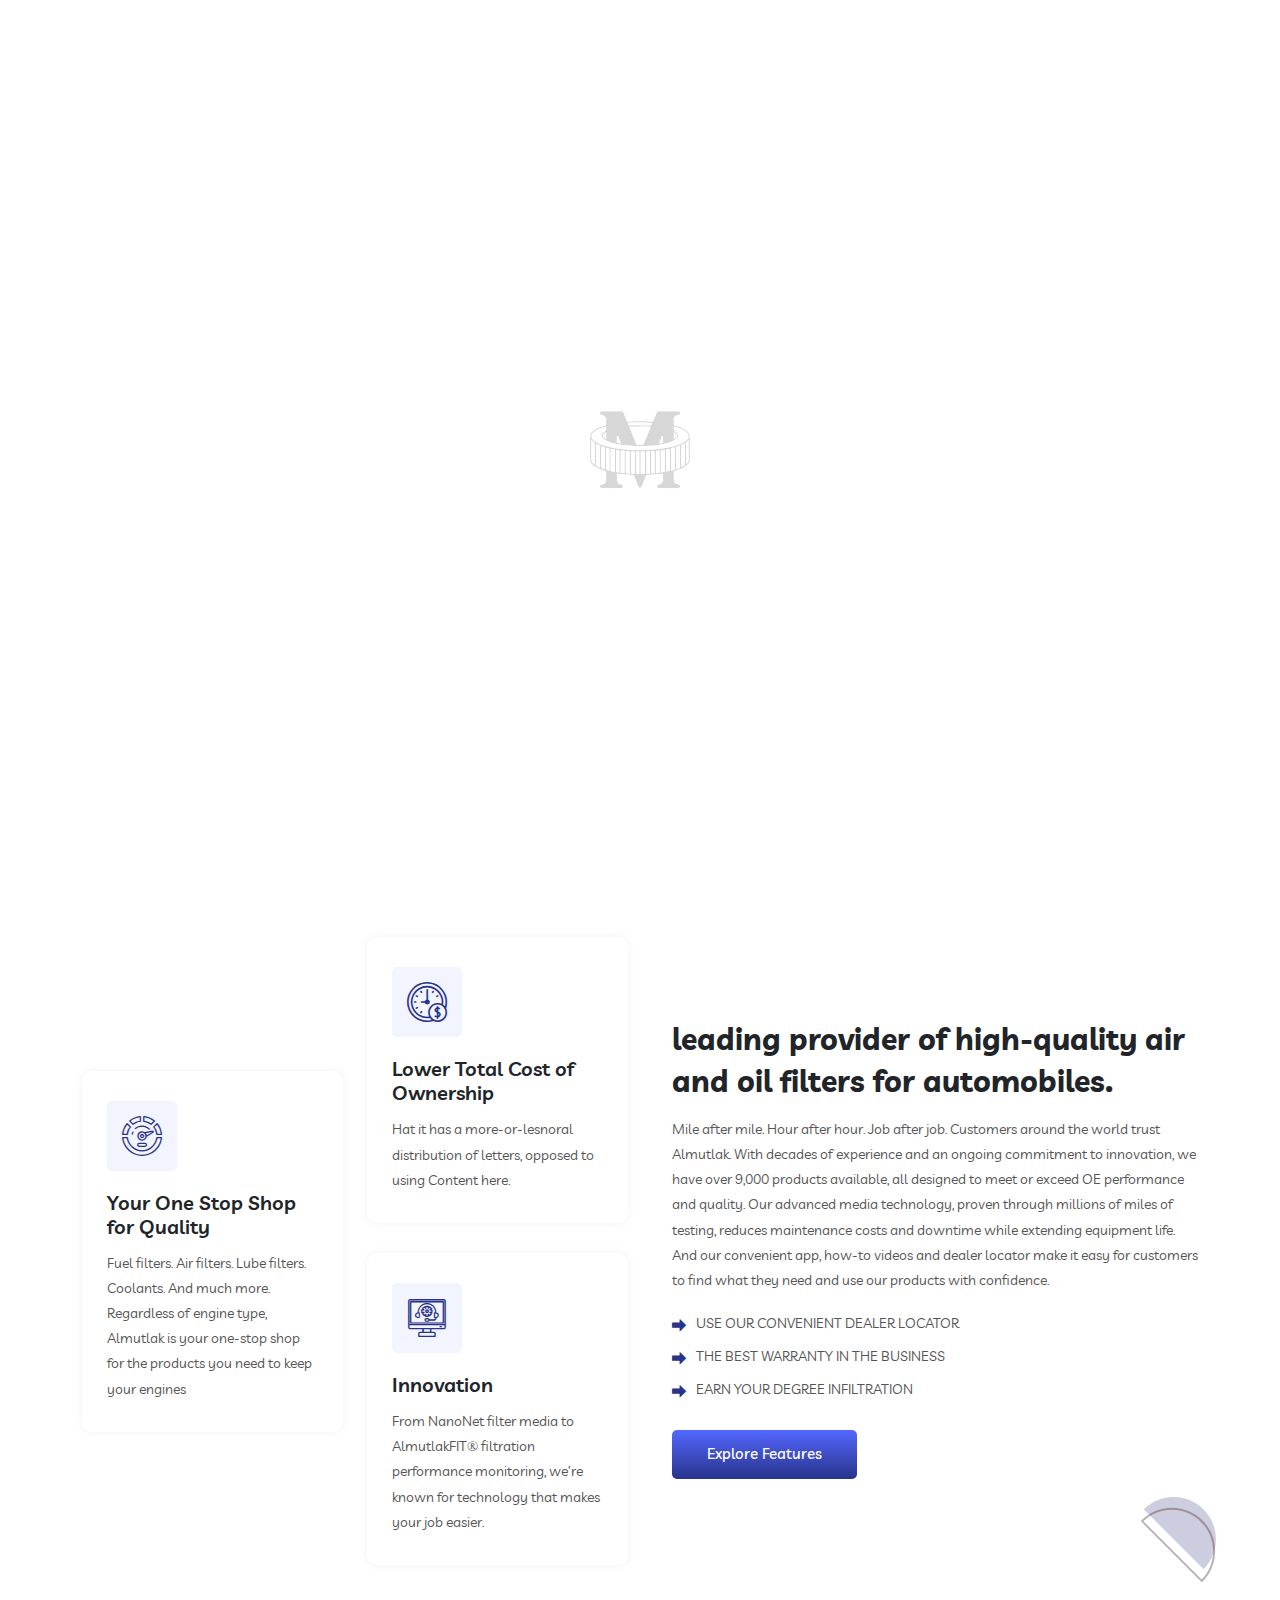
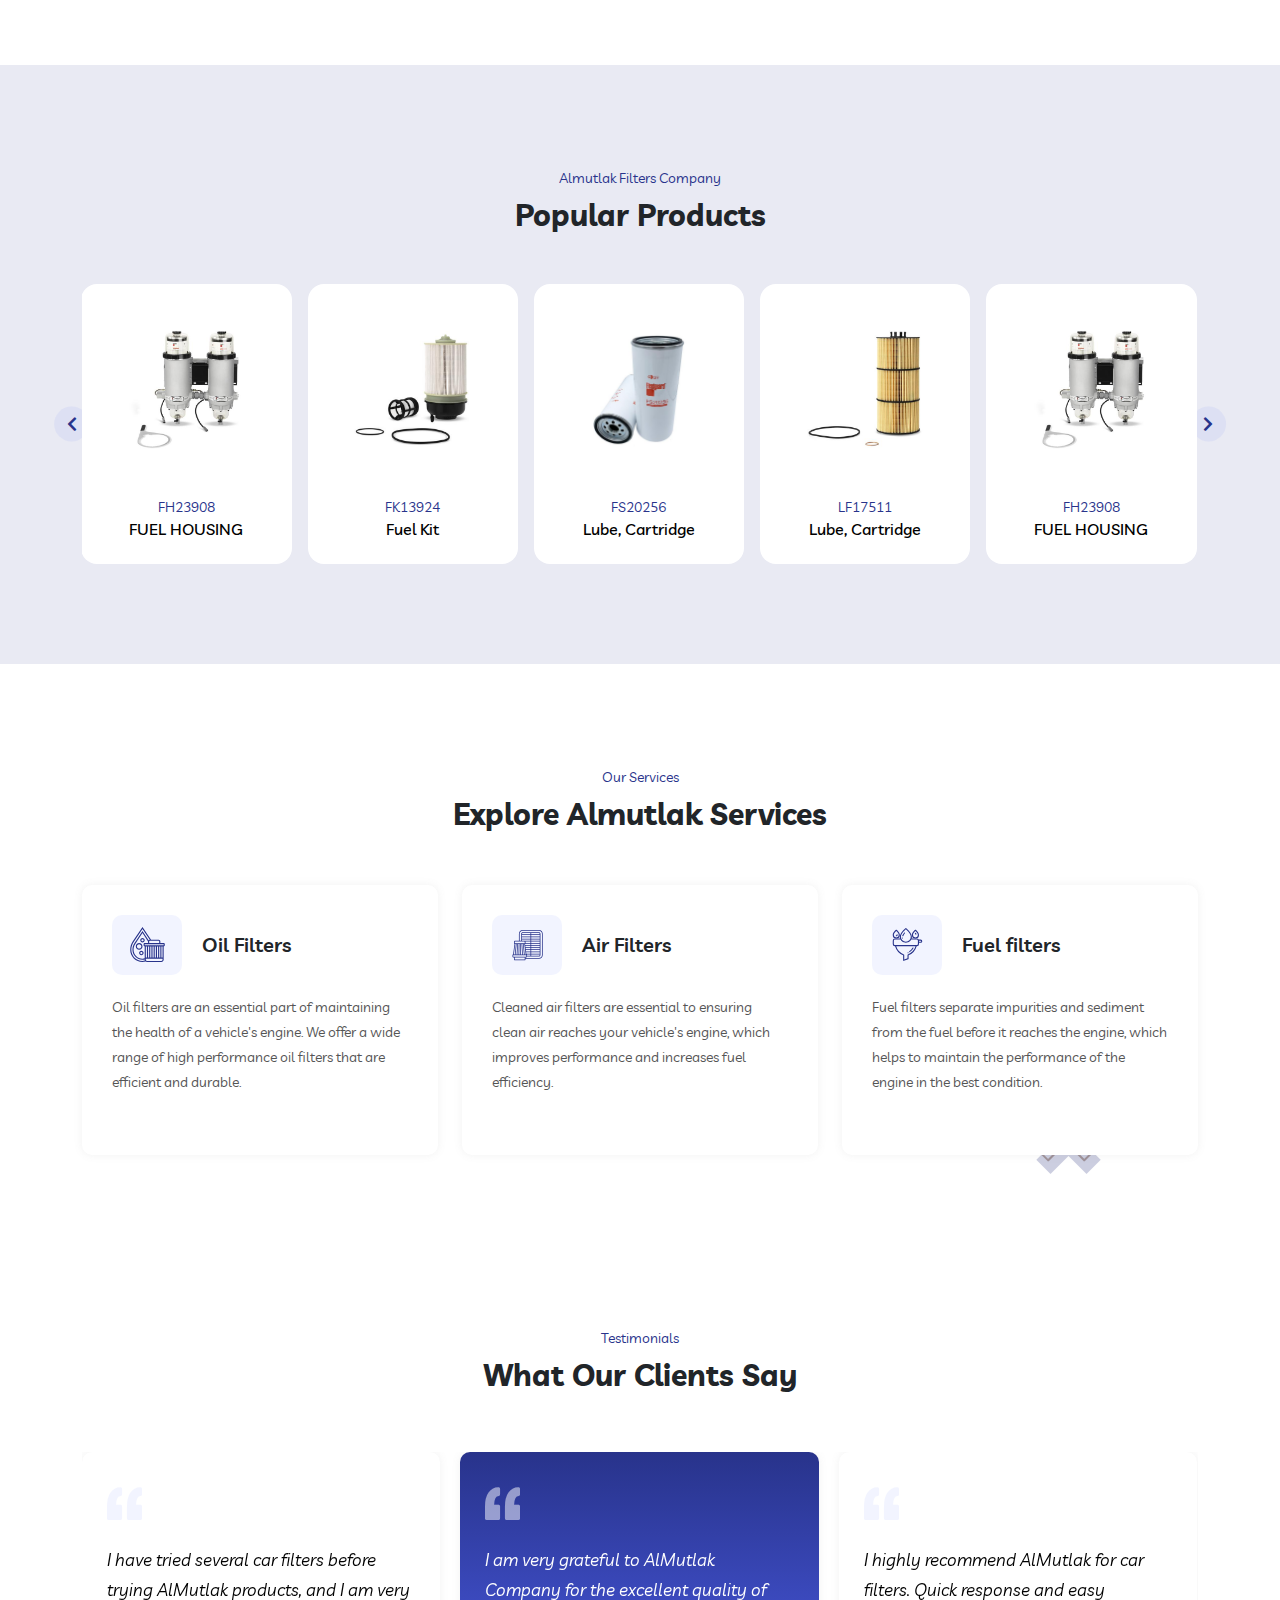
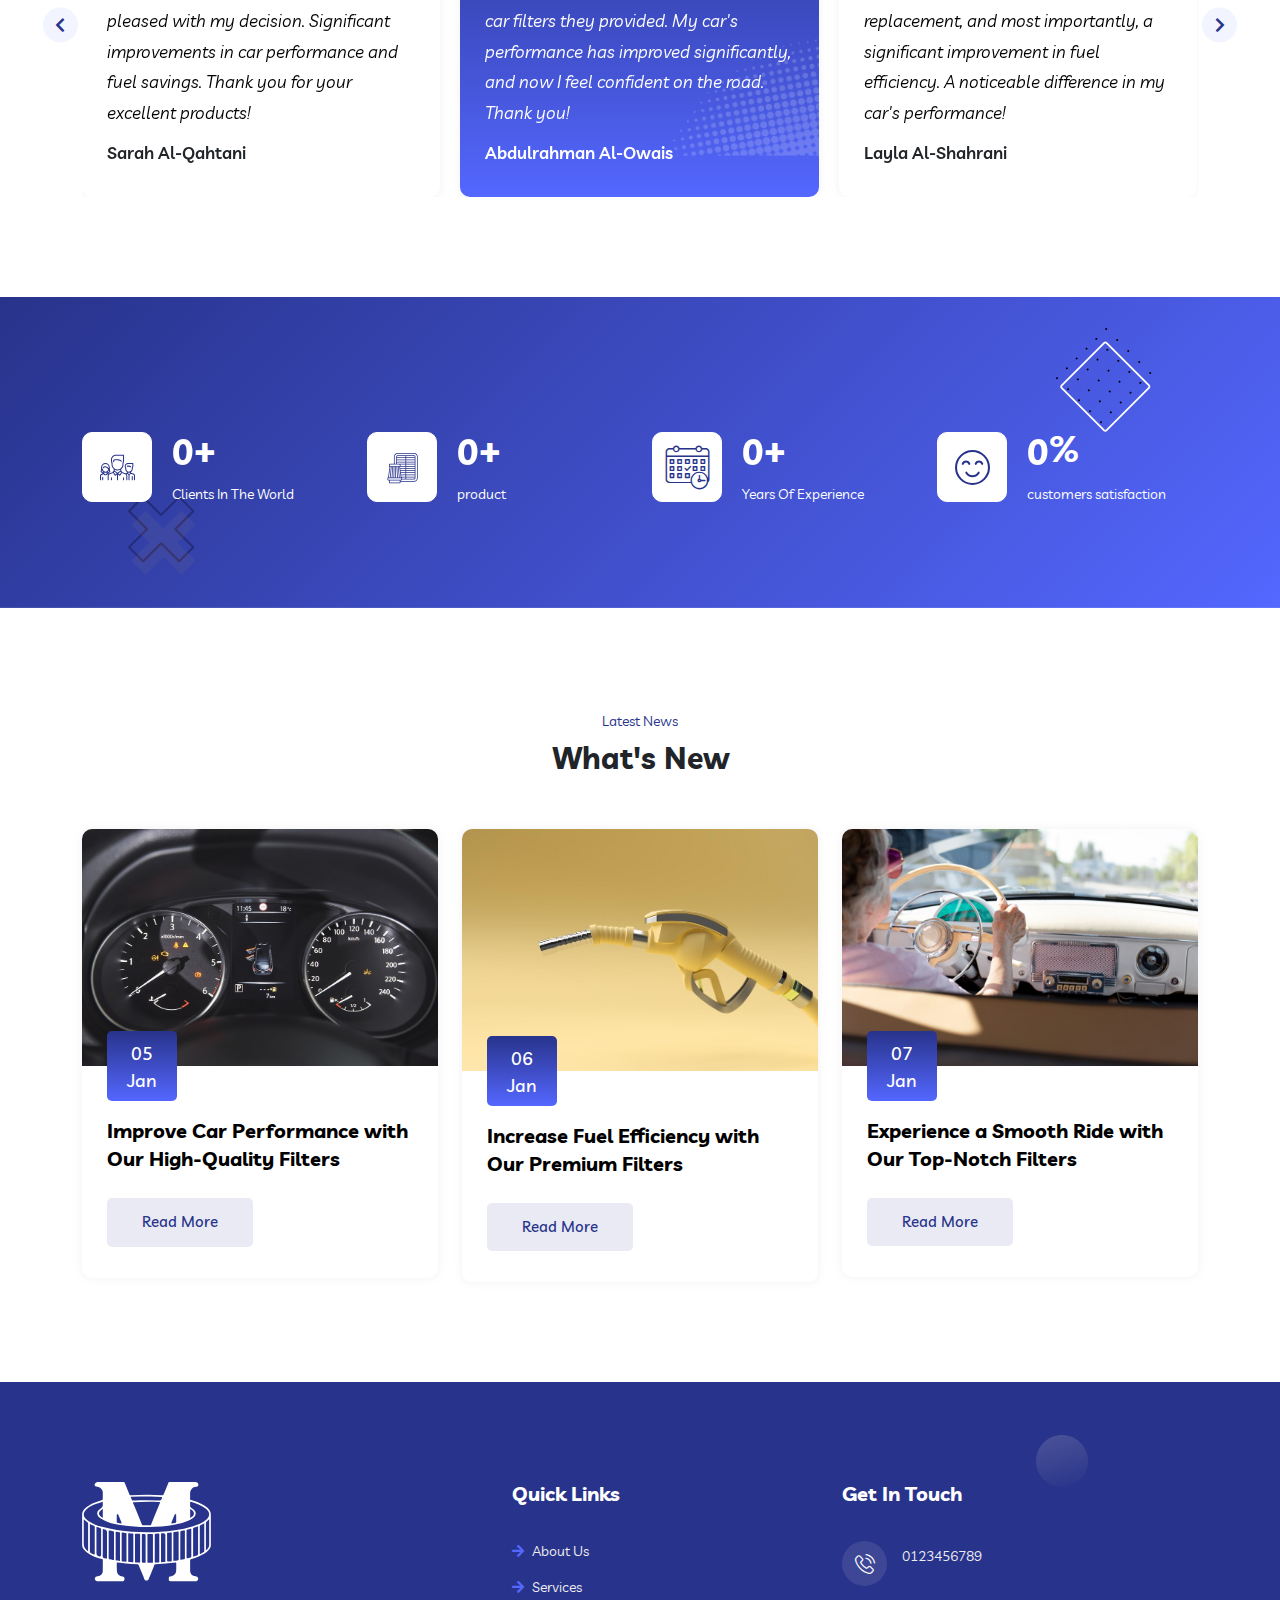
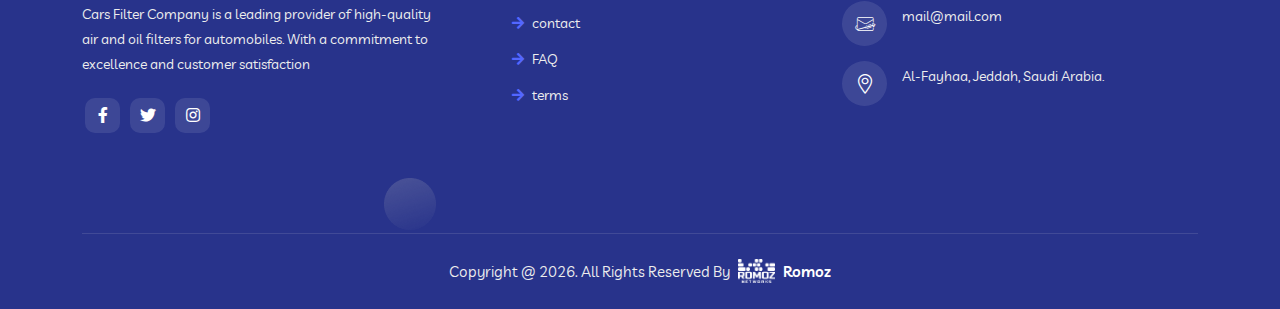
<file: index.html>
<!DOCTYPE html>
<html>

<head>
    <meta charset="UTF-8">
    <meta http-equiv="X-UA-Compatible" content="IE=edge">
    <meta name="viewport" content="width=device-width, initial-scale=1.0">
    <!-- Link of CSS files -->
    <link rel="stylesheet" href="assets/css/animate.min.css">
    <link rel="stylesheet" href="assets/css/bootstrap.min.css">
    <link rel="stylesheet" href="assets/css/fontawsome.min.css">
    <link rel="stylesheet" href="assets/fonts/font/flaticon.css">
    <link rel="stylesheet" href="assets/css/meanmenu.min.css">
    <link rel="stylesheet" href="assets/css/owl.carousel.min.css">
    <link rel="stylesheet" href="assets/css/nice-select.min.css">
    <link rel="stylesheet" href="assets/css/owl.theme.default.min.css">
    <link rel="stylesheet" href="assets/css/magnific-popup.min.css">
    <link rel="stylesheet" href="assets/css/jquery-ui.min.css">
    <link rel="stylesheet" href="assets/css/odometer.min.css">
    <link rel="stylesheet" href="assets/css/barfiller.css">
    <link rel="stylesheet" href="assets/css/styleEN.css">
    <link rel="stylesheet" href="assets/css/custom.css">
    <title>Almutlak | المطلق</title>
    <link rel="icon" type="image/png" href="assets/images/fav.svg">
</head>

<body>
    <!-- preloader -->
    <div class="preloader">
        <div class="preloaderImg"></div>
    </div>
    <!-- Navigation area start -->
    <div class="navbarArea">
        <!-- Menu For Mobile Device -->
        <div class="main-responsive-nav">
            <div class="container-fluid container-large">
                <div class="mobile-nav">
                    <a href="index.html" class="logo"><img src="assets/images/logoH.svg" alt="logo" /></a>
                </div>
            </div>
        </div>
        <!-- Menu For Desktop Device -->
        <div class="main-nav">
            <div class="container-fluid container-large">
                <nav class="navbar navbar-expand-md navbar-light">
                    <a class="navbar-brand" href="index.html">
                        <img src="assets/images/logoH.svg" alt="logo" />
                    </a>
                    <div class="collapse navbar-collapse mean-menu" id="navbarSupportedContent">
                        <ul class="navbar-nav">
                            <li class="nav-item"><a href="index.html" class="nav-link"> home </a></li>
                            <li class="nav-item"><a href="about.html" class="nav-link"> about us </a></li>
                            <li class="nav-item">
                                <a href="#" class="nav-link dropdown-toggle">Products</a>
                                <ul class="dropdown-menu">
                                    <li class="nav-item"><a href="products.html" class="nav-link">Air Filtration</a>
                                    </li>
                                    <li class="nav-item"><a href="products.html" class="nav-link">Coolants &
                                            Chemicals</a></li>
                                    <li class="nav-item"><a href="products.html" class="nav-link">Crankcase
                                            Ventilation</a></li>
                                    <li class="nav-item"><a href="products.html" class="nav-link">DEF/Urea
                                            Filtration</a></li>
                                    <li class="nav-item"><a href="products.html" class="nav-link">Fuel Filtration</a>
                                    </li>
                                    <li class="nav-item"><a href="products.html" class="nav-link">Fuel Cell</a></li>
                                    <li class="nav-item"><a href="products.html" class="nav-link">Hydraulic
                                            Filtration</a></li>
                                    <li class="nav-item"><a href="products.html" class="nav-link">Lube Filtration</a>
                                    </li>
                                    <li class="nav-item"><a href="products.html" class="nav-link">Predictive
                                            Maintenance</a></li>
                                    <li class="nav-item"><a href="products.html" class="nav-link">Transmission
                                            Filtration</a></li>
                                </ul>
                            </li>
                            <li class="nav-item"><a href="blog.html" class="nav-link"> Blogs </a></li>
                            <li class="nav-item"><a href="terms.html" class="nav-link">Terms and Conditions </a></li>
                            <li class="nav-item"><a href="faq.html" class="nav-link">FAQ</a></li>
                            <li class="nav-item"><a href="contact.html" class="nav-link">Contact Us</a></li>
                        </ul>
                        <div class="topbar-social-icons ms-auto">
                            <ul>
                                <li>
                                    <a href="https://www.facebook.com/" target="_blank">
                                        <i class="fab fa-facebook-f"></i>
                                    </a>
                                </li>
                                <li>
                                    <a href="https://twitter.com/" target="_blank">
                                        <i class="fab fa-twitter"></i>
                                    </a>
                                </li>
                                <li><a href="https://www.instagram.com/" target="_blank">
                                        <i class="fab fa-instagram"></i>
                                    </a>
                                </li>
                            </ul>
                        </div>
                    </div>
                </nav>
            </div>
        </div>
    </div>
    <!-- Navigation area end -->
    <!-- Main Banner Area Start -->
    <div class="main-banner">
        <div class="shape">
            <span data-speed="0.08" data-revert="true"></span>
            <span data-speed="0.08" data-revert="true"></span>
            <span data-speed="0.08" data-revert="true"></span>
            <img class="shape1" src="assets/images/shapes/shape1.png" alt="image">
            <img class="shape2" src="assets/images/shapes/shape2.png" alt="image">
            <img class="shape3" src="assets/images/shapes/shape3.png" alt="image">
            <img class="shape4" data-speed="0.08" data-revert="true" src="assets/images/shapes/shape4.png" alt="image">
            <img class="shape5" data-speed="0.08" data-revert="true" src="assets/images/shapes/shape4.png" alt="image">
        </div>
        <div class="main-banner-content">
            <div class="container-fluid container-large">
                <div class="row align-items-center">
                    <div class="col-lg-7 col-md-12 col-sm-12 col-12">
                        <div class="banner-text-area banner-text-area-1" data-speed="0.03" data-revert="true">
                            <h6> Almutlak Filters Company </h6>
                            <h1>Clean Air, Pure Life Trust Almutlak Filters </h1>
                            <p> Cars Filter Company is a leading provider of high-quality air and oil filters for
                                automobiles. With a commitment to excellence and customer satisfaction </p>
                            <div class="banner-button-group">
                                <ul>
                                    <li><a class="default-button-2 default-button-2-active" href="about.html">Learn
                                            More</a></li>
                                    <li><a class="default-button-2" href="#find"> Find Product </a></li>
                                </ul>
                            </div>
                        </div>
                    </div>
                    <div class="col-lg-5 col-md-12 col-sm-12 col-12">
                        <div class="banner-img-area">
                            <img src="assets/images/banner/Untitled-1.png" alt="image">
                        </div>
                    </div>
                </div>
            </div>
        </div>
    </div>
    <!-- Main Banner Area End -->
    <!-- find -->
    <section class="find" id="find">
        <form action="">
            <label class="form-label" for="findInput"> Part Number </label>
            <div class="group">
                <input type="text" class="form-control" placeholder="Enter part number">
                <button type="submit" class="default-button"> search </button>
            </div>
        </form>
    </section>
    <!-- Features Area Start -->
    <div class="features features-1 ptb-100">
        <div class="shape">
            <img class="shape1" src="assets/images/shapes/shape7.png" alt="shape">
        </div>
        <div class="container">
            <div class="row align-items-center">
                <div class="col-lg-6">
                    <div class="features-card-area">
                        <div class="shape">
                            <img src="assets/images/shapes/dot-shape.png" alt="image">
                        </div>
                        <div class="row align-items-center justify-content-center">
                            <div class="col-lg-6 col-md-6 col-sm-6 col-12">
                                <div class="features-card">
                                    <div class="features-card-content">
                                        <i class="flaticon-performance"></i>
                                        <h4>Your One Stop Shop for Quality</h4>
                                        <p>
                                            Fuel filters. Air filters. Lube filters. Coolants. And much more. Regardless
                                            of engine type, Almutlak is your one-stop shop for the products you need
                                            to keep your engines
                                        </p>
                                    </div>
                                </div>
                            </div>
                            <div class="col-lg-6 col-md-12 col-sm-12 col-12">
                                <div class="row">
                                    <div class="col-lg-12 col-md-6 col-sm-6 col-12">
                                        <div class="features-card pt-30">
                                            <div class="features-card-content">
                                                <i class="flaticon-time-is-money"></i>
                                                <h4> Lower Total Cost of Ownership </h4>
                                                <p>Hat it has a more-or-lesnoral distribution of letters, opposed to
                                                    using Content here.</p>
                                            </div>
                                        </div>
                                    </div>
                                    <div class="col-lg-12 col-md-6 col-sm-6 col-12">
                                        <div class="features-card mt-30">
                                            <div class="features-card-content">
                                                <i class="flaticon-technical-support"></i>
                                                <h4> Innovation </h4>
                                                <p> From NanoNet filter media to AlmutlakFIT® filtration performance
                                                    monitoring, we’re known for technology that makes your job easier.
                                                </p>
                                            </div>
                                        </div>
                                    </div>
                                </div>
                            </div>
                        </div>
                    </div>
                </div>
                <div class="col-lg-6">
                    <div class="features-text-area pl-20">
                        <div class="default-section-title">
                            <h3> leading provider of high-quality air and oil filters for automobiles. </h3>
                            <p>
                                Mile after mile. Hour after hour. Job after job. Customers around the world trust
                                Almutlak. With decades of experience and an ongoing commitment to innovation, we have
                                over 9,000 products available, all designed to meet or exceed OE performance and
                                quality. Our advanced media technology, proven through millions of miles of testing,
                                reduces maintenance costs and downtime while extending equipment life. And our
                                convenient app, how-to videos and dealer locator make it easy for customers to find what
                                they need and use our products with confidence.
                            </p>
                        </div>
                        <ul>
                            <li><i class="flaticon-right-arrow"></i> USE OUR CONVENIENT DEALER LOCATOR</li>
                            <li><i class="flaticon-right-arrow"></i> THE BEST WARRANTY IN THE BUSINESS </li>
                            <li><i class="flaticon-right-arrow"></i> EARN YOUR DEGREE INFILTRATION</li>
                        </ul>
                        <a class="default-button" href="about.html">Explore Features</a>
                    </div>
                </div>
            </div>
        </div>
    </div>
    <!-- Features Area End -->
    <!-- product Area Start -->
    <div class="product ptb-100">
        <div class="container">
            <div class="default-section-title default-section-title-middle">
                <span> Almutlak Filters Company </span>
                <h3> Popular Products</h3>
            </div>
            <div class="section-content mt-5">
                <div class="product-slider-area owl-carousel">
                    <div class="product-card">
                        <div class="product-card-img">
                            <a href="product-details.html">
                                <img src="assets/images/products/FH23908.jpg" alt="image"></a>
                        </div>
                        <div class="product-card-text-area">
                            <p> FH23908 </p>
                            <h6>
                                <a href="product-details.html">
                                    FUEL HOUSING
                                </a>
                            </h6>
                        </div>
                    </div>
                    <div class="product-card">
                        <div class="product-card-img">
                            <a href="product-details.html">
                                <img src="assets/images/products/FK13924.jpg" alt="image"></a>
                        </div>
                        <div class="product-card-text-area">
                            <p> FK13924 </p>
                            <h6>
                                <a href="product-details.html">
                                    Fuel Kit
                                </a>
                            </h6>
                        </div>
                    </div>
                    <div class="product-card">
                        <div class="product-card-img">
                            <a href="product-details.html">
                                <img src="assets/images/products/FS20256.jpg" alt="image"></a>
                        </div>
                        <div class="product-card-text-area">
                            <p> FS20256 </p>
                            <h6>
                                <a href="product-details.html">
                                    Lube, Cartridge
                                </a>
                            </h6>
                        </div>
                    </div>
                    <div class="product-card">
                        <div class="product-card-img">
                            <a href="product-details.html">
                                <img src="assets/images/products/LF17511.jpg" alt="image"></a>
                        </div>
                        <div class="product-card-text-area">
                            <p> LF17511 </p>
                            <h6>
                                <a href="product-details.html">
                                    Lube, Cartridge
                                </a>
                            </h6>
                        </div>
                    </div>
                    <div class="product-card">
                        <div class="product-card-img">
                            <a href="product-details.html">
                                <img src="assets/images/products/FH23908.jpg" alt="image"></a>
                        </div>
                        <div class="product-card-text-area">
                            <p> FH23908 </p>
                            <h6>
                                <a href="product-details.html">
                                    FUEL HOUSING
                                </a>
                            </h6>
                        </div>
                    </div>
                    <div class="product-card">
                        <div class="product-card-img">
                            <a href="product-details.html">
                                <img src="assets/images/products/FK13924.jpg" alt="image"></a>
                        </div>
                        <div class="product-card-text-area">
                            <p> FK13924 </p>
                            <h6>
                                <a href="product-details.html">
                                    Fuel Kit
                                </a>
                            </h6>
                        </div>
                    </div>
                </div>
            </div>
        </div>
    </div>
    <!-- Product Area End -->
    <!-- Services Area Start -->
    <div class="service service-1 ptb-100">
        <div class="shape">
            <img class="shape1" src="assets/images/shapes/shape8.png" alt="shape">
            <img class="shape2" src="assets/images/shapes/shape9.png" alt="shape">
        </div>
        <div class="container">
            <div class="default-section-title default-section-title-middle">
                <span>Our Services</span>
                <h3>Explore Almutlak Services</h3>
            </div>
            <div class="section-content">
                <div class="row">
                    <div class="col-lg-4 col-sm-12 col-12">
                        <div class="service-card">
                            <span></span>
                            <div class="service-card-content">
                                <div class="service-card-header">
                                    <i>
                                        <svg xmlns="http://www.w3.org/2000/svg" version="1.1"
                                            xmlns:xlink="http://www.w3.org/1999/xlink"
                                            xmlns:svgjs="http://svgjs.com/svgjs" width="35" height="35" x="0" y="0"
                                            viewBox="0 0 512 512" style="enable-background:new 0 0 512 512"
                                            xml:space="preserve" class="">
                                            <g>
                                                <path
                                                    d="M492.497 234.728h-48.93v-24.465c0-13.488-10.977-24.465-24.465-24.465H308.47L182.604 0 41.187 208.762C16.33 245.452 3.193 288.274 3.193 332.589 3.193 431.518 83.675 512 182.604 512c15.731 0 31.275-2.137 46.329-6.149 5.35 3.833 11.849 6.149 18.912 6.149h212.032c17.99 0 32.62-14.63 32.62-32.62V283.658c8.995 0 16.31-7.315 16.31-16.31v-16.31c0-8.995-7.315-16.31-16.31-16.31zm-65.24-24.466v24.465H280.465v-24.465c0-4.493 3.662-8.155 8.155-8.155h130.481c4.494 0 8.156 3.662 8.156 8.155zm0 236.497V283.658h16.31v163.101zm-16.311 0h-16.31V283.658h16.31zm-32.62 0h-16.31V283.658h16.31zm-32.62 0h-16.31V283.658h16.31zm-32.62 0h-16.31V283.658h16.31zm-32.621 0h-16.31V283.658h16.31zm-32.62 0h-16.31V283.658h16.31zm-32.62-163.101V458.87c-10.618 2.732-21.546 4.2-32.62 4.2-71.944 0-130.481-58.537-130.481-130.481 0-30.418 8.799-59.964 25.452-85.424l105.028-160.64 81.551 124.732v23.47h-48.93c-8.995 0-16.31 7.315-16.31 16.31v16.31c-.001 8.996 7.315 16.311 16.31 16.311zm-195.722 48.93c0-41.044 12.167-80.703 35.189-114.685L182.604 29.081l106.163 156.716h-.147c-6.638 0-12.648 2.675-17.06 6.981L182.604 56.727 63.924 238.242c-18.39 28.127-28.111 60.747-28.111 94.346 0 80.939 65.852 146.791 146.791 146.791a147.58 147.58 0 0 0 32.62-3.637v3.637c0 4.428.905 8.644 2.512 12.502a163.869 163.869 0 0 1-35.132 3.808c-89.934.001-163.101-73.158-163.101-163.101zM459.877 495.69H247.845c-8.995 0-16.31-7.315-16.31-16.31v-16.31h244.652v16.31c0 8.995-7.315 16.31-16.31 16.31zm16.31-48.931h-16.31V283.658h16.31zM215.225 267.348v-16.31h277.273l.008 16.31z"
                                                    fill="#28338B" data-original="#000000" class="" opacity="1"></path>
                                                <path
                                                    d="M182.604 283.658c0-26.985-21.945-48.93-48.93-48.93s-48.93 21.945-48.93 48.93 21.945 48.93 48.93 48.93 48.93-21.945 48.93-48.93zm-81.55 0c0-17.99 14.63-32.62 32.62-32.62s32.62 14.63 32.62 32.62-14.63 32.62-32.62 32.62-32.62-14.63-32.62-32.62zM215.225 193.952c0-17.99-14.63-32.62-32.62-32.62s-32.62 14.63-32.62 32.62 14.63 32.62 32.62 32.62 32.62-14.63 32.62-32.62zm-32.621 16.31c-8.995 0-16.31-7.315-16.31-16.31s7.315-16.31 16.31-16.31 16.31 7.315 16.31 16.31-7.315 16.31-16.31 16.31zM166.294 348.899c-17.99 0-32.62 14.63-32.62 32.62s14.63 32.62 32.62 32.62 32.62-14.63 32.62-32.62-14.63-32.62-32.62-32.62zm0 48.93c-8.995 0-16.31-7.315-16.31-16.31s7.315-16.31 16.31-16.31 16.31 7.315 16.31 16.31-7.315 16.31-16.31 16.31z"
                                                    fill="#28338B" data-original="#000000" class="" opacity="1"></path>
                                            </g>
                                        </svg>
                                    </i>
                                    <h4> Oil Filters </h4>
                                </div>
                                <p>
                                    Oil filters are an essential part of maintaining the health of a vehicle's engine.
                                    We offer a wide range of high performance oil filters that are efficient and
                                    durable.
                                </p>
                            </div>
                        </div>
                    </div>
                    <div class="col-lg-4 col-sm-12 col-12">
                        <div class="service-card">
                            <span></span>
                            <div class="service-card-content">
                                <div class="service-card-header">
                                    <i>
                                        <svg xmlns="http://www.w3.org/2000/svg" version="1.1"
                                            xmlns:xlink="http://www.w3.org/1999/xlink"
                                            xmlns:svgjs="http://svgjs.com/svgjs" width="35" height="35" x="0" y="0"
                                            viewBox="0 0 256 256" style="enable-background:new 0 0 512 512"
                                            xml:space="preserve">
                                            <g>
                                                <path
                                                    d="M211.906 21.54H92.842c-15.163 0-27.5 12.336-27.5 27.5v52.133H37.82c-4.65 0-8.432 3.782-8.432 8.432v11.363a2.75 2.75 0 0 0 2.75 2.75h.808l-10.492 77.357h-1.679a2.75 2.75 0 0 0-2.75 2.75v11.364c0 4.649 3.783 8.431 8.432 8.431h3.136v16.044a2.75 2.75 0 0 0 2.75 2.75h78.13a2.75 2.75 0 0 0 2.75-2.75v-7.076h98.684c15.164 0 27.5-12.337 27.5-27.5V49.04c0-15.164-12.336-27.5-27.5-27.5zM34.887 109.605a2.935 2.935 0 0 1 2.932-2.932h67.177a2.935 2.935 0 0 1 2.931 2.932v8.613h-73.04zm114.737-50.477v10.208H87.342V59.128zm-62.282-5.5V49.04c0-3.033 2.468-5.5 5.5-5.5h56.782v10.088zm62.282 21.208v10.208H87.342V74.836zm0 15.708v10.208H87.342V90.544zM122.04 201.075h-1.678l-.078-.575h29.34v10.088H124.79v-6.763a2.75 2.75 0 0 0-2.75-2.75zM119.538 195l-1.385-10.208h31.471V195zm-2.13-15.708-1.385-10.208h33.601v10.208zm-2.131-15.708-1.385-10.208h35.732v10.208zM99.91 123.718h4.41l10.491 77.358h-7.334zm2.041 77.358h-7.814l-4.538-77.358h4.785zm11.195-53.2-1.384-10.208h37.862v10.208zm-2.13-15.708-1.146-8.45h.808c1.167 0 2.16-.731 2.558-1.758h36.388v10.208zm2.411-15.708v-6.855a8.378 8.378 0 0 0-.699-3.353h36.896v10.208h-36.197zm-24.8 84.616h-7.972l-1.476-77.358h4.91zm-13.473 0H67.66l1.477-77.358h4.541zm-11.518-77.358-1.477 77.358h-7.972l4.538-77.358zm-10.42 0-4.538 77.358h-7.815l7.568-77.358zm-14.72 0h4.409l-7.568 77.358h-7.334zm69.227 113.196H35.092V223.62h72.63v13.294zM26.456 218.12a2.935 2.935 0 0 1-2.932-2.931v-8.613h95.766v8.613a2.934 2.934 0 0 1-2.93 2.931zm207.45-13.032c0 12.13-9.869 22-22 22h-98.683v-3.468h3.136c4.345 0 7.931-3.304 8.382-7.532h87.165c6.066 0 11-4.935 11-11V49.04c0-6.066-4.934-11-11-11H92.842c-6.065 0-11 4.934-11 11v52.133h-11V49.04c0-12.13 9.87-22 22-22h119.064c12.131 0 22 9.87 22 22v156.048zm-16.5-145.96v10.208h-62.282V59.128zm-62.282-5.5V43.54h56.782c3.033 0 5.5 2.467 5.5 5.5v4.588zm62.282 21.208v10.208h-62.282V74.836zm0 15.708v10.208h-62.282V90.544zm0 15.708v10.208h-62.282v-10.208zm0 15.708v10.208h-62.282V121.96zm0 15.708v10.208h-62.282v-10.208zm0 15.708v10.208h-62.282v-10.208zm0 15.708v10.208h-62.282v-10.208zm0 15.708V195h-62.282v-10.208zm0 15.708v4.588c0 3.032-2.467 5.5-5.5 5.5h-56.782V200.5z"
                                                    fill="#28338B" data-original="#000000" opacity="1"></path>
                                            </g>
                                        </svg>
                                    </i>
                                    <h4> Air Filters </h4>
                                </div>
                                <p>
                                    Cleaned air filters are essential to ensuring clean air reaches your vehicle's
                                    engine, which improves performance and increases fuel efficiency.
                                </p>
                            </div>
                        </div>
                    </div>
                    <div class="col-lg-4 col-sm-12 col-12">
                        <div class="service-card">
                            <span></span>
                            <div class="service-card-content">
                                <div class="service-card-header">
                                    <i>
                                        <svg xmlns="http://www.w3.org/2000/svg" version="1.1"
                                            xmlns:xlink="http://www.w3.org/1999/xlink"
                                            xmlns:svgjs="http://svgjs.com/svgjs" width="35" height="35" x="0" y="0"
                                            viewBox="0 0 64 64" style="enable-background:new 0 0 512 512"
                                            xml:space="preserve">
                                            <g>
                                                <path
                                                    d="M35.888 46a.993.993 0 0 0 .566-.176 21.203 21.203 0 0 0 6.432-6.993 1 1 0 1 0-1.737-.99 19.207 19.207 0 0 1-5.828 6.335A1.006 1.006 0 0 0 35.888 46zM33.017 48a1 1 0 0 0 0-2 1 1 0 0 0 0 2z"
                                                    fill="#28338B" data-original="#000000" opacity="1"></path>
                                                <path
                                                    d="M56.017 23H52.46a3.987 3.987 0 0 0-3.443-2H39.59c3.027-7.81-8.965-18.15-9.949-18.782a1.002 1.002 0 0 0-1.249 0C27.39 2.878 15.424 13.171 18.443 21H9.017a4.004 4.004 0 0 0-4 4v6a4.02 4.02 0 0 0 4.237 4 25.744 25.744 0 0 0 14.763 16.678V61a1 1 0 0 0 1.35.937l8-3a1 1 0 0 0 .65-.937v-6.322A25.746 25.746 0 0 0 48.78 35a4.02 4.02 0 0 0 4.237-4v-2h3a3 3 0 0 0 0-6zm-27-18.693c2.135 1.85 9 8.223 9 13.693a9 9 0 0 1-18 0c0-5.463 6.866-11.843 9-13.693zm12.274 40.005a23.588 23.588 0 0 1-8.632 5.755.999.999 0 0 0-.642.933v6.307l-6 2.25V51a.999.999 0 0 0-.643-.933A23.779 23.779 0 0 1 11.33 35h35.373a23.517 23.517 0 0 1-5.412 9.312zM51.017 31a2.002 2.002 0 0 1-2 2h-40a2.002 2.002 0 0 1-2-2v-6a2.002 2.002 0 0 1 2-2H19.23a11.013 11.013 0 0 0 19.571 0h10.215a2.002 2.002 0 0 1 2 2zm5-4h-3v-2h3a1 1 0 0 1 0 2z"
                                                    fill="#28338B" data-original="#000000" opacity="1"></path>
                                                <path
                                                    d="M53.017 14.4c0-4.344-5.63-8.98-5.869-9.175a1.001 1.001 0 0 0-1.263 0c-.24.195-5.868 4.83-5.868 9.176a6.5 6.5 0 1 0 13 0zm-6.5 4.6a4.556 4.556 0 0 1-4.5-4.6c0-2.464 2.834-5.56 4.5-7.077 1.665 1.517 4.5 4.613 4.5 7.078a4.556 4.556 0 0 1-4.5 4.6z"
                                                    fill="#28338B" data-original="#000000" opacity="1"></path>
                                                <path
                                                    d="M45.892 10.904c-1.02.833.331 1.896.708 2.617a1 1 0 0 0 1.374.333c1.148-.825-.072-1.951-.677-2.795a.998.998 0 0 0-1.405-.155zM18.017 14.4c0-4.344-5.63-8.98-5.869-9.175a1.001 1.001 0 0 0-1.263 0c-.24.195-5.868 4.83-5.868 9.176a6.558 6.558 0 0 0 6.5 6.6 6.558 6.558 0 0 0 6.5-6.6zm-6.5 4.6a4.556 4.556 0 0 1-4.5-4.6c0-2.464 2.834-5.56 4.5-7.077 1.665 1.517 4.5 4.613 4.5 7.078a4.556 4.556 0 0 1-4.5 4.6z"
                                                    fill="#28338B" data-original="#000000" opacity="1"></path>
                                                <path
                                                    d="M11.517 15a1 1 0 0 0 0 2 2.554 2.554 0 0 0 2.5-2.6 1 1 0 0 0-2 0 .564.564 0 0 1-.5.6zM23.087 16.935a1.002 1.002 0 0 0 1.29-.578 18 18 0 0 1 2.994-4.718 1 1 0 0 0-1.54-1.277 20.52 20.52 0 0 0-3.323 5.282 1 1 0 0 0 .579 1.29zM24.017 20a1 1 0 0 0-2 0 1 1 0 0 0 2 0z"
                                                    fill="#28338B" data-original="#000000" opacity="1"></path>
                                            </g>
                                        </svg>
                                    </i>
                                    <h4>Fuel filters </h4>
                                </div>
                                <p>
                                    Fuel filters separate impurities and sediment from the fuel before it reaches the
                                    engine, which helps to maintain the performance of the engine in the best condition.
                                </p>
                            </div>
                        </div>
                    </div>
                </div>
            </div>
        </div>
    </div>
    <!-- Services Area End -->
    <!-- Testimonial Area Start -->
    <div class="testimonial ptb-100">
        <div class="container">
            <div class="default-section-title default-section-title-middle">
                <span>Testimonials</span>
                <h3>What Our Clients Say</h3>
            </div>
            <div class="section-content mt-5 pt-2">
                <div class="testimonial-slider-area owl-carousel">
                    <div class="testimonial-card">
                        <div class="testimonial-card-content">
                            <i class="flaticon-quotation-mark"></i>
                            <p>I am very grateful to AlMutlak Company for the excellent quality of car filters they
                                provided. My car's performance has improved significantly, and now I feel confident on
                                the road. Thank you!</p>
                            <h5>Abdulrahman Al-Owais</h5>
                        </div>
                    </div>
                    <div class="testimonial-card">
                        <div class="testimonial-card-content">
                            <i class="flaticon-quotation-mark"></i>
                            <p>I highly recommend AlMutlak for car filters. Quick response and easy replacement, and
                                most importantly, a significant improvement in fuel efficiency. A noticeable difference
                                in my car's performance!</p>
                            <h5>Layla Al-Shahrani</h5>
                        </div>
                    </div>
                    <div class="testimonial-card">
                        <div class="testimonial-card-content">
                            <i class="flaticon-quotation-mark"></i>
                            <p>AlMutlak is the best choice for car filters. They use high-quality materials and deliver
                                outstanding performance. I recommend them to all my friends and family.</p>
                            <h5>Ahmed Al-Saadi</h5>
                        </div>
                    </div>
                    <div class="testimonial-card">
                        <div class="testimonial-card-content">
                            <i class="flaticon-quotation-mark"></i>
                            <p>I have tried several car filters before trying AlMutlak products, and I am very pleased
                                with my decision. Significant improvements in car performance and fuel savings. Thank
                                you for your excellent products!</p>
                            <h5>Sarah Al-Qahtani</h5>
                        </div>
                    </div>
                </div>
            </div>
        </div>
    </div>
    <!-- Testimonial Area End -->
    <!-- Fun facts area Start -->
    <div class="fun-facts fun-facts-1 ">
        <div class="shape">
            <img class="shape1" src="assets/images/shapes/shape9.png" alt="image">
            <img class="shape2" src="assets/images/shapes/shape15.png" alt="image">
        </div>
        <div class="container">
            <div class="row justify-content-center">
                <div class="col-lg-3 col-md-6 col-sm-6 col-6">
                    <div class="fun-facts-card">
                        <i>
                            <svg xmlns="http://www.w3.org/2000/svg" version="1.1"
                                xmlns:xlink="http://www.w3.org/1999/xlink" xmlns:svgjs="http://svgjs.com/svgjs"
                                width="35" height="35" x="0" y="0" viewBox="0 0 512 512"
                                style="enable-background:new 0 0 512 512" xml:space="preserve" class="">
                                <g>
                                    <path
                                        d="M451.72 237.26c-17.422-8.71-50.087-8.811-51.469-8.811a7.5 7.5 0 0 0 0 15c8.429.001 32.902 1.299 44.761 7.228a7.502 7.502 0 0 0 6.708-13.417z"
                                        fill="#28338B" data-original="#000000" opacity="1"></path>
                                    <path
                                        d="m489.112 344.041-30.975-8.85a3.145 3.145 0 0 1-2.271-3.011v-10.339a56.368 56.368 0 0 0 7.171-5.881c10.89-10.568 16.887-24.743 16.887-39.915v-14.267l2.995-5.989a47.846 47.846 0 0 0 5.024-21.286v-38.65a7.5 7.5 0 0 0-7.5-7.5H408.27c-26.244 0-47.596 21.352-47.596 47.596v.447a39.78 39.78 0 0 0 4.178 17.699l3.841 7.682v12.25c0 19.414 9.567 36.833 24.058 47.315l.002 10.836c0 1.671 0 2.363-6.193 4.133l-15.114 4.318-43.721-15.898a7.491 7.491 0 0 0-2.044-5.742l-13.971-14.678v-24.64a90.427 90.427 0 0 0 4.344-3.789c17.625-16.52 27.733-39.844 27.733-63.991v-19.678c5.322-11.581 8.019-23.836 8.019-36.457v-80.19a7.5 7.5 0 0 0-7.5-7.5H232.037c-39.51 0-71.653 32.144-71.653 71.653v16.039c0 12.621 2.697 24.876 8.019 36.457v16.931c0 28.036 12.466 53.294 32.077 69.946v25.22l-13.971 14.678a7.491 7.491 0 0 0-2.044 5.742l-46.145 16.779a39.33 39.33 0 0 0-9.272 4.858l-7.246-3.623c21.57-9.389 28.403-22.594 28.731-23.25a7.498 7.498 0 0 0 0-6.708c-5.407-10.814-6.062-30.635-6.588-46.561-.175-5.302-.341-10.311-.658-14.771-2.557-35.974-29.905-63.103-63.615-63.103s-61.059 27.128-63.615 63.103c-.317 4.461-.483 9.47-.658 14.773-.526 15.925-1.182 35.744-6.588 46.558a7.498 7.498 0 0 0 0 6.708c.328.656 7.147 13.834 28.76 23.234l-20.127 10.063C6.684 358.176 0 368.991 0 381.02v55.409a7.5 7.5 0 0 0 15 0V381.02c0-6.312 3.507-11.987 9.152-14.81l25.063-12.531 8.718 8.285a31.466 31.466 0 0 0 21.739 8.688 31.475 31.475 0 0 0 21.739-8.688l8.717-8.284 8.172 4.086c-3.848 6.157-6.032 13.377-6.032 20.94v57.725a7.5 7.5 0 0 0 15 0v-57.725c0-10.296 6.501-19.578 16.178-23.097l48.652-17.691 20.253 30.381a15.462 15.462 0 0 0 11.383 6.835 15.458 15.458 0 0 0 12.504-4.47l12.356-12.356v78.124a7.5 7.5 0 0 0 15 0v-78.124l12.356 12.356a15.452 15.452 0 0 0 10.957 4.547c.513 0 1.029-.025 1.546-.076a15.462 15.462 0 0 0 11.384-6.835l20.254-30.38 48.651 17.691c9.676 3.519 16.178 12.801 16.178 23.097v57.725a7.5 7.5 0 0 0 15 0v-57.725c0-10.428-4.143-20.208-11.093-27.441l1.853-.529c1.869-.534 4.419-1.265 6.979-2.52l19.149 19.149v69.066a7.5 7.5 0 0 0 15 0v-69.066l19.016-19.016c1.011.514 2.073.948 3.191 1.267l30.976 8.85c7.07 2.02 12.009 8.567 12.009 15.921v62.044a7.5 7.5 0 0 0 15 0v-62.044c0-14.018-9.412-26.497-22.888-30.348zM48.115 330.794c-14.029-5.048-21.066-11.778-24.07-15.453 2.048-5.354 3.376-11.486 4.275-17.959 4.136 9.917 11.063 18.383 19.795 24.423v8.989zm42.965 20.298c-6.397 6.078-16.418 6.077-22.813-.001l-6.975-6.628a15.518 15.518 0 0 0 1.824-7.324v-7.994a55.427 55.427 0 0 0 16.558 2.517c5.757 0 11.316-.886 16.557-2.512l-.001 7.988c0 2.62.646 5.121 1.824 7.327l-6.974 6.627zm-11.404-34.43c-22.396 0-40.615-18.22-40.615-40.615a7.5 7.5 0 0 0-7.5-7.5c-.42 0-.83.043-1.231.11l.065-1.93c.167-5.157.328-10.028.625-14.206.958-13.476 6.343-25.894 15.163-34.968 8.899-9.156 20.793-14.198 33.491-14.198s24.591 5.042 33.491 14.198c8.82 9.074 14.205 21.492 15.163 34.968.296 4.177.458 9.047.628 14.203l.045 1.338c-8.16-12.572-20.762-21.837-37.045-27.069-15.043-4.833-27.981-4.534-28.527-4.52a7.5 7.5 0 0 0-5.191 2.291l-13.532 14.034a7.5 7.5 0 1 0 10.798 10.412l11.26-11.677c9.697.474 40.894 4.102 53.027 30.819-3.053 19.688-19.975 34.31-40.115 34.31zm31.553 14.157.001-8.945a55.477 55.477 0 0 0 19.801-24.449c.899 6.458 2.226 12.576 4.27 17.918-2.987 3.64-10.057 10.43-24.072 15.476zm72.174-121.674v-18.608a7.501 7.501 0 0 0-.746-3.261c-4.826-9.994-7.273-20.598-7.273-31.518V139.72c0-31.239 25.415-56.653 56.653-56.653h104.769v72.692c0 10.92-2.447 21.524-7.273 31.518a7.501 7.501 0 0 0-.746 3.261v21.355c0 20.311-8.165 39.15-22.991 53.047a74.636 74.636 0 0 1-5.758 4.875c-.044.03-.086.063-.129.094-13.889 10.545-30.901 15.67-48.667 14.519-38.041-2.463-67.839-35.531-67.839-75.283zm42.229 150.911c-.052.052-.173.175-.418.149a.477.477 0 0 1-.381-.229l-23.325-34.988 7.506-7.887 35.385 24.187-18.767 18.768zm30.463-28.943-40.615-27.762v-14c10.509 5.681 22.276 9.234 34.791 10.044 1.977.128 3.942.191 5.901.191 14.341 0 28.143-3.428 40.538-9.935v13.7l-40.615 27.762zm31.262 28.865a.477.477 0 0 1-.381.229c-.245.031-.365-.098-.418-.149l-18.767-18.767 35.385-24.188 7.507 7.887-23.326 34.988zm136.951-6.328-17.02-17.019c.297-1.349.465-2.826.464-4.455l-.001-3.165a52.589 52.589 0 0 0 16.579 2.65 55.71 55.71 0 0 0 16.536-2.501v3.02c0 1.496.188 2.962.542 4.371l-17.1 17.099zm28.283-48.454c-7.949 7.714-18.45 11.788-29.537 11.446-21.704-.651-39.361-19.768-39.361-42.613v-14.021a7.493 7.493 0 0 0-.792-3.354l-4.633-9.266a24.706 24.706 0 0 1-2.594-10.991v-.447c0-17.974 14.623-32.596 32.596-32.596h64.673v31.15a32.77 32.77 0 0 1-3.441 14.578l-3.786 7.572a7.496 7.496 0 0 0-.792 3.354v16.038c0 11.08-4.38 21.432-12.333 29.15z"
                                        fill="#28338B" data-original="#000000" opacity="1"></path>
                                    <path
                                        d="M472.423 380.814a7.5 7.5 0 0 0-7.5 7.5v48.115a7.5 7.5 0 0 0 15 0v-48.115a7.5 7.5 0 0 0-7.5-7.5zM39.577 390.728a7.5 7.5 0 0 0-7.5 7.5v38.201a7.5 7.5 0 0 0 15 0v-38.201a7.5 7.5 0 0 0-7.5-7.5zM317.532 158.475c-28.366-28.366-87.715-22.943-111.917-19.295-7.623 1.149-13.155 7.6-13.155 15.339v17.278a7.5 7.5 0 0 0 15 0v-17.279c0-.255.168-.473.392-.507 9.667-1.457 28.85-3.705 48.725-2.38 23.388 1.557 40.328 7.428 50.349 17.45a7.5 7.5 0 0 0 10.606 0 7.5 7.5 0 0 0 0-10.606zM167.884 396.853a7.5 7.5 0 0 0-7.5 7.5v32.077a7.5 7.5 0 0 0 15 0v-32.077a7.5 7.5 0 0 0-7.5-7.5zM344.306 396.853a7.5 7.5 0 0 0-7.5 7.5v32.077a7.5 7.5 0 0 0 15 0v-32.077a7.5 7.5 0 0 0-7.5-7.5z"
                                        fill="#28338B" data-original="#000000" opacity="1"></path>
                                </g>
                            </svg>
                        </i>
                        <h2><span class="odometer" data-count="40520">00</span>+</h2>
                        <p>Clients In The World</p>
                    </div>
                </div>
                <div class="col-lg-3 col-md-6 col-sm-6 col-6">
                    <div class="fun-facts-card">
                        <i>
                            <svg xmlns="http://www.w3.org/2000/svg" version="1.1"
                                xmlns:xlink="http://www.w3.org/1999/xlink" xmlns:svgjs="http://svgjs.com/svgjs"
                                width="35" height="35" x="0" y="0" viewBox="0 0 256 256"
                                style="enable-background:new 0 0 512 512" xml:space="preserve" class="">
                                <g>
                                    <path
                                        d="M211.906 21.54H92.842c-15.163 0-27.5 12.336-27.5 27.5v52.133H37.82c-4.65 0-8.432 3.782-8.432 8.432v11.363a2.75 2.75 0 0 0 2.75 2.75h.808l-10.492 77.357h-1.679a2.75 2.75 0 0 0-2.75 2.75v11.364c0 4.649 3.783 8.431 8.432 8.431h3.136v16.044a2.75 2.75 0 0 0 2.75 2.75h78.13a2.75 2.75 0 0 0 2.75-2.75v-7.076h98.684c15.164 0 27.5-12.337 27.5-27.5V49.04c0-15.164-12.336-27.5-27.5-27.5zM34.887 109.605a2.935 2.935 0 0 1 2.932-2.932h67.177a2.935 2.935 0 0 1 2.931 2.932v8.613h-73.04zm114.737-50.477v10.208H87.342V59.128zm-62.282-5.5V49.04c0-3.033 2.468-5.5 5.5-5.5h56.782v10.088zm62.282 21.208v10.208H87.342V74.836zm0 15.708v10.208H87.342V90.544zM122.04 201.075h-1.678l-.078-.575h29.34v10.088H124.79v-6.763a2.75 2.75 0 0 0-2.75-2.75zM119.538 195l-1.385-10.208h31.471V195zm-2.13-15.708-1.385-10.208h33.601v10.208zm-2.131-15.708-1.385-10.208h35.732v10.208zM99.91 123.718h4.41l10.491 77.358h-7.334zm2.041 77.358h-7.814l-4.538-77.358h4.785zm11.195-53.2-1.384-10.208h37.862v10.208zm-2.13-15.708-1.146-8.45h.808c1.167 0 2.16-.731 2.558-1.758h36.388v10.208zm2.411-15.708v-6.855a8.378 8.378 0 0 0-.699-3.353h36.896v10.208h-36.197zm-24.8 84.616h-7.972l-1.476-77.358h4.91zm-13.473 0H67.66l1.477-77.358h4.541zm-11.518-77.358-1.477 77.358h-7.972l4.538-77.358zm-10.42 0-4.538 77.358h-7.815l7.568-77.358zm-14.72 0h4.409l-7.568 77.358h-7.334zm69.227 113.196H35.092V223.62h72.63v13.294zM26.456 218.12a2.935 2.935 0 0 1-2.932-2.931v-8.613h95.766v8.613a2.934 2.934 0 0 1-2.93 2.931zm207.45-13.032c0 12.13-9.869 22-22 22h-98.683v-3.468h3.136c4.345 0 7.931-3.304 8.382-7.532h87.165c6.066 0 11-4.935 11-11V49.04c0-6.066-4.934-11-11-11H92.842c-6.065 0-11 4.934-11 11v52.133h-11V49.04c0-12.13 9.87-22 22-22h119.064c12.131 0 22 9.87 22 22v156.048zm-16.5-145.96v10.208h-62.282V59.128zm-62.282-5.5V43.54h56.782c3.033 0 5.5 2.467 5.5 5.5v4.588zm62.282 21.208v10.208h-62.282V74.836zm0 15.708v10.208h-62.282V90.544zm0 15.708v10.208h-62.282v-10.208zm0 15.708v10.208h-62.282V121.96zm0 15.708v10.208h-62.282v-10.208zm0 15.708v10.208h-62.282v-10.208zm0 15.708v10.208h-62.282v-10.208zm0 15.708V195h-62.282v-10.208zm0 15.708v4.588c0 3.032-2.467 5.5-5.5 5.5h-56.782V200.5z"
                                        fill="#28338B" data-original="#000000" class="" opacity="1"></path>
                                </g>
                            </svg>
                        </i>
                        <h2><span class="odometer" data-count="2520">00</span>+</h2>
                        <p> product </p>
                    </div>
                </div>
                <div class="col-lg-3 col-md-6 col-sm-6 col-6">
                    <div class="fun-facts-card">
                        <i class="flaticon-calendar"></i>
                        <h2><span class="odometer" data-count="20">00</span>+</h2>
                        <p>Years Of Experience</p>
                    </div>
                </div>
                <div class="col-lg-3 col-md-6 col-sm-6 col-6">
                    <div class="fun-facts-card">
                        <i>
                            <svg xmlns="http://www.w3.org/2000/svg" version="1.1"
                                xmlns:xlink="http://www.w3.org/1999/xlink" xmlns:svgjs="http://svgjs.com/svgjs"
                                width="35" height="35" x="0" y="0" viewBox="0 0 682.667 682.667"
                                style="enable-background:new 0 0 512 512" xml:space="preserve">
                                <g>
                                    <defs>
                                        <clipPath id="a" clipPathUnits="userSpaceOnUse">
                                            <path d="M0 512h512V0H0Z" fill="#28338b" data-original="#000000"
                                                opacity="1"></path>
                                        </clipPath>
                                    </defs>
                                    <g clip-path="url(#a)" transform="matrix(1.33333 0 0 -1.33333 0 682.667)">
                                        <path
                                            d="M0 0c132.738 0 241 108.262 241 241S132.738 482 0 482s-241-108.262-241-241S-132.738 0 0 0Z"
                                            style="stroke-linecap: round; stroke-linejoin: round; stroke-miterlimit: 22.926; stroke-dasharray: none; stroke-opacity: 1;"
                                            transform="translate(256 15)" fill="none" stroke="#28338B"
                                            stroke-width="30px" stroke-linecap="round" stroke-linejoin="round"
                                            stroke-miterlimit="22.926" stroke-dasharray="none" stroke-opacity=""
                                            data-original="#000000" opacity="1"></path>
                                        <path
                                            d="M0 0c-6.992 20.423-26.191 34.143-47.777 34.143-21.599 0-40.807-13.737-47.789-34.176"
                                            style="stroke-linecap: round; stroke-linejoin: round; stroke-miterlimit: 22.926; stroke-dasharray: none; stroke-opacity: 1;"
                                            transform="translate(209.081 308.857)" fill="none" stroke="#28338B"
                                            stroke-width="30px" stroke-linecap="round" stroke-linejoin="round"
                                            stroke-miterlimit="22.926" stroke-dasharray="none" stroke-opacity=""
                                            data-original="#000000" opacity="1"></path>
                                        <path
                                            d="M0 0c-6.992 20.423-26.191 34.143-47.777 34.143-21.599 0-40.807-13.737-47.789-34.176"
                                            style="stroke-linecap: round; stroke-linejoin: round; stroke-miterlimit: 22.926; stroke-dasharray: none; stroke-opacity: 1;"
                                            transform="translate(398.565 308.857)" fill="none" stroke="#28338B"
                                            stroke-width="30px" stroke-linecap="round" stroke-linejoin="round"
                                            stroke-miterlimit="22.926" stroke-dasharray="none" stroke-opacity=""
                                            data-original="#000000" opacity="1"></path>
                                        <path d="M0 0a105.001 105.001 0 0 0-180.274-.22"
                                            style="stroke-linecap: round; stroke-linejoin: round; stroke-miterlimit: 22.926; stroke-dasharray: none; stroke-opacity: 1;"
                                            transform="translate(346.202 180.5)" fill="none" stroke="#28338B"
                                            stroke-width="30px" stroke-linecap="round" stroke-linejoin="round"
                                            stroke-miterlimit="22.926" stroke-dasharray="none" stroke-opacity=""
                                            data-original="#000000" opacity="1"></path>
                                    </g>
                                </g>
                            </svg>
                        </i>
                        <h2><span class="odometer" data-count="99">00</span>%</h2>
                        <p> customers satisfaction </p>
                    </div>
                </div>
            </div>
        </div>
    </div>
    <!-- Fun facts area End -->
    <!-- Blog Area Start -->
    <div class="blog ptb-100">
        <div class="container">
            <div class="default-section-title default-section-title-middle">
                <span>Latest News</span>
                <h3>What's New</h3>
            </div>
            <div class="section-content">
                <div class="row justify-content-center">
                    <div class="col-lg-4 col-md-6 col-sm-12 col-12">
                        <div class="blog-card">
                            <div class="blog-card-img-area">
                                <a href="blog-details.html"><img src="assets/images/blog/blog-1.jpg" alt="image"></a>
                            </div>
                            <div class="blog-card-text-area">
                                <span class="blog-date">05 Jan</span>
                                <h4 class="mt-3"><a href="blog-details.html">Improve Car Performance with Our
                                        High-Quality Filters</a></h4>
                                <a class="default-button-3" href="blog-details.html"><span>Read More</span></a>
                            </div>
                        </div>
                    </div>
                    <div class="col-lg-4 col-md-6 col-sm-12 col-12">
                        <div class="blog-card">
                            <div class="blog-card-img-area">
                                <a href="blog-details.html"><img src="assets/images/blog/blog-2.jpg" alt="image"></a>
                            </div>
                            <div class="blog-card-text-area">
                                <span class="blog-date">06 Jan</span>
                                <h4 class="mt-3"><a href="blog-details.html">Increase Fuel Efficiency with Our Premium
                                        Filters</a></h4>
                                <a class="default-button-3" href="blog-details.html"><span>Read More</span></a>
                            </div>
                        </div>
                    </div>
                    <div class="col-lg-4 col-md-6 col-sm-12 col-12">
                        <div class="blog-card">
                            <div class="blog-card-img-area">
                                <a href="blog-details.html"><img src="assets/images/blog/blog-3.jpg" alt="image"></a>
                            </div>
                            <div class="blog-card-text-area">
                                <span class="blog-date">07 Jan</span>
                                <h4 class="mt-3"><a href="blog-details.html">Experience a Smooth Ride with Our Top-Notch
                                        Filters</a></h4>
                                <a class="default-button-3" href="blog-details.html"><span>Read More</span></a>
                            </div>
                        </div>
                    </div>
                </div>
            </div>
        </div>
    </div>
    <!-- Blog Area End -->
    <!-- Footer Area Start -->
    <div class="footer-group">
        <div class="shape">
            <img class="shape1" data-speed="0.15" data-revert="true" src="assets/images/footer/shape1.png" alt="image">
            <img class="shape2" data-speed="0.1" data-revert="true" src="assets/images/footer/shape1.png" alt="image">
        </div>
        <div class="footer ptb-100">
            <div class="container">
                <div class="row">
                    <div class="col-lg-4 col-md-6 col-sm-6 col-12">
                        <div class="footer-logo-area">
                            <a href="index.html"><img src="assets/images/fav.svg" class="logo" alt="image"></a>
                            <p>
                                Cars Filter Company is a leading provider of high-quality air and oil filters for
                                automobiles. With a commitment to excellence and customer satisfaction
                            </p>
                            <div class="footer-icons-area">
                                <ul>
                                    <li><a href="https://www.facebook.com/" target="_blank"><i
                                                class="fab fa-facebook-f"></i></a></li>
                                    <li><a href="https://twitter.com/" target="_blank"><i
                                                class="fab fa-twitter"></i></a></li>
                                    <li><a href="https://www.instagram.com/" target="_blank"><i
                                                class="fab fa-instagram"></i></a></li>
                                </ul>
                            </div>
                        </div>
                    </div>
                    <div class="col-lg-4 col-md-6 col-sm-6 col-6">
                        <div class="footer-links quick-links flp">
                            <h3>Quick Links</h3>
                            <ul>
                                <li><i class="fas fa-arrow-right"></i> <a href="about.html">About Us</a></li>
                                <li><i class="fas fa-arrow-right"></i> <a href="services.html">Services</a></li>
                                <li><i class="fas fa-arrow-right"></i> <a href="contact.html">contact</a></li>
                                <li><i class="fas fa-arrow-right"></i> <a href="faq.html">FAQ</a></li>
                                <li><i class="fas fa-arrow-right"></i> <a href="terms.html">terms </a></li>
                            </ul>
                        </div>
                    </div>
                    <div class="col-lg-4 col-md-6 col-sm-6 col-6">
                        <div class="footer-links footer-contact">
                            <h3>Get In Touch</h3>
                            <div class="footer-contact-card">
                                <i class="flaticon-phone-call"></i>
                                <a href="#!"> 0123456789 </a>
                            </div>
                            <div class="footer-contact-card">
                                <i class="flaticon-mailing"></i>
                                <a href="#!">mail@mail.com </a>
                            </div>
                            <div class="footer-contact-card">
                                <i class="flaticon-location"></i>
                                <a href="#!" target="_blank">Al-Fayhaa, Jeddah, Saudi Arabia.</a>
                            </div>
                        </div>
                    </div>
                </div>
            </div>
        </div>
        <div class="copyright">
            <div class="container">
                <p>Copyright @
                    <script>document.write(new Date().getFullYear())</script>. All Rights Reserved
                    By <a target="_blank" href="https://romoz.co/ar"> <img src="assets/images/romozLogo.png" alt="">
                        Romoz </a>
                </p>
            </div>
        </div>
    </div>
    <!-- Footer Area End -->
    <!-- Copyright Area Start -->
    <div class="progress-wrap">
        <svg class="progress-circle svg-content" width="100%" height="100%" viewBox="-1 -1 102 102">
            <path d="M50,1 a49,49 0 0,1 0,98 a49,49 0 0,1 0,-98" />
        </svg>
    </div>
    <!-- Copyright Area End -->
    <!-- Link of JS files -->
    <script src="assets/js/jquery.min.js"></script>
    <script src="assets/js/jquery-ui.min.js"></script>
    <script src="assets/js/bootstrap.bundle.min.js"></script>
    <script src="assets/js/meanmenu.js"></script>
    <script src="assets/js/owl.carousel2.thumbs.js"></script>
    <script src="assets/js/owl.carousel.min.js"></script>
    <script src="assets/js/magnific-popup.min.js"></script>
    <script src="assets/js/TweenMax.js"></script>
    <script src="assets/js/nice-select.min.js"></script>
    <script src="assets/js/form-validator.min.js"></script>
    <script src="assets/js/contact-form-script.js"></script>
    <script src="assets/js/ajaxchimp.min.js"></script>
    <script src="assets/js/appear.min.js"></script>
    <script src="assets/js/tilt.js"></script>
    <script src="assets/js/barfiller.js"></script>
    <script src="assets/js/odometer.min.js"></script>
    <script src="assets/js/custom.js"></script>
</body>

</html>
</file>
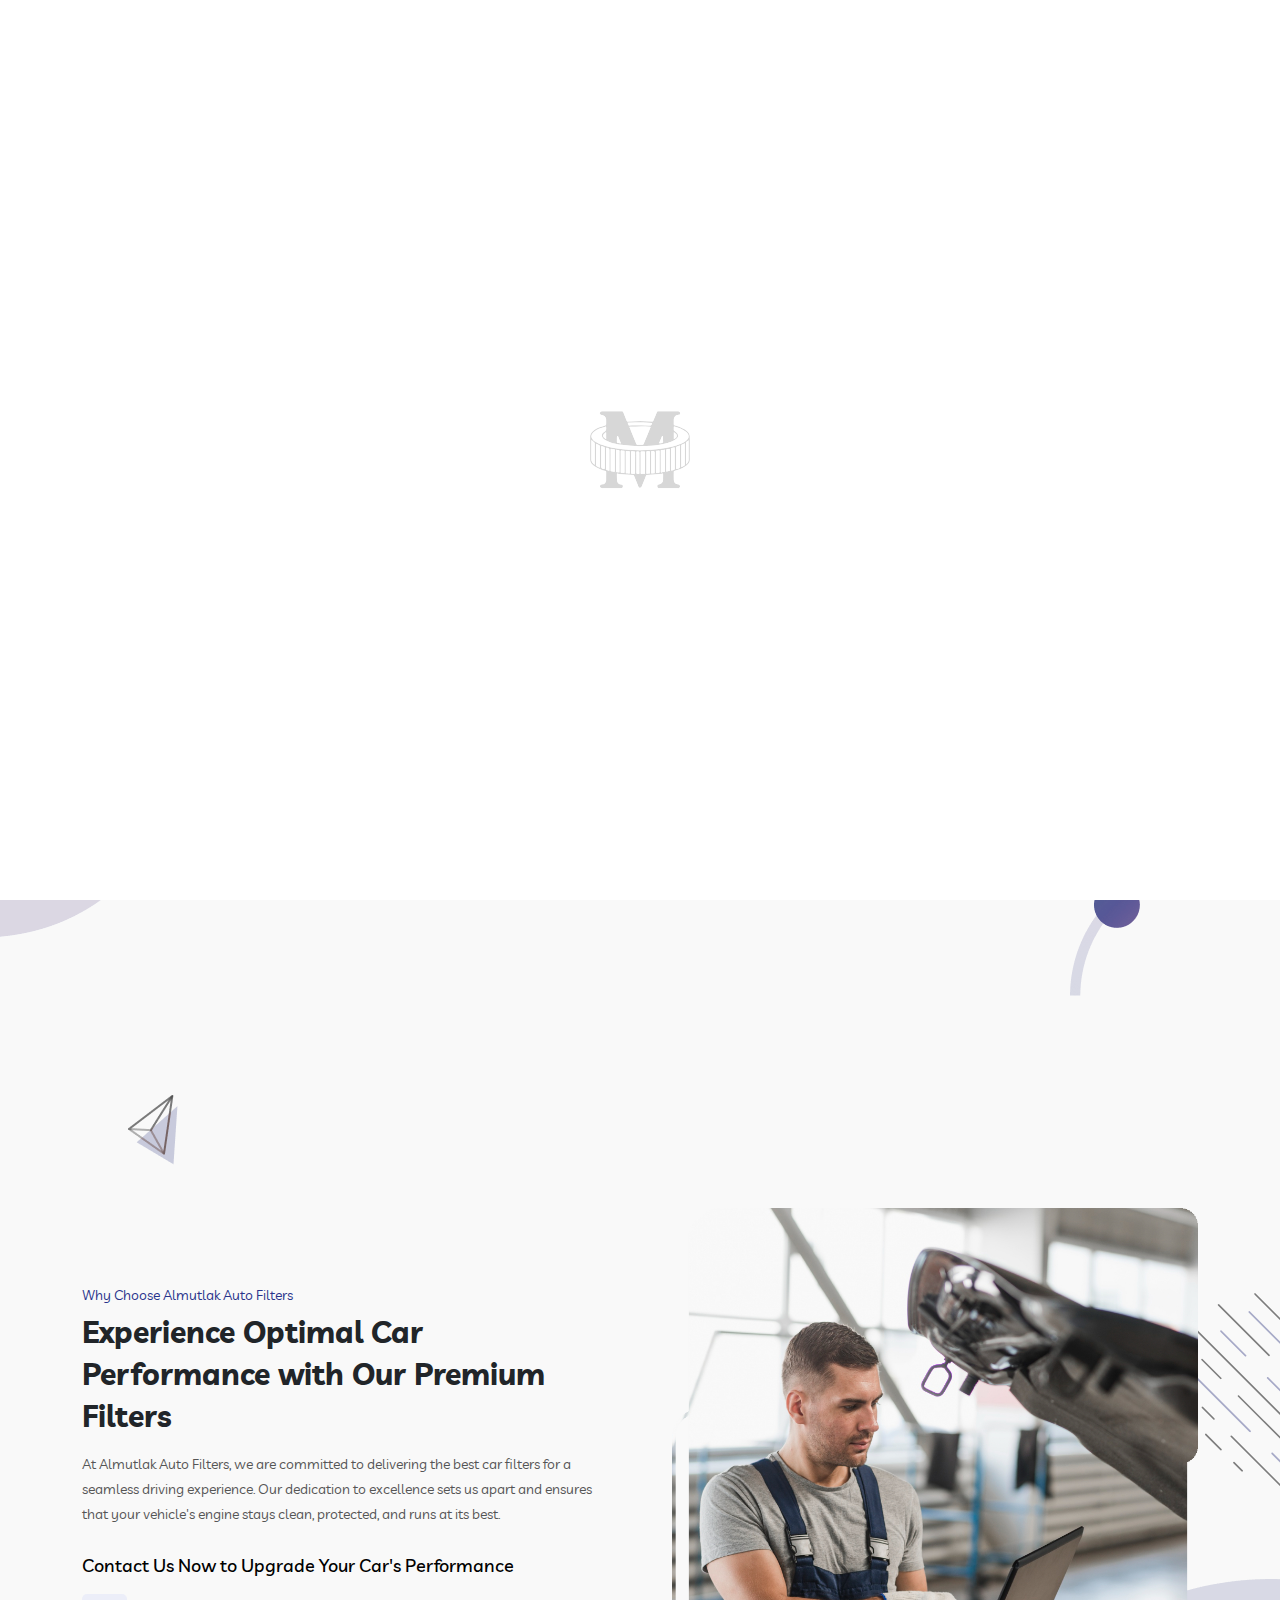
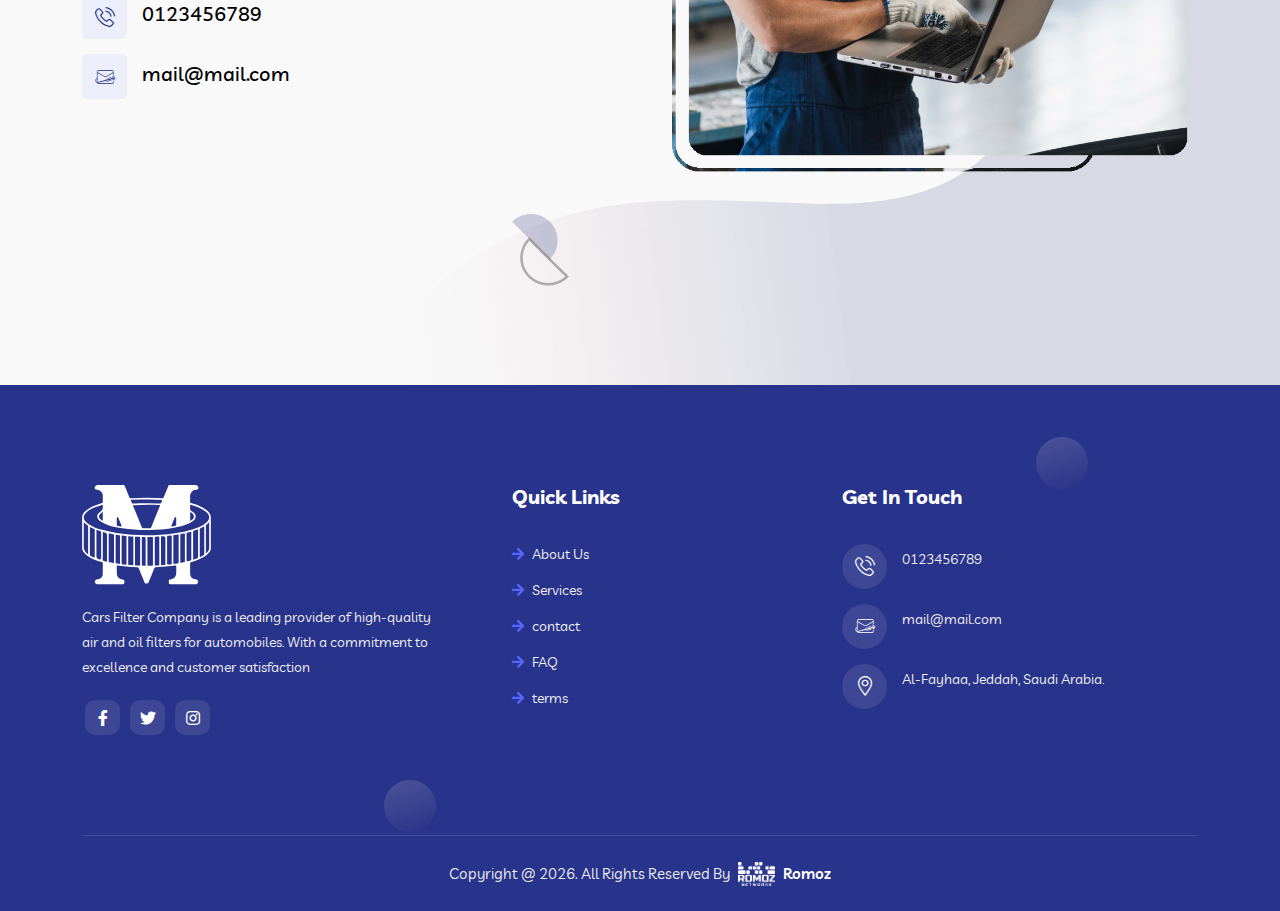
<file: about.html>
<!DOCTYPE html>
<html>

<head>
    <meta charset="UTF-8">
    <meta http-equiv="X-UA-Compatible" content="IE=edge">
    <meta name="viewport" content="width=device-width, initial-scale=1.0">
    <!-- Link of CSS files -->
    <link rel="stylesheet" href="assets/css/animate.min.css">
    <link rel="stylesheet" href="assets/css/bootstrap.min.css">
    <link rel="stylesheet" href="assets/css/fontawsome.min.css">
    <link rel="stylesheet" href="assets/fonts/font/flaticon.css">
    <link rel="stylesheet" href="assets/css/meanmenu.min.css">
    <link rel="stylesheet" href="assets/css/owl.carousel.min.css">
    <link rel="stylesheet" href="assets/css/nice-select.min.css">
    <link rel="stylesheet" href="assets/css/owl.theme.default.min.css">
    <link rel="stylesheet" href="assets/css/magnific-popup.min.css">
    <link rel="stylesheet" href="assets/css/jquery-ui.min.css">
    <link rel="stylesheet" href="assets/css/odometer.min.css">
    <link rel="stylesheet" href="assets/css/barfiller.css">
    <link rel="stylesheet" href="assets/css/styleEN.css">
    <link rel="stylesheet" href="assets/css/custom.css">
    <title>Almutlak | المطلق</title>
    <link rel="icon" type="image/png" href="assets/images/fav.svg">
</head>

<body>
    <!-- preloader -->
    <div class="preloader">
        <div class="preloaderImg"></div>
    </div>
    <!-- Navigation area start -->
    <div class="navbarArea">
        <!-- Menu For Mobile Device -->
        <div class="main-responsive-nav">
            <div class="container-fluid container-large">
                <div class="mobile-nav">
                    <a href="index.html" class="logo"><img src="assets/images/logoH.svg" alt="logo" /></a>
                </div>
            </div>
        </div>
        <!-- Menu For Desktop Device -->
        <div class="main-nav">
            <div class="container-fluid container-large">
                <nav class="navbar navbar-expand-md navbar-light">
                    <a class="navbar-brand" href="index.html">
                        <img src="assets/images/logoH.svg" alt="logo" />
                    </a>
                    <div class="collapse navbar-collapse mean-menu" id="navbarSupportedContent">
                        <ul class="navbar-nav">
                            <li class="nav-item"><a href="index.html" class="nav-link"> home </a></li>
                            <li class="nav-item"><a href="about.html" class="nav-link"> about us </a></li>
                            <li class="nav-item">
                                <a href="#" class="nav-link dropdown-toggle">Products</a>
                                <ul class="dropdown-menu">
                                    <li class="nav-item"><a href="products.html" class="nav-link">Air Filtration</a>
                                    </li>
                                    <li class="nav-item"><a href="products.html" class="nav-link">Coolants &
                                            Chemicals</a></li>
                                    <li class="nav-item"><a href="products.html" class="nav-link">Crankcase
                                            Ventilation</a></li>
                                    <li class="nav-item"><a href="products.html" class="nav-link">DEF/Urea
                                            Filtration</a></li>
                                    <li class="nav-item"><a href="products.html" class="nav-link">Fuel Filtration</a>
                                    </li>
                                    <li class="nav-item"><a href="products.html" class="nav-link">Fuel Cell</a></li>
                                    <li class="nav-item"><a href="products.html" class="nav-link">Hydraulic
                                            Filtration</a></li>
                                    <li class="nav-item"><a href="products.html" class="nav-link">Lube Filtration</a>
                                    </li>
                                    <li class="nav-item"><a href="products.html" class="nav-link">Predictive
                                            Maintenance</a></li>
                                    <li class="nav-item"><a href="products.html" class="nav-link">Transmission
                                            Filtration</a></li>
                                </ul>
                            </li>
                            <li class="nav-item"><a href="blog.html" class="nav-link"> Blogs </a></li>
                            <li class="nav-item"><a href="terms.html" class="nav-link">Terms and Conditions </a></li>
                            <li class="nav-item"><a href="faq.html" class="nav-link">FAQ</a></li>
                            <li class="nav-item"><a href="contact.html" class="nav-link">Contact Us</a></li>
                        </ul>
                        <div class="topbar-social-icons ms-auto">
                            <ul>
                                <li>
                                    <a href="https://www.facebook.com/" target="_blank">
                                        <i class="fab fa-facebook-f"></i>
                                    </a>
                                </li>
                                <li>
                                    <a href="https://twitter.com/" target="_blank">
                                        <i class="fab fa-twitter"></i>
                                    </a>
                                </li>
                                <li><a href="https://www.instagram.com/" target="_blank">
                                        <i class="fab fa-instagram"></i>
                                    </a>
                                </li>
                            </ul>
                        </div>
                    </div>
                </nav>
            </div>
        </div>
    </div>
    <!-- Navigation area end -->
    <!-- Uni Banner Area Start -->
    <div class="uni-banner">
        <div class="shape">
            <img class="shape1" src="assets/images/shapes/shape13.png" alt="image">
            <img class="shape2" src="assets/images/shapes/shape16.png" alt="image">
        </div>
        <div class="container-fluid container-large py-5">
            <div class="uni-banner-text-area">
                <h1>About Us</h1>
                <ul>
                    <li><a href="index.html">Home</a></li>
                    <li>About Us</li>
                </ul>
            </div>
        </div>
    </div>
    <!-- Uni Banner Area End -->
    <!-- About Area Start -->
    <div class="about about-1 ptb-100 bg-f9f9f9">
        <div class="shape">
            <img class="shape1" src="assets/images/about/about-shape.png" alt="image">
            <img class="shape2" src="assets/images/shapes/shape5.png" alt="image">
            <img class="shape3" src="assets/images/shapes/shape6.png" alt="image">
        </div>
        <div class="container" data-speed="0.03" data-revert="true">
            <div class="row align-items-center">
                <div class="col-lg-6">
                    <div class="about-img-area">
                        <img src="assets/images/about/car-mechanic-customer-shaking-hands.jpg" alt="image">
                    </div>
                </div>
                <div class="col-lg-6">
                    <div class="about-text-area pl-20">
                        <div class="default-section-title">
                            <span>About Almutlak Auto Filters</span>
                            <h3>Your Trusted Partner for High-Quality Car Filters</h3>
                            <p>At Almutlak Auto Filters, we take pride in delivering the finest car filter solutions
                                for
                                optimal engine performance and protection. Our mission is to keep your car's engine
                                clean and
                                ensure a smooth driving experience. With advanced technology and a commitment to
                                excellence,
                                we offer a wide range of premium filters to suit your car's needs.</p>
                        </div>
                        <ul class="about-list">
                            <li><i class="flaticon-right-arrow"></i> High-Quality Car Filters</li>
                            <li><i class="flaticon-right-arrow"></i> Improved Engine Performance</li>
                            <li><i class="flaticon-right-arrow"></i> Superior Engine Protection</li>
                            <li><i class="flaticon-right-arrow"></i> Increased Fuel Efficiency</li>
                            <li><i class="flaticon-right-arrow"></i> Wide Range of Filter Options</li>
                            <li><i class="flaticon-right-arrow"></i> Expert Advice and Support</li>
                            <li><i class="flaticon-right-arrow"></i> Satisfaction Guaranteed</li>
                        </ul>
                    </div>
                </div>
            </div>
        </div>
    </div>
    <!-- About Area End -->
    <!-- Why Choose Almutlak Auto Filters Area Start -->
    <div class="why-we ptb-100 why-we-1 bg-f9f9f9">
        <div class="shape">
            <img class="shape1" src="assets/images/why-we/ww-1-shape.png" alt="image">
            <img class="shape2" src="assets/images/shapes/shape12.png" alt="shape">
            <img class="shape3" src="assets/images/shapes/shape13.png" alt="shape">
            <img class="shape4" src="assets/images/shapes/shape14.png" alt="shape">
        </div>
        <div class="container">
            <div class="row align-items-center">
                <div class="col-lg-6">
                    <div class="why-we-text-area pr-20">
                        <div class="default-section-title">
                            <span>Why Choose Almutlak Auto Filters</span>
                            <h3>Experience Optimal Car Performance with Our Premium Filters</h3>
                            <p>At Almutlak Auto Filters, we are committed to delivering the best car filters for a
                                seamless driving experience. Our dedication to excellence sets us apart and ensures that
                                your vehicle's engine stays clean, protected, and runs at its best.</p>
                        </div>
                        <div class="ww-call-area">
                            <span>Contact Us Now to Upgrade Your Car's Performance</span>
                            <div class="ww-call">
                                <i class="flaticon-phone-call"></i>
                                <a href="tel:+1234567890">0123456789</a>
                            </div>
                            <div class="ww-call">
                                <i class="flaticon-mailing"></i>
                                <a href="#!">mail@mail.com</a>
                            </div>
                        </div>
                    </div>
                </div>
                <div class="col-lg-6">
                    <div class="why-we-img pl-20">
                        <img src="assets/images/why-we/modern-automobile-mechanic-composition.jpg" alt="image">
                    </div>
                </div>
            </div>
        </div>
    </div>
    <!-- Why Choose Almutlak Auto Filters Area End -->
    <!-- Footer Area Start -->
    <div class="footer-group">
        <div class="shape">
            <img class="shape1" data-speed="0.15" data-revert="true" src="assets/images/footer/shape1.png" alt="image">
            <img class="shape2" data-speed="0.1" data-revert="true" src="assets/images/footer/shape1.png" alt="image">
        </div>
        <div class="footer ptb-100">
            <div class="container">
                <div class="row">
                    <div class="col-lg-4 col-md-6 col-sm-6 col-12">
                        <div class="footer-logo-area">
                            <a href="index.html"><img src="assets/images/fav.svg" class="logo" alt="image"></a>
                            <p>
                                Cars Filter Company is a leading provider of high-quality air and oil filters for
                                automobiles. With a commitment to excellence and customer satisfaction
                            </p>
                            <div class="footer-icons-area">
                                <ul>
                                    <li><a href="https://www.facebook.com/" target="_blank"><i
                                                class="fab fa-facebook-f"></i></a></li>
                                    <li><a href="https://twitter.com/" target="_blank"><i
                                                class="fab fa-twitter"></i></a></li>
                                    <li><a href="https://www.instagram.com/" target="_blank"><i
                                                class="fab fa-instagram"></i></a></li>
                                </ul>
                            </div>
                        </div>
                    </div>
                    <div class="col-lg-4 col-md-6 col-sm-6 col-6">
                        <div class="footer-links quick-links flp">
                            <h3>Quick Links</h3>
                            <ul>
                                <li><i class="fas fa-arrow-right"></i> <a href="about.html">About Us</a></li>
                                <li><i class="fas fa-arrow-right"></i> <a href="services.html">Services</a></li>
                                <li><i class="fas fa-arrow-right"></i> <a href="contact.html">contact</a></li>
                                <li><i class="fas fa-arrow-right"></i> <a href="faq.html">FAQ</a></li>
                                <li><i class="fas fa-arrow-right"></i> <a href="terms.html">terms </a></li>
                            </ul>
                        </div>
                    </div>
                    <div class="col-lg-4 col-md-6 col-sm-6 col-6">
                        <div class="footer-links footer-contact">
                            <h3>Get In Touch</h3>
                            <div class="footer-contact-card">
                                <i class="flaticon-phone-call"></i>
                                <a href="#!"> 0123456789 </a>
                            </div>
                            <div class="footer-contact-card">
                                <i class="flaticon-mailing"></i>
                                <a href="#!">mail@mail.com </a>
                            </div>
                            <div class="footer-contact-card">
                                <i class="flaticon-location"></i>
                                <a href="#!" target="_blank">Al-Fayhaa, Jeddah, Saudi Arabia.</a>
                            </div>
                        </div>
                    </div>
                </div>
            </div>
        </div>
        <div class="copyright">
            <div class="container">
                <p>Copyright @
                    <script>document.write(new Date().getFullYear())</script>. All Rights Reserved
                    By <a target="_blank" href="https://romoz.co/ar"> <img src="assets/images/romozLogo.png" alt="">
                        Romoz </a>
                </p>
            </div>
        </div>
    </div>
    <!-- Footer Area End -->
    <!-- Copyright Area Start -->
    <div class="progress-wrap">
        <svg class="progress-circle svg-content" width="100%" height="100%" viewBox="-1 -1 102 102">
            <path d="M50,1 a49,49 0 0,1 0,98 a49,49 0 0,1 0,-98" />
        </svg>
    </div>
    <!-- Copyright Area End -->
    <!-- Link of JS files -->
    <script src="assets/js/jquery.min.js"></script>
    <script src="assets/js/jquery-ui.min.js"></script>
    <script src="assets/js/bootstrap.bundle.min.js"></script>
    <script src="assets/js/meanmenu.js"></script>
    <script src="assets/js/owl.carousel2.thumbs.js"></script>
    <script src="assets/js/owl.carousel.min.js"></script>
    <script src="assets/js/magnific-popup.min.js"></script>
    <script src="assets/js/TweenMax.js"></script>
    <script src="assets/js/nice-select.min.js"></script>
    <script src="assets/js/form-validator.min.js"></script>
    <script src="assets/js/contact-form-script.js"></script>
    <script src="assets/js/ajaxchimp.min.js"></script>
    <script src="assets/js/appear.min.js"></script>
    <script src="assets/js/tilt.js"></script>
    <script src="assets/js/barfiller.js"></script>
    <script src="assets/js/odometer.min.js"></script>
    <script src="assets/js/custom.js"></script>
</body>

</html>
</file>
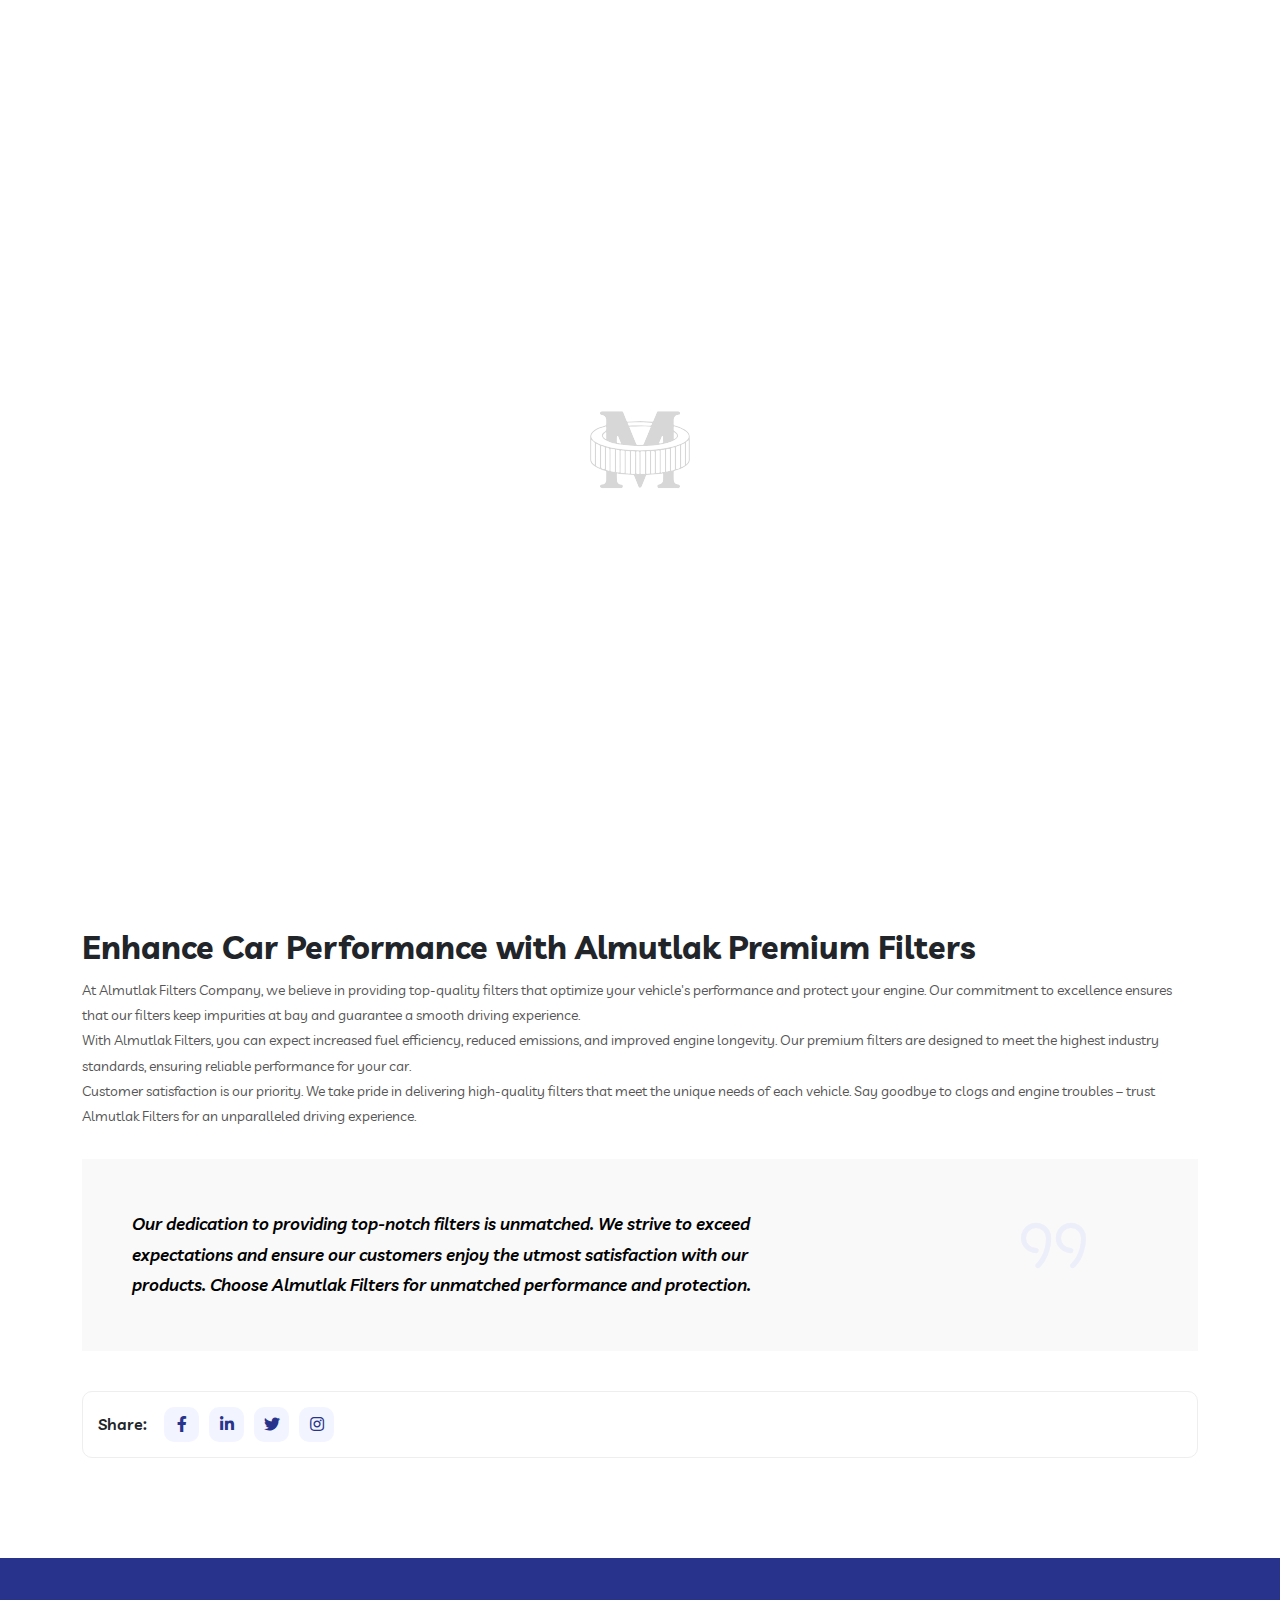
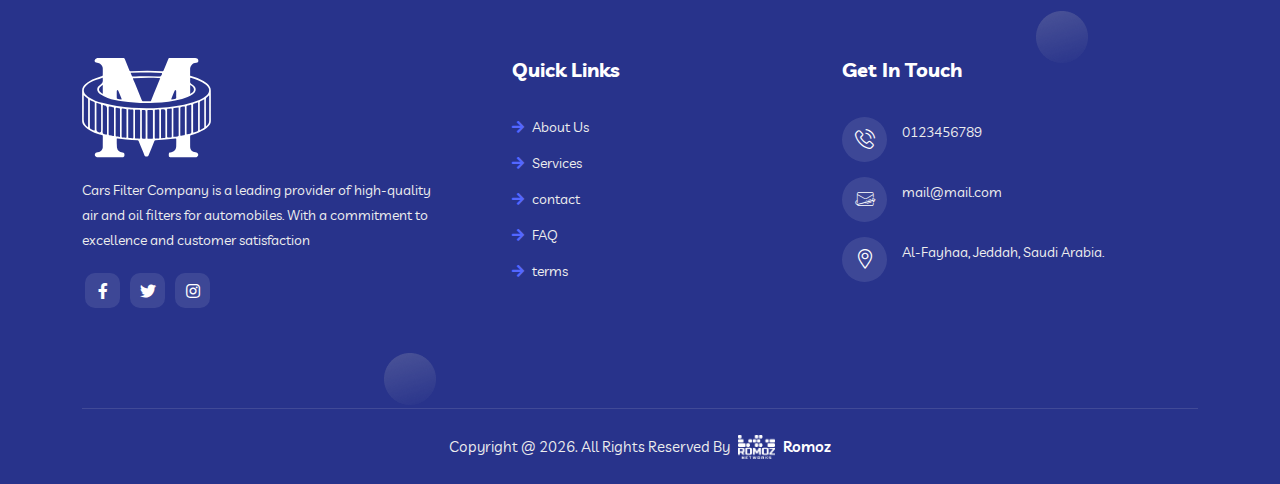
<file: blog-details.html>
<!DOCTYPE html>
<html>

<head>
    <meta charset="UTF-8">
    <meta http-equiv="X-UA-Compatible" content="IE=edge">
    <meta name="viewport" content="width=device-width, initial-scale=1.0">
    <!-- Link of CSS files -->
    <link rel="stylesheet" href="assets/css/animate.min.css">
    <link rel="stylesheet" href="assets/css/bootstrap.min.css">
    <link rel="stylesheet" href="assets/css/fontawsome.min.css">
    <link rel="stylesheet" href="assets/fonts/font/flaticon.css">
    <link rel="stylesheet" href="assets/css/meanmenu.min.css">
    <link rel="stylesheet" href="assets/css/owl.carousel.min.css">
    <link rel="stylesheet" href="assets/css/nice-select.min.css">
    <link rel="stylesheet" href="assets/css/owl.theme.default.min.css">
    <link rel="stylesheet" href="assets/css/magnific-popup.min.css">
    <link rel="stylesheet" href="assets/css/jquery-ui.min.css">
    <link rel="stylesheet" href="assets/css/odometer.min.css">
    <link rel="stylesheet" href="assets/css/barfiller.css">
    <link rel="stylesheet" href="assets/css/styleEN.css">
    <link rel="stylesheet" href="assets/css/custom.css">
    <title>Almutlak | المطلق</title>
    <link rel="icon" type="image/png" href="assets/images/fav.svg">
</head>

<body>
    <!-- preloader -->
    <div class="preloader">
        <div class="preloaderImg"></div>
    </div>
    <!-- Navigation area start -->
    <div class="navbarArea">
        <!-- Menu For Mobile Device -->
        <div class="main-responsive-nav">
            <div class="container-fluid container-large">
                <div class="mobile-nav">
                    <a href="index.html" class="logo"><img src="assets/images/logoH.svg" alt="logo" /></a>
                </div>
            </div>
        </div>
        <!-- Menu For Desktop Device -->
        <div class="main-nav">
            <div class="container-fluid container-large">
                <nav class="navbar navbar-expand-md navbar-light">
                    <a class="navbar-brand" href="index.html">
                        <img src="assets/images/logoH.svg" alt="logo" />
                    </a>
                    <div class="collapse navbar-collapse mean-menu" id="navbarSupportedContent">
                        <ul class="navbar-nav">
                            <li class="nav-item"><a href="index.html" class="nav-link"> home </a></li>
                            <li class="nav-item"><a href="about.html" class="nav-link"> about us </a></li>
                            <li class="nav-item">
                                <a href="#" class="nav-link dropdown-toggle">Products</a>
                                <ul class="dropdown-menu">
                                    <li class="nav-item"><a href="products.html" class="nav-link">Air Filtration</a>
                                    </li>
                                    <li class="nav-item"><a href="products.html" class="nav-link">Coolants &
                                            Chemicals</a></li>
                                    <li class="nav-item"><a href="products.html" class="nav-link">Crankcase
                                            Ventilation</a></li>
                                    <li class="nav-item"><a href="products.html" class="nav-link">DEF/Urea
                                            Filtration</a></li>
                                    <li class="nav-item"><a href="products.html" class="nav-link">Fuel Filtration</a>
                                    </li>
                                    <li class="nav-item"><a href="products.html" class="nav-link">Fuel Cell</a></li>
                                    <li class="nav-item"><a href="products.html" class="nav-link">Hydraulic
                                            Filtration</a></li>
                                    <li class="nav-item"><a href="products.html" class="nav-link">Lube Filtration</a>
                                    </li>
                                    <li class="nav-item"><a href="products.html" class="nav-link">Predictive
                                            Maintenance</a></li>
                                    <li class="nav-item"><a href="products.html" class="nav-link">Transmission
                                            Filtration</a></li>
                                </ul>
                            </li>
                            <li class="nav-item"><a href="blog.html" class="nav-link"> Blogs </a></li>
                            <li class="nav-item"><a href="terms.html" class="nav-link">Terms and Conditions </a></li>
                            <li class="nav-item"><a href="faq.html" class="nav-link">FAQ</a></li>
                            <li class="nav-item"><a href="contact.html" class="nav-link">Contact Us</a></li>
                        </ul>
                        <div class="topbar-social-icons ms-auto">
                            <ul>
                                <li>
                                    <a href="https://www.facebook.com/" target="_blank">
                                        <i class="fab fa-facebook-f"></i>
                                    </a>
                                </li>
                                <li>
                                    <a href="https://twitter.com/" target="_blank">
                                        <i class="fab fa-twitter"></i>
                                    </a>
                                </li>
                                <li><a href="https://www.instagram.com/" target="_blank">
                                        <i class="fab fa-instagram"></i>
                                    </a>
                                </li>
                            </ul>
                        </div>
                    </div>
                </nav>
            </div>
        </div>
    </div>
    <!-- Navigation area end -->
    <!-- Uni Banner Area Start -->
    <div class="uni-banner">
        <div class="shape">
            <img class="shape1" src="assets/images/shapes/shape13.png" alt="image">
            <img class="shape2" src="assets/images/shapes/shape16.png" alt="image">
        </div>
        <div class="container-fluid container-large py-5">
            <div class="uni-banner-text-area">
                <h1>Blog Details</h1>
                <ul>
                    <li><a href="index.html">Home</a></li>
                    <li><a href="blog.html">Blogs</a></li>
                    <li>Blog Details</li>
                </ul>
            </div>
        </div>
    </div>
    <!-- Uni Banner Area End -->
    <!-- Blog Area Start -->
    <div class="blog-details ptb-100">
        <div class="container">
            <div class="blog-details-main-img">
                <img src="assets/images/blog/blog-5.jpg" alt="image">
                <span class="blog-date">07 Jan</span>
            </div>
            <div class="blog-details-text-area details-page-text-area">
                <h3>Enhance Car Performance with Almutlak Premium Filters</h3>
                <p>At Almutlak Filters Company, we believe in providing top-quality filters that optimize your
                    vehicle's performance and protect your engine. Our commitment to excellence ensures that our filters
                    keep impurities at bay and guarantee a smooth driving experience.</p>
                <p>With Almutlak Filters, you can expect increased fuel efficiency, reduced emissions, and improved
                    engine longevity. Our premium filters are designed to meet the highest industry standards, ensuring
                    reliable performance for your car.</p>
                <p>Customer satisfaction is our priority. We take pride in delivering high-quality filters that meet the
                    unique needs of each vehicle. Say goodbye to clogs and engine troubles – trust Almutlak Filters for
                    an unparalleled driving experience.</p>
                <div class="blog-quote">
                    <i class="flaticon-right-quote"></i>
                    <p>Our dedication to providing top-notch filters is unmatched. We strive to exceed expectations and
                        ensure our customers enjoy the utmost satisfaction with our products. Choose Almutlak Filters
                        for unmatched performance and protection.</p>
                </div>
                <div class="blog-text-footer mt-30">
                    <div class="social-icons">
                        <ul>
                            <li><span>Share:</span></li>
                            <li><a href="https://www.facebook.com/" target="_blank"><i
                                        class="fab fa-facebook-f"></i></a></li>
                            <li><a href="https://www.linkedin.com/" target="_blank"><i
                                        class="fab fa-linkedin-in"></i></a></li>
                            <li><a href="https://twitter.com/" target="_blank"><i class="fab fa-twitter"></i></a></li>
                            <li><a href="https://www.instagram.com/" target="_blank"><i
                                        class="fab fa-instagram"></i></a></li>
                        </ul>
                    </div>
                </div>
            </div>
        </div>
    </div>

    <!-- Blog Area End -->
    <!-- Footer Area Start -->
    <div class="footer-group">
        <div class="shape">
            <img class="shape1" data-speed="0.15" data-revert="true" src="assets/images/footer/shape1.png" alt="image">
            <img class="shape2" data-speed="0.1" data-revert="true" src="assets/images/footer/shape1.png" alt="image">
        </div>
        <div class="footer ptb-100">
            <div class="container">
                <div class="row">
                    <div class="col-lg-4 col-md-6 col-sm-6 col-12">
                        <div class="footer-logo-area">
                            <a href="index.html"><img src="assets/images/fav.svg" class="logo" alt="image"></a>
                            <p>
                                Cars Filter Company is a leading provider of high-quality air and oil filters for
                                automobiles. With a commitment to excellence and customer satisfaction
                            </p>
                            <div class="footer-icons-area">
                                <ul>
                                    <li><a href="https://www.facebook.com/" target="_blank"><i
                                                class="fab fa-facebook-f"></i></a></li>
                                    <li><a href="https://twitter.com/" target="_blank"><i
                                                class="fab fa-twitter"></i></a></li>
                                    <li><a href="https://www.instagram.com/" target="_blank"><i
                                                class="fab fa-instagram"></i></a></li>
                                </ul>
                            </div>
                        </div>
                    </div>
                    <div class="col-lg-4 col-md-6 col-sm-6 col-6">
                        <div class="footer-links quick-links flp">
                            <h3>Quick Links</h3>
                            <ul>
                                <li><i class="fas fa-arrow-right"></i> <a href="about.html">About Us</a></li>
                                <li><i class="fas fa-arrow-right"></i> <a href="services.html">Services</a></li>
                                <li><i class="fas fa-arrow-right"></i> <a href="contact.html">contact</a></li>
                                <li><i class="fas fa-arrow-right"></i> <a href="faq.html">FAQ</a></li>
                                <li><i class="fas fa-arrow-right"></i> <a href="terms.html">terms </a></li>

                            </ul>
                        </div>
                    </div>

                    <div class="col-lg-4 col-md-6 col-sm-6 col-6">
                        <div class="footer-links footer-contact">
                            <h3>Get In Touch</h3>
                            <div class="footer-contact-card">
                                <i class="flaticon-phone-call"></i>
                                <a href="#!"> 0123456789 </a>
                            </div>
                            <div class="footer-contact-card">
                                <i class="flaticon-mailing"></i>
                                <a href="#!">mail@mail.com </a>
                            </div>
                            <div class="footer-contact-card">
                                <i class="flaticon-location"></i>
                                <a href="#!" target="_blank">Al-Fayhaa, Jeddah, Saudi Arabia.</a>
                            </div>
                        </div>
                    </div>
                </div>
            </div>
        </div>
        <div class="copyright">
            <div class="container">
                <p>Copyright @
                    <script>document.write(new Date().getFullYear())</script>. All Rights Reserved
                    By <a target="_blank" href="https://romoz.co/ar"> <img src="assets/images/romozLogo.png" alt="">
                        Romoz </a>
                </p>
            </div>
        </div>
    </div>
    <!-- Footer Area End -->
    <!-- Copyright Area Start -->
    <div class="progress-wrap">
        <svg class="progress-circle svg-content" width="100%" height="100%" viewBox="-1 -1 102 102">
            <path d="M50,1 a49,49 0 0,1 0,98 a49,49 0 0,1 0,-98" />
        </svg>
    </div>
    <!-- Copyright Area End -->
    <!-- Link of JS files -->
    <script src="assets/js/jquery.min.js"></script>
    <script src="assets/js/jquery-ui.min.js"></script>
    <script src="assets/js/bootstrap.bundle.min.js"></script>
    <script src="assets/js/meanmenu.js"></script>
    <script src="assets/js/owl.carousel2.thumbs.js"></script>
    <script src="assets/js/owl.carousel.min.js"></script>
    <script src="assets/js/magnific-popup.min.js"></script>
    <script src="assets/js/TweenMax.js"></script>
    <script src="assets/js/nice-select.min.js"></script>
    <script src="assets/js/form-validator.min.js"></script>
    <script src="assets/js/contact-form-script.js"></script>
    <script src="assets/js/ajaxchimp.min.js"></script>
    <script src="assets/js/appear.min.js"></script>
    <script src="assets/js/tilt.js"></script>
    <script src="assets/js/barfiller.js"></script>
    <script src="assets/js/odometer.min.js"></script>
    <script src="assets/js/custom.js"></script>
</body>

</html>
</file>
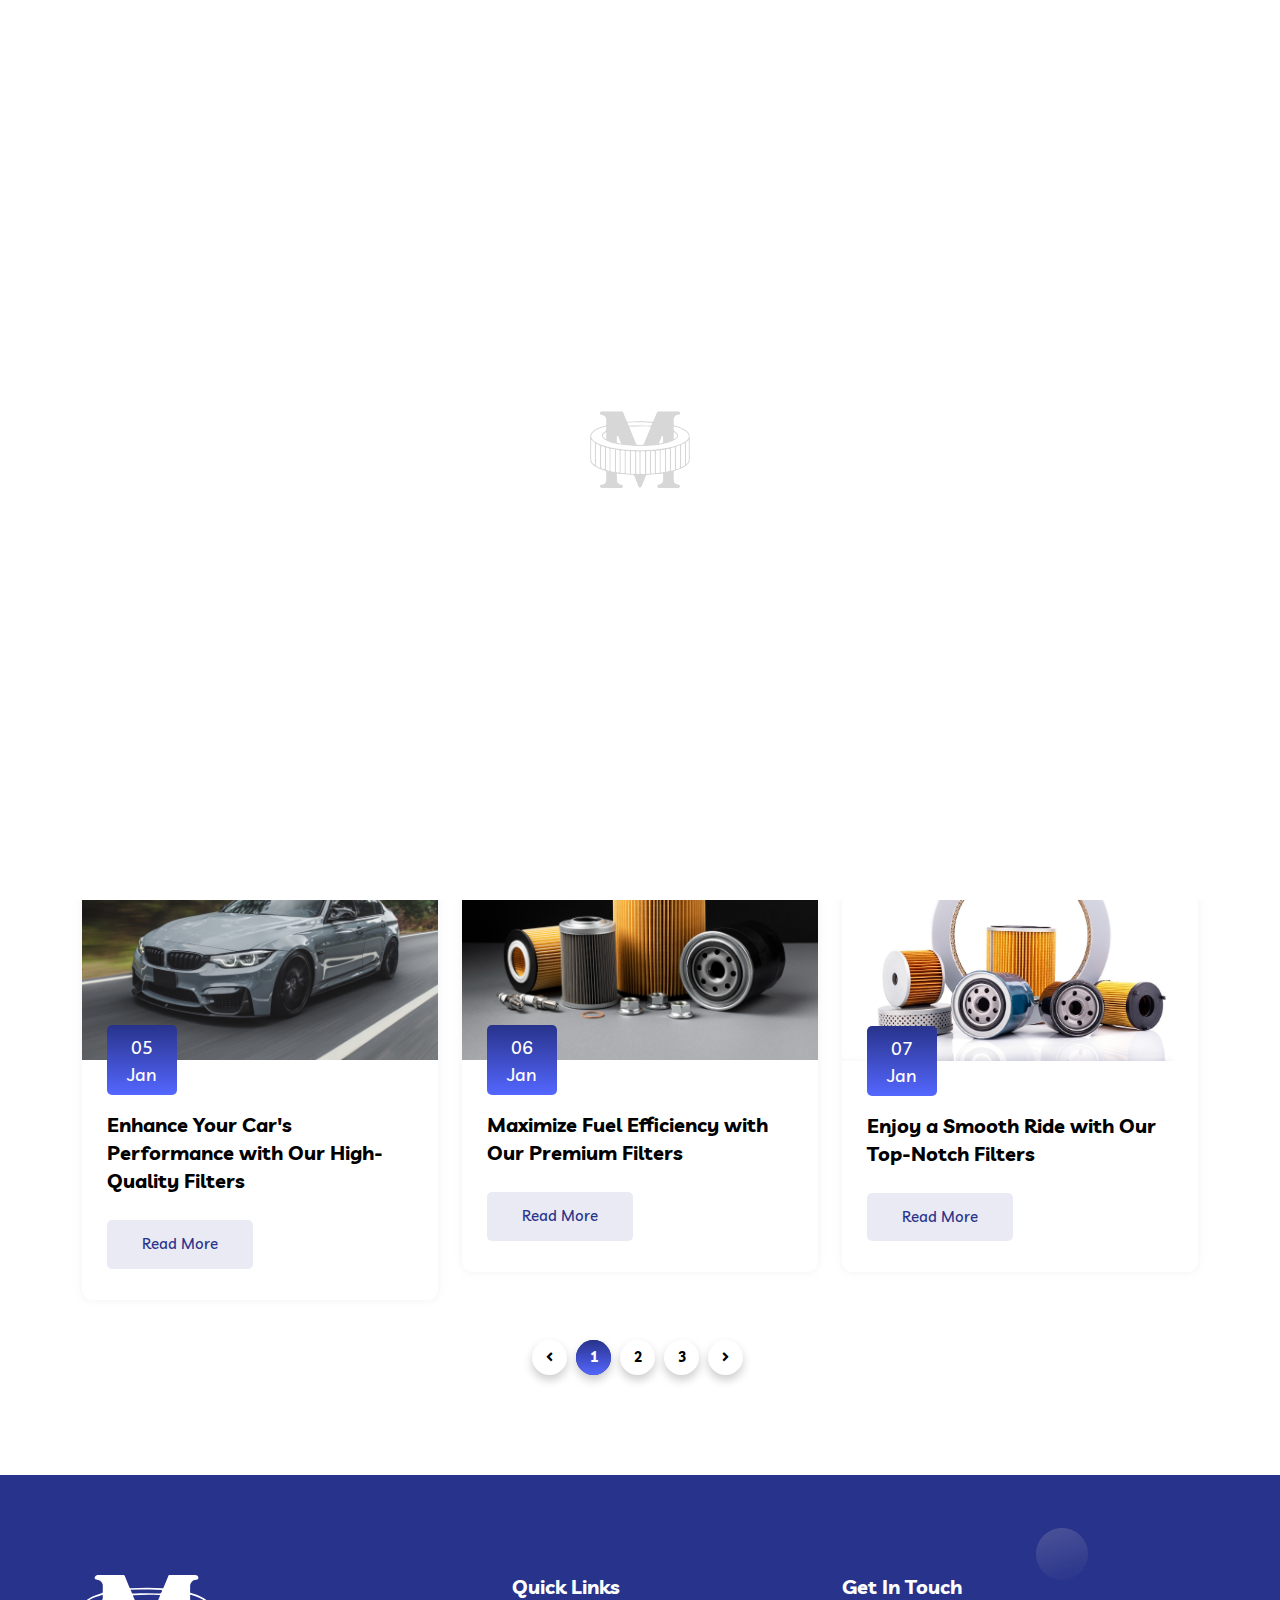
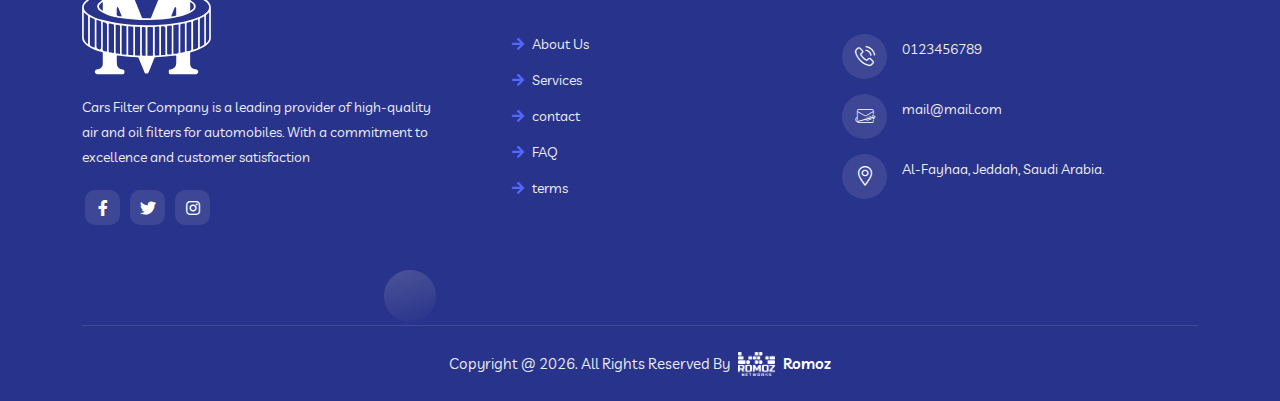
<file: blog.html>
<!DOCTYPE html>
<html>

<head>
    <meta charset="UTF-8">
    <meta http-equiv="X-UA-Compatible" content="IE=edge">
    <meta name="viewport" content="width=device-width, initial-scale=1.0">
    <!-- Link of CSS files -->
    <link rel="stylesheet" href="assets/css/animate.min.css">
    <link rel="stylesheet" href="assets/css/bootstrap.min.css">
    <link rel="stylesheet" href="assets/css/fontawsome.min.css">
    <link rel="stylesheet" href="assets/fonts/font/flaticon.css">
    <link rel="stylesheet" href="assets/css/meanmenu.min.css">
    <link rel="stylesheet" href="assets/css/owl.carousel.min.css">
    <link rel="stylesheet" href="assets/css/nice-select.min.css">
    <link rel="stylesheet" href="assets/css/owl.theme.default.min.css">
    <link rel="stylesheet" href="assets/css/magnific-popup.min.css">
    <link rel="stylesheet" href="assets/css/jquery-ui.min.css">
    <link rel="stylesheet" href="assets/css/odometer.min.css">
    <link rel="stylesheet" href="assets/css/barfiller.css">
    <link rel="stylesheet" href="assets/css/styleEN.css">
    <link rel="stylesheet" href="assets/css/custom.css">
    <title>Almutlak | المطلق</title>
    <link rel="icon" type="image/png" href="assets/images/fav.svg">
</head>

<body>
    <!-- preloader -->
    <div class="preloader">
        <div class="preloaderImg"></div>
    </div>
    <!-- Navigation area start -->
    <div class="navbarArea">
        <!-- Menu For Mobile Device -->
        <div class="main-responsive-nav">
            <div class="container-fluid container-large">
                <div class="mobile-nav">
                    <a href="index.html" class="logo"><img src="assets/images/logoH.svg" alt="logo" /></a>
                </div>
            </div>
        </div>
        <!-- Menu For Desktop Device -->
        <div class="main-nav">
            <div class="container-fluid container-large">
                <nav class="navbar navbar-expand-md navbar-light">
                    <a class="navbar-brand" href="index.html">
                        <img src="assets/images/logoH.svg" alt="logo" />
                    </a>
                    <div class="collapse navbar-collapse mean-menu" id="navbarSupportedContent">
                        <ul class="navbar-nav">
                            <li class="nav-item"><a href="index.html" class="nav-link"> home </a></li>
                            <li class="nav-item"><a href="about.html" class="nav-link"> about us </a></li>
                            <li class="nav-item">
                                <a href="#" class="nav-link dropdown-toggle">Products</a>
                                <ul class="dropdown-menu">
                                    <li class="nav-item"><a href="products.html" class="nav-link">Air Filtration</a>
                                    </li>
                                    <li class="nav-item"><a href="products.html" class="nav-link">Coolants &
                                            Chemicals</a></li>
                                    <li class="nav-item"><a href="products.html" class="nav-link">Crankcase
                                            Ventilation</a></li>
                                    <li class="nav-item"><a href="products.html" class="nav-link">DEF/Urea
                                            Filtration</a></li>
                                    <li class="nav-item"><a href="products.html" class="nav-link">Fuel Filtration</a>
                                    </li>
                                    <li class="nav-item"><a href="products.html" class="nav-link">Fuel Cell</a></li>
                                    <li class="nav-item"><a href="products.html" class="nav-link">Hydraulic
                                            Filtration</a></li>
                                    <li class="nav-item"><a href="products.html" class="nav-link">Lube Filtration</a>
                                    </li>
                                    <li class="nav-item"><a href="products.html" class="nav-link">Predictive
                                            Maintenance</a></li>
                                    <li class="nav-item"><a href="products.html" class="nav-link">Transmission
                                            Filtration</a></li>
                                </ul>
                            </li>
                            <li class="nav-item"><a href="blog.html" class="nav-link"> Blogs </a></li>
                            <li class="nav-item"><a href="terms.html" class="nav-link">Terms and Conditions </a></li>
                            <li class="nav-item"><a href="faq.html" class="nav-link">FAQ</a></li>
                            <li class="nav-item"><a href="contact.html" class="nav-link">Contact Us</a></li>
                        </ul>
                        <div class="topbar-social-icons ms-auto">
                            <ul>
                                <li>
                                    <a href="https://www.facebook.com/" target="_blank">
                                        <i class="fab fa-facebook-f"></i>
                                    </a>
                                </li>
                                <li>
                                    <a href="https://twitter.com/" target="_blank">
                                        <i class="fab fa-twitter"></i>
                                    </a>
                                </li>
                                <li><a href="https://www.instagram.com/" target="_blank">
                                        <i class="fab fa-instagram"></i>
                                    </a>
                                </li>
                            </ul>
                        </div>
                    </div>
                </nav>
            </div>
        </div>
    </div>
    <!-- Navigation area end -->
    <!-- Uni Banner Area Start -->
    <div class="uni-banner">
        <div class="shape">
            <img class="shape1" src="assets/images/shapes/shape13.png" alt="image">
            <img class="shape2" src="assets/images/shapes/shape16.png" alt="image">
        </div>
        <div class="container-fluid container-large py-5">
            <div class="uni-banner-text-area">
                <h1>Our Blogs</h1>
                <ul>
                    <li><a href="index.html">Home</a></li>
                    <li>Our Blogs</li>
                </ul>
            </div>
        </div>
    </div>
    <!-- Uni Banner Area End -->
    <!-- Blog Area Start -->
    <div class="blog pt-70 pb-100">
        <div class="container">
            <div class="row">
                <div class="col-lg-4 col-md-6 col-sm-12 col-12">
                    <div class="blog-card">
                        <div class="blog-card-img-area">
                            <a href="blog-details.html"><img src="assets/images/blog/blog-1.jpg" alt="image"></a>
                        </div>
                        <div class="blog-card-text-area">
                            <span class="blog-date">05 Jan</span>
                            <h4 class="mt-3"><a href="blog-details.html">Improve Car Performance with Our
                                    High-Quality Filters</a></h4>
                            <a class="default-button-3" href="blog-details.html"><span>Read More</span></a>
                        </div>
                    </div>
                </div>
                <div class="col-lg-4 col-md-6 col-sm-12 col-12">
                    <div class="blog-card">
                        <div class="blog-card-img-area">
                            <a href="blog-details.html"><img src="assets/images/blog/blog-2.jpg" alt="image"></a>
                        </div>
                        <div class="blog-card-text-area">
                            <span class="blog-date">06 Jan</span>
                            <h4 class="mt-3"><a href="blog-details.html">Increase Fuel Efficiency with Our Premium
                                    Filters</a></h4>
                            <a class="default-button-3" href="blog-details.html"><span>Read More</span></a>
                        </div>
                    </div>
                </div>
                <div class="col-lg-4 col-md-6 col-sm-12 col-12">
                    <div class="blog-card">
                        <div class="blog-card-img-area">
                            <a href="blog-details.html"><img src="assets/images/blog/blog-3.jpg" alt="image"></a>
                        </div>
                        <div class="blog-card-text-area">
                            <span class="blog-date">07 Jan</span>
                            <h4 class="mt-3"><a href="blog-details.html">Experience a Smooth Ride with Our Top-Notch
                                    Filters</a></h4>
                            <a class="default-button-3" href="blog-details.html"><span>Read More</span></a>
                        </div>
                    </div>
                </div>
                <div class="col-lg-4 col-md-6 col-sm-12 col-12">
                    <div class="blog-card">
                        <div class="blog-card-img-area">
                            <a href="blog-details.html"><img src="assets/images/blog/blog-4.jpg" alt="image"></a>
                        </div>
                        <div class="blog-card-text-area">
                            <span class="blog-date">05 Jan</span>
                            <h4 class="mt-3"><a href="blog-details.html">Enhance Your Car's Performance with Our
                                    High-Quality Filters</a></h4>
                            <a class="default-button-3" href="blog-details.html"><span>Read More</span></a>
                        </div>
                    </div>
                </div>
                <div class="col-lg-4 col-md-6 col-sm-12 col-12">
                    <div class="blog-card">
                        <div class="blog-card-img-area">
                            <a href="blog-details.html"><img src="assets/images/blog/blog-5.jpg" alt="image"></a>
                        </div>
                        <div class="blog-card-text-area">
                            <span class="blog-date">06 Jan</span>
                            <h4 class="mt-3"><a href="blog-details.html">Maximize Fuel Efficiency with Our Premium
                                    Filters</a></h4>
                            <a class="default-button-3" href="blog-details.html"><span>Read More</span></a>
                        </div>
                    </div>
                </div>
                <div class="col-lg-4 col-md-6 col-sm-12 col-12">
                    <div class="blog-card">
                        <div class="blog-card-img-area">
                            <a href="blog-details.html"><img src="assets/images/blog/blog-6.jpg" alt="image"></a>
                        </div>
                        <div class="blog-card-text-area">
                            <span class="blog-date">07 Jan</span>
                            <h4 class="mt-3"><a href="blog-details.html">Enjoy a Smooth Ride with Our Top-Notch
                                    Filters</a></h4>
                            <a class="default-button-3" href="blog-details.html"><span>Read More</span></a>
                        </div>
                    </div>
                </div>
            </div>
            <div class="paginations mt-30">
                <ul>
                    <li><a href="blog.html"><span><i class="fas fa-angle-left"></i></span></a></li>
                    <li class="active"><a href="blog.html"><span>1</span></a></li>
                    <li><a href="blog.html"><span>2</span></a></li>
                    <li><a href="blog.html"><span>3</span></a></li>
                    <li><a href="blog.html"><span><i class="fas fa-angle-right"></i></span></a></li>
                </ul>
            </div>
        </div>
    </div>
    <!-- Blog Area End -->
    <!-- Footer Area Start -->
    <div class="footer-group">
        <div class="shape">
            <img class="shape1" data-speed="0.15" data-revert="true" src="assets/images/footer/shape1.png" alt="image">
            <img class="shape2" data-speed="0.1" data-revert="true" src="assets/images/footer/shape1.png" alt="image">
        </div>
        <div class="footer ptb-100">
            <div class="container">
                <div class="row">
                    <div class="col-lg-4 col-md-6 col-sm-6 col-12">
                        <div class="footer-logo-area">
                            <a href="index.html"><img src="assets/images/fav.svg" class="logo" alt="image"></a>
                            <p>
                                Cars Filter Company is a leading provider of high-quality air and oil filters for
                                automobiles. With a commitment to excellence and customer satisfaction
                            </p>
                            <div class="footer-icons-area">
                                <ul>
                                    <li><a href="https://www.facebook.com/" target="_blank"><i
                                                class="fab fa-facebook-f"></i></a></li>
                                    <li><a href="https://twitter.com/" target="_blank"><i
                                                class="fab fa-twitter"></i></a></li>
                                    <li><a href="https://www.instagram.com/" target="_blank"><i
                                                class="fab fa-instagram"></i></a></li>
                                </ul>
                            </div>
                        </div>
                    </div>
                    <div class="col-lg-4 col-md-6 col-sm-6 col-6">
                        <div class="footer-links quick-links flp">
                            <h3>Quick Links</h3>
                            <ul>
                                <li><i class="fas fa-arrow-right"></i> <a href="about.html">About Us</a></li>
                                <li><i class="fas fa-arrow-right"></i> <a href="services.html">Services</a></li>
                                <li><i class="fas fa-arrow-right"></i> <a href="contact.html">contact</a></li>
                                <li><i class="fas fa-arrow-right"></i> <a href="faq.html">FAQ</a></li>
                                <li><i class="fas fa-arrow-right"></i> <a href="terms.html">terms </a></li>
                            </ul>
                        </div>
                    </div>
                    <div class="col-lg-4 col-md-6 col-sm-6 col-6">
                        <div class="footer-links footer-contact">
                            <h3>Get In Touch</h3>
                            <div class="footer-contact-card">
                                <i class="flaticon-phone-call"></i>
                                <a href="#!"> 0123456789 </a>
                            </div>
                            <div class="footer-contact-card">
                                <i class="flaticon-mailing"></i>
                                <a href="#!">mail@mail.com </a>
                            </div>
                            <div class="footer-contact-card">
                                <i class="flaticon-location"></i>
                                <a href="#!" target="_blank">Al-Fayhaa, Jeddah, Saudi Arabia.</a>
                            </div>
                        </div>
                    </div>
                </div>
            </div>
        </div>
        <div class="copyright">
            <div class="container">
                <p>Copyright @
                    <script>document.write(new Date().getFullYear())</script>. All Rights Reserved
                    By <a target="_blank" href="https://romoz.co/ar"> <img src="assets/images/romozLogo.png" alt="">
                        Romoz </a>
                </p>
            </div>
        </div>
    </div>
    <!-- Footer Area End -->
    <!-- Copyright Area Start -->
    <div class="progress-wrap">
        <svg class="progress-circle svg-content" width="100%" height="100%" viewBox="-1 -1 102 102">
            <path d="M50,1 a49,49 0 0,1 0,98 a49,49 0 0,1 0,-98" />
        </svg>
    </div>
    <!-- Copyright Area End -->
    <!-- Link of JS files -->
    <script src="assets/js/jquery.min.js"></script>
    <script src="assets/js/jquery-ui.min.js"></script>
    <script src="assets/js/bootstrap.bundle.min.js"></script>
    <script src="assets/js/meanmenu.js"></script>
    <script src="assets/js/owl.carousel2.thumbs.js"></script>
    <script src="assets/js/owl.carousel.min.js"></script>
    <script src="assets/js/magnific-popup.min.js"></script>
    <script src="assets/js/TweenMax.js"></script>
    <script src="assets/js/nice-select.min.js"></script>
    <script src="assets/js/form-validator.min.js"></script>
    <script src="assets/js/contact-form-script.js"></script>
    <script src="assets/js/ajaxchimp.min.js"></script>
    <script src="assets/js/appear.min.js"></script>
    <script src="assets/js/tilt.js"></script>
    <script src="assets/js/barfiller.js"></script>
    <script src="assets/js/odometer.min.js"></script>
    <script src="assets/js/custom.js"></script>
</body>

</html>
</file>
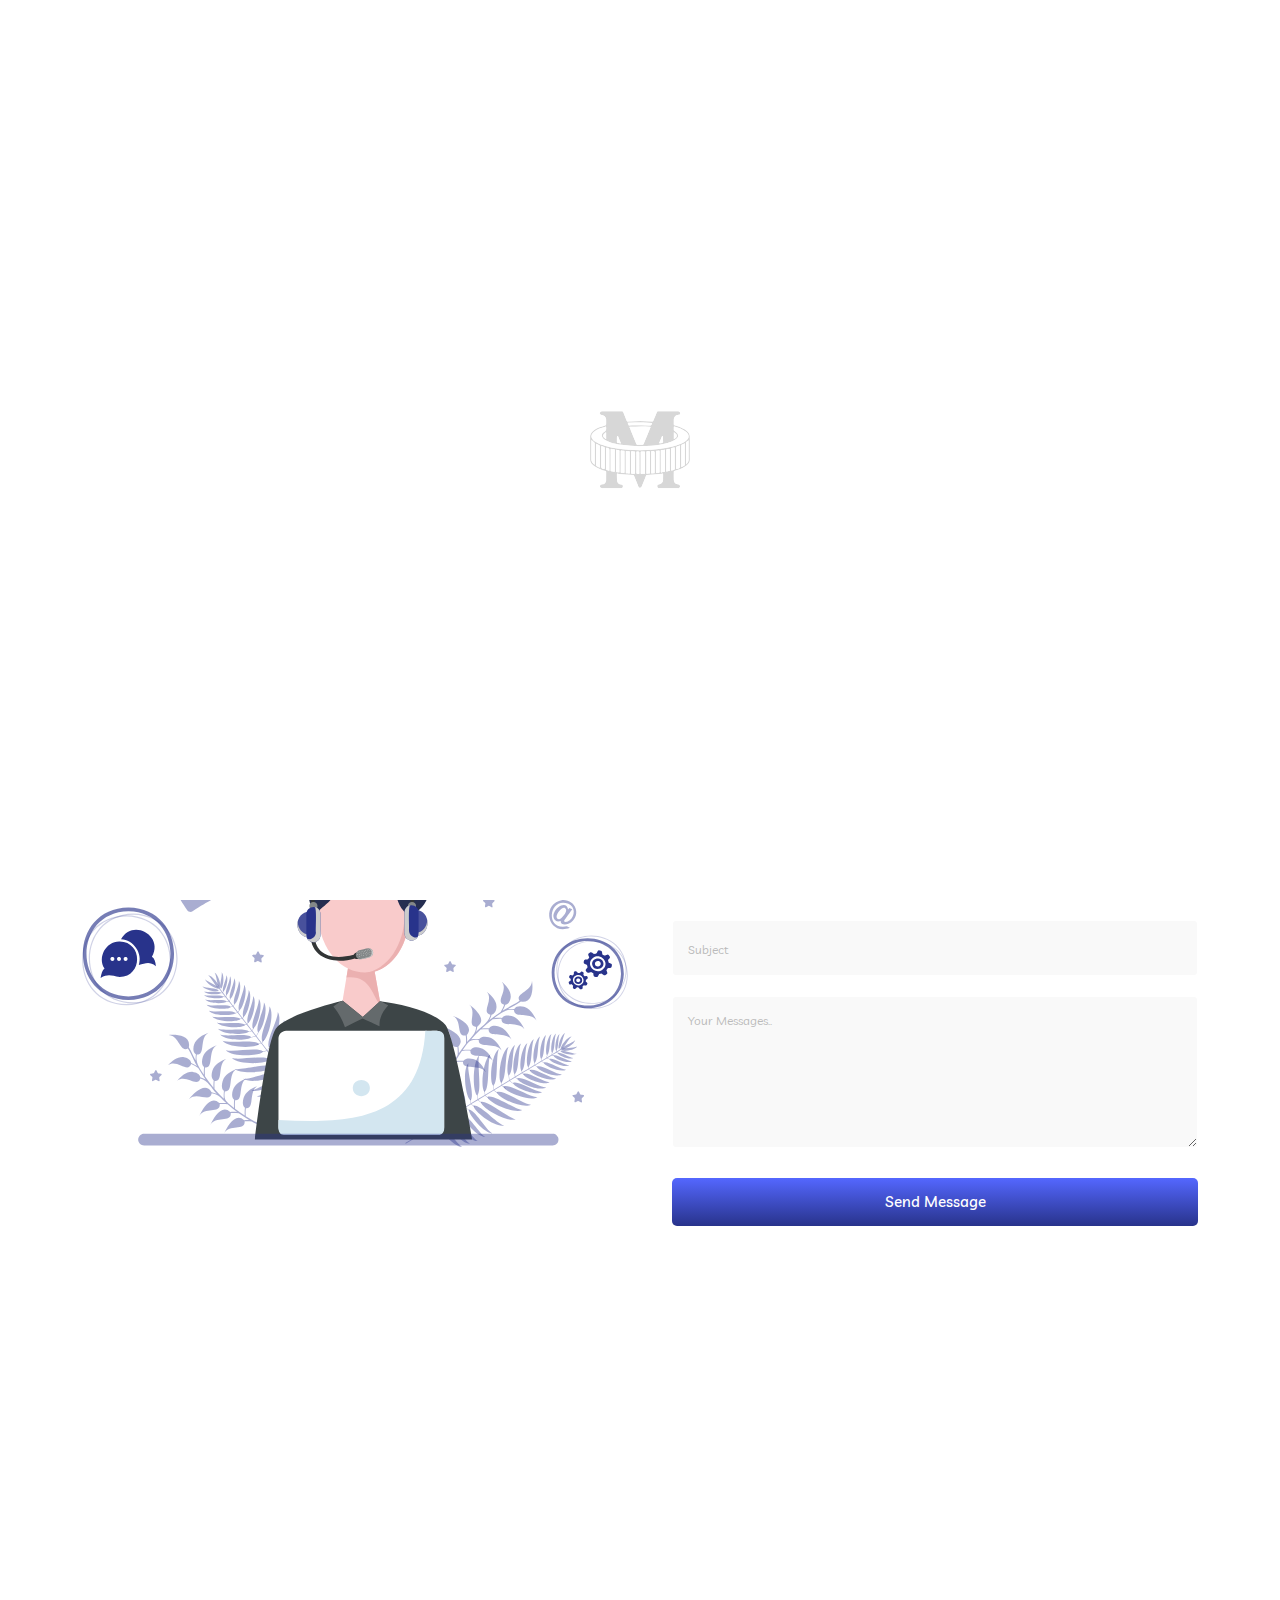
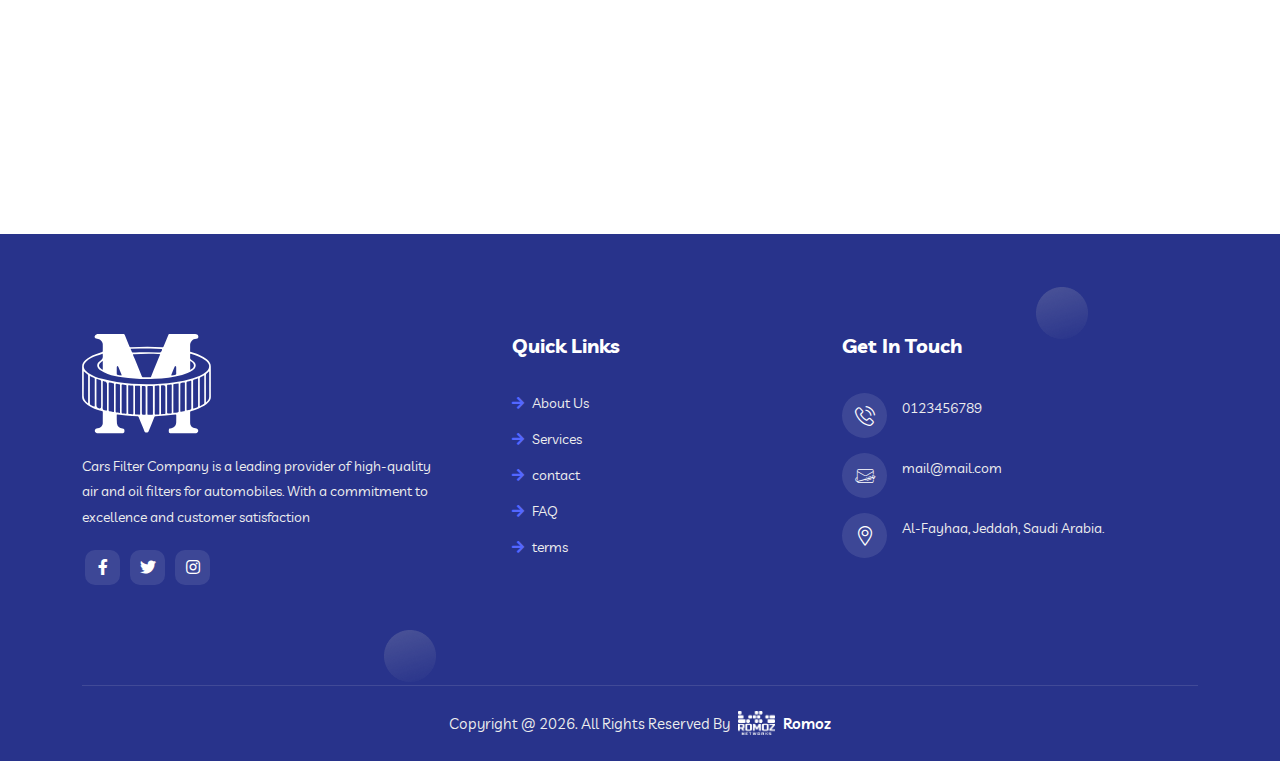
<file: contact.html>
<!DOCTYPE html>
<html>

<head>
    <meta charset="UTF-8">
    <meta http-equiv="X-UA-Compatible" content="IE=edge">
    <meta name="viewport" content="width=device-width, initial-scale=1.0">
    <!-- Link of CSS files -->
    <link rel="stylesheet" href="assets/css/animate.min.css">
    <link rel="stylesheet" href="assets/css/bootstrap.min.css">
    <link rel="stylesheet" href="assets/css/fontawsome.min.css">
    <link rel="stylesheet" href="assets/fonts/font/flaticon.css">
    <link rel="stylesheet" href="assets/css/meanmenu.min.css">
    <link rel="stylesheet" href="assets/css/owl.carousel.min.css">
    <link rel="stylesheet" href="assets/css/nice-select.min.css">
    <link rel="stylesheet" href="assets/css/owl.theme.default.min.css">
    <link rel="stylesheet" href="assets/css/magnific-popup.min.css">
    <link rel="stylesheet" href="assets/css/jquery-ui.min.css">
    <link rel="stylesheet" href="assets/css/odometer.min.css">
    <link rel="stylesheet" href="assets/css/barfiller.css">
    <link rel="stylesheet" href="assets/css/styleEN.css">
    <link rel="stylesheet" href="assets/css/custom.css">
    <title>Almutlak | المطلق</title>
    <link rel="icon" type="image/png" href="assets/images/fav.svg">
</head>

<body>
    <!-- preloader -->
    <div class="preloader">
        <div class="preloaderImg"></div>
    </div>
    <!-- Navigation area start -->
    <div class="navbarArea">
        <!-- Menu For Mobile Device -->
        <div class="main-responsive-nav">
            <div class="container-fluid container-large">
                <div class="mobile-nav">
                    <a href="index.html" class="logo"><img src="assets/images/logoH.svg" alt="logo" /></a>
                </div>
            </div>
        </div>
        <!-- Menu For Desktop Device -->
        <div class="main-nav">
            <div class="container-fluid container-large">
                <nav class="navbar navbar-expand-md navbar-light">
                    <a class="navbar-brand" href="index.html">
                        <img src="assets/images/logoH.svg" alt="logo" />
                    </a>
                    <div class="collapse navbar-collapse mean-menu" id="navbarSupportedContent">
                        <ul class="navbar-nav">
                            <li class="nav-item"><a href="index.html" class="nav-link"> home </a></li>
                            <li class="nav-item"><a href="about.html" class="nav-link"> about us </a></li>
                            <li class="nav-item">
                                <a href="#" class="nav-link dropdown-toggle">Products</a>
                                <ul class="dropdown-menu">
                                    <li class="nav-item"><a href="products.html" class="nav-link">Air Filtration</a>
                                    </li>
                                    <li class="nav-item"><a href="products.html" class="nav-link">Coolants &
                                            Chemicals</a></li>
                                    <li class="nav-item"><a href="products.html" class="nav-link">Crankcase
                                            Ventilation</a></li>
                                    <li class="nav-item"><a href="products.html" class="nav-link">DEF/Urea
                                            Filtration</a></li>
                                    <li class="nav-item"><a href="products.html" class="nav-link">Fuel Filtration</a>
                                    </li>
                                    <li class="nav-item"><a href="products.html" class="nav-link">Fuel Cell</a></li>
                                    <li class="nav-item"><a href="products.html" class="nav-link">Hydraulic
                                            Filtration</a></li>
                                    <li class="nav-item"><a href="products.html" class="nav-link">Lube Filtration</a>
                                    </li>
                                    <li class="nav-item"><a href="products.html" class="nav-link">Predictive
                                            Maintenance</a></li>
                                    <li class="nav-item"><a href="products.html" class="nav-link">Transmission
                                            Filtration</a></li>
                                </ul>
                            </li>
                            <li class="nav-item"><a href="blog.html" class="nav-link"> Blogs </a></li>
                            <li class="nav-item"><a href="terms.html" class="nav-link">Terms and Conditions </a></li>
                            <li class="nav-item"><a href="faq.html" class="nav-link">FAQ</a></li>
                            <li class="nav-item"><a href="contact.html" class="nav-link">Contact Us</a></li>
                        </ul>
                        <div class="topbar-social-icons ms-auto">
                            <ul>
                                <li>
                                    <a href="https://www.facebook.com/" target="_blank">
                                        <i class="fab fa-facebook-f"></i>
                                    </a>
                                </li>
                                <li>
                                    <a href="https://twitter.com/" target="_blank">
                                        <i class="fab fa-twitter"></i>
                                    </a>
                                </li>
                                <li><a href="https://www.instagram.com/" target="_blank">
                                        <i class="fab fa-instagram"></i>
                                    </a>
                                </li>
                            </ul>
                        </div>
                    </div>
                </nav>
            </div>
        </div>
    </div>
    <!-- Navigation area end -->
    <!-- Uni Banner Area Start -->
    <div class="uni-banner">
        <div class="shape">
            <img class="shape1" src="assets/images/shapes/shape13.png" alt="image">
            <img class="shape2" src="assets/images/shapes/shape16.png" alt="image">
        </div>
        <div class="container-fluid container-large py-5">
            <div class="uni-banner-text-area">
                <h1>Contact Us</h1>
                <ul>
                    <li><a href="index.html">Home</a></li>
                    <li>Contact Us</li>
                </ul>
            </div>
        </div>
    </div>
    <!-- Uni Banner Area End -->
    <!-- Contact Card Area Start -->
    <div class="contcat-card-area pt-70 pb-100">
        <div class="container">
            <div class="row justify-content-center">
                <div class="col-xl-4 col-lg-6 col-md-6 col-sm-12 col-12">
                    <div class="contact-card">
                        <div class="contact-card-content">
                            <i class="fas fa-map-marker-alt"></i>
                            <h5>Our Location</h5>
                            <p><a href="#!" target="_blank">
                                    Al-Fayhaa, Jeddah, Saudi Arabia.
                                </a></p>
                        </div>
                    </div>
                </div>
                <div class="col-xl-4 col-lg-6 col-md-6 col-sm-12 col-12">
                    <div class="contact-card">
                        <div class="contact-card-content">
                            <i class="fas fa-envelope"></i>
                            <h5>Email</h5>
                            <p><a href="#!"> mail@mail.com </a> </p>
                        </div>
                    </div>
                </div>
                <div class="col-xl-4 col-lg-6 col-md-6 col-sm-12 col-12">
                    <div class="contact-card">
                        <div class="contact-card-content">
                            <i class="fas fa-phone-alt"></i>
                            <h5>Phone</h5>
                            <p><a href="#!"> 0123456789</a></p>
                        </div>
                    </div>
                </div>
            </div>
        </div>
    </div>
    <!-- Contact Card Area End -->
    <!-- Contact from Area Start -->
    <div class="contact pb-100">
        <div class="container">
            <div class="default-section-title default-section-title-middle">
                <span>Send Message</span>
                <h3>Drop Us Message For Query</h3>
            </div>
            <div class="section-content">
                <div class="row align-items-center">
                    <div class="col-lg-6">
                        <div class="contact-img-area mt-30">
                            <img src="assets/images/contact.svg" alt="image">
                        </div>
                    </div>
                    <div class="col-lg-6">
                        <div class="contact-form-text-area pl-20 mt-30">
                            <form id="contactForm">
                                <div class="row">
                                    <div class="col-md-12 col-sm-12 col-12">
                                        <div class="form-group">
                                            <input type="text" class="form-control" placeholder="Name" id="name"
                                                required data-error="Please enter your name">
                                            <div class="help-block with-errors"></div>
                                        </div>
                                    </div>
                                    <div class="col-md-12 col-sm-12 col-12">
                                        <div class="form-group">
                                            <input type="email" name="email" class="form-control" placeholder="Email"
                                                id="email" required data-error="Please enter your Email">
                                            <div class="help-block with-errors"></div>
                                        </div>
                                    </div>
                                    <div class="col-md-12 col-sm-12 col-12">
                                        <div class="form-group">
                                            <input type="text" name="phone_number" class="form-control"
                                                placeholder="Phone Number" id="phone_number" required
                                                data-error="Please enter your phone number">
                                            <div class="help-block with-errors"></div>
                                        </div>
                                    </div>
                                    <div class="col-md-12 col-sm-12 col-12">
                                        <div class="form-group">
                                            <input type="text" name="msg_subject" class="form-control"
                                                placeholder="Subject" id="msg_subject" required
                                                data-error="Please enter your subject">
                                            <div class="help-block with-errors"></div>
                                        </div>
                                    </div>
                                    <div class="col-md-12 col-sm-12 col-12">
                                        <div class="form-group">
                                            <textarea name="message" id="message" class="form-control"
                                                placeholder="Your Messages.." cols="30" rows="5" required
                                                data-error="Please enter your message"></textarea>
                                            <div class="help-block with-errors"></div>
                                        </div>
                                    </div>
                                    <div class="col-md-12 col-sm-12 col-12">
                                        <button class="default-button" type="submit"><span>Send Message</span></button>
                                        <div id="msgSubmit" class="h6 text-center hidden"></div>
                                        <div class="clearfix"></div>
                                    </div>
                                </div>
                            </form>
                        </div>
                    </div>
                </div>
            </div>
        </div>
    </div>
    <!-- Contact from Area End -->
    <!-- Google Map Area Start -->
    <div class="google-map pr-20">
        <iframe class="g-map"
            src="https://www.google.com/maps/embed?pb=!1m18!1m12!1m3!1d29698.194644515665!2d39.25524523951283!3d21.496972063023197!2m3!1f0!2f0!3f0!3m2!1i1024!2i768!4f13.1!3m3!1m2!1s0x15c3ce5d85d90623%3A0x8ab97317f8e56aae!2z2KfZhNmB2YrYrdin2KHYjCDYrNiv2Kkg2KfZhNiz2LnZiNiv2YrYqQ!5e0!3m2!1sar!2seg!4v1690441279515!5m2!1sar!2seg"></iframe>
    </div>
    <!-- Google Map Area End -->
    <!-- Footer Area Start -->
    <div class="footer-group">
        <div class="shape">
            <img class="shape1" data-speed="0.15" data-revert="true" src="assets/images/footer/shape1.png" alt="image">
            <img class="shape2" data-speed="0.1" data-revert="true" src="assets/images/footer/shape1.png" alt="image">
        </div>
        <div class="footer ptb-100">
            <div class="container">
                <div class="row">
                    <div class="col-lg-4 col-md-6 col-sm-6 col-12">
                        <div class="footer-logo-area">
                            <a href="index.html"><img src="assets/images/fav.svg" class="logo" alt="image"></a>
                            <p>
                                Cars Filter Company is a leading provider of high-quality air and oil filters for
                                automobiles. With a commitment to excellence and customer satisfaction
                            </p>
                            <div class="footer-icons-area">
                                <ul>
                                    <li><a href="https://www.facebook.com/" target="_blank"><i
                                                class="fab fa-facebook-f"></i></a></li>
                                    <li><a href="https://twitter.com/" target="_blank"><i
                                                class="fab fa-twitter"></i></a></li>
                                    <li><a href="https://www.instagram.com/" target="_blank"><i
                                                class="fab fa-instagram"></i></a></li>
                                </ul>
                            </div>
                        </div>
                    </div>
                    <div class="col-lg-4 col-md-6 col-sm-6 col-6">
                        <div class="footer-links quick-links flp">
                            <h3>Quick Links</h3>
                            <ul>
                                <li><i class="fas fa-arrow-right"></i> <a href="about.html">About Us</a></li>
                                <li><i class="fas fa-arrow-right"></i> <a href="services.html">Services</a></li>
                                <li><i class="fas fa-arrow-right"></i> <a href="contact.html">contact</a></li>
                                <li><i class="fas fa-arrow-right"></i> <a href="faq.html">FAQ</a></li>
                                <li><i class="fas fa-arrow-right"></i> <a href="terms.html">terms </a></li>
                            </ul>
                        </div>
                    </div>
                    <div class="col-lg-4 col-md-6 col-sm-6 col-6">
                        <div class="footer-links footer-contact">
                            <h3>Get In Touch</h3>
                            <div class="footer-contact-card">
                                <i class="flaticon-phone-call"></i>
                                <a href="#!"> 0123456789 </a>
                            </div>
                            <div class="footer-contact-card">
                                <i class="flaticon-mailing"></i>
                                <a href="#!">mail@mail.com </a>
                            </div>
                            <div class="footer-contact-card">
                                <i class="flaticon-location"></i>
                                <a href="#!" target="_blank">Al-Fayhaa, Jeddah, Saudi Arabia.</a>
                            </div>
                        </div>
                    </div>
                </div>
            </div>
        </div>
        <div class="copyright">
            <div class="container">
                <p>Copyright @
                    <script>document.write(new Date().getFullYear())</script>. All Rights Reserved
                    By <a target="_blank" href="https://romoz.co/ar"> <img src="assets/images/romozLogo.png" alt="">
                        Romoz </a>
                </p>
            </div>
        </div>
    </div>
    <!-- Footer Area End -->
    <!-- Copyright Area Start -->
    <div class="progress-wrap">
        <svg class="progress-circle svg-content" width="100%" height="100%" viewBox="-1 -1 102 102">
            <path d="M50,1 a49,49 0 0,1 0,98 a49,49 0 0,1 0,-98" />
        </svg>
    </div>
    <!-- Copyright Area End -->
    <!-- Link of JS files -->
    <script src="assets/js/jquery.min.js"></script>
    <script src="assets/js/jquery-ui.min.js"></script>
    <script src="assets/js/bootstrap.bundle.min.js"></script>
    <script src="assets/js/meanmenu.js"></script>
    <script src="assets/js/owl.carousel2.thumbs.js"></script>
    <script src="assets/js/owl.carousel.min.js"></script>
    <script src="assets/js/magnific-popup.min.js"></script>
    <script src="assets/js/TweenMax.js"></script>
    <script src="assets/js/nice-select.min.js"></script>
    <script src="assets/js/form-validator.min.js"></script>
    <script src="assets/js/contact-form-script.js"></script>
    <script src="assets/js/ajaxchimp.min.js"></script>
    <script src="assets/js/appear.min.js"></script>
    <script src="assets/js/tilt.js"></script>
    <script src="assets/js/barfiller.js"></script>
    <script src="assets/js/odometer.min.js"></script>
    <script src="assets/js/custom.js"></script>
</body>

</html>
</file>
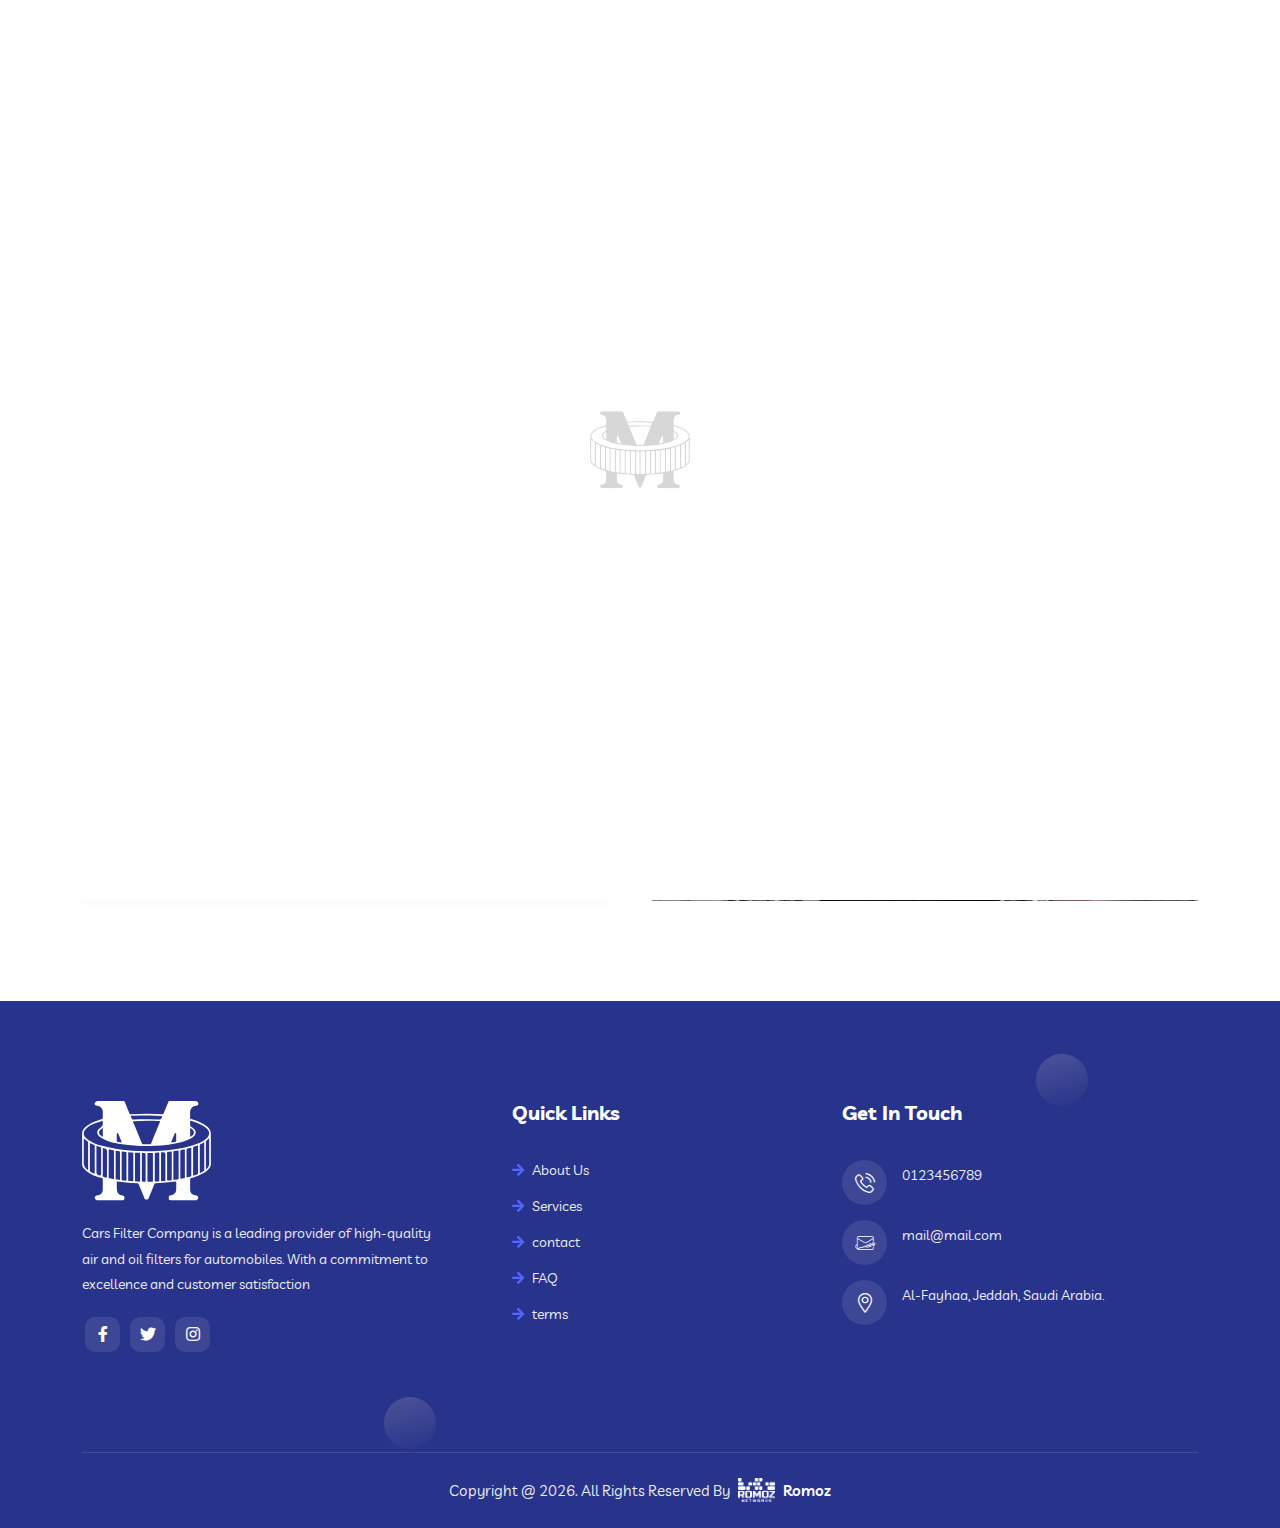
<file: faq.html>
<!DOCTYPE html>
<html>

<head>
    <meta charset="UTF-8">
    <meta http-equiv="X-UA-Compatible" content="IE=edge">
    <meta name="viewport" content="width=device-width, initial-scale=1.0">
    <!-- Link of CSS files -->
    <link rel="stylesheet" href="assets/css/animate.min.css">
    <link rel="stylesheet" href="assets/css/bootstrap.min.css">
    <link rel="stylesheet" href="assets/css/fontawsome.min.css">
    <link rel="stylesheet" href="assets/fonts/font/flaticon.css">
    <link rel="stylesheet" href="assets/css/meanmenu.min.css">
    <link rel="stylesheet" href="assets/css/owl.carousel.min.css">
    <link rel="stylesheet" href="assets/css/nice-select.min.css">
    <link rel="stylesheet" href="assets/css/owl.theme.default.min.css">
    <link rel="stylesheet" href="assets/css/magnific-popup.min.css">
    <link rel="stylesheet" href="assets/css/jquery-ui.min.css">
    <link rel="stylesheet" href="assets/css/odometer.min.css">
    <link rel="stylesheet" href="assets/css/barfiller.css">
    <link rel="stylesheet" href="assets/css/styleEN.css">
    <link rel="stylesheet" href="assets/css/custom.css">
    <title>Almutlak | المطلق</title>
    <link rel="icon" type="image/png" href="assets/images/fav.svg">
</head>

<body>
    <!-- preloader -->
    <div class="preloader">
        <div class="preloaderImg"></div>
    </div>
    <!-- Navigation area start -->
    <div class="navbarArea">
        <!-- Menu For Mobile Device -->
        <div class="main-responsive-nav">
            <div class="container-fluid container-large">
                <div class="mobile-nav">
                    <a href="index.html" class="logo"><img src="assets/images/logoH.svg" alt="logo" /></a>
                </div>
            </div>
        </div>
        <!-- Menu For Desktop Device -->
        <div class="main-nav">
            <div class="container-fluid container-large">
                <nav class="navbar navbar-expand-md navbar-light">
                    <a class="navbar-brand" href="index.html">
                        <img src="assets/images/logoH.svg" alt="logo" />
                    </a>
                    <div class="collapse navbar-collapse mean-menu" id="navbarSupportedContent">
                        <ul class="navbar-nav">
                            <li class="nav-item"><a href="index.html" class="nav-link"> home </a></li>
                            <li class="nav-item"><a href="about.html" class="nav-link"> about us </a></li>
                            <li class="nav-item">
                                <a href="#" class="nav-link dropdown-toggle">Products</a>
                                <ul class="dropdown-menu">
                                    <li class="nav-item"><a href="products.html" class="nav-link">Air Filtration</a>
                                    </li>
                                    <li class="nav-item"><a href="products.html" class="nav-link">Coolants &
                                            Chemicals</a></li>
                                    <li class="nav-item"><a href="products.html" class="nav-link">Crankcase
                                            Ventilation</a></li>
                                    <li class="nav-item"><a href="products.html" class="nav-link">DEF/Urea
                                            Filtration</a></li>
                                    <li class="nav-item"><a href="products.html" class="nav-link">Fuel Filtration</a>
                                    </li>
                                    <li class="nav-item"><a href="products.html" class="nav-link">Fuel Cell</a></li>
                                    <li class="nav-item"><a href="products.html" class="nav-link">Hydraulic
                                            Filtration</a></li>
                                    <li class="nav-item"><a href="products.html" class="nav-link">Lube Filtration</a>
                                    </li>
                                    <li class="nav-item"><a href="products.html" class="nav-link">Predictive
                                            Maintenance</a></li>
                                    <li class="nav-item"><a href="products.html" class="nav-link">Transmission
                                            Filtration</a></li>
                                </ul>
                            </li>
                            <li class="nav-item"><a href="blog.html" class="nav-link"> Blogs </a></li>
                            <li class="nav-item"><a href="terms.html" class="nav-link">Terms and Conditions </a></li>
                            <li class="nav-item"><a href="faq.html" class="nav-link">FAQ</a></li>
                            <li class="nav-item"><a href="contact.html" class="nav-link">Contact Us</a></li>
                        </ul>
                        <div class="topbar-social-icons ms-auto">
                            <ul>
                                <li>
                                    <a href="https://www.facebook.com/" target="_blank">
                                        <i class="fab fa-facebook-f"></i>
                                    </a>
                                </li>
                                <li>
                                    <a href="https://twitter.com/" target="_blank">
                                        <i class="fab fa-twitter"></i>
                                    </a>
                                </li>
                                <li><a href="https://www.instagram.com/" target="_blank">
                                        <i class="fab fa-instagram"></i>
                                    </a>
                                </li>
                            </ul>
                        </div>
                    </div>
                </nav>
            </div>
        </div>
    </div>
    <!-- Navigation area end -->
    <!-- Uni Banner Area Start -->
    <div class="uni-banner">
        <div class="shape">
            <img class="shape1" src="assets/images/shapes/shape13.png" alt="image">
            <img class="shape2" src="assets/images/shapes/shape16.png" alt="image">
        </div>
        <div class="container-fluid container-large py-5">
            <div class="uni-banner-text-area">
                <h1>FAQ's</h1>
                <ul>
                    <li><a href="index.html">Home</a></li>
                    <li>FAQ's</li>
                </ul>
            </div>
        </div>
    </div>
    <!-- Uni Banner Area End -->
    <!-- FAQ Area Start -->
    <div class="faq ptb-100">
        <div class="container">
            <div class="row justify-content-center">
                <div class="col-lg-6 col-md-12 col-sm-12 col-12">
                    <div class="faq-text-area pr-20">
                        <div class="accordion" id="accordionExample">
                            <div class="accordion-item mt-0">
                                <h2 class="accordion-header" id="headingOne">
                                    <button class="accordion-button" type="button" data-bs-toggle="collapse"
                                        data-bs-target="#collapseOne" aria-expanded="true" aria-controls="collapseOne">
                                        What Do Almutlak Filters Provide? <i class="fas fa-angle-down"></i>
                                    </button>
                                </h2>
                                <div id="collapseOne" class="accordion-collapse collapse show"
                                    aria-labelledby="headingOne" data-bs-parent="#accordionExample">
                                    <div class="accordion-body">
                                        <p>At Almutlak Filters, we provide a wide range of high-quality filters
                                            for
                                            cars. Our filters are designed to improve car performance, increase fuel
                                            efficiency, and ensure a smooth ride. We offer a variety of filters,
                                            including
                                            air filters, oil filters, and fuel filters, among others.</p>
                                    </div>
                                </div>
                            </div>
                            <div class="accordion-item">
                                <h2 class="accordion-header" id="headingTwo">
                                    <button class="accordion-button collapsed" type="button" data-bs-toggle="collapse"
                                        data-bs-target="#collapseTwo" aria-expanded="false" aria-controls="collapseTwo">
                                        Why Choose Almutlak Filters? <i class="fas fa-angle-down"></i>
                                    </button>
                                </h2>
                                <div id="collapseTwo" class="accordion-collapse collapse" aria-labelledby="headingTwo"
                                    data-bs-parent="#accordionExample">
                                    <div class="accordion-body">
                                        <p>At Almutlak Filters, we take pride in being the best in the field of
                                            car
                                            filters. Our filters are made from high-quality materials, ensuring optimal
                                            performance and durability. We have a wide range of filters that fit various
                                            car
                                            makes and models, providing our customers with the best options for their
                                            vehicles. Our team is dedicated to providing excellent customer service and
                                            support, making us the preferred choice for car filters.</p>
                                    </div>
                                </div>
                            </div>
                            <div class="accordion-item">
                                <h2 class="accordion-header" id="headingThree">
                                    <button class="accordion-button collapsed" type="button" data-bs-toggle="collapse"
                                        data-bs-target="#collapseThree" aria-expanded="false"
                                        aria-controls="collapseThree">
                                        Our Expert Team at Almutlak Filters <i class="fas fa-angle-down"></i>
                                    </button>
                                </h2>
                                <div id="collapseThree" class="accordion-collapse collapse"
                                    aria-labelledby="headingThree" data-bs-parent="#accordionExample">
                                    <div class="accordion-body">
                                        <p>At Almutlak Filters, we have a team of experts who are knowledgeable
                                            and
                                            experienced in the field of car filters. Our team is dedicated to providing
                                            valuable guidance and assistance to our customers in choosing the right
                                            filters
                                            for their cars. Whether you have questions about filter compatibility or
                                            need
                                            advice on maintenance, our expert team is here to help you make informed
                                            decisions for your car's filter needs.</p>
                                    </div>
                                </div>
                            </div>
                            <div class="accordion-item">
                                <h2 class="accordion-header" id="headingFour">
                                    <button class="accordion-button collapsed" type="button" data-bs-toggle="collapse"
                                        data-bs-target="#collapseFour" aria-expanded="false"
                                        aria-controls="collapseFour">
                                        Are Multidex Supported For Instant Apps? <i class="fas fa-angle-down"></i>
                                    </button>
                                </h2>
                                <div id="collapseFour" class="accordion-collapse collapse" aria-labelledby="headingFour"
                                    data-bs-parent="#accordionExample">
                                    <div class="accordion-body">
                                        <p>At Almutlak Filters, we focus on providing top-notch car filters for
                                            our
                                            customers. While our expertise lies in offering high-quality filters, we do
                                            not
                                            specialize in instant apps or multidex support. Our main focus is on
                                            delivering
                                            exceptional car filter products and services to ensure the best performance
                                            for
                                            your vehicles.</p>
                                    </div>
                                </div>
                            </div>
                            <div class="accordion-item">
                                <h2 class="accordion-header" id="headingFive">
                                    <button class="accordion-button collapsed" type="button" data-bs-toggle="collapse"
                                        data-bs-target="#collapseFive" aria-expanded="false"
                                        aria-controls="collapseFive">
                                        The Advantages of Choosing Almutlak Filters <i
                                            class="fas fa-angle-down"></i>
                                    </button>
                                </h2>
                                <div id="collapseFive" class="accordion-collapse collapse" aria-labelledby="headingFive"
                                    data-bs-parent="#accordionExample">
                                    <div class="accordion-body">
                                        <p>At Almutlak Filters, we stand out from others in the market for various
                                            reasons. Some of the advantages of choosing us include:</p>
                                        <ul>
                                            <li><i class="fas fa-check"></i> High-quality filters for optimal car
                                                performance.</li>
                                            <li><i class="fas fa-check"></i> Extensive range of filters to fit different
                                                car
                                                makes and models.</li>
                                            <li><i class="fas fa-check"></i> Expert team for personalized assistance and
                                                support.</li>
                                            <li><i class="fas fa-check"></i> Excellent customer service and
                                                satisfaction.</li>
                                            <li><i class="fas fa-check"></i> Dedication to delivering top-notch products
                                                and
                                                services.</li>
                                        </ul>
                                        <p>Choose Almutlak Filters for all your car filter needs and experience
                                            the
                                            difference that sets us apart from others in the industry.</p>
                                    </div>
                                </div>
                            </div>
                        </div>
                    </div>
                </div>
                <div class="col-lg-6">
                    <div class="faq-img pt-30"
                        style="background-image: url(assets/images/inner-images/front-view-man-talking-phone.jpg);">
                    </div>
                </div>
            </div>
        </div>
    </div>
    <!-- FAQ Area End -->

    <!-- Footer Area Start -->
    <div class="footer-group">
        <div class="shape">
            <img class="shape1" data-speed="0.15" data-revert="true" src="assets/images/footer/shape1.png" alt="image">
            <img class="shape2" data-speed="0.1" data-revert="true" src="assets/images/footer/shape1.png" alt="image">
        </div>
        <div class="footer ptb-100">
            <div class="container">
                <div class="row">
                    <div class="col-lg-4 col-md-6 col-sm-6 col-12">
                        <div class="footer-logo-area">
                            <a href="index.html"><img src="assets/images/fav.svg" class="logo" alt="image"></a>
                            <p>
                                Cars Filter Company is a leading provider of high-quality air and oil filters for
                                automobiles. With a commitment to excellence and customer satisfaction
                            </p>
                            <div class="footer-icons-area">
                                <ul>
                                    <li><a href="https://www.facebook.com/" target="_blank"><i
                                                class="fab fa-facebook-f"></i></a></li>
                                    <li><a href="https://twitter.com/" target="_blank"><i
                                                class="fab fa-twitter"></i></a></li>
                                    <li><a href="https://www.instagram.com/" target="_blank"><i
                                                class="fab fa-instagram"></i></a></li>
                                </ul>
                            </div>
                        </div>
                    </div>
                    <div class="col-lg-4 col-md-6 col-sm-6 col-6">
                        <div class="footer-links quick-links flp">
                            <h3>Quick Links</h3>
                            <ul>
                                <li><i class="fas fa-arrow-right"></i> <a href="about.html">About Us</a></li>
                                <li><i class="fas fa-arrow-right"></i> <a href="services.html">Services</a></li>
                                <li><i class="fas fa-arrow-right"></i> <a href="contact.html">contact</a></li>
                                <li><i class="fas fa-arrow-right"></i> <a href="faq.html">FAQ</a></li>
                                <li><i class="fas fa-arrow-right"></i> <a href="terms.html">terms </a></li>

                            </ul>
                        </div>
                    </div>

                    <div class="col-lg-4 col-md-6 col-sm-6 col-6">
                        <div class="footer-links footer-contact">
                            <h3>Get In Touch</h3>
                            <div class="footer-contact-card">
                                <i class="flaticon-phone-call"></i>
                                <a href="#!"> 0123456789 </a>
                            </div>
                            <div class="footer-contact-card">
                                <i class="flaticon-mailing"></i>
                                <a href="#!">mail@mail.com </a>
                            </div>
                            <div class="footer-contact-card">
                                <i class="flaticon-location"></i>
                                <a href="#!" target="_blank">Al-Fayhaa, Jeddah, Saudi Arabia.</a>
                            </div>
                        </div>
                    </div>
                </div>
            </div>
        </div>
        <div class="copyright">
            <div class="container">
                <p>Copyright @
                    <script>document.write(new Date().getFullYear())</script>. All Rights Reserved
                    By <a target="_blank" href="https://romoz.co/ar"> <img src="assets/images/romozLogo.png" alt="">
                        Romoz </a>
                </p>
            </div>
        </div>
    </div>
    <!-- Footer Area End -->
    <!-- Copyright Area Start -->
    <div class="progress-wrap">
        <svg class="progress-circle svg-content" width="100%" height="100%" viewBox="-1 -1 102 102">
            <path d="M50,1 a49,49 0 0,1 0,98 a49,49 0 0,1 0,-98" />
        </svg>
    </div>
    <!-- Copyright Area End -->
    <!-- Link of JS files -->
    <script src="assets/js/jquery.min.js"></script>
    <script src="assets/js/jquery-ui.min.js"></script>
    <script src="assets/js/bootstrap.bundle.min.js"></script>
    <script src="assets/js/meanmenu.js"></script>
    <script src="assets/js/owl.carousel2.thumbs.js"></script>
    <script src="assets/js/owl.carousel.min.js"></script>
    <script src="assets/js/magnific-popup.min.js"></script>
    <script src="assets/js/TweenMax.js"></script>
    <script src="assets/js/nice-select.min.js"></script>
    <script src="assets/js/form-validator.min.js"></script>
    <script src="assets/js/contact-form-script.js"></script>
    <script src="assets/js/ajaxchimp.min.js"></script>
    <script src="assets/js/appear.min.js"></script>
    <script src="assets/js/tilt.js"></script>
    <script src="assets/js/barfiller.js"></script>
    <script src="assets/js/odometer.min.js"></script>
    <script src="assets/js/custom.js"></script>
</body>

</html>
</file>
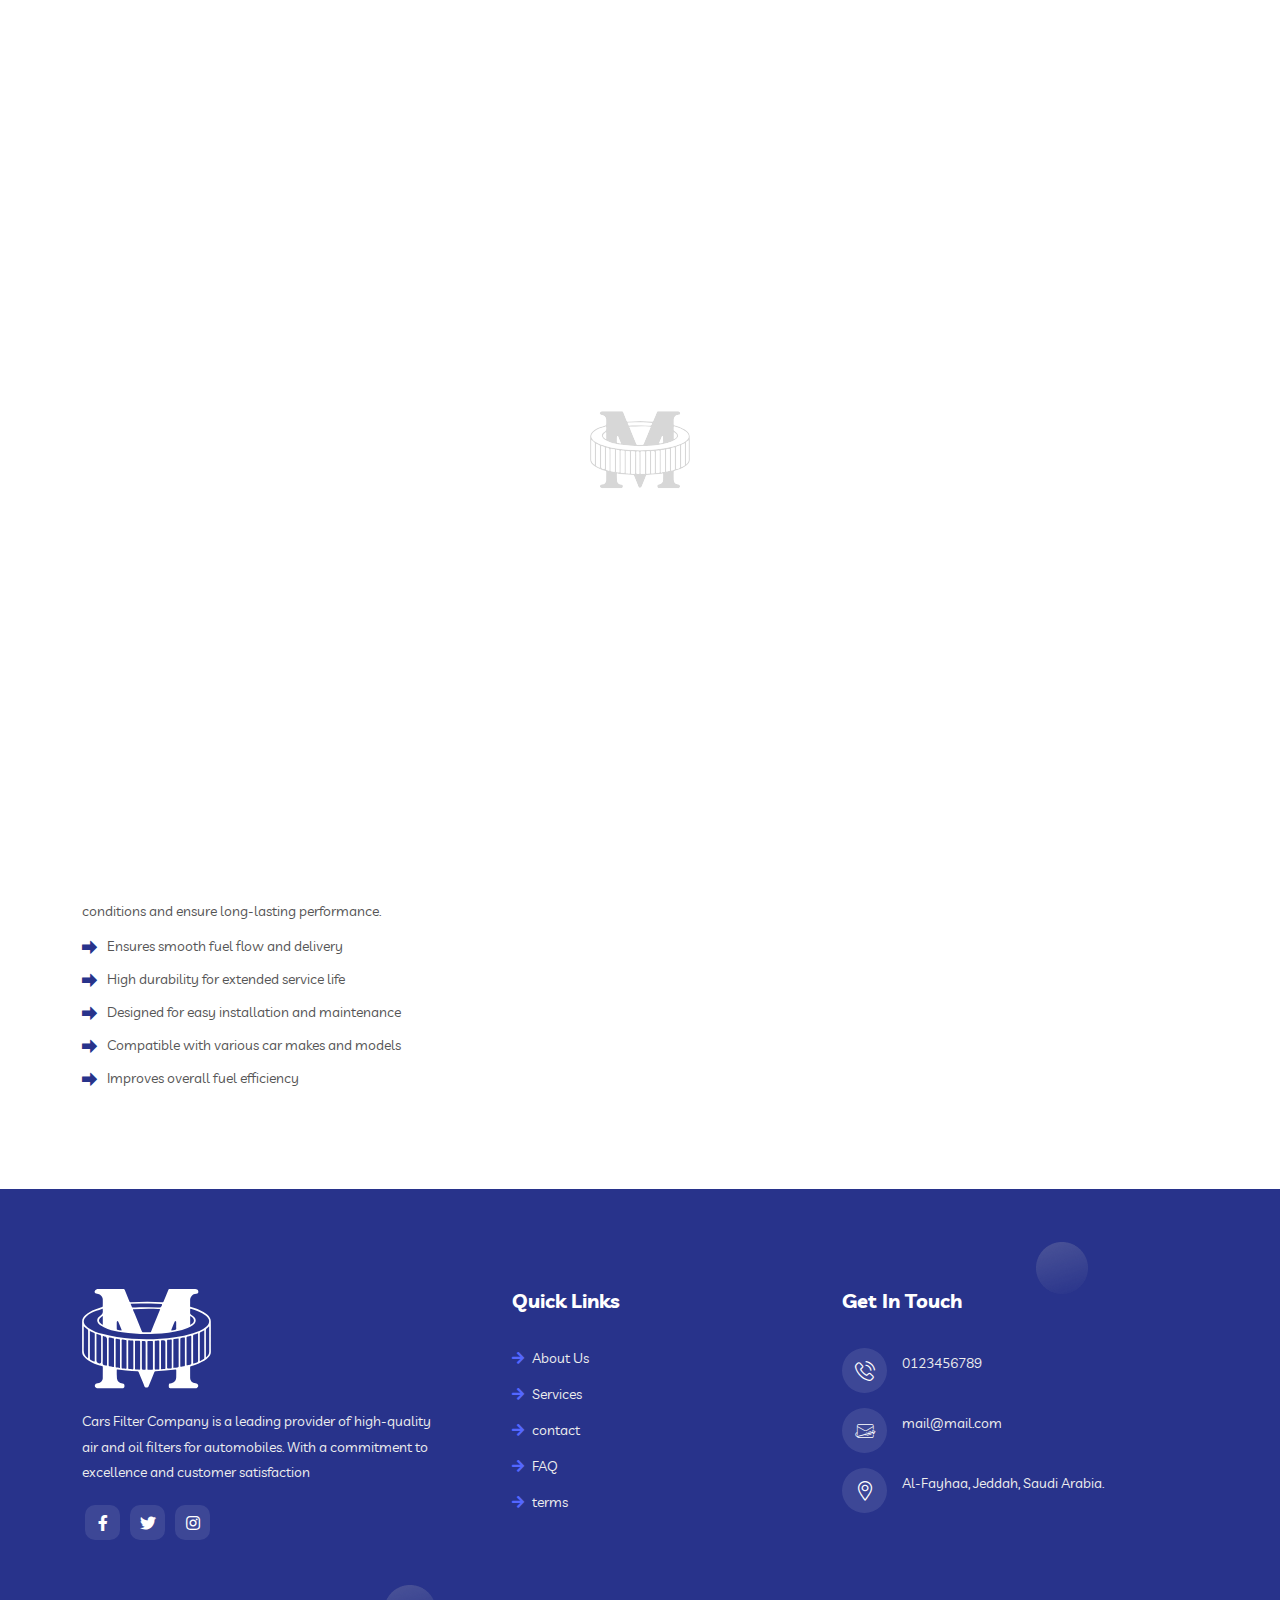
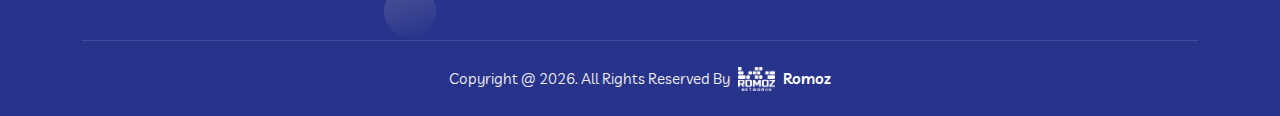
<file: product-details.html>
<!DOCTYPE html>
<html>

<head>
    <meta charset="UTF-8">
    <meta http-equiv="X-UA-Compatible" content="IE=edge">
    <meta name="viewport" content="width=device-width, initial-scale=1.0">
    <!-- Link of CSS files -->
    <link rel="stylesheet" href="assets/css/animate.min.css">
    <link rel="stylesheet" href="assets/css/bootstrap.min.css">
    <link rel="stylesheet" href="assets/css/fontawsome.min.css">
    <link rel="stylesheet" href="assets/fonts/font/flaticon.css">
    <link rel="stylesheet" href="assets/css/meanmenu.min.css">
    <link rel="stylesheet" href="assets/css/owl.carousel.min.css">
    <link rel="stylesheet" href="assets/css/nice-select.min.css">
    <link rel="stylesheet" href="assets/css/owl.theme.default.min.css">
    <link rel="stylesheet" href="assets/css/magnific-popup.min.css">
    <link rel="stylesheet" href="assets/css/jquery-ui.min.css">
    <link rel="stylesheet" href="assets/css/odometer.min.css">
    <link rel="stylesheet" href="assets/css/barfiller.css">
    <link rel="stylesheet" href="assets/css/styleEN.css">
    <link rel="stylesheet" href="assets/css/custom.css">
    <title>Almutlak | المطلق</title>
    <link rel="icon" type="image/png" href="assets/images/fav.svg">
</head>

<body>
    <!-- preloader -->
    <div class="preloader">
        <div class="preloaderImg"></div>
    </div>
    <!-- Navigation area start -->
    <div class="navbarArea">
        <!-- Menu For Mobile Device -->
        <div class="main-responsive-nav">
            <div class="container-fluid container-large">
                <div class="mobile-nav">
                    <a href="index.html" class="logo"><img src="assets/images/logoH.svg" alt="logo" /></a>
                </div>
            </div>
        </div>
        <!-- Menu For Desktop Device -->
        <div class="main-nav">
            <div class="container-fluid container-large">
                <nav class="navbar navbar-expand-md navbar-light">
                    <a class="navbar-brand" href="index.html">
                        <img src="assets/images/logoH.svg" alt="logo" />
                    </a>
                    <div class="collapse navbar-collapse mean-menu" id="navbarSupportedContent">
                        <ul class="navbar-nav">
                            <li class="nav-item"><a href="index.html" class="nav-link"> home </a></li>
                            <li class="nav-item"><a href="about.html" class="nav-link"> about us </a></li>
                            <li class="nav-item">
                                <a href="#" class="nav-link dropdown-toggle">Products</a>
                                <ul class="dropdown-menu">
                                    <li class="nav-item"><a href="products.html" class="nav-link">Air Filtration</a>
                                    </li>
                                    <li class="nav-item"><a href="products.html" class="nav-link">Coolants &
                                            Chemicals</a></li>
                                    <li class="nav-item"><a href="products.html" class="nav-link">Crankcase
                                            Ventilation</a></li>
                                    <li class="nav-item"><a href="products.html" class="nav-link">DEF/Urea
                                            Filtration</a></li>
                                    <li class="nav-item"><a href="products.html" class="nav-link">Fuel Filtration</a>
                                    </li>
                                    <li class="nav-item"><a href="products.html" class="nav-link">Fuel Cell</a></li>
                                    <li class="nav-item"><a href="products.html" class="nav-link">Hydraulic
                                            Filtration</a></li>
                                    <li class="nav-item"><a href="products.html" class="nav-link">Lube Filtration</a>
                                    </li>
                                    <li class="nav-item"><a href="products.html" class="nav-link">Predictive
                                            Maintenance</a></li>
                                    <li class="nav-item"><a href="products.html" class="nav-link">Transmission
                                            Filtration</a></li>
                                </ul>
                            </li>
                            <li class="nav-item"><a href="blog.html" class="nav-link"> Blogs </a></li>
                            <li class="nav-item"><a href="terms.html" class="nav-link">Terms and Conditions </a></li>
                            <li class="nav-item"><a href="faq.html" class="nav-link">FAQ</a></li>
                            <li class="nav-item"><a href="contact.html" class="nav-link">Contact Us</a></li>
                        </ul>
                        <div class="topbar-social-icons ms-auto">
                            <ul>
                                <li>
                                    <a href="https://www.facebook.com/" target="_blank">
                                        <i class="fab fa-facebook-f"></i>
                                    </a>
                                </li>
                                <li>
                                    <a href="https://twitter.com/" target="_blank">
                                        <i class="fab fa-twitter"></i>
                                    </a>
                                </li>
                                <li><a href="https://www.instagram.com/" target="_blank">
                                        <i class="fab fa-instagram"></i>
                                    </a>
                                </li>
                            </ul>
                        </div>
                    </div>
                </nav>
            </div>
        </div>
    </div>
    <!-- Navigation area end -->
    <!-- Uni Banner Area Start -->
    <div class="uni-banner">
        <div class="shape">
            <img class="shape1" src="assets/images/shapes/shape13.png" alt="image">
            <img class="shape2" src="assets/images/shapes/shape16.png" alt="image">
        </div>
        <div class="container-fluid container-large py-5">
            <div class="uni-banner-text-area">
                <h1>Product Details</h1>
                <ul>
                    <li><a href="index.html">Home</a></li>
                    <li>Product Details</li>
                </ul>
            </div>
        </div>
    </div>
    <!-- Uni Banner Area End -->
    <!-- Product Details Area Start -->
    <!-- Product Details Area Start -->
    <div class="product-details ptb-100">
        <div class="container">
            <div class="product-details-top-area">
                <div class="row">
                    <div class="col-lg-6">
                        <img src="assets/images/products/FK13924.jpg" alt="image">
                    </div>
                    <div class="col-lg-6">
                        <div class="pd-top-text-area pl-20">
                            <div class="default-section-title">
                                <h3>FUEL HOUSING</h3>
                            </div>
                            <h4>FH23908</h4>
                            <p>Almutlak Filters offers the high-quality Fuel Housing FH23908 designed to enhance
                                the performance of your vehicle. Our Fuel Housing is manufactured with precision and
                                durability to ensure optimal functionality and protection for your fuel system.</p>
                        </div>
                    </div>
                </div>
            </div>
            <div class="product-description-area pt-70">
                <nav>
                    <div class="nav nav-tabs" id="nav-tab" role="tablist">
                        <button class="nav-link active" id="nav-description-tab" data-bs-toggle="tab"
                            data-bs-target="#nav-description" type="button" role="tab" aria-controls="nav-description"
                            aria-selected="true">Description</button>
                    </div>
                </nav>
                <div class="tab-content" id="nav-tabContent">
                    <div class="tab-pane fade show active" id="nav-description" role="tabpanel"
                        aria-labelledby="nav-description-tab">
                        <div class="pd-description">
                            <p>Our Fuel Housing is designed to provide optimal protection and efficient fuel flow for
                                your
                                vehicle's engine. It is made from high-quality materials to withstand various driving
                                conditions and ensure long-lasting performance.</p>
                            <ul class="about-list">
                                <li><i class="flaticon-right-arrow"></i> Ensures smooth fuel flow and delivery</li>
                                <li><i class="flaticon-right-arrow"></i> High durability for extended service life</li>
                                <li><i class="flaticon-right-arrow"></i> Designed for easy installation and maintenance
                                </li>
                                <li><i class="flaticon-right-arrow"></i> Compatible with various car makes and models
                                </li>
                                <li><i class="flaticon-right-arrow"></i> Improves overall fuel efficiency</li>
                            </ul>
                        </div>
                    </div>
                </div>
            </div>
        </div>
    </div>
    <!-- Product Details Area End -->
    <!-- Product Details Area End -->
    <!-- Footer Area Start -->
    <div class="footer-group">
        <div class="shape">
            <img class="shape1" data-speed="0.15" data-revert="true" src="assets/images/footer/shape1.png" alt="image">
            <img class="shape2" data-speed="0.1" data-revert="true" src="assets/images/footer/shape1.png" alt="image">
        </div>
        <div class="footer ptb-100">
            <div class="container">
                <div class="row">
                    <div class="col-lg-4 col-md-6 col-sm-6 col-12">
                        <div class="footer-logo-area">
                            <a href="index.html"><img src="assets/images/fav.svg" class="logo" alt="image"></a>
                            <p>
                                Cars Filter Company is a leading provider of high-quality air and oil filters for
                                automobiles. With a commitment to excellence and customer satisfaction
                            </p>
                            <div class="footer-icons-area">
                                <ul>
                                    <li><a href="https://www.facebook.com/" target="_blank"><i
                                                class="fab fa-facebook-f"></i></a></li>
                                    <li><a href="https://twitter.com/" target="_blank"><i
                                                class="fab fa-twitter"></i></a></li>
                                    <li><a href="https://www.instagram.com/" target="_blank"><i
                                                class="fab fa-instagram"></i></a></li>
                                </ul>
                            </div>
                        </div>
                    </div>
                    <div class="col-lg-4 col-md-6 col-sm-6 col-6">
                        <div class="footer-links quick-links flp">
                            <h3>Quick Links</h3>
                            <ul>
                                <li><i class="fas fa-arrow-right"></i> <a href="about.html">About Us</a></li>
                                <li><i class="fas fa-arrow-right"></i> <a href="services.html">Services</a></li>
                                <li><i class="fas fa-arrow-right"></i> <a href="contact.html">contact</a></li>
                                <li><i class="fas fa-arrow-right"></i> <a href="faq.html">FAQ</a></li>
                                <li><i class="fas fa-arrow-right"></i> <a href="terms.html">terms </a></li>
                            </ul>
                        </div>
                    </div>
                    <div class="col-lg-4 col-md-6 col-sm-6 col-6">
                        <div class="footer-links footer-contact">
                            <h3>Get In Touch</h3>
                            <div class="footer-contact-card">
                                <i class="flaticon-phone-call"></i>
                                <a href="#!"> 0123456789 </a>
                            </div>
                            <div class="footer-contact-card">
                                <i class="flaticon-mailing"></i>
                                <a href="#!">mail@mail.com </a>
                            </div>
                            <div class="footer-contact-card">
                                <i class="flaticon-location"></i>
                                <a href="#!" target="_blank">Al-Fayhaa, Jeddah, Saudi Arabia.</a>
                            </div>
                        </div>
                    </div>
                </div>
            </div>
        </div>
        <div class="copyright">
            <div class="container">
                <p>Copyright @
                    <script>document.write(new Date().getFullYear())</script>. All Rights Reserved
                    By <a target="_blank" href="https://romoz.co/ar"> <img src="assets/images/romozLogo.png" alt="">
                        Romoz </a>
                </p>
            </div>
        </div>
    </div>
    <!-- Footer Area End -->
    <!-- Copyright Area Start -->
    <div class="progress-wrap">
        <svg class="progress-circle svg-content" width="100%" height="100%" viewBox="-1 -1 102 102">
            <path d="M50,1 a49,49 0 0,1 0,98 a49,49 0 0,1 0,-98" />
        </svg>
    </div>
    <!-- Copyright Area End -->
    <!-- Link of JS files -->
    <script src="assets/js/jquery.min.js"></script>
    <script src="assets/js/jquery-ui.min.js"></script>
    <script src="assets/js/bootstrap.bundle.min.js"></script>
    <script src="assets/js/meanmenu.js"></script>
    <script src="assets/js/owl.carousel2.thumbs.js"></script>
    <script src="assets/js/owl.carousel.min.js"></script>
    <script src="assets/js/magnific-popup.min.js"></script>
    <script src="assets/js/TweenMax.js"></script>
    <script src="assets/js/nice-select.min.js"></script>
    <script src="assets/js/form-validator.min.js"></script>
    <script src="assets/js/contact-form-script.js"></script>
    <script src="assets/js/ajaxchimp.min.js"></script>
    <script src="assets/js/appear.min.js"></script>
    <script src="assets/js/tilt.js"></script>
    <script src="assets/js/barfiller.js"></script>
    <script src="assets/js/odometer.min.js"></script>
    <script src="assets/js/custom.js"></script>
</body>

</html>
</file>
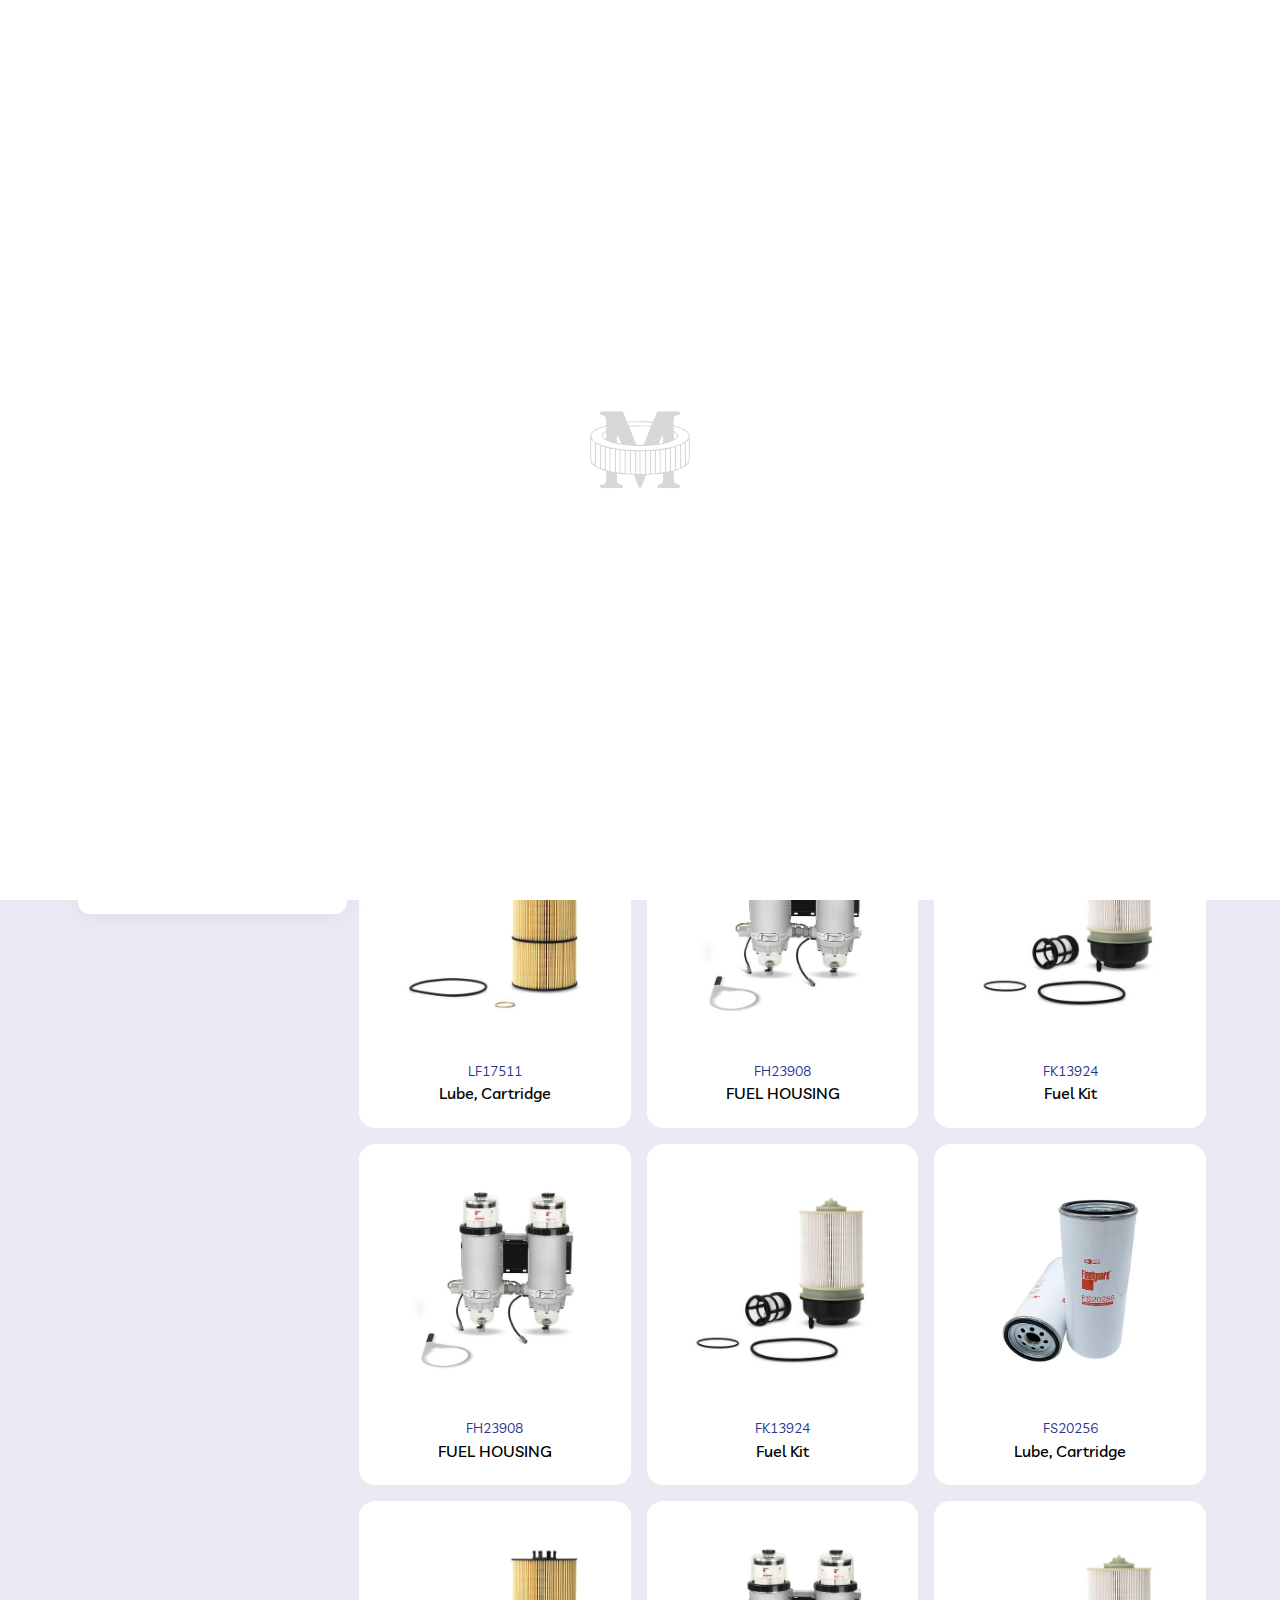
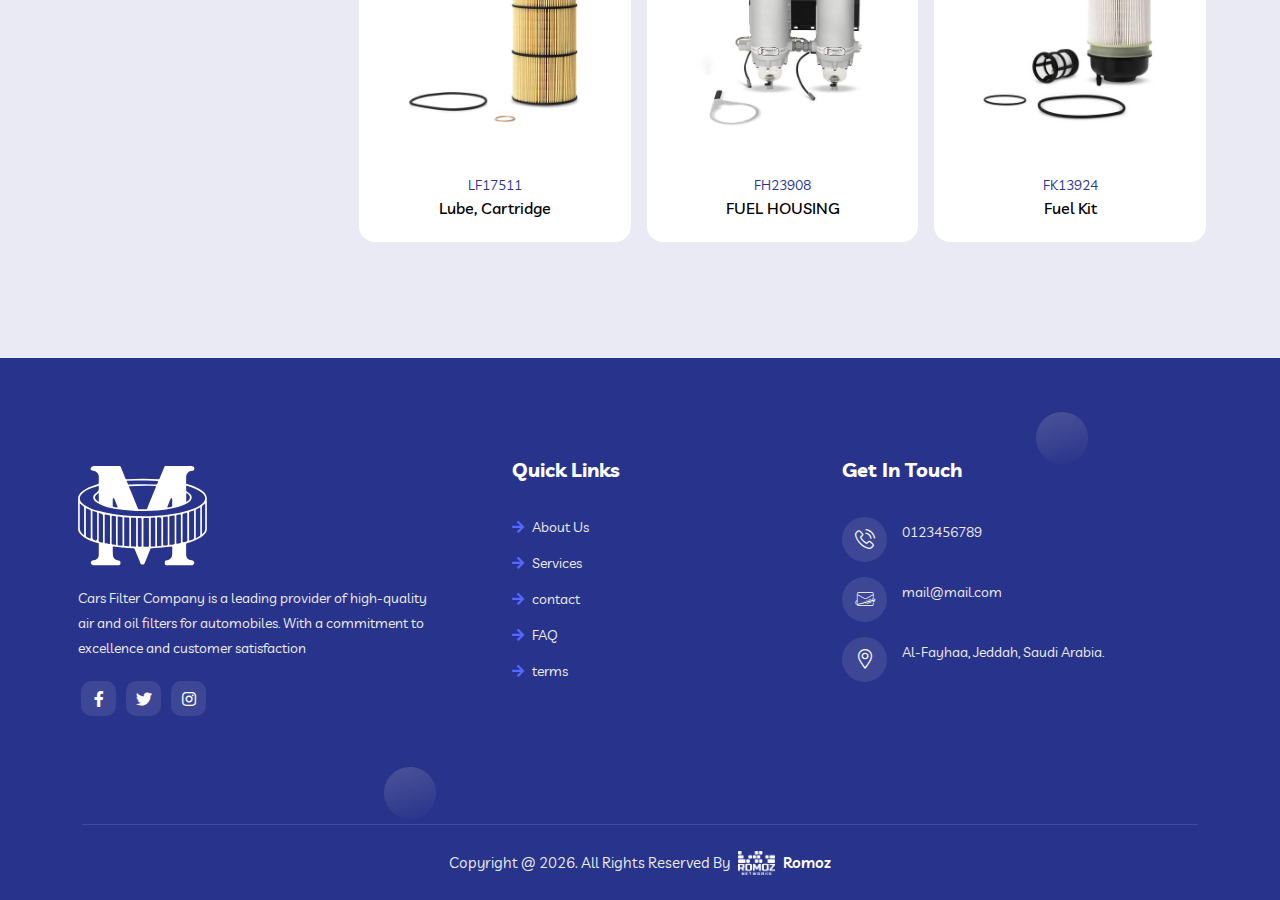
<file: products.html>
<!DOCTYPE html>
<html>

<head>
    <meta charset="UTF-8">
    <meta http-equiv="X-UA-Compatible" content="IE=edge">
    <meta name="viewport" content="width=device-width, initial-scale=1.0">
    <!-- Link of CSS files -->
    <link rel="stylesheet" href="assets/css/animate.min.css">
    <link rel="stylesheet" href="assets/css/bootstrap.min.css">
    <link rel="stylesheet" href="assets/css/fontawsome.min.css">
    <link rel="stylesheet" href="assets/fonts/font/flaticon.css">
    <link rel="stylesheet" href="assets/css/meanmenu.min.css">
    <link rel="stylesheet" href="assets/css/owl.carousel.min.css">
    <link rel="stylesheet" href="assets/css/nice-select.min.css">
    <link rel="stylesheet" href="assets/css/owl.theme.default.min.css">
    <link rel="stylesheet" href="assets/css/magnific-popup.min.css">
    <link rel="stylesheet" href="assets/css/jquery-ui.min.css">
    <link rel="stylesheet" href="assets/css/odometer.min.css">
    <link rel="stylesheet" href="assets/css/barfiller.css">
    <link rel="stylesheet" href="assets/css/styleEN.css">
    <link rel="stylesheet" href="assets/css/custom.css">
    <title>Almutlak | المطلق</title>
    <link rel="icon" type="image/png" href="assets/images/fav.svg">
</head>

<body>
    <!-- preloader -->
    <div class="preloader">
        <div class="preloaderImg"></div>
    </div>
    <!-- Navigation area start -->
    <div class="navbarArea">
        <!-- Menu For Mobile Device -->
        <div class="main-responsive-nav">
            <div class="container-fluid container-large">
                <div class="mobile-nav">
                    <a href="index.html" class="logo"><img src="assets/images/logoH.svg" alt="logo" /></a>
                </div>
            </div>
        </div>
        <!-- Menu For Desktop Device -->
        <div class="main-nav">
            <div class="container-fluid container-large">
                <nav class="navbar navbar-expand-md navbar-light">
                    <a class="navbar-brand" href="index.html">
                        <img src="assets/images/logoH.svg" alt="logo" />
                    </a>
                    <div class="collapse navbar-collapse mean-menu" id="navbarSupportedContent">
                        <ul class="navbar-nav">
                            <li class="nav-item"><a href="index.html" class="nav-link"> home </a></li>
                            <li class="nav-item"><a href="about.html" class="nav-link"> about us </a></li>
                            <li class="nav-item">
                                <a href="#" class="nav-link dropdown-toggle">Products</a>
                                <ul class="dropdown-menu">
                                    <li class="nav-item"><a href="products.html" class="nav-link">Air Filtration</a>
                                    </li>
                                    <li class="nav-item"><a href="products.html" class="nav-link">Coolants &
                                            Chemicals</a></li>
                                    <li class="nav-item"><a href="products.html" class="nav-link">Crankcase
                                            Ventilation</a></li>
                                    <li class="nav-item"><a href="products.html" class="nav-link">DEF/Urea
                                            Filtration</a></li>
                                    <li class="nav-item"><a href="products.html" class="nav-link">Fuel Filtration</a>
                                    </li>
                                    <li class="nav-item"><a href="products.html" class="nav-link">Fuel Cell</a></li>
                                    <li class="nav-item"><a href="products.html" class="nav-link">Hydraulic
                                            Filtration</a></li>
                                    <li class="nav-item"><a href="products.html" class="nav-link">Lube Filtration</a>
                                    </li>
                                    <li class="nav-item"><a href="products.html" class="nav-link">Predictive
                                            Maintenance</a></li>
                                    <li class="nav-item"><a href="products.html" class="nav-link">Transmission
                                            Filtration</a></li>
                                </ul>
                            </li>
                            <li class="nav-item"><a href="blog.html" class="nav-link"> Blogs </a></li>
                            <li class="nav-item"><a href="terms.html" class="nav-link">Terms and Conditions </a></li>
                            <li class="nav-item"><a href="faq.html" class="nav-link">FAQ</a></li>
                            <li class="nav-item"><a href="contact.html" class="nav-link">Contact Us</a></li>
                        </ul>
                        <div class="topbar-social-icons ms-auto">
                            <ul>
                                <li>
                                    <a href="https://www.facebook.com/" target="_blank">
                                        <i class="fab fa-facebook-f"></i>
                                    </a>
                                </li>
                                <li>
                                    <a href="https://twitter.com/" target="_blank">
                                        <i class="fab fa-twitter"></i>
                                    </a>
                                </li>
                                <li><a href="https://www.instagram.com/" target="_blank">
                                        <i class="fab fa-instagram"></i>
                                    </a>
                                </li>
                            </ul>
                        </div>
                    </div>
                </nav>
            </div>
        </div>
    </div>
    <!-- Navigation area end -->
    <!-- Uni Banner Area Start -->
    <div class="uni-banner">
        <div class="shape">
            <img class="shape1" src="assets/images/shapes/shape13.png" alt="image">
            <img class="shape2" src="assets/images/shapes/shape16.png" alt="image">
        </div>
        <div class="container-fluid container-large py-5">
            <div class="uni-banner-text-area">
                <h1>Products</h1>
                <ul>
                    <li><a href="index.html">Home</a></li>
                    <li>Products</li>
                </ul>
            </div>
        </div>
    </div>
    <!-- Uni Banner Area End -->
    <!-- Product Area Start -->
    <div class="product ptb-100">
        <div class="container">
            <div class="product-page-topbar">
                <div class="row justify-content-center">
                    <div class="col-lg-8">
                        <div class="input-group">
                            <input type="text" class="form-control" placeholder="Enter part number">
                            <button class="default-button" type="button"><i class="fas fa-search"></i></button>
                        </div>
                    </div>
                </div>
            </div>
            <div class="categories">
                <div class="row">
                    <div class="col-md-3 p-2">
                        <div class="mainCategories">
                            <a href="products.html"> Air Filtration </a>
                            <a href="products.html"> Coolants & Chemicals </a>
                            <a href="products.html" class="active"> Crankcase Ventilation </a>
                            <a href="products.html"> DEF/Urea Filtration </a>
                            <a href="products.html"> Fuel Filtration </a>
                            <a href="products.html"> Fuel Cell </a>
                            <a href="products.html"> Hydraulic Filtration </a>
                            <a href="products.html"> Lube Filtration </a>
                            <a href="products.html"> Predictive Maintenance </a>
                            <a href="products.html"> Transmission Filtration </a>
                        </div>
                    </div>
                    <div class="col-md-9 p-2">
                        <div class="section-content">
                            <div class="row justify-content-center">
                                <div class="col-lg-4 col-md-6 col-sm-6 col-6 p-2">
                                    <div class="product-card">
                                        <div class="product-card-img">
                                            <a href="product-details.html"><img src="assets/images/products/FH23908.jpg"
                                                    alt="image"></a>
                                        </div>
                                        <div class="product-card-text-area">
                                            <p> FH23908 </p>
                                            <h6><a href="product-details.html">FUEL HOUSING</a></h6>
                                        </div>
                                    </div>
                                </div>
                                <div class="col-lg-4 col-md-6 col-sm-6 col-6 p-2">
                                    <div class="product-card">
                                        <div class="product-card-img">
                                            <a href="product-details.html"><img src="assets/images/products/FK13924.jpg"
                                                    alt="image"></a>
                                        </div>
                                        <div class="product-card-text-area">
                                            <p> FK13924 </p>
                                            <h6><a href="product-details.html">Fuel Kit</a></h6>
                                        </div>
                                    </div>
                                </div>
                                <div class="col-lg-4 col-md-6 col-sm-6 col-6 p-2">
                                    <div class="product-card">
                                        <div class="product-card-img">
                                            <a href="product-details.html"><img src="assets/images/products/FS20256.jpg"
                                                    alt="image"></a>
                                        </div>
                                        <div class="product-card-text-area">
                                            <p> FS20256 </p>
                                            <h6><a href="product-details.html">Lube, Cartridge</a></h6>
                                        </div>
                                    </div>
                                </div>
                                <div class="col-lg-4 col-md-6 col-sm-6 col-6 p-2">
                                    <div class="product-card">
                                        <div class="product-card-img">
                                            <a href="product-details.html"><img src="assets/images/products/LF17511.jpg"
                                                    alt="image"></a>
                                        </div>
                                        <div class="product-card-text-area">
                                            <p> LF17511 </p>
                                            <h6><a href="product-details.html">Lube, Cartridge </a></h6>
                                        </div>
                                    </div>
                                </div>
                                <div class="col-lg-4 col-md-6 col-sm-6 col-6 p-2">
                                    <div class="product-card">
                                        <div class="product-card-img">
                                            <a href="product-details.html"><img src="assets/images/products/FH23908.jpg"
                                                    alt="image"></a>
                                        </div>
                                        <div class="product-card-text-area">
                                            <p> FH23908 </p>
                                            <h6><a href="product-details.html">FUEL HOUSING</a></h6>
                                        </div>
                                    </div>
                                </div>
                                <div class="col-lg-4 col-md-6 col-sm-6 col-6 p-2">
                                    <div class="product-card">
                                        <div class="product-card-img">
                                            <a href="product-details.html"><img src="assets/images/products/FK13924.jpg"
                                                    alt="image"></a>
                                        </div>
                                        <div class="product-card-text-area">
                                            <p> FK13924 </p>
                                            <h6><a href="product-details.html">Fuel Kit</a></h6>
                                        </div>
                                    </div>
                                </div>
                                <div class="col-lg-4 col-md-6 col-sm-6 col-6 p-2">
                                    <div class="product-card">
                                        <div class="product-card-img">
                                            <a href="product-details.html"><img src="assets/images/products/FH23908.jpg"
                                                    alt="image"></a>
                                        </div>
                                        <div class="product-card-text-area">
                                            <p> FH23908 </p>
                                            <h6><a href="product-details.html">FUEL HOUSING</a></h6>
                                        </div>
                                    </div>
                                </div>
                                <div class="col-lg-4 col-md-6 col-sm-6 col-6 p-2">
                                    <div class="product-card">
                                        <div class="product-card-img">
                                            <a href="product-details.html"><img src="assets/images/products/FK13924.jpg"
                                                    alt="image"></a>
                                        </div>
                                        <div class="product-card-text-area">
                                            <p> FK13924 </p>
                                            <h6><a href="product-details.html">Fuel Kit</a></h6>
                                        </div>
                                    </div>
                                </div>
                                <div class="col-lg-4 col-md-6 col-sm-6 col-6 p-2">
                                    <div class="product-card">
                                        <div class="product-card-img">
                                            <a href="product-details.html"><img src="assets/images/products/FS20256.jpg"
                                                    alt="image"></a>
                                        </div>
                                        <div class="product-card-text-area">
                                            <p> FS20256 </p>
                                            <h6><a href="product-details.html">Lube, Cartridge</a></h6>
                                        </div>
                                    </div>
                                </div>
                                <div class="col-lg-4 col-md-6 col-sm-6 col-6 p-2">
                                    <div class="product-card">
                                        <div class="product-card-img">
                                            <a href="product-details.html"><img src="assets/images/products/LF17511.jpg"
                                                    alt="image"></a>
                                        </div>
                                        <div class="product-card-text-area">
                                            <p> LF17511 </p>
                                            <h6><a href="product-details.html">Lube, Cartridge </a></h6>
                                        </div>
                                    </div>
                                </div>
                                <div class="col-lg-4 col-md-6 col-sm-6 col-6 p-2">
                                    <div class="product-card">
                                        <div class="product-card-img">
                                            <a href="product-details.html"><img src="assets/images/products/FH23908.jpg"
                                                    alt="image"></a>
                                        </div>
                                        <div class="product-card-text-area">
                                            <p> FH23908 </p>
                                            <h6><a href="product-details.html">FUEL HOUSING</a></h6>
                                        </div>
                                    </div>
                                </div>
                                <div class="col-lg-4 col-md-6 col-sm-6 col-6 p-2">
                                    <div class="product-card">
                                        <div class="product-card-img">
                                            <a href="product-details.html"><img src="assets/images/products/FK13924.jpg"
                                                    alt="image"></a>
                                        </div>
                                        <div class="product-card-text-area">
                                            <p> FK13924 </p>
                                            <h6><a href="product-details.html">Fuel Kit</a></h6>
                                        </div>
                                    </div>
                                </div>
                            </div>
                        </div>
                    </div>
                </div>
            </div>
        </div>
    </div>
    <!-- Product Area End -->
    <!-- Footer Area Start -->
    <div class="footer-group">
        <div class="shape">
            <img class="shape1" data-speed="0.15" data-revert="true" src="assets/images/footer/shape1.png" alt="image">
            <img class="shape2" data-speed="0.1" data-revert="true" src="assets/images/footer/shape1.png" alt="image">
        </div>
        <div class="footer ptb-100">
            <div class="container">
                <div class="row">
                    <div class="col-lg-4 col-md-6 col-sm-6 col-6 p-2">
                        <div class="footer-logo-area">
                            <a href="index.html"><img src="assets/images/fav.svg" class="logo" alt="image"></a>
                            <p>
                                Cars Filter Company is a leading provider of high-quality air and oil filters for
                                automobiles. With a commitment to excellence and customer satisfaction
                            </p>
                            <div class="footer-icons-area">
                                <ul>
                                    <li><a href="https://www.facebook.com/" target="_blank"><i
                                                class="fab fa-facebook-f"></i></a></li>
                                    <li><a href="https://twitter.com/" target="_blank"><i
                                                class="fab fa-twitter"></i></a></li>
                                    <li><a href="https://www.instagram.com/" target="_blank"><i
                                                class="fab fa-instagram"></i></a></li>
                                </ul>
                            </div>
                        </div>
                    </div>
                    <div class="col-lg-4 col-md-6 col-sm-6 col-6">
                        <div class="footer-links quick-links flp">
                            <h3>Quick Links</h3>
                            <ul>
                                <li><i class="fas fa-arrow-right"></i> <a href="about.html">About Us</a></li>
                                <li><i class="fas fa-arrow-right"></i> <a href="services.html">Services</a></li>
                                <li><i class="fas fa-arrow-right"></i> <a href="contact.html">contact</a></li>
                                <li><i class="fas fa-arrow-right"></i> <a href="faq.html">FAQ</a></li>
                                <li><i class="fas fa-arrow-right"></i> <a href="terms.html">terms </a></li>
                            </ul>
                        </div>
                    </div>
                    <div class="col-lg-4 col-md-6 col-sm-6 col-6">
                        <div class="footer-links footer-contact">
                            <h3>Get In Touch</h3>
                            <div class="footer-contact-card">
                                <i class="flaticon-phone-call"></i>
                                <a href="#!"> 0123456789 </a>
                            </div>
                            <div class="footer-contact-card">
                                <i class="flaticon-mailing"></i>
                                <a href="#!">mail@mail.com </a>
                            </div>
                            <div class="footer-contact-card">
                                <i class="flaticon-location"></i>
                                <a href="#!" target="_blank">Al-Fayhaa, Jeddah, Saudi Arabia.</a>
                            </div>
                        </div>
                    </div>
                </div>
            </div>
        </div>
        <div class="copyright">
            <div class="container">
                <p>Copyright @
                    <script>document.write(new Date().getFullYear())</script>. All Rights Reserved
                    By <a target="_blank" href="https://romoz.co/ar"> <img src="assets/images/romozLogo.png" alt="">
                        Romoz </a>
                </p>
            </div>
        </div>
    </div>
    <!-- Footer Area End -->
    <!-- Copyright Area Start -->
    <div class="progress-wrap">
        <svg class="progress-circle svg-content" width="100%" height="100%" viewBox="-1 -1 102 102">
            <path d="M50,1 a49,49 0 0,1 0,98 a49,49 0 0,1 0,-98" />
        </svg>
    </div>
    <!-- Copyright Area End -->
    <!-- Link of JS files -->
    <script src="assets/js/jquery.min.js"></script>
    <script src="assets/js/jquery-ui.min.js"></script>
    <script src="assets/js/bootstrap.bundle.min.js"></script>
    <script src="assets/js/meanmenu.js"></script>
    <script src="assets/js/owl.carousel2.thumbs.js"></script>
    <script src="assets/js/owl.carousel.min.js"></script>
    <script src="assets/js/magnific-popup.min.js"></script>
    <script src="assets/js/TweenMax.js"></script>
    <script src="assets/js/nice-select.min.js"></script>
    <script src="assets/js/form-validator.min.js"></script>
    <script src="assets/js/contact-form-script.js"></script>
    <script src="assets/js/ajaxchimp.min.js"></script>
    <script src="assets/js/appear.min.js"></script>
    <script src="assets/js/tilt.js"></script>
    <script src="assets/js/barfiller.js"></script>
    <script src="assets/js/odometer.min.js"></script>
    <script src="assets/js/custom.js"></script>
</body>

</html>
</file>
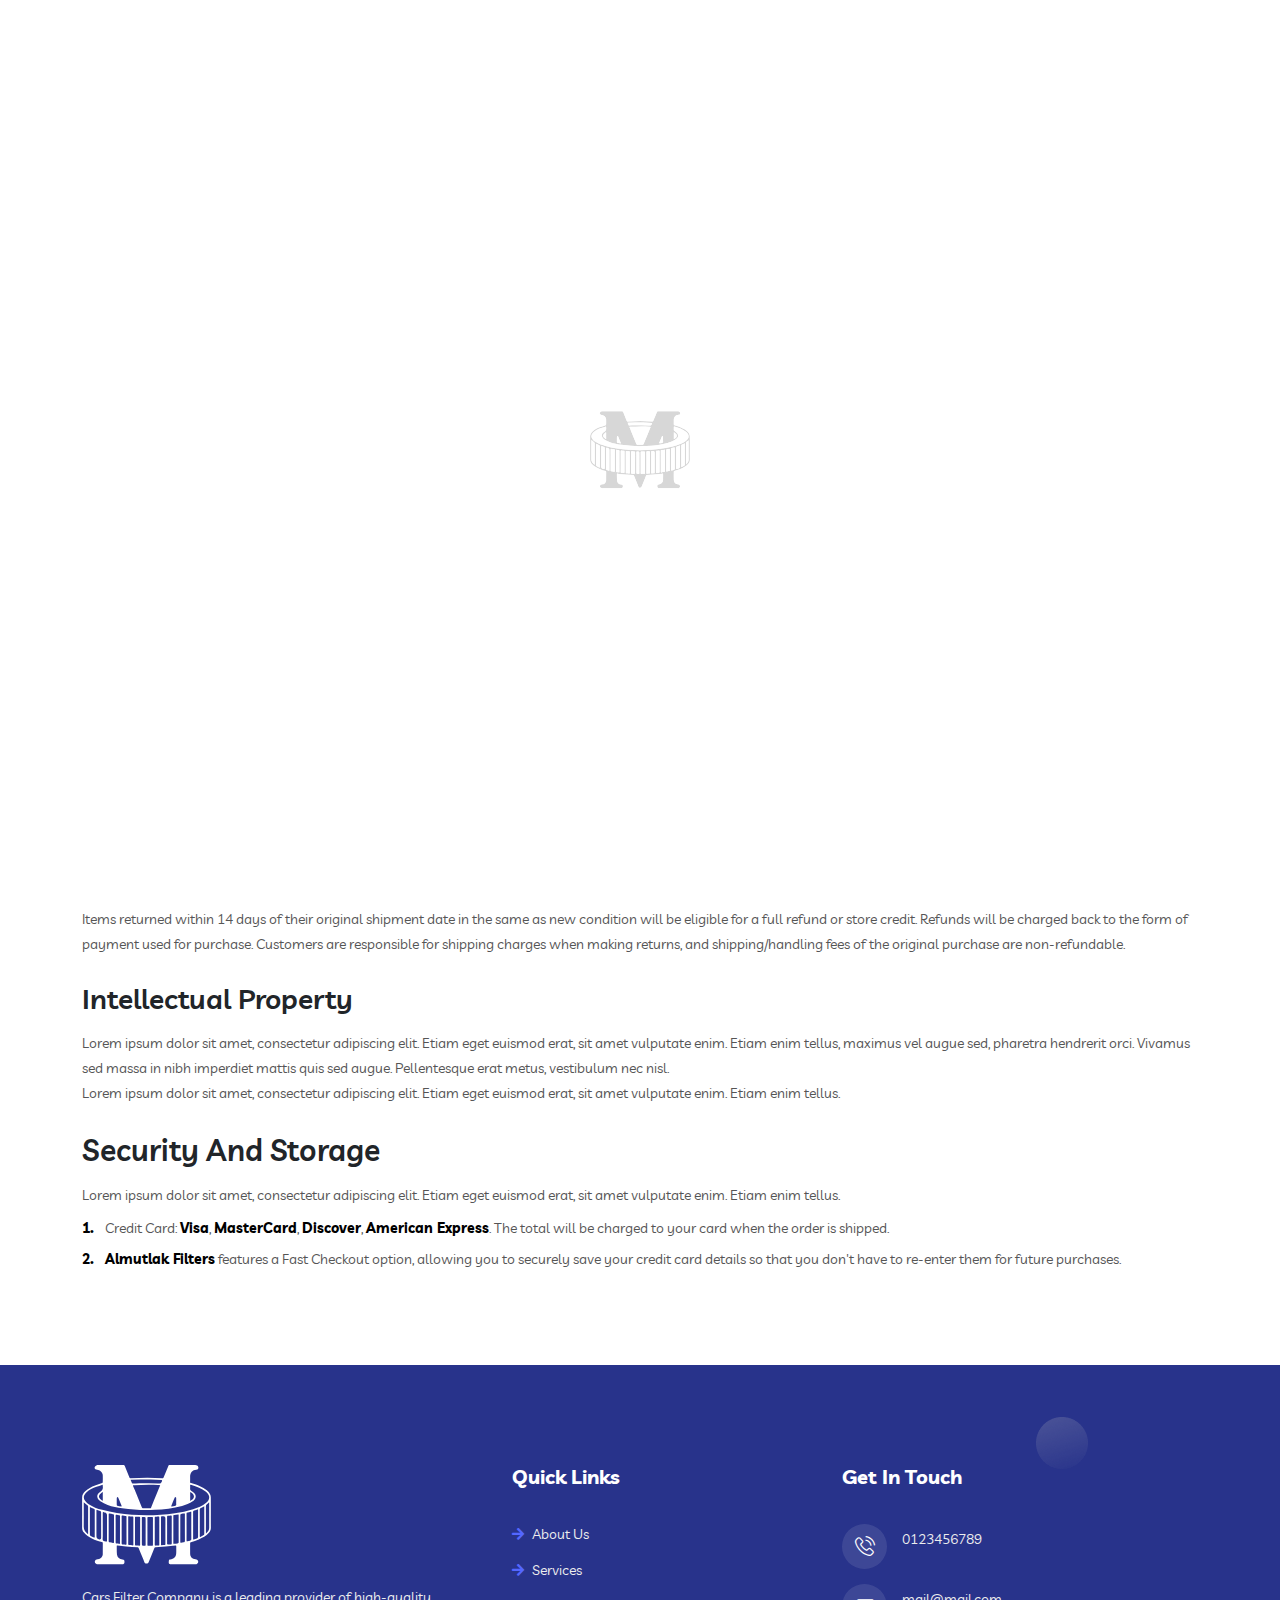
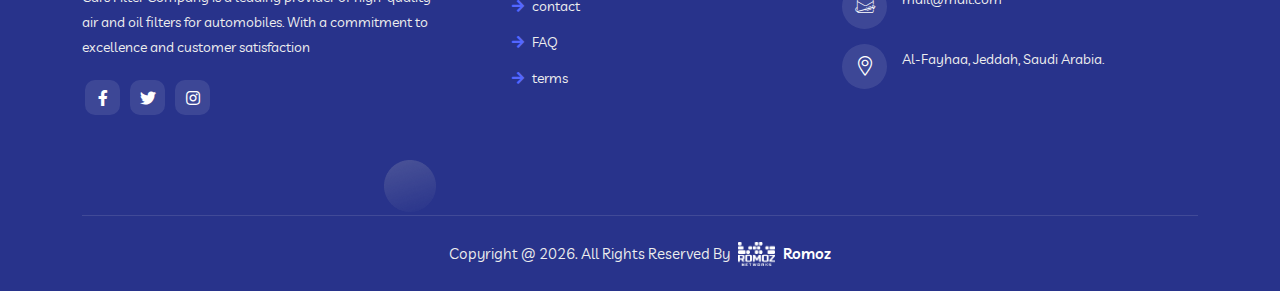
<file: terms.html>
<!DOCTYPE html>
<html>

<head>
    <meta charset="UTF-8">
    <meta http-equiv="X-UA-Compatible" content="IE=edge">
    <meta name="viewport" content="width=device-width, initial-scale=1.0">
    <!-- Link of CSS files -->
    <link rel="stylesheet" href="assets/css/animate.min.css">
    <link rel="stylesheet" href="assets/css/bootstrap.min.css">
    <link rel="stylesheet" href="assets/css/fontawsome.min.css">
    <link rel="stylesheet" href="assets/fonts/font/flaticon.css">
    <link rel="stylesheet" href="assets/css/meanmenu.min.css">
    <link rel="stylesheet" href="assets/css/owl.carousel.min.css">
    <link rel="stylesheet" href="assets/css/nice-select.min.css">
    <link rel="stylesheet" href="assets/css/owl.theme.default.min.css">
    <link rel="stylesheet" href="assets/css/magnific-popup.min.css">
    <link rel="stylesheet" href="assets/css/jquery-ui.min.css">
    <link rel="stylesheet" href="assets/css/odometer.min.css">
    <link rel="stylesheet" href="assets/css/barfiller.css">
    <link rel="stylesheet" href="assets/css/styleEN.css">
    <link rel="stylesheet" href="assets/css/custom.css">
    <title>Almutlak | المطلق</title>
    <link rel="icon" type="image/png" href="assets/images/fav.svg">
</head>

<body>
    <!-- preloader -->
    <div class="preloader">
        <div class="preloaderImg"></div>
    </div>
    <!-- Navigation area start -->
    <div class="navbarArea">
        <!-- Menu For Mobile Device -->
        <div class="main-responsive-nav">
            <div class="container-fluid container-large">
                <div class="mobile-nav">
                    <a href="index.html" class="logo"><img src="assets/images/logoH.svg" alt="logo" /></a>
                </div>
            </div>
        </div>
        <!-- Menu For Desktop Device -->
        <div class="main-nav">
            <div class="container-fluid container-large">
                <nav class="navbar navbar-expand-md navbar-light">
                    <a class="navbar-brand" href="index.html">
                        <img src="assets/images/logoH.svg" alt="logo" />
                    </a>
                    <div class="collapse navbar-collapse mean-menu" id="navbarSupportedContent">
                        <ul class="navbar-nav">
                            <li class="nav-item"><a href="index.html" class="nav-link"> home </a></li>
                            <li class="nav-item"><a href="about.html" class="nav-link"> about us </a></li>
                            <li class="nav-item">
                                <a href="#" class="nav-link dropdown-toggle">Products</a>
                                <ul class="dropdown-menu">
                                    <li class="nav-item"><a href="products.html" class="nav-link">Air Filtration</a>
                                    </li>
                                    <li class="nav-item"><a href="products.html" class="nav-link">Coolants &
                                            Chemicals</a></li>
                                    <li class="nav-item"><a href="products.html" class="nav-link">Crankcase
                                            Ventilation</a></li>
                                    <li class="nav-item"><a href="products.html" class="nav-link">DEF/Urea
                                            Filtration</a></li>
                                    <li class="nav-item"><a href="products.html" class="nav-link">Fuel Filtration</a>
                                    </li>
                                    <li class="nav-item"><a href="products.html" class="nav-link">Fuel Cell</a></li>
                                    <li class="nav-item"><a href="products.html" class="nav-link">Hydraulic
                                            Filtration</a></li>
                                    <li class="nav-item"><a href="products.html" class="nav-link">Lube Filtration</a>
                                    </li>
                                    <li class="nav-item"><a href="products.html" class="nav-link">Predictive
                                            Maintenance</a></li>
                                    <li class="nav-item"><a href="products.html" class="nav-link">Transmission
                                            Filtration</a></li>
                                </ul>
                            </li>
                            <li class="nav-item"><a href="blog.html" class="nav-link"> Blogs </a></li>
                            <li class="nav-item"><a href="terms.html" class="nav-link">Terms and Conditions </a></li>
                            <li class="nav-item"><a href="faq.html" class="nav-link">FAQ</a></li>
                            <li class="nav-item"><a href="contact.html" class="nav-link">Contact Us</a></li>
                        </ul>
                        <div class="topbar-social-icons ms-auto">
                            <ul>
                                <li>
                                    <a href="https://www.facebook.com/" target="_blank">
                                        <i class="fab fa-facebook-f"></i>
                                    </a>
                                </li>
                                <li>
                                    <a href="https://twitter.com/" target="_blank">
                                        <i class="fab fa-twitter"></i>
                                    </a>
                                </li>
                                <li><a href="https://www.instagram.com/" target="_blank">
                                        <i class="fab fa-instagram"></i>
                                    </a>
                                </li>
                            </ul>
                        </div>
                    </div>
                </nav>
            </div>
        </div>
    </div>
    <!-- Navigation area end -->
    <!-- Uni Banner Area Start -->
    <div class="uni-banner">
        <div class="shape">
            <img class="shape1" src="assets/images/shapes/shape13.png" alt="image">
            <img class="shape2" src="assets/images/shapes/shape16.png" alt="image">
        </div>
        <div class="container-fluid container-large py-5">
            <div class="uni-banner-text-area">
                <h1>Terms & Conditions</h1>
                <ul>
                    <li><a href="index.html">Home</a></li>
                    <li>Terms & Conditions</li>
                </ul>
            </div>
        </div>
    </div>
    <!-- Uni Banner Area End -->
    <!-- terms area start -->
    <div class="terms ptb-100">
        <div class="container">
            <h6>Overview</h6>
            <p>We may collect personal identification information from Users in a variety of ways, including, but not
                limited to, when Users visit our site, subscribe to the newsletter, fill out a form, and in connection
                with other activities, services, features, or <a href="index.html">resources</a> we make available on our
                Site. Users may be asked for, as appropriate, name, email address, mailing address, phone number, and
                company name. We will collect personal <strong>identification</strong> information from Users only if
                they voluntarily consent to provide such information to us. Users can always refuse to supply personally
                identification information, except that it may prevent them from engaging in certain Site-related
                activities.</p>
            
            <h5>General Permission To Use And Access And Use Limitations</h5>
            <p>This site is provided by <strong>Almutlak Filters</strong>. <strong>Almutlak Filters</strong>
                collects information in several ways from different parts of this site.</p>
            <ul>
                <li><span>1.</span> Complimentary ground shipping within 1 to 7 business days.</li>
                <li><span>2.</span> In-store collection available within 1 to 7 business days.</li>
                <li><span>3.</span> Next-day and Express delivery options also available.</li>
                <li><span>4.</span> See the delivery FAQs for details on shipping methods, costs, and delivery times.</li>
            </ul>
            
            <h4>Confidential Information</h4>
            <p><strong>Almutlak Filters</strong> accepts the following payment methods:</p>
            <ul class="payment">
                <li>Credit Card: <strong>Visa</strong>, <strong>MasterCard</strong>, <strong>Discover</strong>,
                    <strong>American Express</strong>. The total will be charged to your card when the order is shipped.</li>
                <li><strong>Almutlak Filters</strong> features a Fast Checkout option, allowing you to securely save
                    your credit card details so that you don't have to re-enter them for future purchases.</li>
            </ul>
            
            <h3>Linking To This Site</h3>
            <p>Items returned within 14 days of their original shipment date in the same as new condition will be eligible
                for a full refund or store credit. Refunds will be charged back to the form of payment used for purchase.
                Customers are responsible for shipping charges when making returns, and shipping/handling fees of the
                original purchase are non-refundable.</p>
            
            <h2>Intellectual Property</h2>
            <p>Lorem ipsum dolor sit amet, consectetur adipiscing elit. Etiam eget euismod erat, sit amet vulputate
                enim. Etiam enim tellus, maximus vel augue sed, pharetra hendrerit orci. Vivamus sed massa in nibh
                imperdiet mattis quis sed augue. Pellentesque erat metus, vestibulum nec nisl.</p>
            <p>Lorem ipsum dolor sit amet, consectetur adipiscing elit. Etiam eget euismod erat, sit amet vulputate
                enim. Etiam enim tellus.</p>
            
            <h1>Security And Storage</h1>
            <p>Lorem ipsum dolor sit amet, consectetur adipiscing elit. Etiam eget euismod erat, sit amet vulputate
                enim. Etiam enim tellus.</p>
            <ul>
                <li><span>1.</span> Credit Card: <strong>Visa</strong>, <strong>MasterCard</strong>,
                    <strong>Discover</strong>, <strong>American Express</strong>. The total will be charged to your card
                    when the order is shipped.</li>
                <li><span>2.</span> <strong>Almutlak Filters</strong> features a Fast Checkout option, allowing you to securely save
                    your credit card details so that you don't have to re-enter them for future purchases.</li>
            </ul>
        </div>
    </div>
    
    <!-- terms area end -->
    <!-- Footer Area Start -->
    <div class="footer-group">
        <div class="shape">
            <img class="shape1" data-speed="0.15" data-revert="true" src="assets/images/footer/shape1.png" alt="image">
            <img class="shape2" data-speed="0.1" data-revert="true" src="assets/images/footer/shape1.png" alt="image">
        </div>
        <div class="footer ptb-100">
            <div class="container">
                <div class="row">
                    <div class="col-lg-4 col-md-6 col-sm-6 col-12">
                        <div class="footer-logo-area">
                            <a href="index.html"><img src="assets/images/fav.svg" class="logo" alt="image"></a>
                            <p>
                                Cars Filter Company is a leading provider of high-quality air and oil filters for
                                automobiles. With a commitment to excellence and customer satisfaction
                            </p>
                            <div class="footer-icons-area">
                                <ul>
                                    <li><a href="https://www.facebook.com/" target="_blank"><i
                                                class="fab fa-facebook-f"></i></a></li>
                                    <li><a href="https://twitter.com/" target="_blank"><i
                                                class="fab fa-twitter"></i></a></li>
                                    <li><a href="https://www.instagram.com/" target="_blank"><i
                                                class="fab fa-instagram"></i></a></li>
                                </ul>
                            </div>
                        </div>
                    </div>
                    <div class="col-lg-4 col-md-6 col-sm-6 col-6">
                        <div class="footer-links quick-links flp">
                            <h3>Quick Links</h3>
                            <ul>
                                <li><i class="fas fa-arrow-right"></i> <a href="about.html">About Us</a></li>
                                <li><i class="fas fa-arrow-right"></i> <a href="services.html">Services</a></li>
                                <li><i class="fas fa-arrow-right"></i> <a href="contact.html">contact</a></li>
                                <li><i class="fas fa-arrow-right"></i> <a href="faq.html">FAQ</a></li>
                                <li><i class="fas fa-arrow-right"></i> <a href="terms.html">terms </a></li>

                            </ul>
                        </div>
                    </div>
                   
                    <div class="col-lg-4 col-md-6 col-sm-6 col-6">
                        <div class="footer-links footer-contact">
                            <h3>Get In Touch</h3>
                            <div class="footer-contact-card">
                                <i class="flaticon-phone-call"></i>
                                <a href="#!"> 0123456789 </a>
                            </div>
                            <div class="footer-contact-card">
                                <i class="flaticon-mailing"></i>
                                <a href="#!">mail@mail.com </a>
                            </div>
                            <div class="footer-contact-card">
                                <i class="flaticon-location"></i>
                                <a href="#!" target="_blank">Al-Fayhaa, Jeddah, Saudi Arabia.</a>
                            </div>
                        </div>
                    </div>
                </div>
            </div>
        </div>
        <div class="copyright">
            <div class="container">
                <p>Copyright @
                    <script>document.write(new Date().getFullYear())</script>. All Rights Reserved
                    By <a target="_blank" href="https://romoz.co/ar"> <img src="assets/images/romozLogo.png" alt="">
                        Romoz </a>
                </p>
            </div>
        </div>
    </div>
    <!-- Footer Area End -->
    <!-- Copyright Area Start -->
    <div class="progress-wrap">
        <svg class="progress-circle svg-content" width="100%" height="100%" viewBox="-1 -1 102 102">
            <path d="M50,1 a49,49 0 0,1 0,98 a49,49 0 0,1 0,-98" />
        </svg>
    </div>
    <!-- Copyright Area End -->
    <!-- Link of JS files -->
    <script src="assets/js/jquery.min.js"></script>
    <script src="assets/js/jquery-ui.min.js"></script>
    <script src="assets/js/bootstrap.bundle.min.js"></script>
    <script src="assets/js/meanmenu.js"></script>
    <script src="assets/js/owl.carousel2.thumbs.js"></script>
    <script src="assets/js/owl.carousel.min.js"></script>
    <script src="assets/js/magnific-popup.min.js"></script>
    <script src="assets/js/TweenMax.js"></script>
    <script src="assets/js/nice-select.min.js"></script>
    <script src="assets/js/form-validator.min.js"></script>
    <script src="assets/js/contact-form-script.js"></script>
    <script src="assets/js/ajaxchimp.min.js"></script>
    <script src="assets/js/appear.min.js"></script>
    <script src="assets/js/tilt.js"></script>
    <script src="assets/js/barfiller.js"></script>
    <script src="assets/js/odometer.min.js"></script>
    <script src="assets/js/custom.js"></script>
</body>

</html>
</file>
<file: assets/fonts/font/flaticon.css>
@charset "UTF-8";
@font-face {
  font-family: "flaticon";
  src: url("./flaticon.ttf?15068400e1cf46a39821af8e906dad1a") format("truetype"), url("./flaticon.woff?15068400e1cf46a39821af8e906dad1a") format("woff"), url("./flaticon.woff2?15068400e1cf46a39821af8e906dad1a") format("woff2"), url("./flaticon.eot?15068400e1cf46a39821af8e906dad1a#iefix") format("embedded-opentype"), url("./flaticon.svg?15068400e1cf46a39821af8e906dad1a#flaticon") format("svg");
}

i[class^="flaticon-"]:before, i[class*=" flaticon-"]:before {
  font-family: flaticon !important;
  font-style: normal;
  font-weight: normal !important;
  font-variant: normal;
  text-transform: none;
  line-height: 1;
  -webkit-font-smoothing: antialiased;
  -moz-osx-font-smoothing: grayscale;
}

.flaticon-performance:before {
  content: "";
}

.flaticon-logout:before {
  content: "";
}

.flaticon-shuttle:before {
  content: "";
}

.flaticon-dates:before {
  content: "";
}

.flaticon-satellite:before {
  content: "";
}

.flaticon-location:before {
  content: "";
}

.flaticon-calendar:before {
  content: "";
}

.flaticon-wifi-router:before {
  content: "";
}

.flaticon-home:before {
  content: "";
}

.flaticon-downloads:before {
  content: "";
}

.flaticon-wifi-signal:before {
  content: "";
}

.flaticon-enter:before {
  content: "";
}

.flaticon-technical-support:before {
  content: "";
}

.flaticon-gauge:before {
  content: "";
}

.flaticon-smart-tv:before {
  content: "";
}

.flaticon-cloud-computing:before {
  content: "";
}

.flaticon-satelite:before {
  content: "";
}

.flaticon-world-map:before {
  content: "";
}

.flaticon-time-is-money:before {
  content: "";
}

.flaticon-quote:before {
  content: "";
}

.flaticon-seen:before {
  content: "";
}

.flaticon-radio-tower:before {
  content: "";
}

.flaticon-money:before {
  content: "";
}

.flaticon-check-box:before {
  content: "";
}

.flaticon-phone-call:before {
  content: "";
}

.flaticon-smartphone:before {
  content: "";
}

.flaticon-mailing:before {
  content: "";
}

.flaticon-bank:before {
  content: "";
}

.flaticon-left-arrow:before {
  content: "";
}

.flaticon-right-arrow:before {
  content: "";
}

.flaticon-price-tag:before {
  content: "";
}

.flaticon-businessman:before {
  content: "";
}

.flaticon-router:before {
  content: "";
}

.flaticon-quotation-mark:before {
  content: "";
}

.flaticon-phone:before {
  content: "";
}

.flaticon-right-quote:before {
  content: "";
}

.flaticon-globe:before {
  content: "";
}

.flaticon-star:before {
  content: "";
}

.flaticon-mail:before {
  content: "";
}

.flaticon-home-1:before {
  content: "";
}

.flaticon-customer-support:before {
  content: "";
}

.flaticon-television:before {
  content: "";
}

.flaticon-satellite-1:before {
  content: "";
}
/*# sourceMappingURL=flaticon.css.map */
</file>
<file: assets/css/barfiller.css>
.barfiller {
  width: 100%;
  height: 12px;
  background: #fcfcfc;
  border: 1px solid #ccc;
  position: relative;
  margin-bottom: 20px;
  box-shadow: inset 1px 4px 9px -6px rgba(0,0,0,.5);
  -moz-box-shadow: inset 1px 4px 9px -6px rgba(0,0,0,.5);
}

.barfiller .fill {
  display: block;
  position: relative;
  width: 0px;
  height: 100%;
  background: #333;
  z-index: 1;
}

.barfiller .tipWrap { display: none; }

.barfiller .tip {
  margin-top: -30px;
  padding: 2px 4px;
  font-size: 11px;
  color: #fff;
  left: 0px;
  position: absolute;
  z-index: 2;
  background: #333;
}

.barfiller .tip:after {
  border: solid;
  border-color: rgba(0,0,0,.8) transparent;
  border-width: 6px 6px 0 6px;
  content: "";
  display: block;
  position: absolute;
  left: 9px;
  top: 100%;
  z-index: 9
}
</file>
<file: assets/css/styleEN.css>
@charset "UTF-8";
:root {
  --mainColor: #28338b;
  --mainColor-shadow: #5467ff13;
  --whiteColor: #ffffff;
  --blackColor: #000000;
  --paragraphColor: #555555;
  --card-title-fontSize: 24px;
  --sectionTitle-fontSize: 44px;
  --fontSize: 16px;
  --transition: 0.5s;
  --boxShadow: rgba(114, 114, 114, 0.1) 0px 0px 8px;
}
* {
  box-sizing: border-box;
  margin: 0;
  padding: 0;
  outline: none;
  scroll-behavior: smooth;
}
body {
  margin: 0px;
  padding: 0px;
  box-sizing: border-box;
}
a {
  transition: var(--transition);
  color: var(--blackColor);
  text-decoration: none;
  outline: 0 !important;
}
a:hover {
  color: var(--mainColor);
  text-decoration: none;
}
:focus {
  outline: 0 !important;
  box-shadow: none !important;
}
.form-control {
  border: 1px solid transparent !important;
  transition: 0.5s ease-in-out;
}
.form-control:focus {
  border: 1px solid var(--mainColor) !important;
}
img {
  max-width: 100%;
  height: auto;
}
p {
  color: var(--paragraphColor);
  font-size: var(--fontSize);
  margin-bottom: 15px;
  line-height: 1.8;
}
p:last-child {
  margin-bottom: 0;
}
.ptb-100 {
  padding-top: 100px;
  padding-bottom: 100px;
}
.pt-100 {
  padding-top: 100px;
}
.pb-100 {
  padding-bottom: 100px;
}
.ptb-70 {
  padding-top: 70px;
  padding-bottom: 70px;
}
.pt-70 {
  padding-top: 70px;
}
.pb-70 {
  padding-bottom: 70px;
}
.pt-50 {
  padding-top: 50px;
}
.mst-30 {
  margin-top: 0px;
}
.pl-20 {
  padding-left: 20px;
}
.pr-20 {
  padding-right: 20px;
}
.mt-30 {
  margin-top: 30px;
}
.mb-30 {
  margin-bottom: 30px;
}
.mb-10 {
  margin-bottom: 10px;
}
.section-content {
  margin-top: 20px;
}
.d-table {
  width: 100%;
  height: 100%;
}
.d-table-cell {
  vertical-align: middle;
}
.sticky {
  position: fixed !important;
  top: 0;
  left: 0;
  width: 100%;
  z-index: 999;
  padding: 0px;
  background-color: var(--whiteColor) !important;
  transition: 0.5s ease-in-out;
  box-shadow: 0 2px 28px 0 rgba(0, 0, 0, 0.09);
  animation: 500ms ease-in-out 0s normal none 1 running fadeInDown;
}
.bg-f9f9f9 {
  background-color: #f9f9f9;
}
.bg-f0f4f9 {
  background-color: #f0f4f9;
}
.slider-card-margin {
  margin-left: 5px;
  margin-right: 5px;
  margin-bottom: 30px;
}
#pre-loader {
  background-color: var(--whiteColor);
  position: fixed;
  display: block;
  width: 100%;
  height: 100%;
  z-index: 999999;
}
#pre-loader .preloader-img {
  position: absolute;
  margin: auto;
  top: 50%;
  left: 50%;
  transform: translate(-50%, -50%);
  width: -moz-fit-content;
  width: fit-content;
  z-index: 2;
}
/*===================================
Topbar Area CSS
=====================================*/
.topbar {
  background-color: var(--blackColor);
  padding: 10px 0px;
}
.topbar-left-area p {
  font-size: 15px;
  color: #eeeeee;
}
.topbar-left-area p a {
  color: #eeeeee;
  margin-left: 5px;
}
.topbar-social-icons {
  text-align: end;
}
.topbar-social-icons ul {
  margin: 0;
  padding: 0;
  list-style: none;
}
.topbar-social-icons ul li {
  display: inline-block;
}
.topbar-social-icons ul li a {
  width: 35px;
  height: 35px;
  overflow: hidden;
  margin: 0px 3px;
  border-radius: 10px;
  display: inline-flex;
  align-items: center;
  justify-content: center;
  color: var(--mainColor);
  background-color: rgba(255, 255, 255, 0.1);
  position: relative;
}
.topbar-social-icons ul li a::before {
  content: "";
  width: 100%;
  height: 0%;
  transition: 0.5s ease-in-out;
  background-image: linear-gradient(-45deg, #5467ff, #28338b);
  position: absolute;
  left: 0;
  top: 0;
  z-index: 0;
}
.topbar-social-icons ul li a i {
  position: relative;
  z-index: 1;
}
.topbar-social-icons ul li a:hover {
  color: var(--whiteColor);
}
.topbar-social-icons ul li a:hover::before {
  height: 100%;
}
/*================================================
Select Area CSS
=================================================*/
.nice-select {
  border: 0px;
  background-color: transparent;
  height: auto;
  width: 100%;
  line-height: unset;
  font-size: var(--fontSize);
  padding-top: 0px;
  padding-bottom: 0px;
  padding-left: 23px;
  padding-right: 15px;
}
.nice-select .selected {
  color: var(--mainColor);
}
.nice-select .list {
  width: 100%;
  z-index: 9999;
}
.option-select-area {
  position: relative;
  display: inline-block;
  max-width: 100%;
  color: var(--paragraphColor);
}
.option-select-area .fa-globe {
  position: absolute;
  top: 3px;
  left: 0;
  z-index: 99;
  color: var(--whiteColor);
}
.option-select-area .nice-select .list {
  width: 85px;
  z-index: 999;
  display: inline-block;
}
.option-select-area .nice-select::after {
  right: 2px;
  width: 7px;
  height: 7px;
  border-color: var(--whiteColor);
}
.option-select-area .nice-select .option {
  text-align: center;
  padding-left: 0;
  padding-right: 0;
}
.option-select-area .nice-select .current {
  color: #e6e6e6;
  font-size: 14px;
}
/*================================================
Navbar Area CSS
=================================================*/
a.meanmenu-reveal {
  display: none;
}
.mean-container .mean-bar {
  float: left;
  width: 100%;
  position: absolute;
  background: transparent;
  padding: 20px 0 0;
  z-index: 2;
  height: 60px;
  text-transform: capitalize;
  box-sizing: content-box;
}
.mean-container .mean-bar * {
  box-sizing: content-box;
}
.mean-container a.meanmenu-reveal {
  width: 35px;
  height: 30px;
  padding: 12px 15px 0 0;
  position: absolute;
  right: 0;
  top: 50%;
  cursor: pointer;
  transform: translateY(-50%);
  color: var(--mainColor);
  text-decoration: none;
  font-size: 16px;
  text-indent: -9999em;
  line-height: 22px;
  font-size: 1px;
  display: block;
  font-weight: 700;
}
.mean-container a.meanmenu-reveal span {
  display: block;
  background: var(--mainColor);
  height: 4px;
  margin-top: 5px;
  border-radius: 3px;
}
.mean-container .mean-nav {
  float: left;
  width: 100%;
  background: var(--whiteColor);
  margin-top: 64px;
}
.mean-container .mean-nav ul {
  padding: 0;
  margin: 0;
  width: 100%;
  border: none;
  list-style-type: none;
}
.mean-container .mean-nav ul li {
  position: relative;
  float: left;
  width: 100%;
}
.mean-container .mean-nav ul li a {
  display: block;
  float: left;
  width: 90%;
  padding: 1em 5%;
  margin: 0;
  text-align: left;
  color: var(--blackColor);
  border-top: 1px solid #dbeefd;
  text-decoration: none;
  text-transform: capitalize;
}
.mean-container .mean-nav ul li a:hover {
  background: var(--whiteColor);
}
.mean-container .mean-nav ul li a.active {
  color: var(--whiteColor);
}
.mean-container .mean-nav ul li li a {
  width: 80%;
  padding: 1em 10%;
  color: var(--blackColor);
  border-top: 1px solid #dbeefd;
  opacity: 1;
  filter: alpha(opacity=75);
  text-shadow: none !important;
  visibility: visible;
  text-transform: none;
  font-size: 15px;
  text-transform: capitalize;
}
.mean-container .mean-nav ul li li li a {
  width: 70%;
  padding: 1em 15%;
}
.mean-container .mean-nav ul li li li li a {
  width: 60%;
  padding: 1em 20%;
}
.mean-container .mean-nav ul li li li li li a {
  width: 50%;
  padding: 1em 25%;
}
.mean-container .mean-nav ul li a.mean-expand {
  margin-top: 3px;
  width: 100%;
  height: 24px;
  padding: 12px !important;
  text-align: right;
  position: absolute;
  right: 0;
  top: 0;
  z-index: 2;
  font-weight: 700;
  background: transparent !important;
  border: none !important;
}
.mean-container .mean-nav ul li.mean-last a {
  border-bottom: none;
  margin-bottom: 0;
}
.mean-container .mean-nav .navbar-nav {
  overflow-y: scroll;
  height: 100%;
}
.mean-container .mean-push {
  float: left;
  width: 100%;
  padding: 0;
  margin: 0;
  clear: both;
}
.mean-nav .wrapper {
  width: 100%;
  padding: 0;
  margin: 0;
}
.mean-nav .dropdown-toggle::after {
  display: none;
}
.mean-remove {
  display: none !important;
}
.mobile-nav {
  display: none;
  position: relative;
}
.btn-check:focus + .btn-primary,
.btn-primary:focus {
  background-color: var(--whiteColor);
  color: var(--blackColor);
}
.btn-primary,
.btn-primary:active {
  background-color: var(--whiteColor) !important;
  color: var(--blackColor) !important;
  border-color: var(--blackColor) !important;
}
.mobile-nav.mean-container .mean-nav ul li a.active {
  color: var(--mainColor);
}
/* Fix for box sizing on Foundation Framework etc. */
.main-nav {
  background-color: transparent;
}
.main-nav nav {
  padding-top: 5px;
  padding-bottom: 5px;
}
.main-nav nav ul {
  padding: 0;
  margin: 0;
  list-style-type: none;
}
.main-nav nav .navbar-nav {
  margin-left: auto;
  margin-right: auto;
}
.main-nav nav .navbar-nav .nav-item {
  position: relative;
  padding: 15px 0;
}
.main-nav nav .navbar-nav .nav-item a {
  padding: 0;
  transition: 0.5s;
  position: relative;
  color: #1d284b;
  font-size: 16px;
  font-weight: 500;
  margin-left: 14px;
  margin-right: 14px;
}
.main-nav nav .navbar-nav .nav-item a i {
  right: 0;
  top: 7px;
  font-size: 12px;
  position: absolute;
}
.main-nav nav .navbar-nav .nav-item a.dropdown-toggle {
  padding-right: 15px;
  position: relative;
}
.main-nav nav .navbar-nav .nav-item a.dropdown-toggle::after {
  content: "\f107";
  font-weight: 600;
  font-family: "Font Awesome 5 Free";
  position: absolute;
  top: 1px;
  right: 0;
  border: 0px;
  font-size: 15px;
}
.main-nav nav .navbar-nav .nav-item a:hover {
  color: var(--mainColor);
  transition: 0.5s;
}
.main-nav nav .navbar-nav .nav-item a.active {
  color: var(--mainColor);
  transition: 0.5s;
}
.main-nav nav .navbar-nav .nav-item:hover a {
  color: var(--mainColor);
}
.main-nav nav .navbar-nav .nav-item:hover ul {
  opacity: 1;
  transform: rotateY(0deg);
  transform-origin: left;
  visibility: visible;
}
.main-nav nav .navbar-nav .nav-item .dropdown-menu {
  left: 0;
  top: 65px;
  opacity: 0;
  z-index: 99;
  width: 200px;
  border: none;
  display: block;
  border-radius: 0px;
  visibility: hidden;
  position: absolute;
  transform: rotateX(-45deg);
  transform-origin: bottom;
  background: var(--whiteColor);
  transition: all 0.5s ease-in-out;
  box-shadow: 0px 0px 15px 0px rgba(0, 0, 0, 0.1);
  border-bottom: 2px solid var(--mainColor);
  padding-top: 0px;
  padding-left: 0px;
  padding-right: 0px;
  padding-bottom: 0px;
}
.main-nav nav .navbar-nav .nav-item .dropdown-menu li {
  position: relative;
  padding: 0;
}
.main-nav nav .navbar-nav .nav-item .dropdown-menu li:first-child a {
  border-top: 0px;
}
.main-nav nav .navbar-nav .nav-item .dropdown-menu li a {
  margin: 0;
  display: block;
  padding: 10px 20px;
  color: var(--blackColor);
  border-top: 1px solid rgba(238, 238, 238, 0.5647058824);
  font-size: 16px;
  font-weight: 400;
}
.main-nav nav .navbar-nav .nav-item .dropdown-menu li a i {
  top: 50%;
  position: absolute;
  right: 10px !important;
  transform: translateY(-50%);
}
.main-nav nav .navbar-nav .nav-item .dropdown-menu li a::before {
  content: "";
  width: 100%;
  height: 0%;
  background-color: var(--mainColor);
  transition: 0.5s ease-in-out;
  position: absolute;
  left: 0px;
  top: unset;
  bottom: 0;
  z-index: -1;
}
.main-nav nav .navbar-nav .nav-item .dropdown-menu li a:hover,
.main-nav nav .navbar-nav .nav-item .dropdown-menu li a.active {
  color: var(--whiteColor) !important;
}
.main-nav nav .navbar-nav .nav-item .dropdown-menu li a:hover::before,
.main-nav nav .navbar-nav .nav-item .dropdown-menu li a.active::before {
  height: 100%;
  top: 0;
  bottom: unset;
}
.main-nav nav .navbar-nav .nav-item .dropdown-menu li .dropdown-menu {
  position: absolute;
  left: 101%;
  top: 0;
  opacity: 0 !important;
  visibility: hidden !important;
}
.main-nav
  nav
  .navbar-nav
  .nav-item
  .dropdown-menu
  li
  .dropdown-menu
  li
  .dropdown-menu {
  top: 20px;
  left: 100%;
  position: absolute;
  opacity: 0 !important;
  visibility: hidden !important;
}
.main-nav nav .navbar-nav .nav-item .dropdown-menu li .dropdown-menu li a {
  color: var(--blackColor);
}
.main-nav nav .navbar-nav .nav-item .dropdown-menu li .dropdown-menu li a:hover,
.main-nav
  nav
  .navbar-nav
  .nav-item
  .dropdown-menu
  li
  .dropdown-menu
  li
  a.active {
  color: var(--mainColor);
}
.main-nav nav .navbar-nav .nav-item .dropdown-menu li:hover .dropdown-menu {
  opacity: 1 !important;
  visibility: visible !important;
  top: 5px !important;
}
.main-nav
  nav
  .navbar-nav
  .nav-item
  .dropdown-menu
  li:hover
  .dropdown-menu
  li:hover
  .dropdown-menu {
  opacity: 1 !important;
  visibility: visible !important;
  top: 5px !important;
}
.main-nav nav .navbar-nav .nav-item .dropdown-menu li:hover a {
  color: var(--mainColor);
}
.main-nav nav .navbar-nav .nav-item:last-child .dropdown-menu {
  left: auto;
  right: 0;
}
.navbar-light .navbar-brand {
  color: var(--mainColor);
  font-weight: bold;
  text-transform: uppercase;
}
.navbar-light .navbar-brand:hover {
  color: var(--mainColor);
  font-weight: bold;
  text-transform: uppercase;
}
.mean-container .mean-bar {
  position: relative;
}
.mobile-nav .menu-sidebar-small-device {
  display: none;
  margin: 0px;
  padding: 0px;
  list-style: none;
  position: absolute;
  top: 15px;
  right: 47px;
}
.mobile-nav .menu-sidebar-small-device .uni-button {
  padding: 5px 10px;
}
.menu-sidebar ul {
  margin: 0px;
  padding: 0px;
  list-style: none;
  display: flex;
  align-items: center;
}
.menu-sidebar ul li {
  margin-left: 15px;
}
.menu-sidebar ul li .default-button {
  margin-bottom: -5px;
  padding-top: 10px;
  padding-bottom: 10px;
}
.menu-small-device {
  display: none;
  position: absolute;
  right: 80px;
  top: 14px;
  margin: 0px;
  padding: 0px;
  list-style: none;
}
.menu-small-device li {
  list-style: none;
  display: inline-block;
}
/*================================================
Extra Navbar Area CSS
=================================================*/
.menu-sidebar .cart-btn {
  width: 40px;
  height: 40px;
  border-radius: 5px;
  display: inline-flex;
  align-items: center;
  justify-content: center;
  color: var(--blackColor);
  background-color: var(--mainColor-shadow);
  position: relative;
}
.menu-sidebar .cart-btn span {
  width: 15px;
  height: 15px;
  font-size: 10px;
  border-radius: 50%;
  display: inline-flex;
  align-items: center;
  justify-content: center;
  color: var(--whiteColor);
  background-color: var(--mainColor);
  position: absolute;
  right: 4px;
  top: 4px;
}
.main-nav {
  border-top: 1px solid #eeeeee;
}
.main-nav nav .navbar-nav {
  margin-right: 0;
}
.navbarArea {
  transition: 0.5s ease;
}
.sticky .main-nav {
  background-color: var(--whiteColor);
}
.sticky .main-nav nav {
  padding-left: 0;
  padding-right: 0;
}
/*================================================
Header Responsive Area CSS
=================================================*/
@media only screen and (max-width: 767px) {
  .topbar-right-side {
    justify-content: center;
  }
  .topbar-left-side {
    text-align: center;
  }
  .topbar-left-side ul li {
    margin-right: 7px;
    margin-left: 7px;
  }
  .topbar-left-area ul li {
    padding-top: 5px;
  }
}
@media only screen and (min-width: 768px) and (max-width: 991px) {
  .topbar-right-side {
    justify-content: center;
  }
  .topbar-left-side {
    text-align: center;
  }
}
@media only screen and (min-width: 1200px) and (max-width: 1399px) {
  .main-nav nav .navbar-nav .nav-item a {
    font-size: 14px;
    margin-left: 13px;
    margin-right: 13px;
  }
}
@media only screen and (min-width: 1550px) {
  .main-nav .dropdown-toggle::after {
    top: 3px !important;
  }
}
@media only screen and (max-width: 1199px) {
  .main-responsive-nav {
    background-color: #ffffff;
    height: 65px;
    position: relative;
    z-index: 5;
  }
  .mobile-nav {
    display: block;
    position: relative;
  }
  .mobile-nav .logo {
    top: 9px;
    left: 0px;
    z-index: 999;
    position: absolute;
    color: #ffffff;
    font-weight: bold;
    text-transform: uppercase;
    text-decoration: none;
  }
  .mobile-nav nav .navbar-nav {
    max-height: 64vh;
    overflow-y: scroll;
    box-shadow: 0 7px 13px 0 rgba(0, 0, 0, 0.1);
    /* width */
    /* Track */
    /* Handle */
    /* Handle on hover */
  }
  .mobile-nav nav .navbar-nav .nav-item a i {
    display: none;
  }
  .mobile-nav nav .navbar-nav::-webkit-scrollbar {
    width: 7px;
  }
  .mobile-nav nav .navbar-nav::-webkit-scrollbar-track {
    background: #f1f1f1;
  }
  .mobile-nav nav .navbar-nav::-webkit-scrollbar-thumb {
    background: #888;
  }
  .mobile-nav nav .navbar-nav::-webkit-scrollbar-thumb:hover {
    background: #555;
  }
  .mean-container .mean-bar {
    background-color: #ffffff;
    padding: 0;
  }
  .mean-container a.meanmenu-reveal {
    padding: 5px 2px 0 0;
    transition: 0s !important;
  }
  .main-nav {
    display: none !important;
  }
  .menu-sidebar {
    display: none;
  }
  .menu-small-device {
    z-index: 2;
    right: 50px;
    top: 16px;
    display: flex !important;
  }
  .menu-small-device .default-button {
    padding: 8px;
    font-size: 13px;
    margin-left: 15px;
  }
  .menu-small-device .popup-button {
    height: 38px;
    width: 38px;
  }
  .meanclose {
    top: 60% !important;
  }
  .topbar-left-area {
    text-align: start;
  }
  .topbar-left-area ul li {
    margin-left: 5px;
    margin-right: 5px;
  }
  .mobile-nav {
    top: 0;
  }
}
.footer-group {
  background-size: cover;
  background-position: center;
  background-repeat: no-repeat;
  background-image: url("../images/footer/bg.jpg");
  position: relative;
}
.footer-group .shape {
  position: absolute;
  left: 0;
  top: 0;
  width: 100%;
  height: 100%;
  z-index: 0;
}
.footer-group .shape .shape1 {
  position: absolute;
  left: 30%;
  bottom: 15%;
  animation: spin 5s infinite;
}
.footer-group .shape .shape2 {
  position: absolute;
  right: 15%;
  top: 10%;
}
.footer-group .container {
  position: relative;
  z-index: 1;
}
/*===================================
Footer Area CSS
=====================================*/
.footer-logo-area p {
  color: #eeeeee;
  margin-top: 20px;
  margin-bottom: 20px;
}
.footer-logo-area .footer-icons-area ul {
  margin: 0;
  padding: 0;
  list-style: none;
}
.footer-logo-area .footer-icons-area ul li {
  display: inline-block;
}
.footer-logo-area .footer-icons-area ul li a {
  width: 35px;
  height: 35px;
  overflow: hidden;
  margin: 0px 3px;
  border-radius: 10px;
  display: inline-flex;
  align-items: center;
  justify-content: center;
  color: var(--mainColor);
  background-color: rgba(255, 255, 255, 0.1);
  position: relative;
}
.footer-logo-area .footer-icons-area ul li a::before {
  content: "";
  width: 100%;
  height: 0%;
  transition: 0.5s ease-in-out;
  background-image: linear-gradient(-45deg, #5467ff, #28338b);
  position: absolute;
  left: 0;
  top: 0;
  z-index: 0;
}
.footer-logo-area .footer-icons-area ul li a i {
  position: relative;
  z-index: 1;
}
.footer-logo-area .footer-icons-area ul li a:hover {
  color: var(--whiteColor);
}
.footer-logo-area .footer-icons-area ul li a:hover::before {
  height: 100%;
}
.footer-links h3 {
  color: var(--whiteColor);
  margin-bottom: 35px;
  font-size: var(--card-title-fontSize);
  font-weight: 700;
}
.footer-links ul {
  margin: 0;
  padding: 0;
  list-style: none;
}
.footer-links ul li {
  display: block;
  margin-top: 15px;
  font-size: var(--fontSize);
}
.footer-links ul li a {
  color: #eeeeee;
}
.footer-links ul li a:hover {
  color: var(--mainColor);
}
.footer-links ul li i {
  color: var(--mainColor);
  margin-right: 5px;
}
.footer-contact-card {
  margin-top: 15px;
  position: relative;
  padding-left: 60px;
  min-height: 45px;
}
.footer-contact-card i {
  width: 45px;
  height: 45px;
  font-size: 20px;
  margin-right: 15px;
  border-radius: 50%;
  display: inline-flex;
  align-items: center;
  justify-content: center;
  color: var(--whiteColor);
  transition: 0.5s ease-in-out;
  background-color: rgba(255, 255, 255, 0.1);
  position: absolute;
  left: 0;
}
.footer-contact-card a {
  color: #eeeeee;
  display: inline-block;
  padding-top: 5px;
  font-size: var(--fontSize);
}
.footer-contact-card a:hover {
  color: var(--mainColor);
}
.footer-contact-card:hover i {
  background-color: var(--mainColor);
}
.flp {
  padding-left: 50px;
}
/*================================================ 
CopyRight Area CSS
=================================================*/
.copyright {
  text-align: center;
  position: relative;
}
.copyright p {
  color: #eeeeee;
  border-top: 1px solid rgba(238, 238, 238, 0.1254901961);
  padding-top: 20px;
  padding-bottom: 20px;
  font-size: 15px;
}
.copyright p a {
  font-weight: 600;
  text-decoration: none;
  color: var(--mainColor);
}
.copyright p strong {
  color: var(--whiteColor);
}
/*================================================
Go Top CSS
=================================================*/
.progress-wrap {
  position: fixed;
  right: 50px;
  bottom: 50px;
  height: 46px;
  width: 46px;
  cursor: pointer;
  display: block;
  border-radius: 50px;
  background-color: var(--whiteColor);
  box-shadow: 0px 0px 30px 0px rgba(150, 150, 150, 0.5882352941);
  z-index: 10000;
  opacity: 0;
  visibility: hidden;
  transform: translateY(15px);
  transition: all 200ms linear;
}
.progress-wrap.active-progress {
  opacity: 1;
  visibility: visible;
  transform: translateY(0);
}
.progress-wrap::after {
  position: absolute;
  content: "↑";
  text-align: center;
  line-height: 46px;
  font-size: 24px;
  color: var(--mainColor);
  left: 0;
  top: 0;
  height: 46px;
  width: 46px;
  cursor: pointer;
  display: block;
  z-index: 1;
  transition: all 200ms linear;
}
.progress-wrap:hover::after {
  opacity: 0;
}
.progress-wrap::before {
  position: absolute;
  content: "↑";
  text-align: center;
  line-height: 46px;
  font-size: 30px;
  opacity: 0;
  left: 0;
  top: 0;
  height: 46px;
  width: 46px;
  cursor: pointer;
  display: block;
  z-index: 2;
  transition: all 200ms linear;
}
.progress-wrap:hover::before {
  opacity: 1;
}
.progress-wrap svg path {
  fill: none;
}
.progress-wrap svg.progress-circle path {
  stroke: var(--mainColor);
  stroke-width: 4;
  box-sizing: border-box;
  transition: all 200ms linear;
}
@keyframes top-bottom {
  0% {
    transform: translateY(0);
  }
  50% {
    transform: translateY(20px);
  }
}
/*================================================
Default Button Area CSS
=================================================*/
.default-button {
  padding: 13px 35px;
  position: relative;
  display: inline-block;
  transition: 0.5s ease-in-out;
  overflow: hidden;
  border-radius: 5px;
  color: var(--whiteColor);
  background-image: linear-gradient(to bottom, #5467ff, #28338b);
  font-size: 15px;
  font-weight: 500;
}
.default-button:hover {
  color: var(--whiteColor);
  background-size: 800% 800%;
  animation: gradient 2s ease infinite;
  background-image: linear-gradient(-45deg, #5467ff, #28338b);
}
.default-button-2 {
  background-color: transparent;
  color: var(--whiteColor);
  background-image: unset;
  border: 1px solid #eeeeee;
  padding: 10px 35px;
  position: relative;
  display: inline-block;
  transition: 0.5s ease-in-out;
  overflow: hidden;
  border-radius: 5px;
  font-size: 15px;
  font-weight: 500;
}
.default-button-2:hover {
  color: var(--blackColor);
  background-color: var(--whiteColor);
}
.default-button-3 {
  padding: 13px 35px;
  position: relative;
  display: inline-block;
  transition: 0.5s ease-in-out;
  overflow: hidden;
  border-radius: 5px;
  color: var(--mainColor);
  background-color: #28338b1a;
  font-size: 15px;
  font-weight: 500;
}
.default-button-3 span {
  position: relative;
  z-index: 1;
}
.default-button-3::before {
  content: "";
  width: 100%;
  height: 0%;
  transition: 0.5s ease-in-out;
  background-image: linear-gradient(to bottom, #5467ff, #28338b);
  position: absolute;
  left: 0;
  top: 0;
  z-index: 0;
}
.default-button-3:hover {
  color: var(--whiteColor);
}
.default-button-3:hover::before {
  height: 100%;
  background-size: 800% 800%;
  animation: gradient 2s ease infinite;
  background-image: linear-gradient(-45deg, #5467ff, #28338b);
}
.default-button-3-active {
  color: var(--whiteColor);
}
.default-button-3-active::before {
  height: 100%;
  background-size: 800% 800%;
  animation: gradient 2s ease infinite;
  background-image: linear-gradient(-45deg, #5467ff, #28338b);
}
.read-more-btn {
  display: inline-block;
  transition: 0.5s ease-in-out;
  font-size: var(--fontSize);
  font-weight: 500;
}
.read-more-btn:hover {
  letter-spacing: 1px;
}
/*================================================
Default Section Title Area CSS
=================================================*/
.default-section-title span {
  color: var(--mainColor);
  position: relative;
  margin-bottom: 5px;
  display: inline-block;
  font-weight: 400;
  font-size: var(--fontSize);
}
.default-section-title h3 {
  margin-bottom: 15px;
  line-height: 1.4;
  color: var(--secondColor);
  font-size: 42px;
  font-weight: 700;
}
.default-section-title h3:last-child {
  margin-bottom: 0px;
}
.default-section-title-middle {
  max-width: 600px;
  text-align: center;
  margin-left: auto;
  margin-right: auto;
}
/*================================================
Index 01 Banner Area CSS
=================================================*/
.banner-button-group ul {
  margin: 0;
  padding: 0;
  list-style: none;
}
.banner-button-group ul li {
  display: inline-block;
  margin-top: 15px;
}
.banner-button-group ul li:first-child {
  margin-right: 20px;
}
.main-banner {
  overflow: hidden;
  position: relative;
}
.main-banner .main-banner-content {
  background-size: 250%;
  background-position: center;
  background-repeat: no-repeat;
  background-image: url("../images/banner/banner-1-bg.jpg");
  animation: gradient-bg-animation 25s infinite;
}
.main-banner .main-banner-content .container-fluid {
  position: relative;
  z-index: 0 !important;
}
.main-banner .shape {
  position: absolute;
  z-index: 0;
  width: 100%;
  height: 100%;
}
.main-banner .shape .shape1 {
  position: absolute;
  left: 0;
  bottom: 0;
}
.main-banner .shape .shape2 {
  position: absolute;
  right: 0;
  bottom: -20px;
}
.main-banner .shape .shape3 {
  position: absolute;
  right: 0;
  top: 0;
}
.main-banner .shape .shape4 {
  position: absolute;
  left: 40%;
  top: 10%;
}
.main-banner .shape .shape5 {
  position: absolute;
  left: 20%;
  bottom: 10%;
}
.main-banner .shape span:first-child {
  width: 70px;
  height: 70px;
  border-radius: 50%;
  border: 1px solid #eeeeee;
  position: absolute;
  left: -30px;
  top: -10px;
}
.main-banner .shape span:nth-child(2) {
  width: 200px;
  height: 200px;
  border-radius: 50% 50% 50% 50%;
  border: 1px solid #eeeeee;
  position: absolute;
  left: 50%;
  top: -120px;
}
.main-banner .shape span:nth-child(3) {
  width: 200px;
  height: 200px;
  border-radius: 50% 50% 50% 50%;
  border: 1px solid #eeeeee;
  position: absolute;
  left: 40%;
  bottom: -120px;
}
.banner-img-area {
  padding-top: 100px;
  padding-right: 50px;
  text-align: center;
  position: relative;
}
.banner-img-area i {
  width: 70px;
  height: 70px;
  font-size: 45px;
  border-radius: 50%;
  display: inline-flex;
  align-items: center;
  justify-content: center;
  color: var(--mainColor);
  background-color: var(--whiteColor);
}
.banner-img-area .heroIcon {
  position: absolute;
  left: 0;
  top: 20%;
  animation: tada 2s infinite;
}
.banner-img-area .heroIcon2 {
  position: absolute;
  right: 0;
  top: 5%;
  animation: jello 2s infinite;
}
.banner-img-area img {
  position: relative;
  z-index: 2;
}
.banner-img-area::before {
  content: "";
  width: 85%;
  height: 73%;
  border-radius: 15px;
  background-color: rgba(255, 255, 255, 0.5);
  position: absolute;
  left: 59%;
  top: 60%;
  transform: translate(-50%, -50%);
  z-index: 1;
}
.banner-img-area::after {
  content: "";
  width: 92%;
  height: 70%;
  border-radius: 15px;
  border: 1px solid #eeeeee;
  position: absolute;
  left: 59%;
  top: 55%;
  transform: translate(-50%, -50%);
  z-index: 1;
}
.banner-text-area h6 {
  font-size: 16px;
  font-weight: 600;
}
.banner-text-area h1 {
  line-height: 1.4;
  margin-top: 15px;
  margin-bottom: 20px;
  font-size: 64px;
  font-weight: 700;
}
.banner-text-area-1 {
  max-width: 700px;
}
.banner-text-area-1 h6,
.banner-text-area-1 h1,
.banner-text-area-1 p {
  color: var(--whiteColor);
}
.banner-text-area-1 p {
  max-width: 650px;
}
.banner-text-area-1 .default-button-2-active {
  color: var(--blackColor);
  background-color: var(--whiteColor);
}
/*================================================
Index 01 Features Area CSS
=================================================*/
.features-card {
  padding: 30px 25px;
  border-radius: 10px;
  overflow: hidden;
  box-shadow: var(--boxShadow);
  background-color: var(--whiteColor);
  position: relative;
}
.features-card::before {
  content: "";
  width: 0%;
  height: 0%;
  border-radius: 0% 50% 50% 50%;
  transition: 0.5s ease-in-out;
  background-image: linear-gradient(to left, #5467ff, #28338b);
  position: absolute;
  right: 0;
  bottom: 0;
  z-index: 0;
}
.features-card .features-card-content {
  position: relative;
  z-index: 1;
}
.features-card i {
  width: 70px;
  height: 70px;
  font-size: 40px;
  border-radius: 5px;
  display: inline-flex;
  align-items: center;
  justify-content: center;
  color: var(--mainColor);
  transition: 0.5s ease-in-out;
  background-color: var(--mainColor-shadow);
}
.features-card h4 {
  transition: 0.5s ease-in-out;
  margin-top: 20px;
  margin-bottom: 12px;
  font-size: var(--card-title-fontSize);
  font-weight: 600;
}
.features-card p {
  transition: 0.5s ease-in-out;
}
.features-card:hover i {
  background-color: var(--whiteColor);
  animation: swing 1s infinite;
}
.features-card:hover h4,
.features-card:hover p {
  color: var(--whiteColor);
}
.features-card:hover::before {
  width: 100%;
  height: 100%;
  border-radius: 0%;
  top: 0;
  left: 0;
}
.features-card-area {
  position: relative;
}
.features-card-area .shape {
  z-index: -1;
  position: absolute;
  left: 50%;
  top: 20%;
  transform: translate(-50%, -50%);
}
.features-text-area ul {
  margin: 20px 0px 0;
  padding: 0;
  list-style: none;
}
.features-text-area ul li {
  margin-top: 12px;
  display: flex;
  align-items: center;
  color: var(--paragraphColor);
  font-size: var(--fontSize);
}
.features-text-area ul li i {
  color: var(--mainColor);
  margin-right: 10px;
  position: relative;
  top: 4px;
}
.features-text-area .default-button {
  margin-top: 30px;
}
.features-1 {
  position: relative;
  overflow: hidden;
}
.features-1 .shape {
  position: absolute;
  width: 100%;
  height: 100%;
  top: 0;
  left: 0;
}
.features-1 .shape .shape1 {
  position: absolute;
  right: 5%;
  bottom: 10%;
  animation: spin 8s infinite linear forwards;
}
/*================================================
Index 01 About Area CSS
=================================================*/
.about-1 {
  position: relative;
  overflow: hidden;
}
.about-1 .shape {
  position: absolute;
  top: 0;
  left: 0;
  z-index: 0;
  width: 100%;
  height: 100%;
}
.about-1 .shape .shape1 {
  position: absolute;
  left: 0;
  top: 0;
}
.about-1 .shape .shape2 {
  position: absolute;
  left: 10%;
  top: 10%;
  animation: spin 5s infinite linear forwards;
}
.about-1 .shape .shape3 {
  position: absolute;
  right: 0;
  bottom: 0;
}
.about-1 .container {
  position: relative;
  z-index: 1;
}
.about-text-area .default-button {
  margin-top: 30px;
}
.about-list {
  margin: 10px 0 0;
  padding: 0;
  list-style: none;
}
.about-list li {
  width: 45%;
  margin-top: 12px;
  display: inline-block;
  position: relative;
  padding-left: 25px;
  color: var(--paragraphColor);
  font-size: var(--fontSize);
}
.about-list li i {
  color: var(--mainColor);
  font-size: 15px;
  position: absolute;
  left: 0;
  top: 3px;
}
/*================================================
Index 01 Services Area CSS
=================================================*/
.service-card {
  position: relative;
  margin-top: 30px;
  padding: 30px;
  border-radius: 10px;
  overflow: hidden;
  box-shadow: var(--boxShadow);
  background-color: var(--whiteColor);
}
.service-card::before {
  content: "";
  width: 0%;
  height: 0%;
  border-radius: 50% 0% 50% 0%;
  transition: 0.5s ease-in-out;
  background-image: linear-gradient(to top, #5467ff, #28338b);
  position: absolute;
  left: 0;
  bottom: 0;
  z-index: 0;
}
.service-card span {
  width: 270px;
  height: 200px;
  border-radius: 50%;
  transition: 0.5s ease-in-out;
  background-color: rgba(255, 255, 255, 0);
  position: absolute;
  right: -110px;
  top: -110px;
}
.service-card span::before {
  content: "";
  width: 85%;
  height: 85%;
  border-radius: 50%;
  transition: 0.5s ease-in-out;
  background-color: rgba(255, 255, 255, 0);
  position: absolute;
  left: 60%;
  top: 60%;
  transform: translate(-50%, -50%);
}
.service-card span::after {
  content: "";
  width: 70%;
  height: 70%;
  border-radius: 50%;
  transition: 0.5s ease-in-out;
  background-color: rgba(255, 255, 255, 0);
  position: absolute;
  left: 60%;
  top: 60%;
  transform: translate(-50%, -50%);
}
.service-card .service-card-content {
  position: relative;
  max-width: 550px;
  z-index: 2;
}
.service-card .service-card-content .service-card-header {
  position: relative;
  margin-bottom: 20px;
  display: flex;
  align-items: center;
}
.service-card .service-card-content .service-card-header i {
  width: 70px;
  height: 60px;
  margin-right: 20px;
  border-radius: 10px;
  font-size: 35px;
  display: inline-flex;
  align-items: center;
  justify-content: center;
  color: var(--mainColor);
  background-color: var(--mainColor-shadow);
  transition: 0.5s ease-in-out;
}
.service-card .service-card-content .service-card-header h4 {
  margin-bottom: 0;
  transition: 0.5s ease-in-out;
  font-size: var(--card-title-fontSize);
  font-weight: 600;
}
.service-card .service-card-content p {
  transition: 0.5s ease-in-out;
}
.service-card:hover::before {
  height: 100%;
  width: 100%;
  bottom: unset;
  top: 0;
  right: 0;
  left: unset;
  border-radius: 0;
}
.service-card:hover span {
  background-color: rgba(255, 255, 255, 0.1);
  transition-delay: 0.4s;
  right: -90px;
  top: -90px;
}
.service-card:hover span::before {
  background-color: rgba(255, 255, 255, 0.1);
  transition-delay: 0.5s;
  left: 50%;
  top: 50%;
}
.service-card:hover span::after {
  background-color: rgba(255, 255, 255, 0.1);
  transition-delay: 0.6s;
  left: 50%;
  top: 50%;
}
.service-card:hover .service-card-content .service-card-header i {
  animation: headShake 1.5s infinite;
  background-color: var(--whiteColor);
}
.service-card:hover .service-card-content .service-card-header h4 a {
  color: var(--whiteColor);
}
.service-card:hover .service-card-content p {
  color: var(--whiteColor);
}
.service-1 {
  position: relative;
}
.service-1 .shape {
  position: absolute;
  left: 0;
  top: 0;
  width: 100%;
  height: 100%;
  z-index: -1;
}
.service-1 .shape .shape1 {
  position: absolute;
  top: 40%;
  left: 12%;
  animation: top-bottom 5s infinite linear;
}
.service-1 .shape .shape2 {
  position: absolute;
  right: 14%;
  bottom: 9%;
  animation: spin 8s infinite linear forwards;
}
.service-1 .default-button {
  display: table;
  margin-left: auto;
  margin-right: auto;
  margin-top: 35px;
}
/*================================================
Index 01 Newsletter Area CSS
=================================================*/
.newsletter-1 {
  position: relative;
  overflow: hidden;
  background-size: cover;
  background-position: center;
  background-repeat: no-repeat;
  background-image: url("../images/newsletter/newsletter-bg.png");
}
.newsletter-1 .container {
  position: relative;
  z-index: 1;
}
.newsletter-1 .container .default-section-title span,
.newsletter-1 .container .default-section-title h3 {
  color: var(--whiteColor);
}
.newsletter-1 .shape {
  position: absolute;
  left: 0;
  top: 0;
  width: 100%;
  height: 100%;
  z-index: 0;
}
.newsletter-1 .shape .shape1 {
  position: absolute;
  top: 10%;
  left: 45%;
  animation: top-bottom 5s infinite linear;
}
.newsletter-1 .shape .shape2 {
  position: absolute;
  right: 14%;
  bottom: 18%;
  animation: jello 2s infinite linear forwards;
}
.newsletter-form-area {
  background-color: var(--whiteColor);
  border-radius: 10px;
  overflow: hidden;
}
.newsletter-form-area .form-control {
  padding: 15px 15px;
  border: 0px !important;
  font-size: 15px;
}
.newsletter-form-area .default-button {
  border: 0px !important;
  margin: 5px;
  border-radius: 5px !important;
}
/*================================================
Index 01 Pricing Area CSS
=================================================*/
.pricing-card {
  margin-top: 30px;
  border-radius: 10px;
  overflow: hidden;
  box-shadow: var(--boxShadow);
  transition: 0.5s ease-in-out;
  text-align: center;
  position: relative;
}
.pricing-card::before {
  content: "";
  width: 0%;
  height: 3px;
  transition: 0.5s ease-in-out;
  background-color: var(--mainColor);
  position: absolute;
  left: 50%;
  bottom: 0;
  transform: translateX(-50%);
}
.pricing-card .pricing-card-speed {
  width: 120px;
  height: 120px;
  border-radius: 50%;
  text-align: center;
  display: flex;
  align-items: center;
  justify-content: center;
  position: relative;
  box-shadow: var(--boxShadow);
  background-image: linear-gradient(to right, #5467ff, #28338b);
  border: 5px solid var(--whiteColor);
  margin-left: auto;
  margin-right: auto;
  margin-top: -60px;
}
.pricing-card .pricing-card-speed h5 {
  color: var(--whiteColor);
  margin-bottom: 3px;
  font-size: 24px;
  font-weight: 600;
}
.pricing-card .pricing-card-speed span {
  color: var(--whiteColor);
  font-size: var(--fontSize);
  font-weight: 400;
}
.pricing-card .pricing-card-price {
  margin-top: 15px;
  margin-bottom: 15px;
}
.pricing-card .pricing-card-price span {
  color: var(--blackColor);
  font-size: 18px;
  font-weight: 500;
}
.pricing-card .pricing-card-price h2 {
  color: var(--mainColor);
  margin-bottom: 0;
  margin-top: 5px;
  font-size: 30px;
  font-weight: 600;
}
.pricing-card .pricing-card-price h2 sub {
  color: var(--blackColor);
  font-size: 15px;
  font-weight: 400;
}
.pricing-card h3 {
  margin-bottom: 20px;
  font-size: var(--card-title-fontSize);
  font-weight: 600;
}
.pricing-card ul {
  margin: 0;
  padding: 0;
  list-style: none;
}
.pricing-card ul li {
  margin-top: 15px;
  color: var(--blackColor);
  font-size: var(--fontSize);
}
.pricing-card ul li i {
  font-size: 14px;
  margin-right: 8px;
  color: var(--mainColor);
}
.pricing-card .default-button-3 {
  margin-top: 25px;
  margin-bottom: 30px;
}
.pricing-card:hover {
  transform: translateY(-10px);
}
.pricing-card:hover::before {
  width: 100%;
}
.pricing-card:hover .pricing-card-speed {
  animation: swing 2s infinite;
}
.ww-call-area {
  margin-top: 25px;
}
.ww-call-area span {
  color: var(--blackColor);
  display: block;
  margin-bottom: 12px;
  font-weight: 500;
  font-size: 18px;
}
.ww-call-area .ww-call {
  display: flex;
  align-items: center;
  margin-top: 15px;
}
.ww-call-area .ww-call i {
  width: 45px;
  height: 45px;
  font-size: 20px;
  border-radius: 5px;
  margin-right: 15px;
  display: inline-flex;
  align-items: center;
  justify-content: center;
  color: var(--mainColor);
  background-color: var(--mainColor-shadow);
}
.ww-call-area .ww-call a {
  display: inline-block;
  position: relative;
  margin-top: -5px;
  font-size: var(--card-title-fontSize);
  font-weight: 500;
}
.why-we-1 {
  position: relative;
  overflow: hidden;
}
.why-we-1 .shape {
  position: absolute;
  width: 100%;
  height: 100%;
  z-index: 0;
  left: 0;
  top: 0;
}
.why-we-1 .shape .shape1 {
  position: absolute;
  right: 0;
  bottom: 0;
}
.why-we-1 .shape .shape2 {
  position: absolute;
  right: 0;
  top: 30%;
  animation: top-bottom 2s infinite linear;
}
.why-we-1 .shape .shape3 {
  position: absolute;
  left: 10%;
  top: 10%;
  animation: top-bottom 2s infinite linear;
}
.why-we-1 .shape .shape4 {
  position: absolute;
  left: 40%;
  bottom: 10%;
  animation: spin 8s infinite linear;
}
.why-we-1 .container {
  position: relative;
  z-index: 2;
}
/*================================================
Index 01 Testimonials Area CSS
=================================================*/
.testimonial-card {
  overflow: hidden;
  margin-top: 30px;
  margin-bottom: 5px;
  border-radius: 10px;
  box-shadow: var(--boxShadow);
  background-color: var(--whiteColor);
  position: relative;
}
.testimonial-card::before {
  content: "";
  width: 100%;
  height: 0%;
  border-radius: 0;
  transition: 0.5s ease-in-out;
  background-image: linear-gradient(to top, #5467ff, #28338b);
  position: absolute;
  left: 0;
  bottom: 0;
  z-index: 0;
  border-radius: 50% 50% 0 0;
}
.testimonial-card .testimonial-card-content {
  transition: 0.5s ease-in-out;
  padding: 30px 25px;
  position: relative;
  z-index: 1;
  background-size: 150%;
  background-position: center;
  background-repeat: no-repeat;
  background-image: url("../images/testimonials/bg1.png");
}
.testimonial-card .testimonial-card-content i {
  font-size: 35px;
  color: var(--mainColor-shadow);
  transition: 0.5s ease-in-out;
}
.testimonial-card .testimonial-card-content p {
  transition: 0.5s ease-in-out;
  color: var(--blackColor);
  margin-top: 10px;
  margin-bottom: 15px;
  font-size: 17px;
  font-style: italic;
}
.testimonial-card .testimonial-card-content h5 {
  margin-bottom: 3px;
  transition: 0.5s ease-in-out;
  font-size: 17px;
  font-weight: 600;
}
.testimonial-card .testimonial-card-content span {
  transition: 0.5s ease-in-out;
  color: var(--paragraphColor);
  font-size: 14px;
}
.testimonial-card:hover::before {
  height: 100%;
  border-radius: 0;
}
.testimonial-card:hover .testimonial-card-content {
  background-size: 120%;
}
.testimonial-card:hover .testimonial-card-content i {
  color: rgba(255, 255, 255, 0.5);
  animation: top-bottom 2s infinite;
}
.testimonial-card:hover .testimonial-card-content p,
.testimonial-card:hover .testimonial-card-content h5,
.testimonial-card:hover .testimonial-card-content span {
  color: var(--whiteColor);
}
.testimonial-slider-area {
  position: relative;
}
.testimonial-slider-area .owl-nav {
  z-index: -1;
  width: 107%;
  position: absolute;
  top: 50%;
  left: 50%;
  transform: translate(-50%, -50%);
}
.testimonial-slider-area .owl-nav button {
  width: 35px;
  height: 35px;
  border-radius: 50%;
  transition: 0.5s ease-in-out;
  color: var(--mainColor) !important;
  background-color: var(--mainColor-shadow) !important;
}
.testimonial-slider-area .owl-nav button:hover {
  color: var(--whiteColor) !important;
  background-color: var(--mainColor) !important;
}
.testimonial-slider-area .owl-nav .owl-next {
  float: right;
}
.testimonial-slider-area .center .testimonial-card::before {
  height: 100%;
  border-radius: 0;
}
.testimonial-slider-area .center .testimonial-card .testimonial-card-content {
  background-size: 120%;
}
.testimonial-slider-area .center .testimonial-card .testimonial-card-content i {
  color: rgba(255, 255, 255, 0.5);
  animation: top-bottom 2s infinite;
}
.testimonial-slider-area .center .testimonial-card .testimonial-card-content p,
.testimonial-slider-area .center .testimonial-card .testimonial-card-content h5,
.testimonial-slider-area
  .center
  .testimonial-card
  .testimonial-card-content
  span {
  color: var(--whiteColor);
}
/*================================================
Index 01 Fun facts Area CSS
=================================================*/
.fun-facts-1 {
  padding-bottom: 200px;
  position: relative;
  background-size: cover;
  background-position: center;
  background-repeat: no-repeat;
  background-image: url("../images/ff-bg.jpg");
}
.fun-facts-1 .shape {
  width: 100%;
  height: 100%;
  position: absolute;
  left: 0;
  top: 0;
  z-index: 0;
}
.fun-facts-1 .shape .shape1 {
  position: absolute;
  left: 10%;
  bottom: 10%;
  animation: spin 12s infinite linear forwards;
}
.fun-facts-1 .shape .shape2 {
  position: absolute;
  right: 10%;
  top: 10%;
  animation: spin 13s infinite linear forwards;
}
.fun-facts-card {
  position: relative;
  padding-left: 90px;
  margin-top: 30px;
}
.fun-facts-card i {
  width: 70px;
  height: 70px;
  font-size: 45px;
  border-radius: 10px;
  display: inline-flex;
  align-items: center;
  justify-content: center;
  color: var(--mainColor);
  transition: 0.5s ease-in-out;
  border: 1px solid var(--whiteColor);
  background-color: var(--whiteColor);
  position: absolute;
  left: 0;
  top: 50%;
  transform: translateY(-50%);
}
.fun-facts-card h2 {
  margin-bottom: 5px;
  color: var(--whiteColor);
  font-size: 36px;
  font-weight: 700;
}
.fun-facts-card p {
  color: var(--whiteColor);
}
.fun-facts-card:hover i {
  color: var(--whiteColor);
  background-color: var(--mainColor);
}
.video-play-area {
  position: relative;
  margin-top: -100px;
  overflow: hidden;
  border-radius: 10px;
  box-shadow: var(--boxShadow);
  border: 10px solid var(--whiteColor);
}
.video-play-area img {
  width: 100%;
}
.video-play-area a {
  position: absolute;
  left: 50%;
  top: 50%;
  transform: translate(-50%, -50%);
  text-align: center;
  z-index: 2;
  width: 80px;
  height: 80px;
  display: flex;
  border-radius: 50%;
  align-items: center;
  justify-content: center;
  color: var(--whiteColor);
  border: 10px solid var(--whiteColor);
  background-color: var(--mainColor);
}
.video-play-area a::before {
  content: "";
  width: 110%;
  height: 110%;
  border-radius: 50%;
  border: 1px solid rgba(238, 238, 238, 0.9529411765);
  position: absolute;
  left: 50%;
  top: 50%;
  z-index: 2;
  transform: translate(-50%, -50%);
  animation: breathe 3.5s infinite linear forwards;
}
.video-play-area a::after {
  content: "";
  width: 110%;
  height: 110%;
  border-radius: 50%;
  border: 1px solid var(--mainColor);
  position: absolute;
  left: 50%;
  top: 50%;
  z-index: 2;
  transform: translate(-50%, -50%);
  animation: breathe 3s infinite linear forwards;
}
/*================================================
Index 01 Blog Area CSS
=================================================*/
.blog-card {
  margin-top: 30px;
  overflow: hidden;
  border-radius: 10px;
  box-shadow: var(--boxShadow);
  background-color: var(--whiteColor);
}
.blog-card .blog-card-img-area {
  overflow: hidden;
}
.blog-card .blog-card-img-area img {
  transition: 0.5s ease-in-out;
  width: 100%;
}
.blog-card .blog-card-text-area {
  padding: 0px 25px 25px;
}
.blog-card .blog-card-text-area .blog-date {
  width: 70px;
  height: 70px;
  display: block;
  padding: 9px;
  border-radius: 5px;
  text-align: center;
  color: var(--whiteColor);
  background-image: linear-gradient(to top, #5467ff, #28338b);
  position: relative;
  margin-top: -35px;
  font-size: 18px;
  font-weight: 500;
}
.blog-card .blog-card-text-area .post-author {
  display: block;
  color: var(--paragraphColor);
  font-size: 15px;
  margin-top: 20px;
  margin-bottom: 12px;
}
.blog-card .blog-card-text-area .post-author i {
  font-size: 16px;
  margin-right: 5px;
  color: var(--mainColor);
  position: relative;
  top: 2px;
}
.blog-card .blog-card-text-area .post-author a {
  color: var(--paragraphColor);
}
.blog-card .blog-card-text-area h4 {
  margin-bottom: 25px;
  line-height: 1.4;
  font-size: var(--card-title-fontSize);
  font-weight: 700;
}
.blog-card .blog-card-text-area .blog-card-footer {
  padding-top: 30px;
  border-top: 1px solid #eeeeee;
  display: flex;
  align-items: center;
  justify-content: space-between;
}
.blog-card .blog-card-text-area .blog-card-footer .blog-card-comments {
  display: inline-block;
  color: var(--mainColor);
  font-size: var(--fontSize);
}
.blog-card .blog-card-text-area .blog-card-footer .blog-card-comments i {
  margin-right: 5px;
}
.blog-card:hover .blog-card-img-area img {
  transform: scale(1.1);
}
.blog-card:hover .blog-card-text-area .blog-date {
  animation: swing 2s infinite;
}
/*================================================
Index 02 Banner Area CSS
=================================================*/
.home-banner {
  position: relative;
  border-top: 1px solid #eeeeee;
  background-size: cover;
  background-position: center;
  background-repeat: no-repeat;
  background-image: url("../images/banner/banner-2-bg.jpg");
  padding-top: 100px;
  padding-bottom: 100px;
}
.home-banner .banner-2-extra-img {
  position: absolute;
  left: 0;
  top: 0;
  width: 100%;
  height: 100%;
  z-index: 0;
}
.home-banner .banner-2-extra-img .img-1 {
  position: absolute;
  left: 3%;
  top: 15%;
  border-radius: 25px;
  width: 200px;
}
.home-banner .banner-2-extra-img .img-2 {
  position: absolute;
  right: 3%;
  bottom: 15%;
  border-radius: 25px;
  width: 200px;
}
.home-banner .shape {
  position: absolute;
  left: 0;
  top: 0;
  width: 100%;
  height: 100%;
  z-index: 0;
}
.home-banner .shape .shape1 {
  position: absolute;
  left: 19%;
  bottom: 36%;
  animation: spin 10s infinite linear;
}
.home-banner .shape .shape2 {
  position: absolute;
  left: 40%;
  top: 10%;
  animation: spin 8s infinite linear;
}
.home-banner .shape .shape3 {
  position: absolute;
  right: 5%;
  top: 30%;
  animation: top-bottom 3s infinite linear;
}
.home-banner .shape .shape4 {
  position: absolute;
  left: 50%;
  bottom: 10%;
  animation: top-bottom 3s infinite linear;
}
.banner-text-area-2 {
  max-width: 720px;
  text-align: center;
  position: relative;
  z-index: 1;
  margin-left: auto;
  margin-right: auto;
}
.banner-text-area-2 h1 {
  font-size: 60px;
}
.banner-text-area-2 .default-button-3 {
  border: 1px solid var(--mainColor);
}
/*================================================
Index 02 Features Area CSS
=================================================*/
.features-card-2 {
  border-radius: 10px;
  padding: 30px 25px;
  margin-top: 30px;
  box-shadow: var(--boxShadow);
}
.features-card-2 .features-card-2-header {
  position: relative;
  margin-bottom: 20px;
  display: flex;
  align-items: center;
}
.features-card-2 .features-card-2-header i {
  width: 70px;
  height: 60px;
  margin-right: 20px;
  border-radius: 10px;
  overflow: hidden;
  font-size: 35px;
  display: inline-flex;
  align-items: center;
  justify-content: center;
  color: var(--mainColor);
  background-color: var(--mainColor-shadow);
  transition: 0.5s ease-in-out;
  position: relative;
}
.features-card-2 .features-card-2-header i::after {
  content: "";
  width: 0%;
  height: 0%;
  transition: 0.5s ease-in-out;
  background-image: linear-gradient(to top, #5467ff, #28338b);
  position: absolute;
  left: 50%;
  top: 50%;
  transform: translate(-50%, -50%);
  z-index: -1;
}
.features-card-2 .features-card-2-header h4 {
  margin-bottom: 0;
  transition: 0.5s ease-in-out;
  font-size: var(--card-title-fontSize);
  font-weight: 600;
}
.features-card-2 span {
  color: var(--mainColor);
  display: inline-block;
  font-size: var(--fontSize);
}
.features-card-2:hover .features-card-2-header i {
  color: var(--whiteColor);
  animation: jello 2s infinite;
}
.features-card-2:hover .features-card-2-header i::after {
  height: 100%;
  width: 100%;
}
/*================================================
Index 02 About Area CSS
=================================================*/
.about-img-area-2 {
  position: relative;
  text-align: center;
  padding-left: 40px;
  padding-right: 40px;
}
.about-img-area-2 img {
  width: 100%;
}
.about-img-area-2 .abf-1 {
  position: absolute;
  left: -4%;
  top: 5%;
}
.about-img-area-2 .abf-2 {
  position: absolute;
  right: 5%;
  top: 25%;
}
.about-fun-facts {
  padding: 20px 20px 15px;
  display: inline-block;
  text-align: center;
  border-radius: 5px;
  box-shadow: var(--boxShadow);
  background-color: var(--whiteColor);
}
.about-fun-facts h2 {
  font-size: 20px;
  font-weight: 700;
  margin-bottom: 0;
  color: var(--mainColor);
}
.about-fun-facts p {
  font-size: 14px;
  font-weight: 500;
}
.about-text-area-2 .default-button {
  margin-top: 35px;
}
.about-card-2 {
  margin-top: 30px;
  min-height: 60px;
  position: relative;
  padding-left: 85px;
}
.about-card-2 i {
  width: 70px;
  height: 60px;
  margin-right: 20px;
  border-radius: 10px;
  overflow: hidden;
  font-size: 35px;
  display: inline-flex;
  align-items: center;
  justify-content: center;
  color: var(--mainColor);
  background-color: var(--mainColor-shadow);
  transition: 0.5s ease-in-out;
  position: absolute;
  left: 0;
  top: 50%;
  transform: translateY(-50%);
}
.about-card-2 h4 {
  font-size: 18px;
  font-weight: 600;
  padding-top: 15px;
}
.about-2 {
  position: relative;
}
.about-2 .shape {
  position: absolute;
  width: 100%;
  height: 100%;
  left: 0;
  top: 0;
  z-index: 0;
}
.about-2 .shape .shape1 {
  position: absolute;
  right: 15%;
  top: 10%;
  animation: spin 10s infinite linear forwards;
}
.about-2 .shape .shape2 {
  position: absolute;
  right: 10%;
  bottom: 10%;
  animation: spin 5s infinite linear forwards;
}
.about-2 .container {
  position: relative;
  z-index: 2;
}
/*================================================
Index 02 Products Area CSS
=================================================*/
.product-card {
  margin-top: 30px;
  text-align: center;
  margin-bottom: 0;
}
.product-card .product-card-img {
  overflow: hidden;
}
.product-card .product-card-img img {
  transition: 0.5s ease-in-out;
  border-radius: 10px;
}
.product-card .product-card-text-area {
  padding: 25px 15px 0px;
}
.product-card .product-card-text-area h4 {
  margin-bottom: 12px;
  font-size: var(--card-title-fontSize);
  font-weight: 600;
}
.product-card .product-card-text-area p {
  color: var(--mainColor);
}
.product-card .product-card-text-area p del {
  color: var(--paragraphColor);
  margin-right: 15px;
}
.product-card:hover .product-card-img img {
  transform: scale(1.1);
}
.product-slider-area {
  position: relative;
}
.product-slider-area .owl-nav {
  z-index: -1;
  width: 105%;
  position: absolute;
  top: 50%;
  left: 50%;
  transform: translate(-50%, -50%);
}
.product-slider-area .owl-nav button {
  width: 35px;
  height: 35px;
  border-radius: 50%;
  transition: 0.5s ease-in-out;
  color: var(--mainColor) !important;
  background-color: var(--mainColor-shadow) !important;
}
.product-slider-area .owl-nav button:hover {
  color: var(--whiteColor) !important;
  background-color: var(--mainColor) !important;
}
.product-slider-area .owl-nav .owl-next {
  float: right;
}
/*================================================
Index 02 Why Choose Us Area CSS
=================================================*/
.ww-text-area-2 .about-card-2 h4 span {
  font-size: 24px;
  color: var(--mainColor);
}
.ww-text-area-2 .default-button {
  margin-top: 35px;
}
.why-we-2 {
  position: relative;
}
.why-we-2 .shape {
  width: 100%;
  height: 100%;
  position: absolute;
  left: 0;
  top: 0;
  z-index: 0;
}
.why-we-2 .shape .shape1 {
  position: absolute;
  left: 45%;
  bottom: 10%;
  animation: spin 10s infinite linear forwards;
}
.why-we-2 .container {
  position: relative;
  z-index: 1;
}
/*================================================
Index 02 Services Area CSS
=================================================*/
.service-card-2 {
  max-width: 330px;
  margin-top: 30px;
}
.service-card-2 i {
  width: 70px;
  height: 60px;
  margin-bottom: 20px;
  border-radius: 10px;
  overflow: hidden;
  font-size: 35px;
  display: inline-flex;
  align-items: center;
  justify-content: center;
  color: var(--mainColor);
  background-color: var(--mainColor-shadow);
  transition: 0.5s ease-in-out;
  position: relative;
}
.service-card-2 i::after {
  content: "";
  width: 0%;
  height: 0%;
  transition: 0.5s ease-in-out;
  background-image: linear-gradient(to top, #5467ff, #28338b);
  position: absolute;
  left: 50%;
  top: 50%;
  transform: translate(-50%, -50%);
  z-index: -1;
}
.service-card-2 h4 {
  margin-bottom: 12px;
  font-size: var(--card-title-fontSize);
  font-weight: 600;
}
.service-card-2:hover i {
  color: var(--whiteColor);
  animation: jello 2s infinite;
}
.service-card-2:hover i::after {
  height: 100%;
  width: 100%;
}
.service-img-area-2 {
  text-align: center;
}
.ml-auto {
  margin-left: auto;
}
/*================================================
Index 02 Testimonials Area CSS
=================================================*/
.testimonial-card-2 {
  text-align: center;
  max-width: 910px;
  margin-left: auto;
  margin-right: auto;
  margin-top: 30px;
  margin-bottom: -15px;
}
.testimonial-card-2 img {
  width: 100px !important;
  height: 100px !important;
  border-radius: 50%;
  margin-left: auto;
  margin-right: auto;
}
.testimonial-card-2 h5 {
  margin-top: 15px;
  margin-bottom: 5px;
  font-size: 18px;
  font-weight: 600;
}
.testimonial-card-2 span {
  display: inline-block;
  color: var(--paragraphColor);
  font-size: 15px;
}
.testimonial-card-2 p {
  font-size: 17px;
  font-style: italic;
  margin-top: 20px;
  margin-bottom: 15px;
}
.testimonial-card-2 i {
  font-size: 30px;
  color: var(--mainColor);
}
.testimonial-slider-area-2 {
  position: relative;
}
.testimonial-slider-area-2 .owl-nav {
  z-index: -1;
  width: 105%;
  position: absolute;
  top: 50%;
  left: 50%;
  transform: translate(-50%, -50%);
}
.testimonial-slider-area-2 .owl-nav button {
  width: 35px;
  height: 35px;
  border-radius: 50%;
  transition: 0.5s ease-in-out;
  color: var(--mainColor) !important;
  background-color: var(--mainColor-shadow) !important;
}
.testimonial-slider-area-2 .owl-nav button:hover {
  color: var(--whiteColor) !important;
  background-color: var(--mainColor) !important;
}
.testimonial-slider-area-2 .owl-nav .owl-next {
  float: right;
}
/*================================================
Index 02 Blog Area CSS
=================================================*/
.blog-card-2 {
  margin-top: 30px;
  overflow: hidden;
  border-radius: 10px;
  box-shadow: var(--boxShadow);
  background-color: var(--whiteColor);
}
.blog-card-2 .blog-card-img-2 {
  overflow: hidden;
}
.blog-card-2 .blog-card-img-2 img {
  transition: 0.5s ease-in-out;
  width: 100%;
}
.blog-card-2 .blog-card-text-2 {
  padding: 30px 25px;
}
.blog-card-2 .blog-card-text-2 .post-author {
  display: block;
  color: var(--paragraphColor);
  font-size: 15px;
}
.blog-card-2 .blog-card-text-2 .post-author i {
  font-size: 16px;
  margin-right: 5px;
  color: var(--mainColor);
  position: relative;
  top: 2px;
}
.blog-card-2 .blog-card-text-2 .post-author a {
  color: var(--paragraphColor);
}
.blog-card-2 .blog-card-text-2 h4 {
  margin-bottom: 15px;
  margin-top: 12px;
  line-height: 1.4;
  font-size: var(--card-title-fontSize);
  font-weight: 700;
}
.blog-card-2 .blog-card-text-2 .default-button-3 {
  margin-top: 5px;
}
.blog-card-2:hover .blog-card-img-2 img {
  transform: scale(1.1) rotate(2deg);
}
.blog-2 {
  position: relative;
}
.blog-2::before {
  content: "";
  width: 100%;
  height: 61%;
  background-color: #f9f9f9;
  position: absolute;
  left: 0;
  top: 0;
  z-index: -1;
}
/*================================================
Index 03 Banner Area CSS
=================================================*/
.banner {
  background-color: #fff7f7;
  padding-bottom: 200px;
  position: relative;
  overflow: hidden;
}
.banner .bottom-shape {
  position: absolute;
  left: 0;
  bottom: 0px;
  z-index: 0;
  width: 100%;
}
.banner-text-area-3 {
  max-width: 700px;
}
.banner-text-area-3 p {
  max-width: 680px;
}
.banner-text-area-3 h1 {
  font-size: 58px;
}
.banner-text-area-3 .default-button-3 {
  border: 1px solid var(--mainColor);
}
/*================================================
Index 03 Service Area CSS
=================================================*/
.service-card-3 {
  padding: 30px;
  margin-top: 30px;
  border-radius: 10px;
  overflow: hidden;
  box-shadow: var(--boxShadow);
  position: relative;
}
.service-card-3::before {
  content: "";
  width: 100%;
  height: 0%;
  transition: 0.5s ease-in-out;
  background-image: linear-gradient(to top, #5467ff, #28338b);
  position: absolute;
  left: 0;
  top: 0;
  z-index: 0;
}
.service-card-3 .service-card-3-icon {
  position: relative;
  padding-top: 5px;
  width: 60px;
  height: 60px;
  display: inline-flex;
  justify-content: center;
}
.service-card-3 .service-card-3-icon::after {
  content: "";
  width: 45px;
  height: 45px;
  border-radius: 50%;
  transition: 0.5s ease-in-out;
  background-color: rgba(182, 71, 231, 0.2);
  position: absolute;
  left: 0;
  top: 0;
}
.service-card-3 .service-card-3-icon i {
  font-size: 40px;
  color: #b647e7;
  transition: 0.5s ease-in-out;
}
.service-card-3 .sc-3-2::after {
  background-color: rgba(44, 172, 173, 0.3);
}
.service-card-3 .sc-3-2 i {
  color: #2cacad;
}
.service-card-3 .sc-3-3::after {
  background-color: rgba(254, 98, 94, 0.3);
}
.service-card-3 .sc-3-3 i {
  color: #28338b;
}
.service-card-3 .sc-3-4::after {
  background-color: rgba(75, 65, 214, 0.3);
}
.service-card-3 .sc-3-4 i {
  color: #4b41d6;
}
.service-card-3 h4 {
  position: relative;
  z-index: 1;
  margin-top: 15px;
  margin-bottom: 12px;
  font-size: var(--card-title-fontSize);
  font-weight: 600;
}
.service-card-3 p {
  transition: 0.5s ease-in-out;
  position: relative;
  z-index: 1;
}
.service-card-3:hover::before {
  height: 100%;
}
.service-card-3:hover .service-card-3-icon::after {
  background-color: rgba(255, 255, 255, 0.1);
}
.service-card-3:hover .service-card-3-icon i {
  color: var(--whiteColor);
}
.service-card-3:hover h4,
.service-card-3:hover a,
.service-card-3:hover p {
  color: var(--whiteColor);
}
.service-3 {
  position: relative;
}
.service-3 .shape .shape1 {
  position: absolute;
  left: 10%;
  bottom: 10%;
  z-index: -1;
  animation: spin 10s infinite linear forwards;
}
.service-3 .shape .shape2 {
  position: absolute;
  right: 10%;
  top: 10%;
  z-index: -1;
  animation: left-right 3s infinite linear forwards;
}
/*================================================
Index 03 WHy Choose Us Area CSS
=================================================*/
.why-we-3 {
  padding-top: 250px;
  position: relative;
  overflow: hidden;
}
.why-we-3::before {
  content: "";
  background-size: cover;
  background-repeat: no-repeat;
  background-position: bottom center;
  background-image: url("../images/why-we/ww-3-top-curve.png");
  animation: gradient 10s infinite linear forwards;
  width: 100%;
  height: 200px;
  position: absolute;
  top: 0;
  left: 0;
  z-index: 0;
}
.why-we-3 .container {
  position: relative;
  z-index: 0;
}
.why-we-list-area-3 ul {
  margin: 15px 0px 0;
  padding: 0;
  list-style: none;
}
.why-we-list-area-3 ul li {
  width: 45%;
  padding: 7px 5px 5px;
  margin-right: 15px;
  min-height: 40px;
  margin-top: 15px;
  border-radius: 5px;
  position: relative;
  padding-left: 60px;
  display: inline-block;
  background-color: var(--whiteColor);
  font-size: var(--fontSize);
  font-weight: 500;
}
.why-we-list-area-3 ul li i {
  width: 40px;
  height: 30px;
  font-size: 20px;
  border-radius: 5px;
  display: inline-flex;
  align-items: center;
  justify-content: center;
  color: var(--mainColor);
  transition: 0.5s ease-in-out;
  background-color: var(--mainColor-shadow);
  position: absolute;
  left: 5px;
  top: 5px;
}
.why-we-list-area-3 ul li:hover i {
  transform: rotateX(360deg);
  color: var(--whiteColor);
  background-color: var(--mainColor);
}
.why-we-img-3 {
  text-align: center;
}
/*================================================
Index 03 About Area CSS
=================================================*/
.about-img-3 {
  position: relative;
}
.about-img-3 .about-3-img-card {
  width: 130px;
  height: 130px;
  text-align: center;
  border-radius: 50%;
  display: inline-flex;
  align-items: center;
  justify-content: center;
  background-image: linear-gradient(to top, #5467ff, #28338b);
  position: absolute;
  right: 0;
  top: 12%;
  animation: bounce 4s infinite linear forwards;
}
.about-img-3 .about-3-img-card h3 {
  color: var(--whiteColor);
  margin-bottom: 0;
  font-size: 36px;
  font-weight: 700;
}
.about-img-3 .about-3-img-card h3 sub {
  position: relative;
  top: 0;
  font-size: 26px;
  font-weight: 500;
}
.about-img-3 .about-3-img-card p {
  color: var(--whiteColor);
}
.about-3-text-area .about-list-3 {
  margin-top: 20px;
}
.about-3-text-area .default-button {
  margin-top: 30px;
}
.about-list-3 ul {
  margin: 0;
  padding: 0;
  list-style: none;
}
.about-list-3 ul li {
  display: flex;
  align-items: baseline;
  margin-top: 15px;
  font-weight: 500;
  font-size: var(--fontSize);
}
.about-list-3 ul li i {
  color: var(--mainColor);
  margin-right: 10px;
  line-height: 1;
}
.about-3 {
  position: relative;
}
.about-3 .shape .shape1 {
  position: absolute;
  left: 10%;
  bottom: 10%;
  z-index: -1;
  animation: spin 10s infinite linear forwards;
}
.about-3 .shape .shape2 {
  position: absolute;
  right: 0%;
  top: 40%;
  z-index: -1;
  animation: top-bottom 3s infinite linear forwards;
}
/*================================================
Index 03 Pricing Area CSS
=================================================*/
.pricing-card-3 {
  box-shadow: var(--boxShadow);
  background-color: var(--whiteColor);
  position: relative;
  overflow: hidden;
  border-radius: 10px;
  margin-top: 30px;
  padding: 30px;
}
.pricing-card-3::before {
  content: "";
  width: 100%;
  height: 0%;
  transition: 0.5s ease-in-out;
  background-image: linear-gradient(to top, #5467ff, #28338b);
  position: absolute;
  left: 0;
  top: 0;
  z-index: 0;
}
.pricing-card-3 h3 {
  margin-bottom: 8px;
  transition: 0.5s ease-in-out;
  font-size: var(--card-title-fontSize);
  font-weight: 600;
}
.pricing-card-3 h2 {
  margin-bottom: 0;
  color: var(--mainColor);
  transition: 0.5s ease-in-out;
  font-size: 48px;
  font-weight: 700;
}
.pricing-card-3 h2 sup {
  font-size: 22px;
  font-weight: 400;
  color: var(--blackColor);
  transition: 0.5s ease-in-out;
  position: relative;
  top: 0;
}
.pricing-card-3 h2 sub {
  color: var(--paragraphColor);
  transition: 0.5s ease-in-out;
  position: relative;
  top: 0;
  font-size: 15px;
  font-weight: 400;
}
.pricing-card-3 p {
  transition: 0.5s ease-in-out;
}
.pricing-card-3 .default-button-3 {
  margin-top: 30px;
  border: 1px solid var(--whiteColor);
}
.pricing-card-3 .pricing-card-3-content {
  position: relative;
  z-index: 1;
}
.pricing-card-3:hover::before {
  height: 100%;
}
.pricing-card-3:hover h3,
.pricing-card-3:hover p,
.pricing-card-3:hover h2,
.pricing-card-3:hover sub,
.pricing-card-3:hover sup {
  color: var(--whiteColor);
}
.pricing-card-3:hover .default-button-3 {
  background-color: var(--whiteColor);
}
.pricing-3 {
  padding-top: 200px;
  position: relative;
  overflow: hidden;
}
.pricing-3::before {
  content: "";
  background-size: cover;
  background-repeat: no-repeat;
  background-position: bottom center;
  background-image: url("../images/why-we/ww-3-top-curve.png");
  animation: gradient 10s infinite linear forwards;
  width: 100%;
  height: 200px;
  position: absolute;
  top: 0;
  left: 0;
  z-index: 0;
}
.pricing-3 .container {
  position: relative;
  z-index: 0;
}
.pricing-3 .shape .shape1 {
  position: absolute;
  right: 10%;
  top: 15%;
  z-index: 0;
  animation: top-bottom 3s infinite linear forwards;
}
.pricing-3 .shape .shape2 {
  position: absolute;
  left: 15%;
  bottom: 5%;
  z-index: 0;
  animation: spin 10s infinite linear forwards;
}
/*================================================
Index 03 Best Deals Area CSS
=================================================*/
.best-deals-text-area {
  padding-top: 50px;
  padding-bottom: 50px;
}
.best-deals-text-area .best-deals-price {
  color: var(--mainColor);
  padding-bottom: 15px;
  margin-top: 15px;
  border-bottom: 1px solid #eeeeee;
  font-size: 36px;
  font-weight: 700;
}
.best-deals-text-area .best-deals-price sup {
  font-size: 22px;
  font-weight: 400;
  color: var(--blackColor);
  transition: 0.5s ease-in-out;
  position: relative;
  top: 0;
}
.best-deals-text-area .best-deals-price sub {
  color: var(--paragraphColor);
  transition: 0.5s ease-in-out;
  position: relative;
  top: 0;
  font-size: 15px;
  font-weight: 400;
}
.best-deals-text-area ul {
  margin: 30px 0px 0px;
  padding: 0;
  list-style: none;
}
.best-deals-text-area ul li {
  display: flex;
  align-items: center;
  margin-top: 15px;
  font-weight: 500;
  font-size: var(--fontSize);
}
.best-deals-text-area ul li i {
  font-size: 15px;
  color: var(--mainColor);
  margin-right: 10px;
  position: relative;
  top: 3px;
}
.best-deals-text-area .default-button {
  margin-top: 30px;
}
.best-deals-img {
  border-radius: 15px;
  margin: 25px 0px 0px 25px;
  background-size: cover;
  background-position: top center;
  background-repeat: no-repeat;
  background-image: url("../images/why-we/best-deals-img.jpg");
  height: 96%;
  position: relative;
}
.best-deals-img img {
  display: none;
}
.best-deals-img::before {
  content: "";
  width: 55%;
  height: 55%;
  border-radius: 15px;
  border: 5px solid var(--mainColor);
  position: absolute;
  left: -25px;
  top: -25px;
}
.best-deals-img a {
  position: absolute;
  left: 50%;
  top: 50%;
  transform: translate(-50%, -50%);
  text-align: center;
  z-index: 2;
  width: 80px;
  height: 80px;
  display: flex;
  border-radius: 50%;
  align-items: center;
  justify-content: center;
  color: var(--whiteColor);
  border: 10px solid var(--whiteColor);
  background-color: var(--mainColor);
}
.best-deals-img a::before {
  content: "";
  width: 110%;
  height: 110%;
  border-radius: 50%;
  border: 1px solid rgba(238, 238, 238, 0.9529411765);
  position: absolute;
  left: 50%;
  top: 50%;
  z-index: 2;
  transform: translate(-50%, -50%);
  animation: breathe 3.5s infinite linear forwards;
}
.best-deals-img a::after {
  content: "";
  width: 110%;
  height: 110%;
  border-radius: 50%;
  border: 1px solid var(--mainColor);
  position: absolute;
  left: 50%;
  top: 50%;
  z-index: 2;
  transform: translate(-50%, -50%);
  animation: breathe 3s infinite linear forwards;
}
/*================================================
Index 03 FUn Facts Area CSS
=================================================*/
.fun-facts-3 {
  padding-bottom: 100px;
}
/*================================================
Index 03 Testimonials Area CSS
=================================================*/
.testimonial-card-3 {
  box-shadow: var(--boxShadow);
  border-radius: 10px;
  position: relative;
  padding: 30px;
  margin-top: 30px;
  margin-bottom: 5px;
}
.testimonial-card-3 .flaticon-quote {
  font-size: 55px;
  transition: 0.5s ease-in-out;
  animation: top-bottom 5s infinite linear forwards;
  color: var(--mainColor-shadow);
  position: absolute;
  right: 25px;
  top: 25px;
  z-index: 0;
}
.testimonial-card-3 .testimonial-card-3-header {
  display: inline-flex;
  flex-wrap: wrap;
  align-items: center;
}
.testimonial-card-3 .testimonial-card-3-header img {
  width: 100px;
  height: 100px;
  border-radius: 50%;
  margin-right: 20px;
}
.testimonial-card-3 .testimonial-card-3-header h5 {
  margin-bottom: 5px;
  font-size: 18px;
  font-weight: 600;
}
.testimonial-card-3 .testimonial-card-3-header span {
  color: var(--paragraphColor);
  font-size: 15px;
}
.testimonial-card-3 p {
  margin-top: 20px;
  color: var(--paragraphColor);
  transition: 0.5s ease-in-out;
  font-size: 17px;
  font-style: italic;
}
.testimonial-card-3:hover i {
  color: var(--mainColor);
}
.testimonial-card-3:hover p {
  color: var(--blackColor);
}
.testimonial-slider-area-3 {
  position: relative;
}
.testimonial-slider-area-3 .owl-nav {
  z-index: -1;
  width: 105%;
  position: absolute;
  top: 50%;
  left: 50%;
  transform: translate(-50%, -50%);
}
.testimonial-slider-area-3 .owl-nav button {
  width: 35px;
  height: 35px;
  border-radius: 50%;
  transition: 0.5s ease-in-out;
  color: var(--mainColor) !important;
  background-color: var(--mainColor-shadow) !important;
}
.testimonial-slider-area-3 .owl-nav button:hover {
  color: var(--whiteColor) !important;
  background-color: var(--mainColor) !important;
}
.testimonial-slider-area-3 .owl-nav .owl-next {
  float: right;
}
/*================================================
Index 03 Blog Area CSS
=================================================*/
.blog-3 {
  position: relative;
}
.blog-3 .shape .shape1 {
  position: absolute;
  left: 10%;
  bottom: 10%;
  z-index: 0;
  animation: top-bottom 5s infinite linear forwards;
}
.blog-3 .shape .shape2 {
  position: absolute;
  right: 5%;
  top: 40%;
  z-index: 0;
  animation: top-bottom 3s infinite linear forwards;
}
.blog-3 .container {
  position: relative;
  z-index: 1;
}
/*================================================
Index 03 Footer Area CSS
=================================================*/
.footer-group-3 {
  padding-top: 190px;
  position: relative;
  overflow: hidden;
}
.footer-group-3::before {
  content: "";
  background-size: cover;
  background-repeat: no-repeat;
  background-position: bottom center;
  background-image: url("../images/why-we/ww-3-top-curve.png");
  animation: gradient 10s infinite linear forwards;
  width: 100%;
  height: 200px;
  position: absolute;
  top: -5px;
  left: 0;
  z-index: 0;
}
.footer-group-3 .container {
  position: relative;
  z-index: 0;
}
/*================================================
Uni Banner Area CSS
=================================================*/
.uni-banner {
  background-color: #28348a0d;
  overflow: hidden;
  position: relative;
}
.uni-banner .uni-banner-img {
  animation: fadeInRight 2s 1;
  animation-delay: 0.5;
}
.uni-banner .shape .shape1 {
  position: absolute;
  right: 10%;
  top: 10%;
  z-index: 0;
  animation: top-bottom 4s infinite linear forwards;
}
.uni-banner .shape .shape2 {
  position: absolute;
  left: 5%;
  top: 40%;
  z-index: 0;
  animation: spin 10s infinite linear forwards;
}
.uni-banner .container {
  position: relative;
  z-index: 1;
}
.uni-banner-text-area {
  position: relative;
}
.uni-banner-text-area h1 {
  color: var(--blackColor);
  font-size: 48px;
  font-weight: 700;
}
.uni-banner-text-area ul {
  margin: 0;
  padding: 0;
  list-style: none;
}
.uni-banner-text-area ul li {
  display: inline-block;
  color: var(--mainColor);
  text-shadow: 0px 0px 50px rgb(0, 0, 0);
  margin-right: 25px;
  position: relative;
  font-size: 16px;
  font-weight: 500;
}
.uni-banner-text-area ul li::after {
  content: "\f054";
  font-size: 14px;
  font-weight: 600;
  font-family: "Font Awesome 5 Free";
  color: var(--blackColor);
  position: absolute;
  right: -18px;
  top: 4px;
}
.uni-banner-text-area ul li:last-child {
  margin-right: 0px;
}
.uni-banner-text-area ul li:last-child::after {
  display: none;
}
.uni-banner-text-area ul li a {
  color: var(--blackColor);
}
.uni-banner-img-2 {
  padding-top: 0;
}
/*================================================
Inner About Area CSS
=================================================*/
.inner-about-img-area {
  position: relative;
  background-size: cover;
  background-repeat: no-repeat;
  background-position: top center;
  background-image: url("../images/about/inner-about.png");
  height: 100%;
}
.inner-about-img-area img {
  border-radius: 15px;
  display: none;
}
.inner-about-img-area .inner-about-img-card {
  background-image: linear-gradient(to top, #5467ff, #28338b);
  width: 200px;
  height: 150px;
  text-align: center;
  display: inline-flex;
  align-items: center;
  justify-content: center;
  box-shadow: var(--boxShadow);
  border-radius: 10px;
  border: 5px solid var(--whiteColor);
  position: absolute;
  right: 0;
  top: 5%;
  z-index: 1;
}
.inner-about-img-area .inner-about-img-card h2 {
  color: var(--whiteColor);
  margin-bottom: 0;
  font-size: 48px;
  font-weight: 700;
}
.inner-about-img-area .inner-about-img-card p {
  color: var(--whiteColor);
  font-size: 15px;
}
.inner-about-img-area::before {
  content: "";
  width: 100px;
  height: 100%;
  background-color: var(--whiteColor);
  position: absolute;
  right: 0;
  top: 0;
  z-index: 0;
}
.about-inner-text-area {
  padding-top: 50px;
  padding-bottom: 50px;
}
.about-progress-bar-area {
  margin-top: 60px;
}
.barfiller {
  position: relative;
  height: 12px;
  border: 1px dashed #cccccc;
  margin-top: 45px;
  margin-bottom: 55px;
  background-color: rgba(255, 255, 255, 0);
  box-shadow: none;
  border-radius: 20px;
}
.barfiller .label {
  position: absolute;
  top: -35px;
  color: var(--blackColor);
  font-size: 16px;
  font-weight: 600;
}
.barfiller .tip {
  margin-top: -40px;
  color: var(--blackColor);
  font-size: 16px;
  font-weight: 500;
  border-radius: 5px;
  background-color: transparent;
}
.barfiller .tip::after {
  left: 12px;
  border: 0px;
}
.barfiller .fill {
  background-color: var(--mainColor) !important;
  border-radius: 0px;
  position: relative;
  height: 2px;
  top: 4px;
  left: 5px;
}
.barfiller:last-child {
  margin-bottom: 0px;
}
/*================================================
About Page Who are Area CSS
=================================================*/
.who-we-are-text-area {
  padding-top: 50px;
  padding-bottom: 50px;
}
.who-we-wre-img-area {
  position: relative;
  text-align: center;
  background-size: cover;
  background-repeat: no-repeat;
  background-position: top center;
  background-image: url("../images/about/who-we.jpg");
  height: 100%;
}
.who-we-wre-img-area img {
  border-radius: 15px;
  display: none;
}
.who-we-wre-img-area::before {
  content: "";
  width: 100px;
  height: 100%;
  background-color: var(--whiteColor);
  position: absolute;
  left: 0;
  top: 0;
  z-index: 0;
}
.who-we-wre-img-area::after {
  content: "";
  width: 100px;
  height: 100%;
  background-color: var(--whiteColor);
  position: absolute;
  right: 0;
  top: 0;
  z-index: 0;
}
.who-we-wre-img-area .abf-1 {
  position: absolute;
  left: 0%;
  top: 5%;
  z-index: 1;
}
.who-we-wre-img-area .abf-2 {
  position: absolute;
  right: 0%;
  bottom: 15%;
  z-index: 1;
}
/*================================================
Team Area CSS
=================================================*/
.team-card {
  margin-top: 30px;
  position: relative;
  padding: 30px 25px 0px;
  text-align: center;
  margin-bottom: 0px;
}
.team-card::before {
  content: "";
  width: 100%;
  height: 70%;
  border-radius: 15px;
  transition: 0.5s ease-in-out;
  box-shadow: var(--boxShadow);
  background-color: var(--whiteColor);
  position: absolute;
  left: 0;
  top: 0;
  z-index: 0;
}
.team-card::after {
  content: "";
  width: 100%;
  height: 0%;
  border-radius: 15px;
  transition: 0.8s ease-in-out;
  box-shadow: var(--boxShadow);
  background-image: linear-gradient(to top, #5467ff, #28338b);
  position: absolute;
  left: 0;
  top: 0;
  z-index: 0;
}
.team-card .team-card-content {
  position: relative;
  z-index: 1;
}
.team-card .team-card-content .team-member-into {
  padding-bottom: 25px;
}
.team-card .team-card-content .team-member-into h4 {
  margin-bottom: 5px;
  transition: 0.5s ease-in-out;
  font-size: var(--card-title-fontSize);
  font-weight: 600;
}
.team-card .team-card-content .team-member-into p {
  transition: 0.5s ease-in-out;
}
.team-card .team-card-content img {
  border-radius: 15px;
  transition: 0.5s ease-in-out;
}
.team-card .team-card-content .team-card-img ul {
  margin: 0;
  padding: 0;
  width: 100%;
  list-style: none;
  transition: 0.5s ease-in-out;
  position: absolute;
  left: 50%;
  bottom: 55px;
  transform: translateX(-50%);
}
.team-card .team-card-content .team-card-img ul li {
  display: inline-block;
}
.team-card .team-card-content .team-card-img ul li a {
  width: 35px;
  height: 35px;
  overflow: hidden;
  margin: 0px 3px;
  border-radius: 10px;
  display: inline-flex;
  align-items: center;
  justify-content: center;
  color: var(--mainColor);
  transition: 0.5s ease-in-out;
  background-color: white;
  position: relative;
  transform: rotateY(90deg);
  transform-origin: center;
}
.team-card .team-card-content .team-card-img ul li a::before {
  content: "";
  width: 100%;
  height: 0%;
  transition: 0.5s ease-in-out;
  background-image: linear-gradient(-45deg, #5467ff, #28338b);
  position: absolute;
  left: 0;
  top: 0;
  z-index: 0;
}
.team-card .team-card-content .team-card-img ul li a i {
  position: relative;
  z-index: 1;
}
.team-card .team-card-content .team-card-img ul li a:hover {
  color: var(--whiteColor);
  transition-delay: 0;
}
.team-card .team-card-content .team-card-img ul li a:hover::before {
  height: 100%;
}
.team-card .team-card-content .team-card-img ul li:nth-child(2) a {
  transition-delay: 0.2s;
}
.team-card .team-card-content .team-card-img ul li:nth-child(3) a {
  transition-delay: 0.4s;
}
.team-card .team-card-content .team-card-img ul li:nth-child(4) a {
  transition-delay: 0.6s;
}
.team-card:hover::after {
  height: 70%;
}
.team-card:hover img {
  transform: translateY(-10px);
}
.team-card:hover .team-card-content h4,
.team-card:hover .team-card-content p {
  color: var(--whiteColor);
}
.team-card:hover .team-card-content .team-card-img ul {
  bottom: 35px;
}
.team-card:hover .team-card-content .team-card-img ul li a {
  transform: rotateY(0deg);
}
.team-slider-area {
  position: relative;
}
.team-slider-area .owl-nav {
  z-index: -1;
  width: 105%;
  position: absolute;
  top: 50%;
  left: 50%;
  transform: translate(-50%, -50%);
}
.team-slider-area .owl-nav button {
  width: 35px;
  height: 35px;
  border-radius: 50%;
  transition: 0.5s ease-in-out;
  color: var(--mainColor) !important;
  background-color: var(--mainColor-shadow) !important;
}
.team-slider-area .owl-nav button:hover {
  color: var(--whiteColor) !important;
  background-color: var(--mainColor) !important;
}
.team-slider-area .owl-nav .owl-next {
  float: right;
}
.team-slider-area .center .team-card::after {
  height: 70%;
}
.team-slider-area .center .team-card img {
  transform: translateY(-10px);
}
.team-slider-area .center .team-card .team-card-content h4,
.team-slider-area .center .team-card .team-card-content p {
  color: var(--whiteColor);
}
.team-slider-area .center .team-card .team-card-content .team-card-img ul {
  bottom: 35px;
}
.team-slider-area .center .team-card .team-card-content .team-card-img ul li a {
  transform: rotateY(0deg);
}
/*================================================
Pagination Area CSS
=================================================*/
.paginations {
  display: table;
  margin-top: 40px;
  margin-left: auto;
  margin-right: auto;
}
.paginations ul {
  margin: 0px;
  padding: 0px;
  list-style: none;
}
.paginations ul li {
  display: inline-block;
}
.paginations ul li a {
  width: 35px;
  height: 35px;
  border-radius: 50%;
  margin-right: 5px;
  display: inline-flex;
  align-items: center;
  justify-content: center;
  transition: 0.5s ease-in-out;
  box-shadow: 0px 5px 10px #cccccc;
  overflow: hidden;
  position: relative;
  font-size: var(--fontSize);
  font-weight: 700;
}
.paginations ul li a:hover {
  box-shadow: 0px -5px 10px #cccccc;
  color: var(--whiteColor);
  background-color: var(--mainColor);
}
.paginations ul li a:hover::before {
  height: 100%;
}
.paginations ul li a::before {
  content: "";
  width: 100%;
  height: 0%;
  transition: 0.5s ease-in-out;
  background-image: linear-gradient(to top, #5467ff, #28338b);
  position: absolute;
  left: 0;
  top: 0;
  z-index: 0;
}
.paginations ul li a span {
  position: relative;
  z-index: 1;
}
.paginations ul .active a {
  color: var(--whiteColor);
  background-color: var(--mainColor);
}
.paginations ul .active a::before {
  height: 100%;
}
/*================================================
FAQ Area CSS
=================================================*/
.faq-text-area .accordion-item {
  margin-top: 30px;
  border: 0;
}
.faq-text-area .accordion-item .accordion-button {
  min-height: 65px;
  background-color: var(--whiteColor);
  box-shadow: var(--boxShadow);
  padding: 15px 15px 15px 75px;
  border-radius: 5px !important;
  line-height: 1.4;
  font-size: 18px;
  font-weight: 600;
}
.faq-text-area .accordion-item .accordion-button i {
  width: 45px;
  height: 45px;
  border-radius: 5px;
  display: inline-flex;
  align-items: center;
  justify-content: center;
  transition: 0.5s ease-in-out;
  background-image: linear-gradient(to top, #5467ff, #28338b);
  color: var(--whiteColor);
  position: absolute;
  transition: 0.2s ease;
  left: 15px;
  top: 10px;
}
.faq-text-area .accordion-item .accordion-button::after {
  background-image: none;
}
.faq-text-area .accordion-item .accordion-body {
  border: 0px;
  padding-left: 0;
  padding-right: 0;
  padding-bottom: 0;
  color: var(--paragraphColor);
  box-shadow: none;
  background-color: transparent;
}
.faq-text-area .accordion-item .accordion-collapse {
  border: 0px;
  box-shadow: none;
}
.faq-text-area .accordion-button:not(.collapsed) {
  color: var(--whiteColor);
  border-radius: 5px 5px 0px 0px;
  background-color: var(--mainColor);
  background-image: linear-gradient(to top, #5467ff, #28338b);
}
.faq-text-area .accordion-button:not(.collapsed) i {
  transform: rotate(180deg);
  color: var(--blackColor);
  background-color: var(--whiteColor);
  background-image: linear-gradient(
    to top,
    rgba(253, 130, 81, 0),
    rgba(254, 99, 94, 0)
  );
}
.faq-img {
  background-size: cover;
  background-repeat: no-repeat;
  background-position: top center;
  background-image: url("../images/inner-images/faq-img.png");
  height: 100%;
}
.faq-img img {
  border-radius: 15px;
  display: none;
}
/*================================================ 
Log In Page CSS
=================================================*/
.login-form form label {
  color: var(--blackColor);
  font-size: var(--fontSize);
  font-weight: 600;
}
.login-form form .form-control {
  border: 1px solid #eeeeee !important;
  padding: 12px 15px;
}
.login-form form .form-check label {
  font-weight: 400;
  font-size: 14px;
}
.login-form form .default-button {
  width: 100%;
  border: 0px;
}
.login-form form .form-footer {
  display: flex;
  align-items: center;
  justify-content: space-between;
}
.login-form form .form-footer a {
  margin-bottom: 15px;
  display: inline-block;
  font-size: 14px;
}
.login-form p {
  font-size: 14px;
  font-style: italic;
}
.login-form .optional-link {
  font-size: 15px;
  margin-top: 5px;
}
.login-form .optional-link a {
  color: var(--mainColor);
}
.form-check-input:checked {
  border-color: var(--mainColor);
  background-color: var(--mainColor);
}
/*================================================
Terms & Privacy area CSS
=================================================*/
.terms {
  margin-bottom: -15px;
}
.terms strong {
  color: var(--blackColor);
}
.terms a {
  color: var(--mainColor);
}
.terms h1,
.terms h2,
.terms h3,
.terms h4,
.terms h5 {
  margin-top: 25px;
  margin-bottom: 15px;
  font-weight: 600;
}
.terms h6 {
  font-size: 20px;
  font-weight: 600;
}
.terms h1 {
  font-size: 30px;
}
.terms h2 {
  font-size: 28px;
}
.terms h3 {
  font-size: 26px;
}
.terms h4 {
  font-size: 24px;
}
.terms h5 {
  font-size: 22px;
}
.terms p {
  font-size: var(--fontSize);
}
.terms ul {
  margin: 0px;
  padding: 0px;
  list-style: none;
}
.terms ul li {
  margin: 10px 0px;
  font-size: var(--fontSize);
  color: var(--paragraphColor);
}
.terms ul li span {
  font-weight: 700;
  margin-right: 8px;
  color: var(--blackColor);
}
.terms .payment li {
  position: relative;
  padding-left: 20px;
}
.terms .payment li::before {
  content: "";
  width: 10px;
  height: 10px;
  border-radius: 50%;
  background-color: var(--mainColor);
  position: absolute;
  left: 0;
  top: 6px;
}
/*================================================
Error Area CSS
=================================================*/
.border-b {
  border-top: 1px solid #eeeeee;
}
.error-content {
  max-width: 600px;
  text-align: center;
  margin-left: auto;
  margin-right: auto;
}
.error-content h4 {
  margin-top: 25px;
  margin-bottom: 12px;
  font-size: 36px;
  font-weight: 700;
}
.error-content .input-group {
  border-radius: 25px !important;
  background-color: #f8f8f8;
}
.error-content .input-group .form-control {
  border: 0px !important;
  border-radius: 25px;
  padding: 15px 15px;
  background-color: #f9f9f9;
}
.error-content .input-group .btn {
  width: 40px;
  height: 40px;
  margin-top: 8px;
  margin-right: 8px;
  border-radius: 50% !important;
  color: var(--whiteColor);
  background-color: var(--mainColor);
}
.error-content .default-button {
  margin-top: 15px;
}
/*================================================
Sidebar Area CSS
=================================================*/
.sidebar-card {
  background-color: #f9f9f9;
  padding: 30px 25px;
  border-radius: 10px;
}
.sidebar-card h3 {
  padding-bottom: 10px;
  margin-bottom: 25px;
  border-bottom: 1px solid rgba(204, 204, 204, 0.631372549);
  font-size: var(--card-title-fontSize);
  font-weight: 700;
}
.sidebar-category-card ul {
  margin: 0;
  padding: 0;
  list-style: none;
}
.sidebar-category-card ul li {
  display: block;
  align-items: center;
  margin-top: 15px;
  font-size: var(--fontSize);
}
.sidebar-category-card ul li i {
  color: var(--mainColor);
  margin-right: 5px;
  position: relative;
  top: 2px;
}
.sidebar-category-card ul li a {
  display: block;
}
.sidebar-download .download-card {
  position: relative;
  padding-left: 50px;
  min-height: 45px;
  margin-top: 20px;
}
.sidebar-download .download-card img {
  position: absolute;
  left: 0;
  top: 50%;
  transform: translateY(-50%);
}
.sidebar-download .download-card h6 {
  margin-bottom: 5px;
  font-size: 18px;
  font-weight: 600;
}
.sidebar-download .download-card span {
  color: var(--paragraphColor);
  font-size: 14px;
}
.sidebar-quote-req form .form-control {
  padding: 15px 15px;
  background-color: var(--whiteColor);
  margin-top: 20px;
  font-size: 15px;
}
.sidebar-quote-req form .form-control::-moz-placeholder {
  font-size: 15px;
}
.sidebar-quote-req form .form-control::placeholder {
  font-size: 15px;
}
.sidebar-quote-req form .default-button {
  width: 100%;
  margin-top: 20px;
  border: 0px;
}
/*================================================
Sidebar Area CSS
=================================================*/
.details-page-text-area .details-page-main-img {
  border-radius: 15px;
  margin-bottom: 30px;
}
.details-page-text-area h3 {
  margin-bottom: 12px;
  font-size: 32px;
  font-weight: 700;
}
.details-page-text-area h4 {
  margin-bottom: 12px;
  font-size: var(--card-title-fontSize);
  font-weight: 600;
}
.sdt-card-area {
  margin-top: 25px;
}
.sdt-img-area {
  margin-top: 25px;
}
.sdt-img-area img {
  margin-bottom: 25px;
}
.sdp-img-area {
  background-size: cover;
  background-repeat: no-repeat;
  background-position: center;
  background-image: url("../images/inner-images/sd4.jpg");
  height: 100%;
}
.sdp-img-area img {
  display: none;
}
.sd-provided-service {
  margin-top: 25px;
}
.sd-provided-service .sd-provided-service-text-area {
  padding-top: 30px;
  padding-bottom: 30px;
}
.sd-provided-service .sd-provided-service-text-area ul {
  margin: 0;
  padding: 0;
  list-style: none;
}
.sd-provided-service .sd-provided-service-text-area ul li {
  margin-top: 15px;
  font-size: var(--fontSize);
  font-weight: 500;
}
.sd-provided-service .sd-provided-service-text-area ul li i {
  margin-right: 5px;
  color: var(--mainColor);
  position: relative;
  top: 2px;
}
.sdc-card {
  margin-bottom: 20px;
  max-width: 310px;
}
.sdc-card .sdc-card-header {
  display: flex;
  align-items: center;
  margin-bottom: 10px;
}
.sdc-card .sdc-card-header i {
  width: 35px;
  height: 35px;
  border-radius: 50%;
  margin-right: 15px;
  display: inline-flex;
  align-items: center;
  justify-content: center;
  color: var(--mainColor);
  background-color: var(--mainColor-shadow);
}
.sdc-card .sdc-card-header h4 {
  margin-bottom: 0;
  font-size: var(--card-title-fontSize);
  font-weight: 600;
}
.sd-faq-area {
  margin-top: 30px;
  padding: 20px;
  border: 1px solid #eeeeee;
}
.search-box form {
  margin-bottom: 0;
}
.search-box .input-group {
  border: 0px;
  border-radius: 0px;
  margin-top: 0px;
}
.search-box .form-control {
  background-color: var(--whiteColor);
  border: 0px !important;
  padding: 10px 15px;
}
.search-box .btn {
  color: var(--whiteColor);
  transition: 0.5s ease-in-out;
  background-color: var(--mainColor);
}
.search-box .btn:hover {
  background-color: var(--blackColor);
}
.popular-post-card {
  display: flex;
  align-items: center;
  margin-top: 25px;
}
.popular-post-card img {
  margin-right: 15px;
  border-radius: 0px;
  width: 90px;
}
.popular-post-card h5 {
  line-height: 1.4;
  margin-top: 7px;
  font-size: 17px;
  font-weight: 600;
}
.popular-post-card p {
  margin-bottom: 2px;
  font-size: 14px;
  color: var(--mainColor);
}
.sidebar-tag ul {
  margin: 0px;
  padding: 0px;
  list-style: none;
}
.sidebar-tag ul li {
  display: inline-block;
}
.sidebar-tag ul li a {
  padding: 7px 20px;
  border-radius: 0px;
  display: inline-block;
  border: 1px solid #eeeeee;
  color: var(--paragraphColor);
  background-color: var(--whiteColor);
  font-size: 14px;
  font-family: var(--fontFamily2);
  margin-right: 5px;
  margin-top: 10px;
}
.sidebar-tag ul li a:hover {
  color: var(--whiteColor);
  background-color: var(--mainColor);
}
.blog-sidebar-area .sidebar-card h3 {
  border-bottom: 0px;
  position: relative;
}
.blog-sidebar-area .sidebar-card h3::before {
  content: "";
  width: 90px;
  height: 2px;
  background-color: var(--mainColor);
  position: absolute;
  left: 0;
  bottom: 0;
}
/*================================================
Product Page Area CSS
=================================================*/
.product-page-topbar p {
  color: var(--blackColor);
}
.product-page-topbar .ppt-right-area {
  display: flex;
  align-items: center;
  justify-content: end;
}
.product-page-topbar .ppt-right-area .input-group,
.product-page-topbar .ppt-right-area .form-select {
  max-width: 300px;
  border-radius: 10px !important;
  background-color: #f9f9f9 !important;
}
.product-page-topbar .ppt-right-area .input-group .default-button,
.product-page-topbar .ppt-right-area .form-select .default-button {
  border: 0px !important;
  padding: 12px 20px !important;
  border-radius: 5px !important;
  margin: 5px;
}
.product-page-topbar .ppt-right-area .form-control,
.product-page-topbar .ppt-right-area .form-select {
  padding: 15px;
  background-color: #f9f9f9;
  border: 0px !important;
  font-size: 15px;
}
.product-page-topbar .ppt-right-area .form-control::-moz-placeholder,
.product-page-topbar .ppt-right-area .form-select::-moz-placeholder {
  color: var(--paragraphColor);
}
.product-page-topbar .ppt-right-area .form-control::placeholder,
.product-page-topbar .ppt-right-area .form-control .current,
.product-page-topbar .ppt-right-area .form-select::placeholder,
.product-page-topbar .ppt-right-area .form-select .current {
  color: var(--paragraphColor);
}
.product-page-topbar .ppt-right-area .form-select {
  margin-left: 20px;
}
.product-page-topbar .ppt-right-area .form-select::after {
  display: none;
}
/*================================================
Product Details Page Area CSS
=================================================*/
.pd-top-text-area {
  padding-top: 50px;
  padding-bottom: 50px;
}
.pd-top-text-area .input-count-area {
  display: inline-flex;
  align-items: center;
}
.pd-top-text-area .input-count-area .input-counter {
  margin-top: 15px;
  margin-right: 20px;
}
.pd-top-text-area .input-count-area .default-button {
  margin-top: 12px;
}
.pd-top-text-area .default-section-title {
  max-width: 500px;
}
.pd-top-text-area .default-section-title h3 {
  font-size: var(--card-title-fontSize);
}
.pd-top-text-area .stars {
  margin-top: 20px;
  margin-bottom: 15px;
}
.pd-top-text-area h4 {
  color: var(--mainColor);
  margin-bottom: 15px;
  font-size: var(--card-title-fontSize);
  font-weight: 600;
}
.pd-top-text-area .pdt-category span {
  display: inline-block;
  width: 90px;
  font-weight: 600;
  font-size: var(--fontSize);
}
.pd-top-text-area .pdt-category ul {
  margin: 0;
  padding: 0;
  list-style: none;
}
.pd-top-text-area .pdt-category ul li {
  display: inline-block;
  position: relative;
  margin-right: 7px;
  color: var(--paragraphColor);
  font-size: var(--fontSize);
}
.pd-top-text-area .pdt-category ul li::before {
  content: ",";
  font-size: 20px;
  position: absolute;
  right: -7px;
  bottom: 0px;
}
.pd-top-text-area .pdt-category ul li:last-child {
  margin-right: 0;
}
.pd-top-text-area .pdt-category ul li:last-child::before {
  display: none;
}
.pd-top-text-area .pdt-tag {
  margin-top: 10px;
}
.pd-top-img {
  background-size: cover;
  background-position: center;
  background-repeat: no-repeat;
  background-image: url("../images/products/product-1.png");
  height: 100%;
}
.pd-top-img img {
  display: none;
}
.stars {
  margin: 0;
  padding: 0;
  list-style: none;
}
.stars li {
  display: inline-block;
}
.stars li i {
  color: #ffc107;
}
.product-description-area .nav-tabs {
  border-bottom: 1px solid var(--mainColor-shadow);
}
.product-description-area .nav-tabs .nav-link {
  margin-right: 15px;
  padding: 12px 25px;
  margin-top: 10px;
  border: 0px;
  border-radius: 5px;
  color: var(--mainColor);
  background-color: var(--mainColor-shadow);
  font-size: 15px;
  font-weight: 500;
}
.product-description-area .nav-tabs .active {
  color: var(--whiteColor);
  background-color: var(--mainColor);
}
.product-description-area .tab-content {
  margin-top: 30px;
}
.product-description-area .pd-features-area {
  max-width: 720px;
}
.product-description-area .pd-description .about-list li {
  display: block;
}
.review-stars {
  margin-top: -20px;
  margin-bottom: 10px;
}
.review-stars input {
  position: absolute;
  clip: rect(0, 0, 0, 0);
}
.review-stars label {
  box-sizing: border-box;
  display: inline-block;
  margin-right: 5px;
  height: 25px;
  width: 25px;
  background: url("data:image/svg+xml;charset=utf8,%3Csvg xmlns='http://www.w3.org/2000/svg' viewBox='0 0 512 512'%3E%3Cpath fill='transparent' stroke='rgba(255, 217, 0, 0.973)' stroke-width='38' d='M259.216 29.942L330.27 173.92l158.89 23.087L374.185 309.08l27.145 158.23-142.114-74.698-142.112 74.698 27.146-158.23L29.274 197.007l158.89-23.088z' stroke-linecap='round' stroke-linejoin='round'/%3E%3C/svg%3E");
  font-size: 0;
  cursor: pointer;
}
.review-stars input:nth-child(1):checked ~ label:nth-of-type(-n + 1),
.review-stars input:nth-child(2):checked ~ label:nth-of-type(-n + 2),
.review-stars input:nth-child(3):checked ~ label:nth-of-type(-n + 3),
.review-stars input:nth-child(4):checked ~ label:nth-of-type(-n + 4),
.review-stars input:nth-child(5):checked ~ label:nth-of-type(-n + 5) {
  background: url("data:image/svg+xml;charset=utf8,%3Csvg xmlns='http://www.w3.org/2000/svg' viewBox='0 0 512 512'%3E%3Cpath fill='rgba(255, 217, 0, 0.973)' stroke='rgba(255, 217, 0, 0.973)' stroke-width='38' d='M259.216 29.942L330.27 173.92l158.89 23.087L374.185 309.08l27.145 158.23-142.114-74.698-142.112 74.698 27.146-158.23L29.274 197.007l158.89-23.088z' stroke-linecap='round' stroke-linejoin='round'/%3E%3C/svg%3E");
}
.recent-products .default-section-title h3 {
  font-size: 32px;
}
.input-counter {
  max-width: 130px;
  min-width: 130px;
  text-align: center;
  display: inline-block;
  position: relative;
}
.input-counter span {
  position: absolute;
  top: 0;
  background-color: transparent;
  cursor: pointer;
  color: var(--paragraphColor);
  width: 50px;
  height: 100%;
  line-height: 45px;
  transition: 0.5s;
}
.input-counter span:hover {
  color: var(--mainColor);
}
.input-counter .minus-btn {
  left: 0;
}
.input-counter .plus-btn {
  right: 0;
}
.input-counter input {
  height: 45px;
  color: var(--paragraphColor);
  outline: 0;
  display: block;
  border: none;
  background-color: var(--mainColor-shadow);
  text-align: center;
  width: 100%;
  font-size: 18px;
  font-weight: 500;
  border-radius: 5px;
}
.input-counter input::-moz-placeholder {
  color: var(--paragraphColor);
  -moz-transition: 0.6s;
  transition: 0.6s;
}
.input-counter input::placeholder {
  color: var(--paragraphColor);
  transition: 0.6s;
}
.input-counter input:focus::-moz-placeholder {
  color: var(--mainColor);
}
.input-counter input:focus::placeholder {
  color: var(--mainColor);
}
/*================================================
Cart Page Area CSS
=================================================*/
.cart-table-area thead th {
  border-bottom: 0px !important;
  color: var(--blackColor);
  padding-top: 15px !important;
  padding-bottom: 15px !important;
  font-size: 18px;
  font-weight: 600;
}
.cart-table-area .table-light {
  border-bottom: 0px !important;
}
.cart-table-area tbody {
  border-top: 0px !important;
}
.cart-table-area tbody tr {
  padding: 15px 0px;
}
.cart-table-area tbody th {
  padding: 20px 0px;
}
.cart-table-area tr {
  text-align: center;
  color: var(--paragraphColor);
  font-size: var(--fontSize);
}
.cart-table-area .fa-trash-alt {
  color: red;
}
.cart-footer-area {
  margin-top: 15px;
}
.cart-footer-area .input-group {
  max-width: 500px;
  overflow: hidden;
  margin-top: 10px;
  border-radius: 10px !important;
  background-color: #f9f9f9;
}
.cart-footer-area .input-group .form-control {
  background-color: #f9f9f9;
  border-radius: 10px !important;
  border: 0px !important;
  padding: 12px 15px;
}
.cart-footer-area .input-group .default-button {
  padding: 12px 15px;
  border: 0px;
  margin: 10px;
  border-radius: 10px !important;
}
.cart-footer-area .default-button-3 {
  margin-left: auto;
  margin-top: 10px;
  display: table;
}
.total-cart-box {
  padding: 30px;
  box-shadow: var(--boxShadow);
  background-color: var(--whiteColor);
}
.total-cart-box h4 {
  margin-bottom: 20px;
  font-size: var(--card-title-fontSize);
  font-weight: 600;
}
.total-cart-box ul {
  margin: 0;
  padding: 0;
  list-style: none;
}
.total-cart-box ul li {
  display: flex;
  align-items: center;
  justify-content: space-between;
  padding: 15px;
  border: 1px solid #eeeeee;
}
.total-cart-box ul li span {
  color: var(--paragraphColor);
  font-size: var(--fontSize);
}
.total-cart-box ul li span strong {
  color: var(--blackColor);
}
.total-cart-box .default-button {
  margin-top: 30px;
}
/*=================================
Checkout Area
===================================*/
.checkout-user {
  color: var(--blackColor);
  font-size: var(--fontSize);
  margin-bottom: 30px;
  padding: 15px 25px;
  background-color: #f9f9f9;
}
.checkout-user span {
  color: var(--paragraphColor);
  font-size: var(--fontSize);
}
.checkout-user span a {
  color: var(--mainColor);
}
.checkout-user span a:hover {
  color: var(--blackColor);
}
.billing-details {
  margin-bottom: 30px;
}
.billing-details h3 {
  font-size: var(--card-title-fontSize);
  color: var(--blackColor);
  margin-bottom: 25px;
  font-weight: 600;
}
.billing-details .form-group {
  margin-bottom: 25px;
}
.billing-details .form-group label {
  color: var(--blackColor);
  display: block;
  margin-bottom: 10px;
  font-weight: 500;
  font-size: var(--fontSize);
}
.billing-details .form-group label span {
  color: var(--mainColor);
}
.billing-details .form-group .form-control {
  height: 50px;
  color: var(--paragraphColor);
  border: none;
  background-color: #f9f8f8;
  border-radius: 0;
  padding: 10px 20px;
  width: 100%;
}
.billing-details .form-group .form-control:focus {
  outline: 0;
  box-shadow: none;
}
.billing-details .form-group .form-control:hover {
  outline: 0;
  box-shadow: none;
}
.billing-details .form-group .form-message {
  font-size: 16px;
  border: none;
  background-color: #f9f8f8;
  padding: 18px 18px;
  font-weight: 400;
  width: 100%;
}
.billing-details .form-group .form-message:focus {
  outline: 0;
  box-shadow: none;
}
.billing-details .form-group .form-message:hover {
  outline: 0;
  box-shadow: none;
}
.billing-details .form-check {
  margin-bottom: 15px;
  font-size: var(--fontSize);
}
.billing-details .form-check .form-check-input {
  width: 15px;
  height: 15px;
}
.billing-details .form-check .form-check-label {
  color: var(--blackColor);
  margin-left: 3px;
  font-weight: 500;
}
.billing-totals {
  margin-bottom: 30px;
}
.billing-totals h3 {
  font-size: var(--card-title-fontSize);
  font-weight: 600;
  margin-bottom: 15px;
}
.billing-totals ul {
  padding: 0;
  margin: 0;
  list-style-type: none;
  border: 1px solid #eeeeee;
  position: relative;
}
.billing-totals ul::before {
  content: "";
  width: 1px;
  height: 100%;
  background-color: #eeeeee;
  position: absolute;
  left: 50%;
  top: 0;
  transform: translateX(-50%);
}
.billing-totals ul li {
  padding: 7px 15px;
  color: var(--paragraphColor);
  overflow: hidden;
  font-weight: 500;
  display: flex;
  align-items: center;
  justify-content: space-between;
  font-weight: 400;
  font-size: var(--fontSize);
}
.billing-totals ul li strong {
  color: var(--blackColor);
}
.billing-totals ul li:first-child {
  border-bottom: 1px solid #eeeeee;
  padding: 15px;
}
.billing-totals ul li:nth-child(2) {
  padding-top: 15px;
}
.billing-totals ul li:last-child {
  padding-bottom: 15px;
}
.payment-box {
  background-color: var(--whiteColor);
  box-shadow: 0 5px 28px rgba(0, 0, 0, 0.07);
  margin-top: 30px;
  margin-bottom: 30px;
  padding: 40px 30px;
}
.payment-box .payment-method h3 {
  font-size: var(--card-title-fontSize);
  font-weight: 600;
  margin-bottom: 20px;
}
.payment-box .payment-method p [type="radio"]:checked {
  display: none;
}
.payment-box .payment-method p [type="radio"]:checked + label {
  padding-left: 27px;
  cursor: pointer;
  display: block;
  font-weight: 600;
  color: var(--blackColor);
  position: relative;
  margin-bottom: 15px;
}
.payment-box .payment-method p [type="radio"]:checked + label::before {
  content: "";
  position: absolute;
  left: 0;
  top: 3px;
  width: 18px;
  height: 18px;
  border: 1px solid #dddddd;
  border-radius: 50%;
  background: #ffffff;
}
.payment-box .payment-method p [type="radio"]:checked + label::after {
  content: "";
  width: 12px;
  height: 12px;
  background: var(--mainColor);
  position: absolute;
  top: 6px;
  left: 3px;
  border-radius: 50%;
  transition: 0.5s;
  opacity: 1;
  visibility: visible;
  transform: scale(1);
}
.payment-box .payment-method p [type="radio"]:not(:checked) {
  display: none;
}
.payment-box .payment-method p [type="radio"]:not(:checked) + label {
  padding-left: 27px;
  cursor: pointer;
  display: block;
  font-weight: 600;
  color: #172541;
  position: relative;
  margin-bottom: 15px;
}
.payment-box .payment-method p [type="radio"]:not(:checked) + label::before {
  content: "";
  position: absolute;
  left: 0;
  top: 3px;
  width: 18px;
  height: 18px;
  border: 1px solid #dddddd;
  border-radius: 50%;
  background: #ffffff;
}
.payment-box .payment-method p [type="radio"]:not(:checked) + label::after {
  content: "";
  width: 12px;
  height: 12px;
  background: var(--mainColor);
  position: absolute;
  top: 6px;
  left: 3px;
  border-radius: 50%;
  transition: 0.5s;
  opacity: 0;
  visibility: hidden;
  transform: scale(0);
}
.payment-box .default-btn {
  margin-top: 20px;
  text-align: center;
  width: 100%;
}
/*=================================
Blog Details Area
===================================*/
.blog-details-main-img {
  position: relative;
  border-radius: 10px;
  overflow: hidden;
  margin-bottom: 30px;
}
.blog-details-main-img img {
  width: 100%;
}
.blog-details-main-img .blog-date {
  width: 70px;
  height: 70px;
  display: block;
  padding: 9px;
  border-radius: 0px 5px 5px 0px;
  text-align: center;
  color: var(--whiteColor);
  background-image: linear-gradient(to top, #5467ff, #28338b);
  position: absolute;
  left: 0;
  bottom: 0;
  font-size: 18px;
  font-weight: 500;
}
.blog-details-text-area .post-author {
  display: block;
  color: var(--paragraphColor);
  font-size: 15px;
  margin-top: 20px;
  margin-bottom: 12px;
}
.blog-details-text-area .post-author i {
  font-size: 16px;
  margin-right: 5px;
  color: var(--mainColor);
  position: relative;
  top: 2px;
}
.blog-details-text-area .post-author a {
  color: var(--paragraphColor);
}
.blog-details-text-area .blog-quote {
  background-color: #f9f9f9;
  padding: 50px;
  position: relative;
  margin-top: 30px;
  margin-bottom: 40px;
}
.blog-details-text-area .blog-quote i {
  font-size: 65px;
  color: var(--mainColor-shadow);
  position: absolute;
  right: 10%;
  bottom: 25%;
}
.blog-details-text-area .blog-quote p {
  color: var(--blackColor);
  max-width: 650px;
  font-size: 17px;
  font-weight: 600;
  font-style: italic;
}
.blog-details-text-area .sdp-img-area {
  background-image: url("../images/inner-images/bd2.jpg");
}
.blog-details-text-area .sd-provided-service {
  margin-bottom: 30px;
}
.blog-text-footer {
  display: flex;
  align-items: center;
  justify-content: space-between;
  flex-wrap: wrap;
  border-radius: 10px;
  padding: 0px 15px 15px;
  border: 1px solid #eeeeee;
}
.blog-text-footer ul {
  margin: 0px;
  padding: 0px;
  list-style: none;
}
.blog-text-footer ul li {
  display: inline-block;
}
.blog-text-footer ul li span {
  font-weight: 600;
  margin-right: 10px;
  padding: 0px !important;
  background-color: transparent !important;
}
.blog-text-footer .tag-area {
  margin-top: 15px;
}
.blog-text-footer .tag-area ul li {
  margin-right: 5px;
  cursor: pointer;
  font-size: var(--fontSize);
}
.blog-text-footer .tag-area ul li i {
  color: var(--paragraphColor);
}
.blog-text-footer .tag-area ul li span {
  font-size: 18px;
  font-weight: 600;
}
.blog-text-footer .tag-area ul li:hover {
  transition: 0.5s ease-in-out;
}
.blog-text-footer .tag-area ul li:hover a {
  color: var(--mainColor);
}
.blog-text-footer .tag-area ul li:first-child {
  padding: 0px;
}
.blog-text-footer .social-icons {
  margin-top: 15px;
}
.blog-text-footer .social-icons ul li {
  display: inline-block;
}
.blog-text-footer .social-icons ul li span {
  font-size: 16px;
  font-weight: 600;
}
.blog-text-footer .social-icons ul li a {
  width: 35px;
  height: 35px;
  overflow: hidden;
  margin: 0px 3px;
  border-radius: 10px;
  display: inline-flex;
  align-items: center;
  justify-content: center;
  color: var(--mainColor);
  transition: 0.5s ease-in-out;
  background-color: var(--mainColor-shadow);
  position: relative;
  transform-origin: center;
}
.blog-text-footer .social-icons ul li a::before {
  content: "";
  width: 100%;
  height: 0%;
  transition: 0.5s ease-in-out;
  background-image: linear-gradient(-45deg, #5467ff, #28338b);
  position: absolute;
  left: 0;
  top: 0;
  z-index: 0;
}
.blog-text-footer .social-icons ul li a i {
  position: relative;
  z-index: 1;
}
.blog-text-footer .social-icons ul li a:hover {
  color: var(--whiteColor);
  transition-delay: 0;
}
.blog-text-footer .social-icons ul li a:hover::before {
  height: 100%;
}
.bd-comments {
  margin-top: 30px;
}
.bd-comments h3 {
  font-size: 25px;
  font-weight: 700;
}
.bd-form {
  margin-top: 30px;
}
.bd-form h3 {
  font-size: 25px;
  font-weight: 700;
}
.bd-form .form-control {
  border: 0px;
  margin-top: 15px;
  margin-bottom: 15px;
  padding: 15px 15px;
  border-radius: 0px;
  background-color: #f4f4f4;
}
.bd-form .form-check label {
  color: var(--paragraphColor);
  font-size: 14px;
}
.bd-form .default-button {
  margin-top: 15px;
  border: 0px;
}
.comment-card {
  margin-top: 30px;
  position: relative;
  padding-left: 85px;
}
.comment-card img {
  width: 70px;
  height: 70px;
  border-radius: 50%;
  position: absolute;
  left: 0;
}
.comment-card h5 {
  margin-bottom: 5px;
  font-weight: 600;
  font-size: 20px;
}
.comment-card span {
  color: rgba(112, 112, 112, 0.7529411765);
  margin-bottom: 10px;
  font-weight: 400;
  font-size: 14px;
}
.comment-card p {
  margin-top: 10px;
  margin-bottom: 10px;
}
.comment-card a {
  font-size: 14px;
  color: var(--mainColor);
  font-weight: 500;
}
.comment-card-margin-left {
  margin-left: 50px;
}
/*================================================ 
Contact Page CSS
=================================================*/
.contact-card {
  margin-top: 30px;
  position: relative;
  transition: 0.5s ease-in-out;
  box-shadow: var(--boxShadow);
  background-color: var(--whiteColor);
}
.contact-card::before {
  content: "";
  width: 0%;
  height: 0%;
  border-radius: 0% 50% 50% 50%;
  transition: 0.5s ease-in-out;
  background-image: linear-gradient(to left, #5467ff, #28338b);
  position: absolute;
  right: 0;
  bottom: 0;
  z-index: 0;
}
.contact-card .contact-card-content {
  position: relative;
  z-index: 1;
  padding: 30px 20px 30px 110px;
}
.contact-card i {
  width: 60px;
  height: 60px;
  font-size: 30px;
  border-radius: 50%;
  display: inline-flex;
  align-items: center;
  justify-content: center;
  color: var(--mainColor);
  transition: 0.5s ease-in-out;
  background-color: var(--mainColor-shadow);
  position: absolute;
  left: 25px;
}
.contact-card h5 {
  margin-bottom: 12px;
  transition: 0.5s ease-in-out;
  font-size: 20px;
  font-weight: 600;
}
.contact-card p {
  margin-bottom: 0px;
}
.contact-card p a {
  color: var(--paragraphColor);
}
.contact-card:hover::before {
  height: 100%;
  width: 100%;
  border-radius: 0px;
}
.contact-card:hover i {
  color: var(--mainColor);
  transform: rotateY(180deg);
  background-color: var(--whiteColor);
}
.contact-card:hover h5,
.contact-card:hover p,
.contact-card:hover a {
  color: var(--whiteColor);
}
.contact-form-text-area form .form-control {
  padding: 15px 15px;
  border: 1px solid #eeeeee;
  margin: 10px 0px;
  background-color: #f9f9f9;
}
.contact-form-text-area form .default-button {
  border: 0;
  margin-top: 20px;
  width: 100%;
}
.google-map {
  width: 100%;
  height: 500px;
}
.google-map .g-map {
  width: 100%;
  height: 100%;
}
.with-errors ul li {
  color: red;
}
.text-danger {
  margin-top: 10px;
}
/*================================================
Custom Animation Area CSS
=================================================*/
@keyframes left-right {
  50% {
    transform: translateX(25px);
  }
}
@keyframes breathe {
  50% {
    box-shadow: 0 0 0 15px rgba(243, 205, 188, 0.466);
  }
}
@keyframes top-bottom {
  50% {
    transform: translateY(-15px);
  }
}
@keyframes spin {
  100% {
    transform: rotate(360deg);
    transform-origin: center;
  }
}
@keyframes gradient {
  0% {
    background-position: 0% 50%;
  }
  50% {
    background-position: 100% 50%;
  }
  100% {
    background-position: 0% 50%;
  }
}
@keyframes gradient-bg-animation {
  0% {
    background-position: 0% 50%;
  }
  50% {
    background-position: 100% 50%;
  }
  100% {
    background-position: 0% 50%;
  }
}
@media only screen and (max-width: 767px) {
  /*================================================
  Default Area CSS
  =================================================*/
  .ptb-100 {
    padding-top: 50px;
    padding-bottom: 50px;
  }
  .pt-100 {
    padding-top: 50px;
  }
  .pb-100 {
    padding-bottom: 50px;
  }
  .ptb-70 {
    padding-top: 20px;
    padding-bottom: 20px;
  }
  .pt-70 {
    padding-top: 20px;
  }
  .pb-70 {
    padding-bottom: 20px;
  }
  .pt-50 {
    padding-top: 0;
  }
  .pt-30 {
    margin-top: 30px !important;
  }
  .pl-20 {
    padding-left: 0px;
  }
  .pr-20 {
    padding-right: 0px;
  }
  :root {
    --card-title-fontSize: 18px;
    --titleFontSize: 24px;
    --fontSize: 14px;
  }
  .default-section-title {
    margin-bottom: 0px;
  }
  .default-section-title h3 {
    font-size: 23px;
  }
  .section-content {
    margin-top: 0px;
  }
  .shape {
    display: none;
  }
  .default-button,
  .default-button-2,
  .default-button-3 {
    font-size: 14px;
    padding-right: 20px;
    padding-left: 20px;
  }
  .section-title .default-button {
    margin-left: 0;
    margin-top: 20px;
  }
  .slider-card-margin {
    margin-bottom: 5px;
  }
  .topbar-left-area {
    text-align: center;
  }
  .topbar-left-area p {
    font-size: 13px;
  }
  .topbar-social-icons {
    margin-top: 7px;
    text-align: center;
  }
  .menu-sidebar .cart-btn {
    height: 35px;
  }
  /*================================================
  Navigation Area CSS
  =================================================*/
  .menu-small-device .default-button {
    display: none;
  }
  /*================================================
  Index 01 Banner Area CSS
  =================================================*/
  .main-banner .main-banner-content {
    animation: none;
    background-size: cover;
  }
  .main-banner .banner-text-area {
    padding-top: 60px;
  }
  .main-banner .banner-text-area h1 {
    font-size: 27px;
  }
  .main-banner .banner-img-area {
    padding-top: 30px;
  }
  .main-banner .banner-img-area::before,
  .main-banner .banner-img-area::after {
    left: 50%;
    top: 50%;
  }
  /*================================================
  Index 01 Features Area CSS
  =================================================*/
  .features-text-area {
    margin-top: 30px;
  }
  .features-card {
    padding: 20px 15px;
  }
  /*================================================
  Index 01 About Area CSS
  =================================================*/
  .about-text-area {
    margin-top: 30px;
  }
  .about-list li {
    width: 190px;
  }
  /*================================================
  Index 01 Services Area CSS
  =================================================*/
  .service-card {
    padding: 20px 15px;
  }
  /*================================================
  Index 01 Why Choose Us Area CSS
  =================================================*/
  .why-we-img {
    margin-top: 30px;
  }
  /*================================================
  Index 01 Testimonials Area CSS
  =================================================*/
  .testimonial-card .testimonial-card-content p {
    font-size: 15px;
  }
  .testimonial-slider-area .owl-nav,
  .product-slider-area .owl-nav,
  .testimonial-slider-area-2 .owl-nav,
  .testimonial-slider-area-3 .owl-nav,
  .team-slider-area .owl-nav {
    display: inline-block;
    position: relative;
    width: unset;
    top: unset;
    transform: translateX(-50%);
    z-index: unset;
    margin-top: 30px;
  }
  .testimonial-slider-area .owl-nav button,
  .product-slider-area .owl-nav button,
  .testimonial-slider-area-2 .owl-nav button,
  .testimonial-slider-area-3 .owl-nav button,
  .team-slider-area .owl-nav button {
    margin: 0px 3px;
  }
  .testimonial-slider-area .owl-nav .owl-next,
  .product-slider-area .owl-nav .owl-next,
  .testimonial-slider-area-2 .owl-nav .owl-next,
  .testimonial-slider-area-3 .owl-nav .owl-next,
  .team-slider-area .owl-nav .owl-next {
    float: unset;
  }
  /*================================================
  Index 01 Fun Facts Area CSS
  =================================================*/
  .fun-facts-card {
    padding: 0px;
    text-align: center;
  }
  .fun-facts-card i {
    position: relative;
    left: unset;
    transform: translate(0);
    margin-bottom: 10px;
  }
  .fun-facts-card h2 {
    margin-bottom: 0;
    font-size: 28px;
  }
  /*================================================
  Index 01 Video Area CSS
  =================================================*/
  .video-play-area {
    margin-top: 50px;
  }
  .video-play-area a {
    width: 60px;
    height: 60px;
  }
  /*================================================
  Index 01 Blog Area CSS
  =================================================*/
  .blog-card .blog-card-text-area {
    padding-left: 15px;
    padding-right: 15px;
  }
  /*================================================
  Index 01 Footer Area CSS
  =================================================*/
  .footer-links {
    padding-left: 0;
    margin-top: 30px;
  }
  /*================================================
  Index 02 Banner Area CSS
  =================================================*/
  .home-banner {
    padding-top: 60px;
    padding-bottom: 60px;
  }
  .home-banner .banner-2-extra-img .img-2,
  .home-banner .banner-2-extra-img .img-1 {
    display: none;
  }
  .home-banner .banner-text-area h1 {
    font-size: 32px;
  }
  .features-card-2 {
    padding: 20px 15px;
  }
  /*================================================
  Index 02 About Area CSS
  =================================================*/
  .about-text-area-2 {
    margin-top: 30px;
  }
  .about-img-area-2 {
    padding: 0px;
  }
  .about-img-area-2 .abf-1 {
    top: 0;
    left: unset;
    right: 0;
  }
  .about-img-area-2 .abf-2 {
    top: unset;
    bottom: 0;
    right: unset;
    left: 0;
  }
  .about-img-area-2 .about-fun-facts {
    padding: 5px 10px;
  }
  /*================================================
  Index 02 Service Area CSS
  =================================================*/
  .services-card-area-2 .ml-auto {
    margin-left: 0;
  }
  /*================================================
  Index 02 testimonials Area CSS
  =================================================*/
  .testimonial-card-2 p {
    color: var(--blackColor);
    font-size: 15px;
  }
  /*================================================
  Index 02 Blog Area CSS
  =================================================*/
  .blog-card-2 .blog-card-text-2 {
    padding: 20px 17px;
  }
  /*================================================
  Index 02 WHy Choose Us Area CSS
  =================================================*/
  .why-we-img-2 {
    margin-top: 30px;
  }
  /*================================================
  Index 03 Banner Area CSS
  =================================================*/
  .banner-text-area-3 {
    margin-top: 30px;
  }
  .banner-text-area-3 h1 {
    font-size: 26px;
  }
  /*================================================
  Index 03 Service Area CSS
  =================================================*/
  .service-card-3 {
    padding: 20px 15px;
  }
  /*================================================
  Index 03 Testimonials Area CSS
  =================================================*/
  .testimonial-card-3 {
    padding: 20px 15px;
  }
  .testimonial-card-3 p {
    font-size: 16px;
  }
  /*================================================
  Index 03 Why Choose Us Area CSS
  =================================================*/
  .why-we-img-3 {
    margin-top: 30px;
  }
  .why-we-list-area-3 ul li {
    width: 190px;
    margin-right: 7px;
  }
  /*================================================
  Index 03 About Area CSS
  =================================================*/
  .about-3-text-area {
    margin-top: 30px;
  }
  /*================================================
  Index 03 Best Deals Area CSS
  =================================================*/
  .best-deals-text-area {
    padding-top: 0;
    padding-bottom: 30px;
  }
  .best-deals-img {
    background-image: unset;
    height: auto;
  }
  .best-deals-img img {
    display: block;
  }
  /*================================================
  Index 03 Section Curve Shapes Area CSS
  =================================================*/
  .footer-group-3 {
    padding-top: 0px;
  }
  .footer-group-3::before {
    display: none;
  }
  .pricing-3,
  .why-we-3 {
    padding-top: 50px;
  }
  .pricing-3::before,
  .why-we-3::before {
    display: none;
  }
  .banner {
    padding-bottom: 50px;
  }
  .banner .bottom-shape {
    display: none;
  }
  /*================================================
  Uni Banner Area CSS
  =================================================*/
  .uni-banner-text-area {
    text-align: center;
    padding-top: 50px;
  }
  .uni-banner-text-area h1 {
    font-size: 30px;
  }
  .uni-banner-text-area ul li {
    font-size: 14px;
  }
  .uni-banner-text-area ul li::after {
    font-size: 12px;
  }
  /*================================================
  About page CSS
  =================================================*/
  .inner-about-img-area,
  .who-we-wre-img-area {
    background-image: unset;
    height: 100%;
  }
  .inner-about-img-area img,
  .who-we-wre-img-area img {
    display: block;
    width: 100%;
  }
  .inner-about-img-area::before,
  .inner-about-img-area::after,
  .who-we-wre-img-area::before,
  .who-we-wre-img-area::after {
    width: 30px;
  }
  .inner-about-img-area .about-fun-facts,
  .who-we-wre-img-area .about-fun-facts {
    padding: 5px 10px;
  }
  .inner-about-img-area .inner-about-img-card,
  .who-we-wre-img-area .inner-about-img-card {
    width: 150px;
    height: 120px;
  }
  .inner-about-img-area .inner-about-img-card h2,
  .who-we-wre-img-area .inner-about-img-card h2 {
    font-size: 32px;
  }
  .inner-about-img-area .inner-about-img-card p,
  .who-we-wre-img-area .inner-about-img-card p {
    font-size: 14px;
  }
  .about-inner-text-area {
    padding-top: 30px;
    padding-bottom: 0;
  }
  .who-we-are-text-area {
    padding-top: 0px;
    padding-bottom: 30px;
  }
  .about-best-deals .best-deals-text-area {
    padding-top: 30px;
    padding-bottom: 0;
  }
  /*================================================
  Team Area CSS
  =================================================*/
  .team-card::after {
    height: 70%;
  }
  .team-card img {
    transform: translateY(-10px);
  }
  .team-card .team-card-content h4,
  .team-card .team-card-content p {
    color: var(--whiteColor);
  }
  .team-card .team-card-content .team-card-img ul {
    bottom: 35px;
  }
  .team-card .team-card-content .team-card-img ul li a {
    transform: rotateY(0deg);
  }
  /*================================================
  Faq page CSS
  =================================================*/
  .faq-img {
    background-image: unset;
    height: auto;
  }
  .faq-img img {
    display: block;
  }
  .faq-text-area .accordion-item .accordion-button {
    font-size: 15px;
    padding: 15px 10px 15px 70px;
  }
  /*================================================
  Index 02 Error Area CSS
  =================================================*/
  .error-content h4 {
    font-size: 24px;
    line-height: 1.4;
  }
  /*================================================
  Details page CSS
  =================================================*/
  .details-page-text-area h3 {
    font-size: 24px;
  }
  .sd-provided-service .sd-provided-service-text-area {
    padding-top: 0;
    padding-bottom: 30px;
  }
  .sdp-img-area {
    background-image: unset;
    height: auto;
  }
  .sdp-img-area img {
    display: block;
    width: 100%;
  }
  .sidebar-card {
    padding: 20px 15px;
  }
  /*================================================
  Product page CSS
  =================================================*/
  .product-page-topbar {
    text-align: center;
  }
  .product-page-topbar .ppt-right-area {
    justify-content: center;
    flex-wrap: wrap;
    margin-top: 0px;
  }
  .product-page-topbar .ppt-right-area .input-group,
  .product-page-topbar .ppt-right-area .form-select {
    max-width: 240px;
    margin: 10px 5px 0px;
  }
  /*================================================
  Product Details page CSS
  =================================================*/
  .pd-top-img {
    background-image: unset;
    height: auto;
  }
  .pd-top-img img {
    display: block;
    width: 100%;
  }
  .pd-top-text-area {
    padding-top: 30px;
    padding-bottom: 0;
  }
  /*================================================
  Shopping Cart page CSS
  =================================================*/
  .cart-table-area .table {
    width: 720px;
    overflow-x: scroll;
  }
  .cart-footer-area .default-button-3 {
    margin-right: auto;
  }
  .total-cart-box {
    padding: 20px 15px;
  }
  /*================================================
  CheckOut page CSS
  =================================================*/
  .checkout-user {
    padding: 15px 13px;
  }
  /*================================================
  Blog Details page CSS
  =================================================*/
  .blog-details-text-area .blog-quote {
    padding: 20px 15px;
  }
  .blog-details-text-area .blog-quote p {
    font-size: 14px;
  }
  .blog-details-text-area .sd-provided-service .sd-provided-service-text-area {
    padding-top: 30px;
    padding-bottom: 0px;
  }
  .blog-details-main-img .blog-date {
    font-size: 15px;
    width: 60px;
    height: 60px;
  }
  .comment-card {
    padding: 0;
    margin-left: 0;
  }
  .comment-card img {
    margin-bottom: 15px;
    position: relative;
    left: 0;
  }
  /*================================================
  Sidebar Area page CSS
  =================================================*/
  .popular-post-card h5 {
    font-size: 14px;
  }
  .sidebar-card {
    padding: 20px 15px;
  }
  .sidebar-tag ul li a {
    padding: 7px 10px;
    margin-top: 5px;
    margin-bottom: 5px;
  }
  /*================================================
  Contact page CSS
  =================================================*/
  .google-map {
    height: 250px;
  }
  .contact-card .contact-card-content {
    padding: 20px 15px 20px 90px;
  }
  .contact-card .contact-card-content i {
    left: 15px;
  }
}
@media only screen and (min-width: 576px) and (max-width: 767px) {
  /*================================================
  Navigation Area CSS
  =================================================*/
  .menu-small-device .default-button {
    display: block;
  }
  .container-large {
    max-width: 540px;
  }
  /*================================================
  Footer Area CSS
  =================================================*/
  .quick-links {
    margin-top: 0;
  }
  .topbar-left-area {
    text-align: start;
  }
  .topbar-left-area p {
    font-size: 13px;
  }
  .topbar-social-icons {
    margin-top: 0px;
    text-align: end;
  }
  .cart-footer-area .default-button-3 {
    margin-right: 0;
  }
}
@media only screen and (min-width: 768px) and (max-width: 991px) {
  /*================================================
  Default Area CSS
  =================================================*/
  .ptb-100 {
    padding-top: 80px;
    padding-bottom: 80px;
  }
  .pt-100 {
    padding-top: 80px;
  }
  .pb-100 {
    padding-bottom: 80px;
  }
  .ptb-70 {
    padding-top: 50px;
    padding-bottom: 50px;
  }
  .pt-70 {
    padding-top: 50px;
  }
  .pb-70 {
    padding-bottom: 50px;
  }
  .pt-50 {
    padding-top: 20px;
  }
  .pt-30 {
    margin-top: 30px;
  }
  .pl-20 {
    padding-left: 0px;
  }
  .pr-20 {
    padding-right: 0px;
  }
  :root {
    --card-title-fontSize: 20px;
    --fontSize: 15px;
  }
  .default-section-title h3 {
    font-size: 32px;
  }
  .section-content {
    margin-top: 0px;
  }
  .container-large {
    max-width: 720px;
  }
  .shape {
    display: none;
  }
  /*================================================
  Index 01 Banner Area CSS
  =================================================*/
  .main-banner .main-banner-content {
    animation: none;
    background-size: cover;
  }
  .main-banner .banner-text-area {
    padding-top: 80px;
  }
  .main-banner .banner-text-area h1 {
    font-size: 54px;
  }
  .main-banner .banner-img-area {
    padding-top: 30px;
  }
  .main-banner .banner-img-area::before,
  .main-banner .banner-img-area::after {
    left: 50%;
    top: 50%;
  }
  /*================================================
  Index 01 Features Area CSS
  =================================================*/
  .features-text-area {
    margin-top: 30px;
  }
  /*================================================
  Index 01 About Area CSS
  =================================================*/
  .about-text-area {
    margin-top: 30px;
  }
  /*================================================
  Index 01 Why Choose Us Area CSS
  =================================================*/
  .why-we-img {
    margin-top: 30px;
  }
  /*================================================
  Index 01 Testimonials Area CSS
  =================================================*/
  .testimonial-card .testimonial-card-content p {
    font-size: 15px;
  }
  .testimonial-slider-area .owl-nav,
  .product-slider-area .owl-nav,
  .testimonial-slider-area-3 .owl-nav,
  .team-slider-area .owl-nav {
    display: inline-block;
    position: relative;
    width: unset;
    top: unset;
    transform: translateX(-50%);
    z-index: unset;
    margin-top: 30px;
  }
  .testimonial-slider-area .owl-nav button,
  .product-slider-area .owl-nav button,
  .testimonial-slider-area-3 .owl-nav button,
  .team-slider-area .owl-nav button {
    margin: 0px 3px;
  }
  .testimonial-slider-area .owl-nav .owl-next,
  .product-slider-area .owl-nav .owl-next,
  .testimonial-slider-area-3 .owl-nav .owl-next,
  .team-slider-area .owl-nav .owl-next {
    float: unset;
  }
  /*================================================
  Index 01 Video Area CSS
  =================================================*/
  .video-play-area {
    margin-top: 80px;
  }
  /*================================================
  Index 01 Footer Area CSS
  =================================================*/
  .footer-links {
    padding-left: 0;
    margin-top: 30px;
  }
  .quick-links {
    margin-top: 0;
  }
  /*================================================
  Index 02 Banner Area CSS
  =================================================*/
  .home-banner .banner-2-extra-img .img-2,
  .home-banner .banner-2-extra-img .img-1 {
    display: none;
  }
  .home-banner .banner-text-area h1 {
    font-size: 54px;
  }
  /*================================================
  Index 02 About Area CSS
  =================================================*/
  .about-text-area-2 {
    margin-top: 30px;
  }
  /*================================================
  Index 02 Blog Area CSS
  =================================================*/
  .blog-card-2 .blog-card-text-2 {
    padding: 20px 17px;
  }
  /*================================================
  Index 02 WHy Choose Us Area CSS
  =================================================*/
  .why-we-img-2 {
    margin-top: 30px;
  }
  /*================================================
  Index 03 Banner Area CSS
  =================================================*/
  .banner-text-area-3 {
    margin-top: 30px;
  }
  .banner-text-area-3 h1 {
    font-size: 40px;
  }
  /*================================================
  Index 03 Testimonials Area CSS
  =================================================*/
  .testimonial-card-3 p {
    font-size: 16px;
  }
  /*================================================
  Index 03 Why Choose Us Area CSS
  =================================================*/
  .why-we-img-3 {
    margin-top: 30px;
  }
  /*================================================
  Index 03 About Area CSS
  =================================================*/
  .about-3-text-area {
    margin-top: 30px;
  }
  /*================================================
  Index 03 Best Deals Area CSS
  =================================================*/
  .best-deals-text-area {
    padding-top: 0;
    padding-bottom: 30px;
  }
  .best-deals-img {
    background-image: unset;
    height: auto;
  }
  .best-deals-img img {
    display: block;
  }
  /*================================================
  Index 03 Section Curve Shapes Area CSS
  =================================================*/
  .footer-group-3 {
    padding-top: 0px;
  }
  .footer-group-3::before {
    display: none;
  }
  .pricing-3,
  .why-we-3 {
    padding-top: 80px;
  }
  .pricing-3::before,
  .why-we-3::before {
    display: none;
  }
  .banner {
    padding-bottom: 80px;
  }
  .banner .bottom-shape {
    display: none;
  }
  /*================================================
  Uni Banner page CSS
  =================================================*/
  .uni-banner-text-area h1 {
    font-size: 32px;
  }
  .uni-banner-img-2 {
    padding-top: 0;
  }
  /*================================================
  About page CSS
  =================================================*/
  .inner-about-img-area,
  .who-we-wre-img-area {
    background-image: unset;
    height: 100%;
  }
  .inner-about-img-area img,
  .who-we-wre-img-area img {
    display: block;
    width: 100%;
  }
  .about-inner-text-area {
    padding-top: 30px;
    padding-bottom: 0;
  }
  .who-we-are-text-area {
    padding-top: 0px;
    padding-bottom: 30px;
  }
  .about-best-deals .best-deals-text-area {
    padding-top: 30px;
    padding-bottom: 0;
  }
  /*================================================
  Faq page CSS
  =================================================*/
  .faq-img {
    background-image: unset;
    height: auto;
  }
  .faq-img img {
    display: block;
  }
  /*================================================
  Details page CSS
  =================================================*/
  .details-page-text-area h3 {
    font-size: 32px;
  }
  .sd-provided-service .sd-provided-service-text-area {
    padding-top: 0;
    padding-bottom: 30px;
  }
  .sdp-img-area {
    background-image: unset;
    height: auto;
  }
  .sdp-img-area img {
    display: block;
    width: 100%;
  }
  /*================================================
  Product page CSS
  =================================================*/
  .product-page-topbar {
    text-align: center;
  }
  .product-page-topbar .ppt-right-area {
    justify-content: center;
    margin-top: 10px;
  }
  /*================================================
  Product Details page CSS
  =================================================*/
  .pd-top-img {
    background-image: unset;
    height: auto;
  }
  .pd-top-img img {
    display: block;
    width: 100%;
  }
  .pd-top-text-area {
    padding-top: 30px;
    padding-bottom: 0;
  }
  /*================================================
  Shopping Cart page CSS
  =================================================*/
  .cart-table-area .table {
    width: 720px;
    overflow-x: scroll;
  }
  /*================================================
  Blog Details page CSS
  =================================================*/
  .blog-details-text-area .blog-quote {
    padding: 30px 25px;
  }
  .blog-details-text-area .blog-quote p {
    font-size: 16px;
  }
  .blog-details-text-area .sd-provided-service .sd-provided-service-text-area {
    padding-top: 30px;
    padding-bottom: 0px;
  }
  .blog-details-main-img .blog-date {
    font-size: 15px;
    width: 60px;
    height: 60px;
  }
  /*================================================
  Contact page CSS
  =================================================*/
  .google-map {
    height: 300px;
  }
}
@media only screen and (min-width: 992px) and (max-width: 1199px) {
  /*================================================
  Default Area CSS
  =================================================*/
  :root {
    --card-title-fontSize: 19px;
    --fontSize: 14px;
  }
  .flp {
    padding-left: 30px;
  }
  .default-section-title h3 {
    font-size: 26px;
  }
  /*================================================
  Slider Nav Area CSS
  =================================================*/
  .testimonial-slider-area .owl-nav {
    width: 105%;
  }
  /*================================================
  Index 01 Banner Area CSS
  =================================================*/
  .banner-text-area h1 {
    font-size: 48px;
  }
  /*================================================
  Index 01 Features Area CSS
  =================================================*/
  .features-card {
    padding: 20px 10px;
  }
  /*================================================
  Index 01 Testimonials Area CSS
  =================================================*/
  .testimonial-card .testimonial-card-content {
    padding: 20px 15px;
  }
  /*================================================
  Index 01 Fun Facts Area CSS
  =================================================*/
  .fun-facts-card p {
    font-size: 13px;
  }
  /*================================================
  Index 01 Blog Area CSS
  =================================================*/
  .blog-card .blog-card-text-area {
    padding-left: 15px;
    padding-right: 15px;
  }
  /*================================================
  Index 02 Banner Area CSS
  =================================================*/
  .home-banner .banner-2-extra-img .img-2 {
    width: 150px;
    right: 2%;
  }
  .home-banner .banner-2-extra-img .img-1 {
    width: 150px;
    left: 2%;
  }
  /*================================================
  Index 02 About Area CSS
  =================================================*/
  .about-card-2 {
    padding-left: 78px;
  }
  /*================================================
  Index 02 Blog Area CSS
  =================================================*/
  .blog-card-2 .blog-card-text-2 {
    padding: 20px 17px;
  }
  /*================================================
  Index 03 Banner Area CSS
  =================================================*/
  .banner-text-area-3 h1 {
    font-size: 40px;
  }
  /*================================================
  Index 03 Testimonials Area CSS
  =================================================*/
  .testimonial-card-3 p {
    font-size: 16px;
  }
  /*================================================
  Index 03 Section Curve Shapes Area CSS
  =================================================*/
  .footer-group-3 {
    padding-top: 0px;
  }
  .footer-group-3::before {
    display: none;
  }
  .pricing-3,
  .why-we-3 {
    padding-top: 100px;
  }
  .pricing-3::before,
  .why-we-3::before {
    display: none;
  }
  .banner {
    padding-bottom: 100px;
  }
  .banner .bottom-shape {
    display: none;
  }
  /*================================================
  Uni Banner page CSS
  =================================================*/
  .uni-banner-text-area h1 {
    font-size: 44px;
  }
  /*================================================
  Faq page CSS
  =================================================*/
  .faq-text-area .accordion-item .accordion-button {
    font-size: 16px;
  }
  /*================================================
  Details page CSS
  =================================================*/
  .details-page-text-area h3 {
    font-size: 32px;
  }
  /*================================================
  Blog Details page CSS
  =================================================*/
  .blog-details-text-area .blog-quote {
    padding: 30px 25px;
  }
  /*================================================
  Sidebar Area page CSS
  =================================================*/
  .popular-post-card h5 {
    font-size: 13px;
  }
  .sidebar-card {
    padding: 20px 15px;
  }
}
@media only screen and (min-width: 1200px) and (max-width: 1399px) {
  :root {
    --card-title-fontSize: 20px;
    --fontSize: 14px;
  }
  .default-section-title h3 {
    font-size: 30px;
  }
  /*================================================
  Index 01 Banner Area CSS
  =================================================*/
  .banner-text-area h1 {
    font-size: 56px;
  }
  .banner {
    padding-bottom: 200px;
  }
  .banner-text-area-3 h1 {
    font-size: 48px;
  }
  .footer-group-3 {
    padding-top: 100px;
  }
}
@media only screen and (min-width: 1550px) {
  .container-large {
    max-width: 1640px;
    margin-left: auto;
    margin-right: auto;
  }
  /*================================================
  Index 01 Banner Area CSS
  =================================================*/
  .banner-text-area h1,
  .banner-text-area-3 h1 {
    font-size: 60px;
  }
  .home-banner {
    padding-top: 200px;
    padding-bottom: 200px;
  }
  .home-banner .banner-2-extra-img .img-2 {
    width: 300px;
    right: 5%;
  }
  .home-banner .banner-2-extra-img .img-1 {
    width: 300px;
    left: 5%;
  }
  .about-img-area-2 .abf-1 {
    left: -8%;
  }
  /*================================================
  Slider Area CSS
  =================================================*/
  .testimonial-slider-area .owl-nav,
  .testimonial-slider-area-3 .owl-nav,
  .product-slider-area .owl-nav,
  .testimonial-slider-area-3 .owl-nav,
  .team-slider-area .owl-nav {
    width: 110%;
  }
} /*# sourceMappingURL=style.css.map */
</file>
<file: assets/css/custom.css>
@import url("https://fonts.googleapis.com/css2?family=Livvic:ital,wght@0,100;0,200;0,300;0,400;0,500;0,600;0,700;0,900;1,100;1,200;1,300;1,400;1,500;1,600;1,700;1,900&display=swap");
:root {
  --mainColor: #28338b;
  --whiteColor: #ffffff;
  --darkColor: #2c2c2c;
  --lightGrayColor: #d6d6d6;
  --grayColor: #777;
  --transition: 0.3s ease-in-out;
  --shadow: 0px 2px 4px #c1c1c1;
  --BigShadow: 0 4px 24px 0 #0000000d;
}

* {
  font-family: "Livvic", sans-serif;
  box-sizing: border-box;
  margin: 0;
  padding: 0;
  outline: none;
  scroll-behavior: smooth;
}

::-webkit-scrollbar {
  width: 8px;
  height: 6px;
  border-radius: 0px !important;
}

::-webkit-scrollbar-track {
  border-radius: 0px !important;
  background: #e7e7e7;
}

::-webkit-scrollbar-thumb {
  background-color: #b3b3b3;
  outline: none;
  border-radius: 20px !important;
}

:target {
  scroll-margin-top: 80px;
}

a {
  text-decoration: none;
  transition: var(--transition);
}

a:hover {
  text-decoration: none;
  color: var(--mainColor);
}

button {
  cursor: pointer;
}

button:focus {
  outline: 0;
}

body {
  overflow-x: hidden;
}

a,
h1,
h2,
h3,
h4,
h5,
h6,
p {
  margin: 0;
}

video,
img {
  max-width: 100%;
  height: auto;
  display: inline-block;
}

.btn {
  font-size: 12px;
  display: flex;
  gap: 8px;
  align-items: center;
}
.btn i {
  font-size: 16px;
}

.btn:focus {
  box-shadow: none;
}

.btn-check:checked + .btn,
.btn.active,
.btn.show,
.btn:first-child:active,
:not(.btn-check) + .btn:active {
  border-color: transparent;
}

input {
  accent-color: var(--mainColor) !important;
}

.odometer-inside {
  direction: ltr !important;
}

.fancybox__container {
  z-index: 1999;
}

::-moz-placeholder {
  font-size: 12px;
  color: #bababa !important;
  font-weight: normal !important;
}

::placeholder {
  font-size: 12px;
  color: #bababa !important;
  font-weight: normal !important;
}

::-moz-selection {
  background-color: var(--mainColor);
}

::selection {
  background-color: var(--mainColor);
}

[type=email],
[type=number],
[type=tel],
[type=url] {
  direction: ltr;
}

.select2-container--default .select2-selection--single {
  display: flex;
  align-items: center;
  border: 1px solid #eee;
  min-height: 54px;
  background-color: #fdfdfd;
  border-radius: 4px;
  padding: 0 10px;
}

.select2 {
  min-width: 100px;
}

.select2-container--default .select2-selection--single .select2-selection__arrow {
  right: 1px;
  left: unset;
  top: 50%;
  transform: translateY(-50%);
}

span.select2.select2-container.select2-container--default {
  width: 100% !important;
}

.select2-results__option--selectable {
  border-radius: 0px;
  margin-bottom: 2px;
  padding: 12px;
}

.select2-container--default .select2-results__option--highlighted.select2-results__option--selectable {
  background-color: var(--mainColor) !important;
  color: var(--whiteColor) !important;
}

.select2-dropdown {
  border-radius: 4px;
  box-shadow: var(--BigShadow) !important;
  border-color: transparent;
}

.select2-container .select2-selection--single .select2-selection__rendered {
  padding: 0px;
}

.fancybox__track,
.fancybox__content,
.carousel__track {
  direction: ltr !important;
}

.navbar-toggler {
  border: none;
  box-shadow: none !important;
}
.navbar-toggler .navbar-toggler-icon {
  width: 30px;
  height: 30px;
}

.dropdown .dropdown-toggle {
  display: flex;
  align-items: center;
  gap: 4px;
  position: relative;
  padding-right: 24px;
}
.dropdown .dropdown-toggle::after {
  content: "\f107";
  font-family: "Font Awesome 6 Pro";
  border: none;
  vertical-align: middle;
  font-size: 12px;
  position: absolute;
  right: 8px;
  top: 55%;
  transform: translateY(-50%);
  color: var(--grayColor);
}
.dropdown .dropdown-toggle i {
  font-size: 14px;
  color: var(--mainColor);
}
.dropdown .dropdown-item {
  padding: 8px 12px;
}
.dropdown .dropdown-item.active, .dropdown .dropdown-item:active {
  background-color: var(--mainColor);
}
.dropdown .dropdown-menu {
  animation: fadeIn 0.3s;
  background-color: var(--whiteColor);
  border: none;
  padding: 8px;
  border: 2px solid var(--lightGrayColor);
  z-index: 1022;
  flex-direction: column;
  gap: 4px;
  width: auto;
  min-width: 100px;
  transform: unset !important;
}
.dropdown .dropdown-menu .dropdown-item {
  font-size: 13px;
}
.dropdown .dropdown-menu.show {
  top: calc(100% + 10px) !important;
  display: flex;
  left: unset;
  right: 0;
}
.dropdown .dropdown-menu::before {
  content: "";
  width: 16px;
  height: 16px;
  background-color: var(--whiteColor);
  position: absolute;
  top: -8px;
  right: 24px;
  transform: rotate(45deg);
  z-index: -2;
  border: 2px solid var(--lightGrayColor);
}
.dropdown .dropdown-menu::after {
  content: "";
  width: calc(100% - 4px);
  height: 24px;
  background-color: var(--whiteColor);
  position: absolute;
  top: 0;
  z-index: -1;
  right: 2px;
}
@keyframes fadeIn {
  from {
    opacity: 0;
  }
  to {
    opacity: 1;
  }
}

button {
  border: none;
  background-color: transparent;
}

.form-control {
  min-height: 54px;
}
.form-control:focus {
  box-shadow: none;
}

.tooltip {
  --bs-tooltip-bg: var(--textlightGrayr);
}
.tooltip .tooltip-inner {
  font-size: 10px;
  padding: 8px 16px !important;
}

content {
  min-height: calc(100dvh - 152px);
  display: flex;
  flex-direction: column;
}
@media (max-width: 992px) {
  content {
    min-height: calc(100dvh - 136px);
  }
}

.preloader {
  background-color: var(--whiteColor);
  position: fixed;
  top: 0;
  left: 0;
  z-index: 9999;
  width: 100%;
  height: 100%;
  display: flex;
  justify-content: center;
  align-items: center;
}
.preloader .preloaderImg {
  width: 100px;
  height: 100px;
  -webkit-mask-image: url("../images/fav.svg");
          mask-image: url("../images/fav.svg");
  -webkit-mask-size: contain;
          mask-size: contain;
  -webkit-mask-position: center;
          mask-position: center;
  -webkit-mask-repeat: no-repeat;
          mask-repeat: no-repeat;
  position: relative;
}
@media screen and (max-width: 1024px) {
  .preloader .preloaderImg {
    width: 80px;
    height: 80px;
  }
}
.preloader .preloaderImg::after {
  content: "";
  position: absolute;
  left: 0;
  top: 0;
  width: 100px;
  height: 100px;
  z-index: 2;
  background-color: var(--mainColor);
  transform: translateY(100%);
  animation: slide-up 2.5s forwards;
}
@media screen and (max-width: 1024px) {
  .preloader .preloaderImg::after {
    width: 80px;
    height: 80px;
  }
}
.preloader .preloaderImg::before {
  content: "";
  display: block;
  width: 100px;
  height: 100%;
  background-image: url("../images/fav.svg");
  background-size: contain;
  background-position: center;
  background-repeat: no-repeat;
  filter: grayscale(1) opacity(0.2);
}
@keyframes slide-up {
  from {
    transform: translateY(100%);
  }
  to {
    transform: translateY(0%);
  }
}

.navbar-brand img,
.logo img {
  height: 40px;
  display: inline-block;
  -o-object-fit: contain;
     object-fit: contain;
}

.mean-container a.meanmenu-reveal span {
  height: 3px;
}

.navbarArea {
  position: sticky !important;
  top: 0;
  right: 0;
  width: 100%;
  z-index: 999;
  padding: 0px;
  background-color: var(--whiteColor) !important;
  transition: 0.5s ease-in-out;
  box-shadow: 0 2px 28px 0 rgba(0, 0, 0, 0.09);
}

.mean-container .mean-nav ul li a.mean-expand {
  width: calc(100% - 24px);
}

.main-nav nav .navbar-nav .nav-item .dropdown-menu {
  top: 60px;
}

.nav-item .nav-link {
  text-transform: capitalize;
}

.main-banner .main-banner-content {
  min-height: 70vh;
  display: flex;
  background-image: url(../images/banner/BG.png);
  align-items: center;
}

.banner-img-area::before {
  background-color: rgba(255, 255, 255, 0.2);
}

.find {
  position: relative;
  top: -50px;
  left: 0;
  width: 100%;
  z-index: 2;
}
.find form {
  width: min(100% - 48px, 1000px);
  margin: auto;
  background-color: var(--whiteColor);
  border-radius: 16px;
  padding: 24px;
  box-shadow: 0px 16px 20px 13px rgba(40, 51, 139, 0.1215686275);
  display: flex;
  flex-direction: column;
  gap: 8px;
}
.find form .form-label {
  font-weight: bold;
  color: #777;
  margin-bottom: 0;
}
.find form .group {
  display: flex;
  align-items: center;
  gap: 8px;
}
.find form .group .form-control {
  border-color: #eee !important;
}
.find form .group button {
  height: 100%;
}

.product-card .product-card-img img {
  width: 100%;
  aspect-ratio: 1/1;
  -o-object-fit: contain;
     object-fit: contain;
  padding: 20px;
}

.service-card {
  height: 100%;
}

.service-card:hover .service-card-content h4 {
  color: var(--whiteColor);
}

.owl-carousel .owl-stage {
  display: flex;
}
.owl-carousel .owl-stage .owl-item {
  flex: 1;
}
.owl-carousel .owl-stage .owl-item .testimonial-card {
  height: 100%;
}

.testimonial-card {
  margin: 0;
}

.fun-facts-1 {
  padding: 100px 0;
  background-image: linear-gradient(-45deg, #5467ff, #28338b);
}

.fun-facts-card:hover i path {
  fill: #fff;
}

.footer-group {
  background: var(--mainColor);
}
.footer-group .footer-logo-area .logo {
  filter: brightness(0) invert(1);
  height: 100px;
}
.footer-group .footer-icons-area ul li a {
  color: var(--whiteColor);
}
.footer-group .footer-links ul li i {
  color: #5467ff;
}
.footer-group a:hover {
  color: #5467ff !important;
}
.footer-group .footer-contact-card:hover i {
  background-color: #5467ff;
}

.copyright p {
  display: flex;
  align-items: center;
  justify-content: center;
  padding: 24px 24px;
  gap: 8px;
  flex-wrap: wrap;
}
.copyright p a {
  color: #fff;
  display: flex;
  align-items: center;
  gap: 8px;
}
.copyright p a img {
  height: 24px;
  filter: none;
  transition: var(--transition);
  filter: brightness(0) invert(1);
}
.copyright p a:hover img {
  filter: none;
}

.product {
  background-color: rgba(40, 51, 139, 0.1019607843);
}
.product .product-card {
  border-radius: 16px;
  background: #fff;
  padding: 24px;
  margin: 30px 0 0;
}

.why-we-img img,
.about-img-area img {
  -webkit-mask-image: url("../images/about/about-1.png");
          mask-image: url("../images/about/about-1.png");
  -webkit-mask-size: contain;
          mask-size: contain;
  -webkit-mask-position: center;
          mask-position: center;
  -webkit-mask-repeat: no-repeat;
          mask-repeat: no-repeat;
  width: 100%;
  height: 100%;
  -o-object-fit: cover;
     object-fit: cover;
}

.why-we-img img {
  -webkit-mask-image: url("../images/why-we/ww1.png");
          mask-image: url("../images/why-we/ww1.png");
}

.blog-details-main-img img {
  width: 100%;
  aspect-ratio: 2/1;
  -o-object-fit: cover;
     object-fit: cover;
}

.contact-img-area img {
  width: 100%;
  aspect-ratio: 1/1;
  -o-object-fit: contain;
     object-fit: contain;
}

.mainCategories {
  display: flex;
  flex-direction: column;
  gap: 4px;
  padding: 24px;
  box-shadow: var(--BigShadow);
  border-radius: 12px;
  margin-top: 28px;
  background-color: var(--whiteColor);
  position: sticky;
  left: 0;
  top: 80px;
}
.mainCategories a {
  padding: 8px;
  color: var(--darkColor);
  border-radius: 4px;
}
.mainCategories a.active, .mainCategories a:hover {
  background-color: var(--mainColor);
  color: var(--whiteColor);
}

.product-card {
  height: 100%;
  margin-top: 0 !important;
}/*# sourceMappingURL=custom.css.map */
</file>
